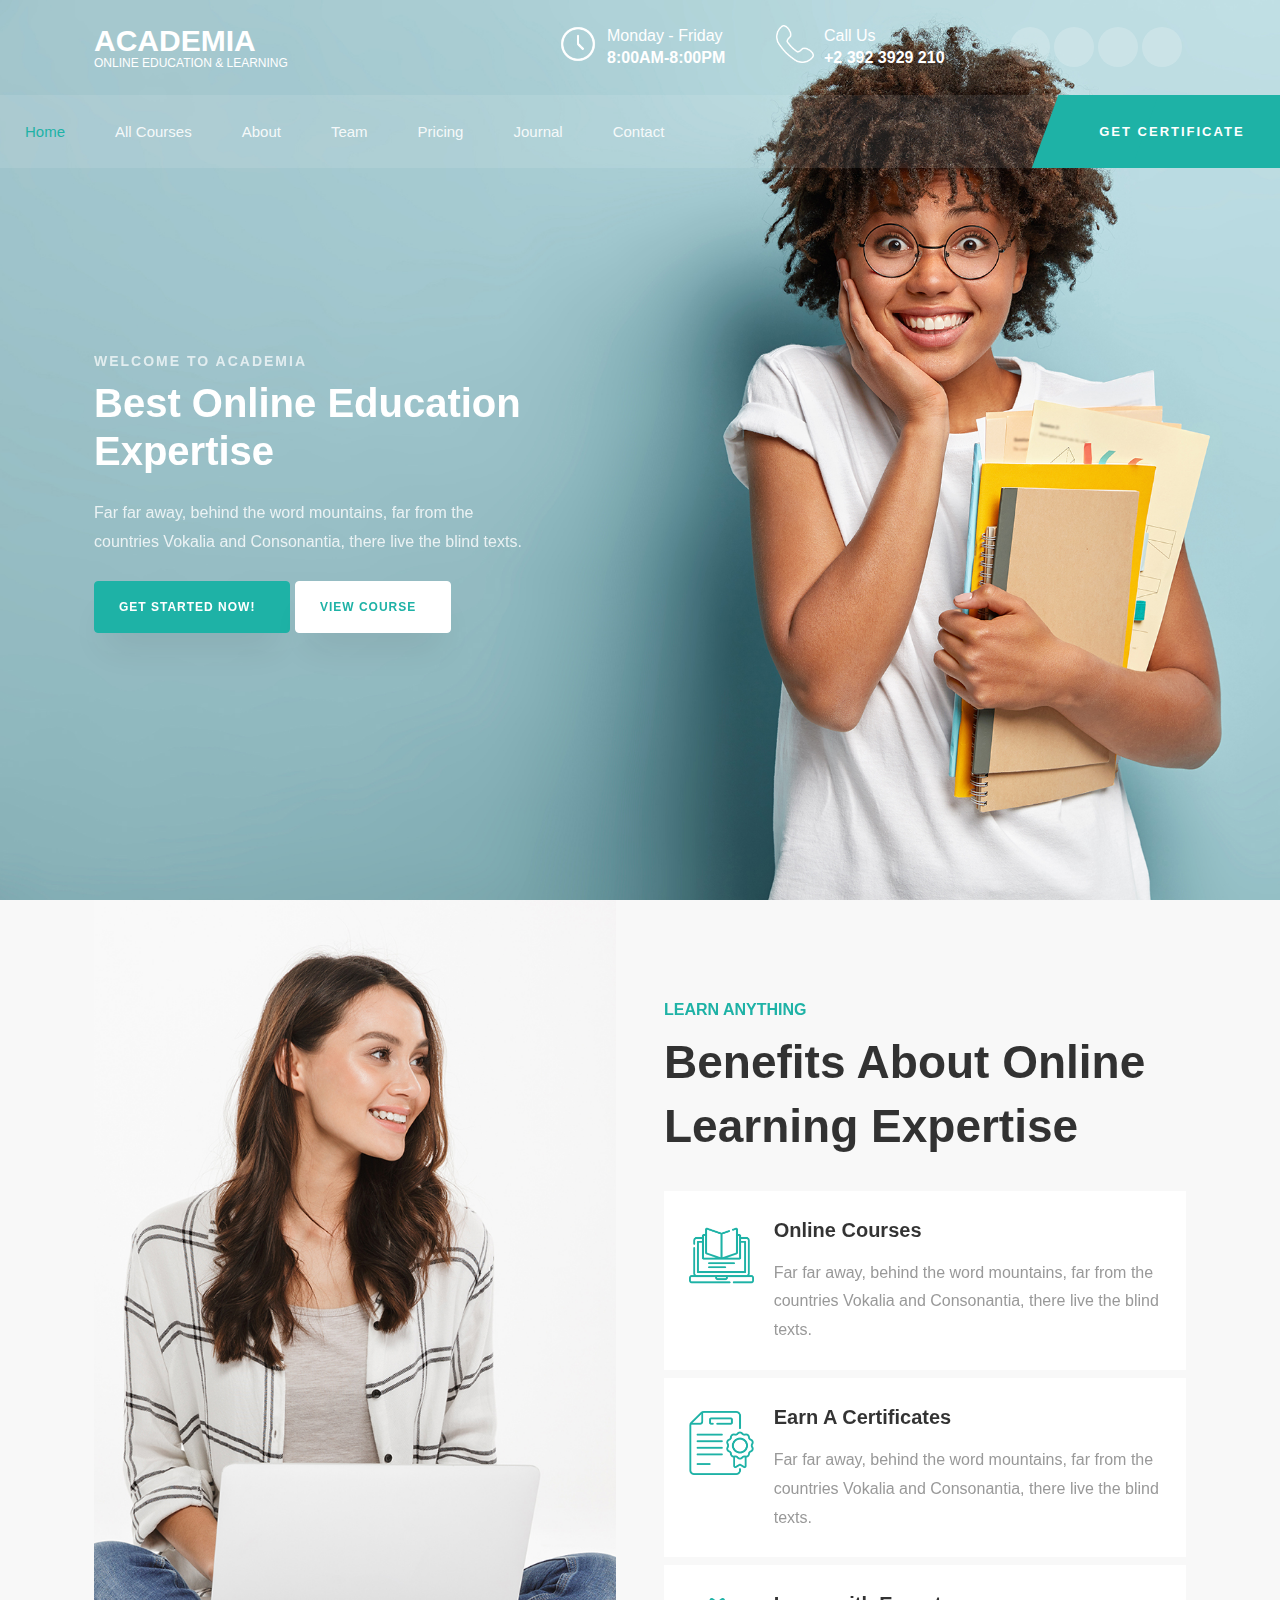
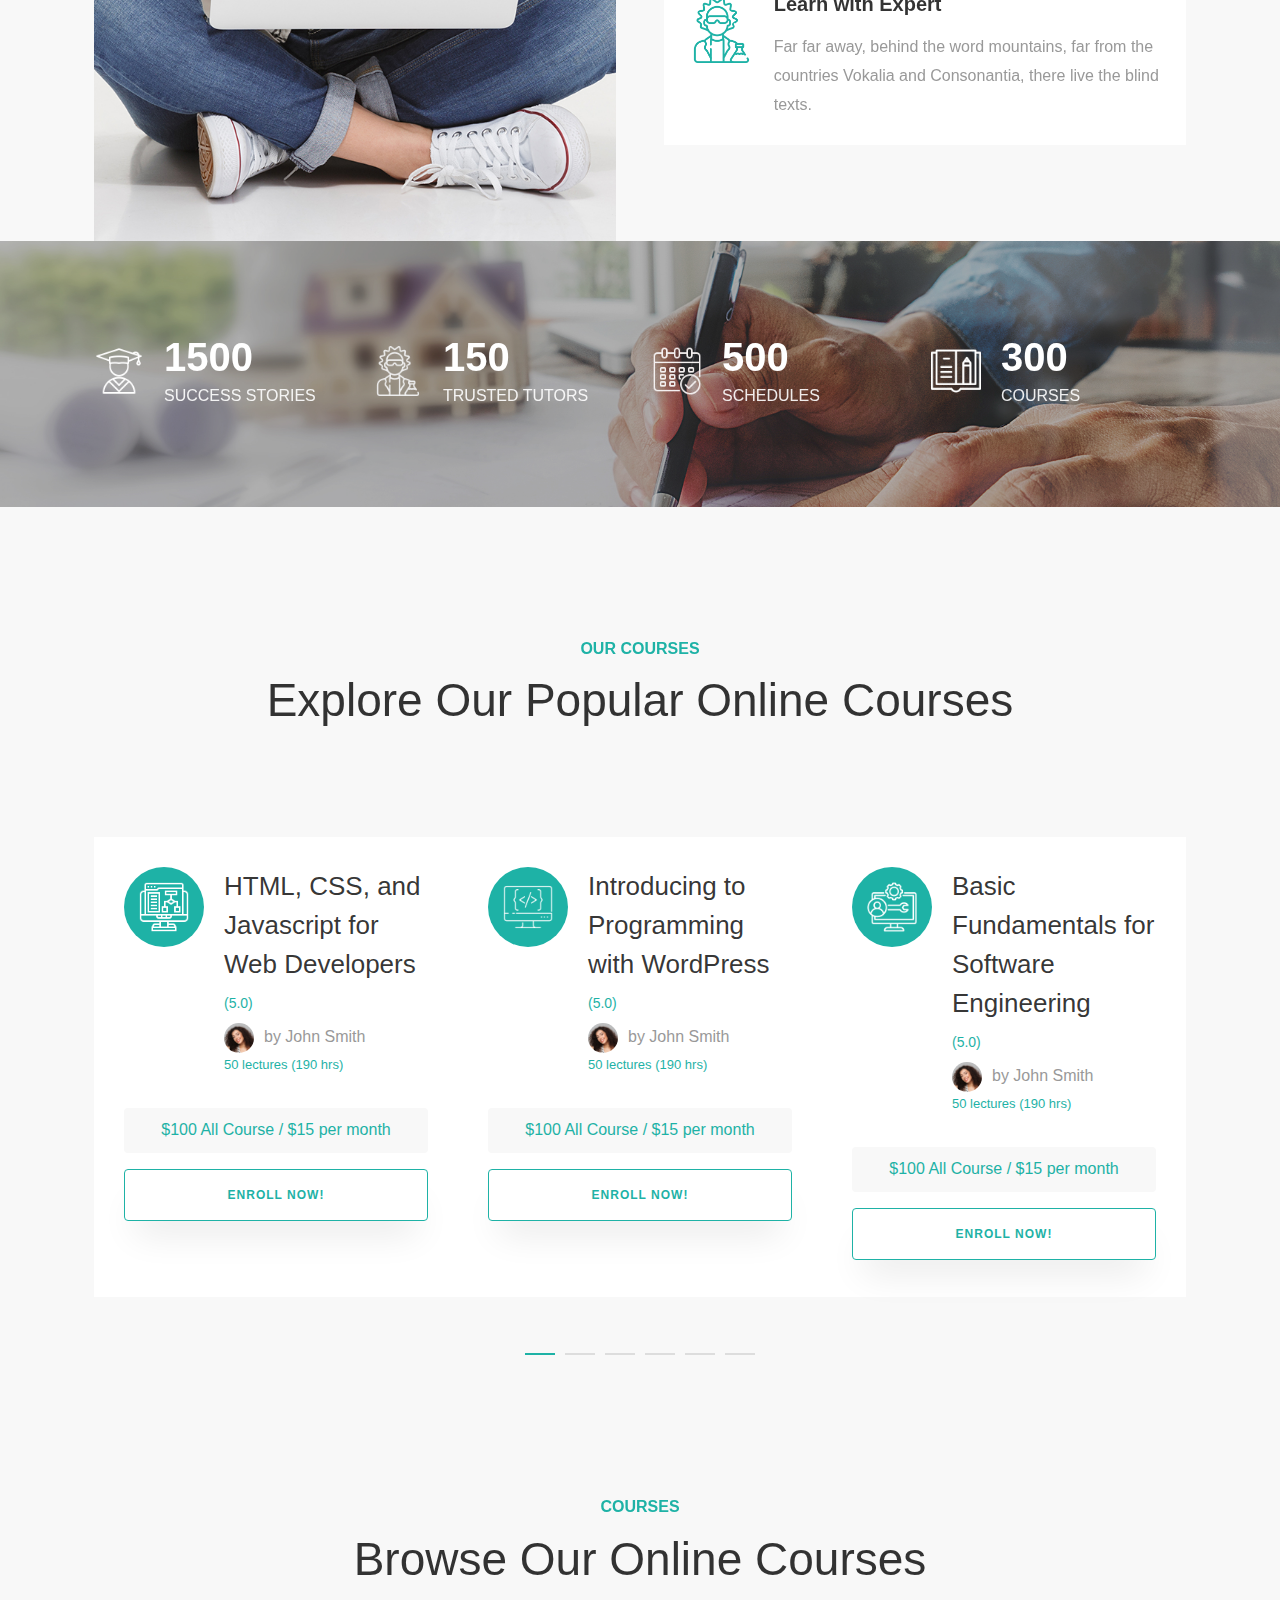
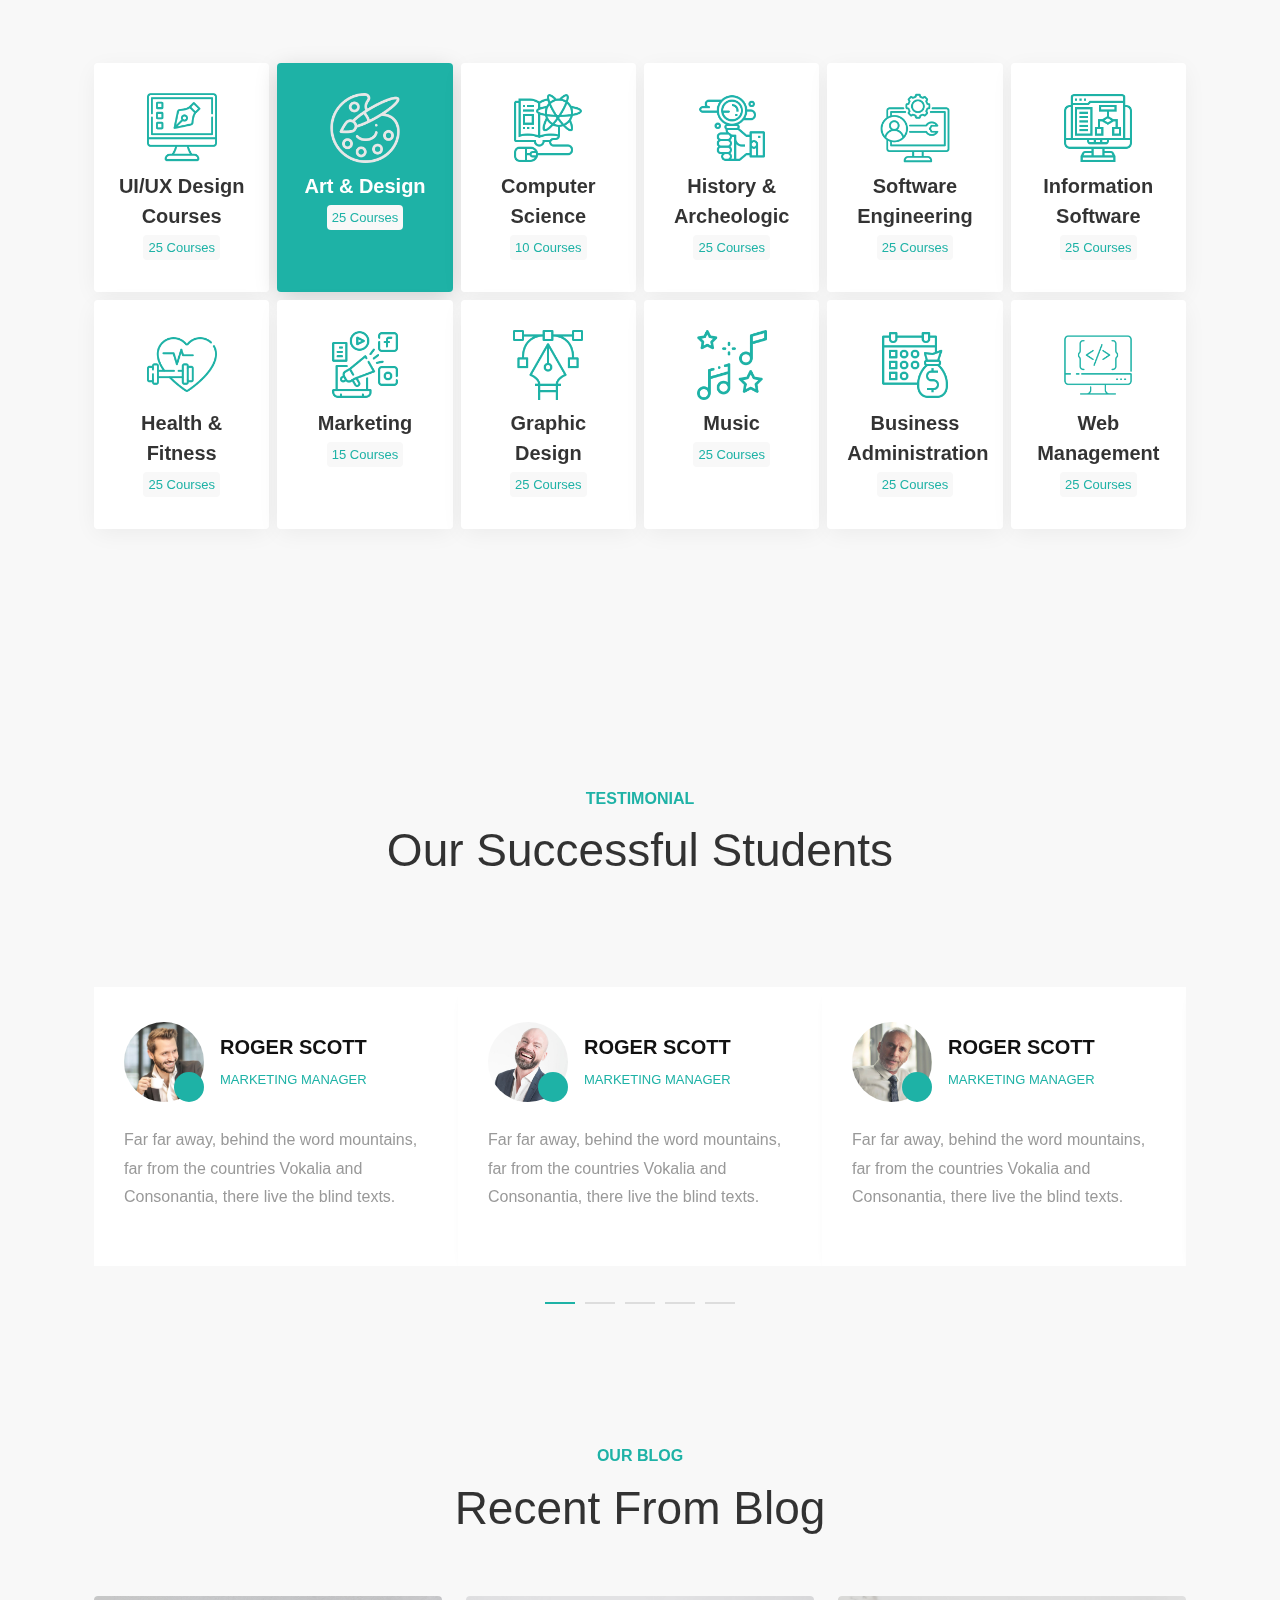
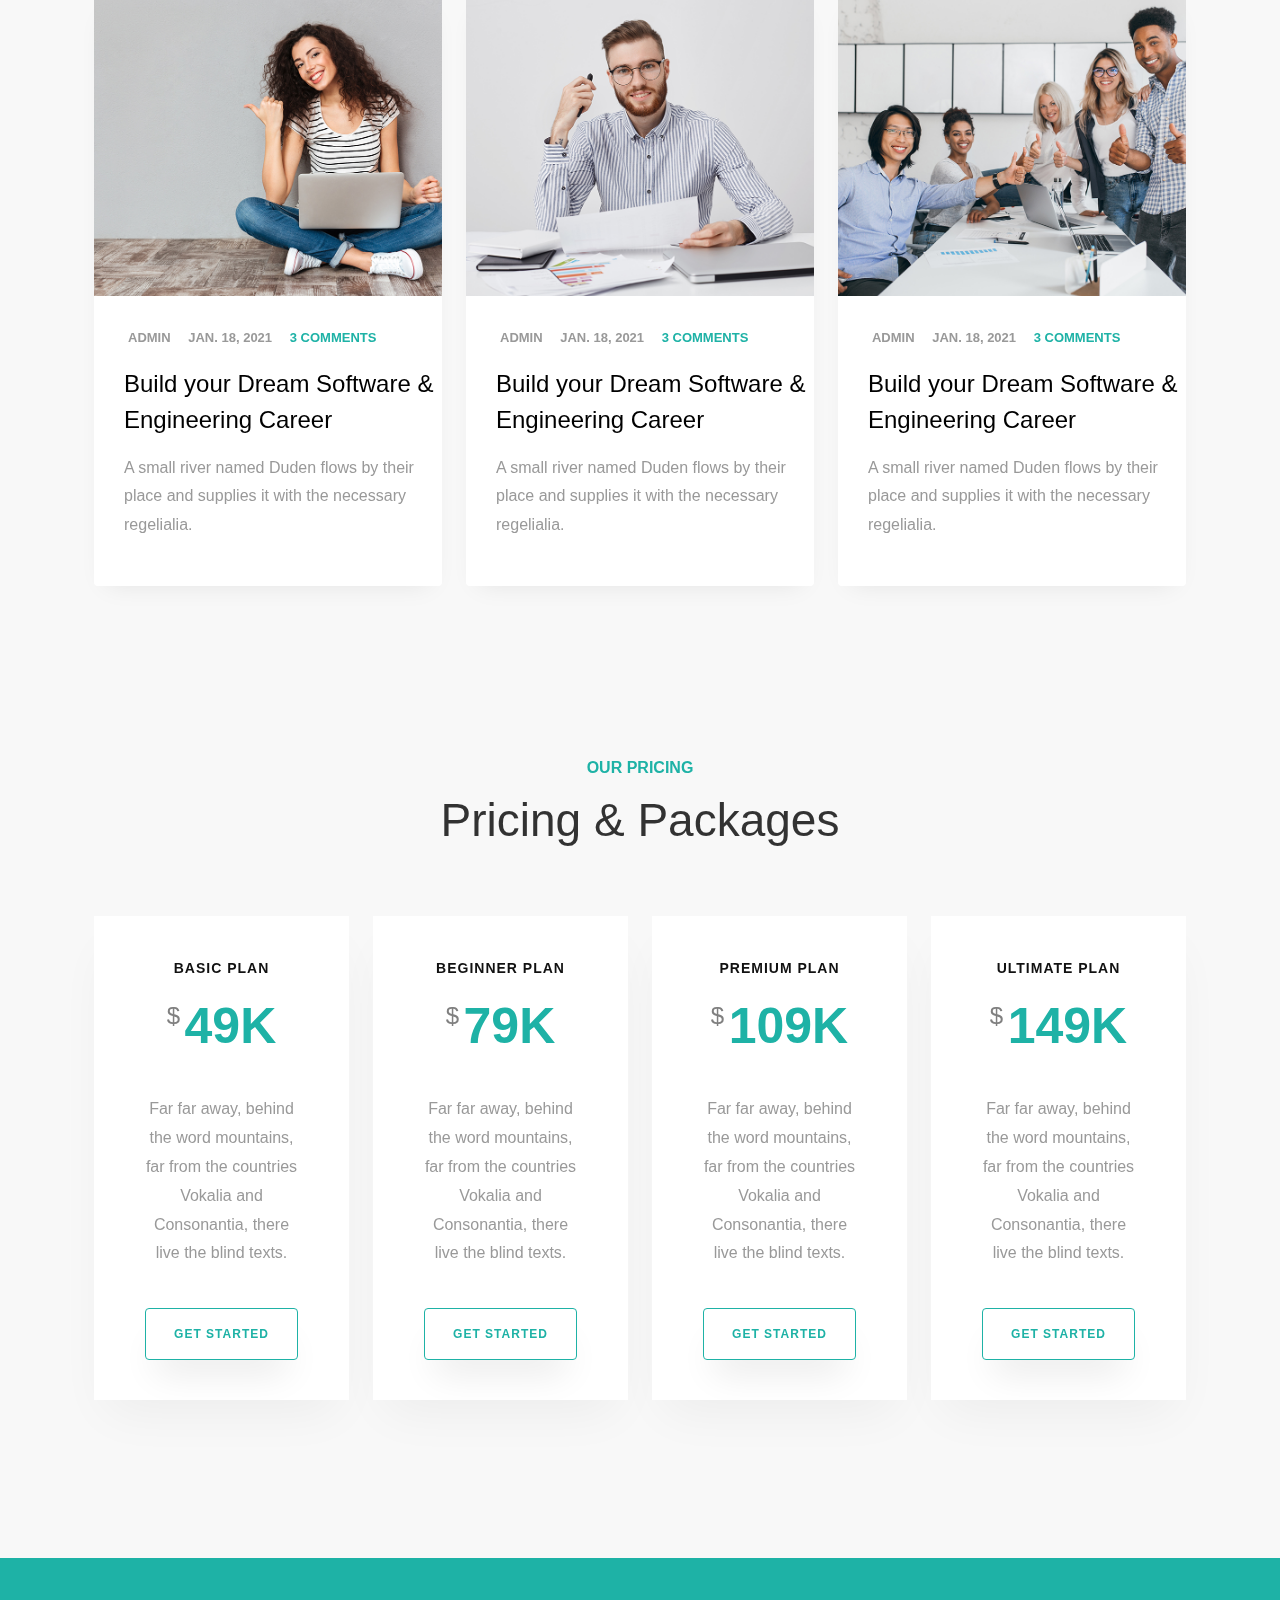
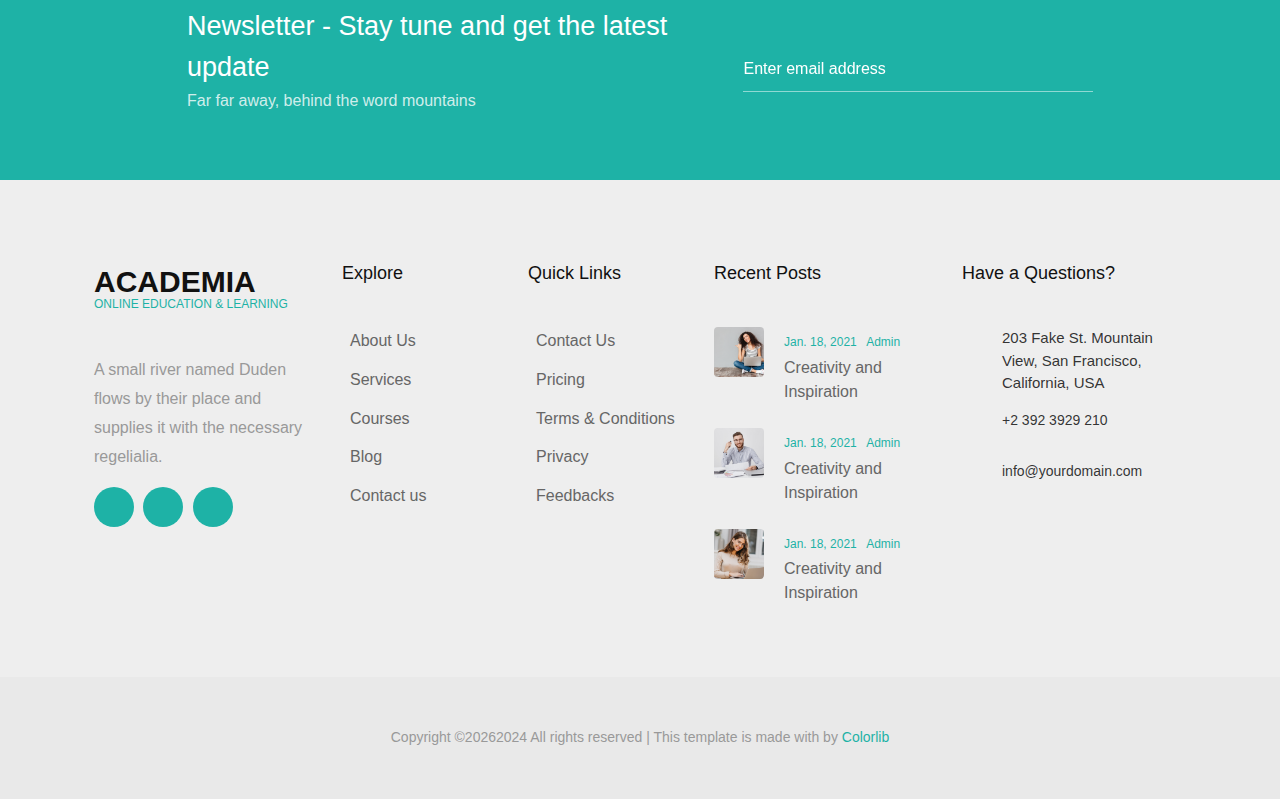
<file: index.html>
<!DOCTYPE html>
<html lang="en">
<head>
    <meta charset="UTF-8">
    <meta name="viewport" content="width=device-width, initial-scale=1">
    <meta http-equiv="X-UA-compatible" content="IE=edge">
    <meta name="description" content="Online Education & Learning">
    <meta name="keywords" content="Academia, Online Education, Learning">
    <meta name="author" content="Murad Hossain">
    <title>ACADEMIA | Online Education & Learning</title>
    <!-- tns link  -->
    <link rel="stylesheet" href="css/tns.css">
    <!-- bootstrap css link  -->
    <link rel="stylesheet" href="css/bootstrap.min.css">
    <!-- aos link  -->
    <link rel="stylesheet" href="css/aos.css">
    <!-- main css link below -->
    <link rel="stylesheet" href="style.css">
    <!-- font awesome cdn link below -->
    <link rel="stylesheet" href="https://cdnjs.cloudflare.com/ajax/libs/font-awesome/6.6.0/css/all.min.css" integrity="sha512-Kc323vGBEqzTmouAECnVceyQqyqdsSiqLQISBL29aUW4U/M7pSPA/gEUZQqv1cwx4OnYxTxve5UMg5GT6L4JJg==" crossorigin="anonymous" referrerpolicy="no-referrer">
</head>
<body>
    <header>
      <!-- topbar start  -->
      <div class="topbar">
        <div class="container bg-transparent">
          <div class="row">
            <div class="col-md col-xl-5 d-flex align-items-center">
              <a class="navbar-brand align-items-center topbar_style" href="index.html">Academia
                <span>Online Education &amp; Learning</span>
              </a>
            </div>
          <div class="col-md d-flex align-items-center">
            <div class="con d-flex">
              <div class="icon"><span class="flaticon-clock"><img src="images/icon/clock-time.png" alt="clock-time"></span></div>
              <div class="text">
                <span>Monday - Friday</span>
                <strong>8:00AM-8:00PM</strong>
              </div>
            </div>
          </div>
          <div class="col-md d-flex align-items-center">
            <div class="con d-flex">
              <div class="icon"><span class="flaticon-telephone"><img src="images/icon/telephone-call.png" alt="telephone-call"></span></div>
              <div class="text">
                <span>Call Us</span>
                <strong>+2 392 3929 210</strong>
              </div>
            </div>
          </div>
          <div class="col-md d-flex justify-content-end align-items-center">
            <div class="social-media">
              <p class="mb-0 d-flex">
                <a href="#" class="d-flex align-items-center justify-content-center"><span class="fa-brands fa-facebook-f"></span></a>
                <a href="#" class="d-flex align-items-center justify-content-center"><span class="fa-brands fa-twitter"></span></a>
                <a href="#" class="d-flex align-items-center justify-content-center"><span class="fa-brands fa-instagram"></span></a>
                <a href="#" class="d-flex align-items-center justify-content-center"><span class="fa-brands fa-dribbble"></span></a>
              </p>
            </div>
          </div>
        </div>
      </div>
    </div>
    <!-- topbar end  -->

    <!-- navbar start  -->
    <nav class="navbar navbar-expand-lg  acaol-navbar-light">
      <div class="container-xl">
        <!-- <a class="navbar-brand align-items-center" href="index.html">Academia</a> -->
        <a href="#" class="btn-custom order-lg-last">Get Certificate</a>
        <button class="navbar-toggler" type="button" data-bs-toggle="collapse" data-bs-target="#navbarSupportedContent" aria-controls="navbarSupportedContent" aria-expanded="false" aria-label="Toggle navigation">
          <span class="fa fa-bars"></span> Menu
        </button>
        <div class="collapse navbar-collapse" id="navbarSupportedContent">
          <ul class="navbar-nav me-auto mb-2 mb-lg-0">
            <li class="nav-item"><a class="nav-link active" href="index.html">Home</a></li>
            <li class="nav-item"><a class="nav-link" href="html/courses.html">All Courses</a></li>
            <li class="nav-item"><a class="nav-link" href="html/about.html">About</a></li>
            <li class="nav-item"><a class="nav-link" href="html/team.html">Team</a></li>
            <li class="nav-item"><a class="nav-link" href="html/pricing.html">Pricing</a></li>
            <li class="nav-item"><a class="nav-link" href="html/blog.html">Journal</a></li>
            <li class="nav-item"><a class="nav-link" href="html/contact.html">Contact</a></li>
          </ul>
        </div>
      </div>
    </nav>
    <!-- navbar end -->

    <!-- banner start -->
    <section class="banner-wrap" style="background-image: url('images/bg_1.jpg');">
      <div class="overlay"></div>
        <div class="container">
          <div class="row no-gutters slider-text align-items-center">
            <div class="col-lg-5">
              <div class="text mt-5 pt-5 aos-init aos-animate" data-aos="fade-up" data-aos-delay="300" data-aos-duration="1000">
                <span class="subheading">Welcome to Academia</span>
                <h1 class="mb-4">Best Online Education Expertise </h1>
                <p class="mb-4">Far far away, behind the word mountains, far from the countries Vokalia and Consonantia, there live the blind texts.</p>
                <p><a href="#" class="btn btn-primary p-4 py-3">Get Started Now! <span class="fa-sharp fa-solid fa-arrow-right"></span></a> <a href="#" class="btn btn-white p-4 py-3">View Course <span class="fa-sharp fa-solid fa-arrow-right"></span></a></p>
              </div>
            </div>
          </div>
        </div>
      </section>
      <!-- banner end  -->
    </header>

    <main>
      <section class="ftco-section ftco-no-pt ftco-no-pb">
        <div class="container-xl">
          <div class="row g-xl-5">
            <div class="col-md-6 d-flex align-items-stretch aos-init aos-animate" data-aos="fade-up" data-aos-delay="100" data-aos-duration="1000">
              <div class="img w-100" style="background-image: url(images/about.jpg);"></div>
            </div>
            
            <div class="col-md-6 heading-section d-flex align-items-center aos-init aos-animate" data-aos="fade-up" data-aos-delay="200" data-aos-duration="1000">
              <div class="mt-0 my-lg-5 py-5">
                <span class="subheading">Learn Anything</span>
                <h2 class="mb-2 fw-bold">Benefits About Online Learning Expertise</h2>
                  <div class="row mt-4 g-lg-2">
                  <div class="col-lg-12 d-flex align-items-stretch services-wrap">
                  <div class="services d-flex">
                    <div class="icon icon_style-1"><span class="flaticon-online-learning"><img src="images/icon/online-learning-color.png" alt="online-learning" class="h-50"></span></div>
                    <div class="text">
                      <h2 class="fw-bold">Online Courses</h2>
                      <p class="mb-0">Far far away, behind the word mountains, far from the countries Vokalia and Consonantia, there live the blind texts.</p>
                    </div>
                  </div>
                </div>
              <div class="col-lg-12 d-flex align-items-stretch services-wrap">

              <div class="services d-flex">
                <div class="icon icon_style-2"><span class="flaticon-certificate"><img src="images/icon/certificate-color.png" alt="certificate" class="h-50"></span></div>
                <div class="text">
                  <h2 class="fw-bold">Earn A Certificates</h2>
                  <p class="mb-0">Far far away, behind the word mountains, far from the countries Vokalia and Consonantia, there live the blind texts.</p>
                </div>
              </div>
            </div>
          <div class="col-lg-12 d-flex align-items-stretch services-wrap">

          <div class="services d-flex">
            <div class="icon icon_style-3"><span class="flaticon-scientist"><img src="images/icon/scientist-color.png" alt="scientist" class="h-50"></span></div>  
            <div class="text">
              <h2 class="fw-bold">Learn with Expert</h2>
              <p class="mb-0">Far far away, behind the word mountains, far from the countries Vokalia and Consonantia, there live the blind texts.</p>
            </div>
          </div>
        </div>
      </div>
      </div>
      </div>
      </div>
      </div>
    </section>

    <section class="ftco-section-counter img" style="background-image: url(images/bg_3.jpg);">
      <div class="overlay"></div>
        <div class="container">
          <div class="row section-counter counter-wrapper viewed">
            <div class="col-sm-6 col-md-6 col-lg-3 d-flex align-items-stretch">
              <div class="counter-wrap-2 counter d-flex aos-init aos-animate" data-aos="fade-up" data-aos-delay="100" data-aos-duration="1000">
                <div class="icon">
                  <span class="flaticon-graduation"><img src="images/icon/graduated.png" alt="graduated" class="counter_img"></span>
                    </div>
                    <div class="text">
                      <h2 class="number"><span class="countup count" data-target="3000">0</span></h2>
                      <span class="caption">Success Stories</span>
                    </div>
                  </div>
                </div>
                <div class="col-sm-6 col-md-6 col-lg-3 d-flex align-items-stretch">
                  <div class="counter-wrap-2 counter d-flex aos-init aos-animate" data-aos="fade-up" data-aos-delay="200" data-aos-duration="1000">
                    <div class="icon">
                      <span class="flaticon-scientist"><img src="images/icon/scientist.png" alt="scientist" class="counter_img"></span>
                    </div>
                    <div class="text">
                      <h2 class="number"><span class="countup count" data-target="320">0</span></h2>
                      <span class="caption">Trusted Tutors</span>
                    </div>
                  </div>
                </div>
                <div class="col-sm-6 col-md-6 col-lg-3 d-flex align-items-stretch">
                  <div class="counter-wrap-2 counter d-flex aos-init aos-animate" data-aos="fade-up" data-aos-delay="300" data-aos-duration="1000">
                    <div class="icon">
                      <span class="flaticon-calendar"><img src="images/icon/calender-check.png" alt="calendar" class="counter_img"></span>
                    </div>
                    <div class="text">
                      <h2 class="number"><span class="countup count" data-target="1000">0</span></h2>
                      <span class="caption">Schedules</span>
                    </div>
                  </div>
                </div>
                <div class="col-sm-6 col-md-6 col-lg-3 d-flex align-items-stretch">
                  <div class="counter-wrap-2 counter d-flex aos-init aos-animate" data-aos="fade-up" data-aos-delay="400" data-aos-duration="1000">
                    <div class="icon">
                      <span class="flaticon-learning"><img src="images/icon/book.png" alt="coding-language" class="counter_img"></span>
                    </div>
                    <div class="text">
                      <h2 class="number"><span class="countup count" data-target="587">0</span></h2>
                      <span class="caption">Courses</span>
                    </div>
                  </div>
                </div>
              </div>
            </div>
          </section>

          <section class="ftco-section courses-section ftco-no-pb">
            <div class="container">
              <div class="row justify-content-center pb-4">
                <div class="col-md-10 text-center heading-section aos-init aos-animate" data-aos="fade-up">
                  <span class="subheading">Our Courses</span>
                  <h2 class="mb-5">Explore Our Popular Online Courses</h2>
                </div>
              </div>

              <div class="carousel-slider d-flex">
                <div class="courses">
                  <div class="d-flex">
                    <div class="icon"><span class="flaticon-algorithm"><img src="images/icon/algorithm.png" alt=""></span></div>
                    <div class="text">
                      <h2>HTML, CSS, and Javascript for Web Developers</h2>
                      <p class="rate">
                        <span class="fa-solid fa-star"></span>
                        <span class="fa-solid fa-star"></span>
                        <span class="fa-solid fa-star"></span>
                        <span class="fa-solid fa-star"></span>
                        <span class="fa-solid fa-star"></span>
                        <span>(5.0)</span>
                      </p>
                      <div class="author-wrap d-flex align-items-center">
                        <div class="img" style="background-image: url(images/author-1.jpg);"></div>
                        <span class="author">by John Smith</span>
                      </div>
                      <p class="lec"><a href="#">50 lectures (190 hrs)</a></p>
                    </div>
                  </div>
                  <div class="text-center bg-light rounded py-2 my-3">
                    <p class="course-price mb-0"><span>$100 All Course</span> / <span>$15 per month</span></p>
                  </div>
                  <div class="text-center">
                    <a href="#" class="btn d-block btn-primary btn-outline-primary py-3">Enroll Now!</a>
                  </div>
                </div>

                <div class="courses">
                  <div class="d-flex">
                    <div class="icon"><span class="flaticon-coding"><img src="images/icon/coding.png" alt=""></span></div>
                    <div class="text">
                      <h2>Introducing to Programming with WordPress </h2>
                      <p class="rate">
                        <span class="fa-solid fa-star"></span>
                        <span class="fa-solid fa-star"></span>
                        <span class="fa-solid fa-star"></span>
                        <span class="fa-solid fa-star"></span>
                        <span class="fa-solid fa-star"></span>
                        <span>(5.0)</span>
                      </p>
                      <div class="author-wrap d-flex align-items-center">
                        <div class="img" style="background-image: url(images/author-1.jpg);"></div>
                        <span class="author">by John Smith</span>
                      </div>
                      <p class="lec"><a href="#">50 lectures (190 hrs)</a></p>
                    </div>
                  </div>
                  <div class="text-center bg-light rounded py-2 my-3">
                    <p class="course-price mb-0"><span>$100 All Course</span> / <span>$15 per month</span></p>
                  </div>
                  <div class="text-center">
                    <a href="#" class="btn d-block btn-primary btn-outline-primary py-3">Enroll Now!</a>
                  </div>
                </div>

                      <div class="courses">
                        <div class="d-flex">
                          <div class="icon"><span class="flaticon-engineer"><img src="images/icon/software-engineer.png" alt=""></span></div>
                          <div class="text">
                            <h2>Basic Fundamentals for Software Engineering</h2>
                            <p class="rate">
                              <span class="fa-solid fa-star"></span>
                              <span class="fa-solid fa-star"></span>
                              <span class="fa-solid fa-star"></span>
                              <span class="fa-solid fa-star"></span>
                              <span class="fa-solid fa-star"></span>
                              <span>(5.0)</span>
                            </p>
                            <div class="author-wrap d-flex align-items-center">
                              <div class="img" style="background-image: url(images/author-1.jpg);"></div>
                              <span class="author">by John Smith</span>
                            </div>
                            <p class="lec"><a href="#">50 lectures (190 hrs)</a></p>
                          </div>
                        </div>
                        <div class="text-center bg-light rounded py-2 my-3">
                          <p class="course-price mb-0"><span>$100 All Course</span> / <span>$15 per month</span></p>
                        </div>
                        <div class="text-center">
                          <a href="#" class="btn d-block btn-primary btn-outline-primary py-3">Enroll Now!</a>
                        </div>
                      </div>
                    
                      <div class="courses">
                        <div class="d-flex">
                          <div class="icon"><span class="flaticon-design"><img src="images/icon/design.png" alt=""></span></div>
                          <div class="text">
                            <h2>Enhancing Adobe Photoshop CC 2020 Skills</h2>
                            <p class="rate">
                              <span class="fa-solid fa-star"></span>
                              <span class="fa-solid fa-star"></span>
                              <span class="fa-solid fa-star"></span>
                              <span class="fa-solid fa-star"></span>
                              <span class="fa-solid fa-star"></span>
                              <span>(5.0)</span>
                            </p>
                            <div class="author-wrap d-flex align-items-center">
                              <div class="img" style="background-image: url(images/author-1.jpg);"></div>
                              <span class="author">by John Smith</span>
                            </div>
                            <p class="lec"><a href="#">50 lectures (190 hrs)</a></p>
                          </div>
                        </div>
                        <div class="text-center bg-light rounded py-2 my-3">
                          <p class="course-price mb-0"><span>$100 All Course</span> / <span>$15 per month</span></p>
                        </div>
                        <div class="text-center">
                          <a href="#" class="btn d-block btn-primary btn-outline-primary py-3">Enroll Now!</a>
                        </div>
                      </div>
                    
                      <div class="courses">
                        <div class="d-flex">
                          <div class="icon"><span class="flaticon-algorithm"><img src="images/icon/algorithm.png" alt=""></span></div>
                          <div class="text">
                            <h2>HTML, CSS, and Javascript for Web Developers</h2>
                            <p class="rate">
                              <span class="fa-solid fa-star"></span>
                              <span class="fa-solid fa-star"></span>
                              <span class="fa-solid fa-star"></span>
                              <span class="fa-solid fa-star"></span>
                              <span class="fa-solid fa-star"></span>
                              <span>(5.0)</span>
                            </p>
                            <div class="author-wrap d-flex align-items-center">
                              <div class="img" style="background-image: url(images/author-1.jpg);"></div>
                              <span class="author">by John Smith</span>
                            </div>
                            <p class="lec"><a href="#">50 lectures (190 hrs)</a></p>
                          </div>
                        </div>
                        <div class="text-center bg-light rounded py-2 my-3">
                          <p class="course-price mb-0"><span>$100 All Course</span> / <span>$15 per month</span></p>
                        </div>
                        <div class="text-center">
                          <a href="#" class="btn d-block btn-primary btn-outline-primary py-3">Enroll Now!</a>
                        </div>
                      </div>
                    
                      <div class="courses">
                        <div class="d-flex">
                          <div class="icon">
                            <span class="flaticon-coding"><img src="images/icon/coding-language.png" alt=""></span>
                          </div>
                          <div class="text">
                            <h2>Introducing to Programming with WordPress </h2>
                            <p class="rate">
                              <span class="fa-solid fa-star"></span>
                              <span class="fa-solid fa-star"></span>
                              <span class="fa-solid fa-star"></span>
                              <span class="fa-solid fa-star"></span>
                              <span class="fa-solid fa-star"></span>
                              <span>(5.0)</span>
                            </p>
                            <div class="author-wrap d-flex align-items-center">
                              <div class="img" style="background-image: url(images/author-1.jpg);"></div>
                              <span class="author">by John Smith</span>
                            </div>
                            <p class="lec"><a href="#">50 lectures (190 hrs)</a></p>
                          </div>
                        </div>
                        <div class="text-center bg-light rounded py-2 my-3">
                          <p class="course-price mb-0"><span>$100 All Course</span> / <span>$15 per month</span></p>
                        </div>
                        <div class="text-center">
                          <a href="#" class="btn d-block btn-primary btn-outline-primary py-3">Enroll Now!</a>
                        </div>
                      </div>
                    
                      <div class="courses">
                        <div class="d-flex">
                          <div class="icon"><span class="flaticon-engineer"><img src="images/icon/software-engineer.png" alt=""></span></div>
                          <div class="text">
                            <h2>Basic Fundamentals for Software Engineering</h2>
                            <p class="rate">
                              <span class="fa-solid fa-star"></span>
                              <span class="fa-solid fa-star"></span>
                              <span class="fa-solid fa-star"></span>
                              <span class="fa-solid fa-star"></span>
                              <span class="fa-solid fa-star"></span>
                              <span>(5.0)</span>
                            </p>
                            <div class="author-wrap d-flex align-items-center">
                              <div class="img" style="background-image: url(images/author-1.jpg);"></div>
                              <span class="author">by John Smith</span>
                            </div>
                            <p class="lec"><a href="#">50 lectures (190 hrs)</a></p>
                          </div>
                        </div>
                        <div class="text-center bg-light rounded py-2 my-3">
                          <p class="course-price mb-0"><span>$100 All Course</span> / <span>$15 per month</span></p>
                        </div>
                        <div class="text-center">
                          <a href="#" class="btn d-block btn-primary btn-outline-primary py-3">Enroll Now!</a>
                        </div>
                      </div>
                    
                      <div class="courses">
                        <div class="d-flex">
                          <div class="icon"><span class="flaticon-design"><img src="images/icon/design.png" alt=""></span></div>
                          <div class="text">
                            <h2>Enhancing Adobe Photoshop CC 2020 Skills</h2>
                            <p class="rate">
                              <span class="fa-solid fa-star"></span>
                              <span class="fa-solid fa-star"></span>
                              <span class="fa-solid fa-star"></span>
                              <span class="fa-solid fa-star"></span>
                              <span class="fa-solid fa-star"></span>
                              <span>(5.0)</span>
                            </p>
                            <div class="author-wrap d-flex align-items-center">
                              <div class="img" style="background-image: url(images/author-1.jpg);"></div>
                              <span class="author">by John Smith</span>
                            </div>
                            <p class="lec"><a href="#">50 lectures (190 hrs)</a></p>
                          </div>
                        </div>
                        <div class="text-center bg-light rounded py-2 my-3">
                          <p class="course-price mb-0"><span>$100 All Course</span> / <span>$15 per month</span></p>
                        </div>
                        <div class="text-center">
                          <a href="#" class="btn d-block btn-primary btn-outline-primary py-3">Enroll Now!</a>
                        </div>
                      </div>
                    
                      <div class="courses">
                        <div class="d-flex">
                          <div class="icon"><span class="flaticon-algorithm"><img src="images/icon/algorithm.png" alt=""></span></div>
                          <div class="text">
                            <h2>HTML, CSS, and Javascript for Web Developers</h2>
                            <p class="rate">
                              <span class="fa-solid fa-star"></span>
                              <span class="fa-solid fa-star"></span>
                              <span class="fa-solid fa-star"></span>
                              <span class="fa-solid fa-star"></span>
                              <span class="fa-solid fa-star"></span>
                              <span>(5.0)</span>
                            </p>
                            <div class="author-wrap d-flex align-items-center">
                              <div class="img" style="background-image: url(images/author-1.jpg);"></div>
                              <span class="author">by John Smith</span>
                            </div>
                            <p class="lec"><a href="#">50 lectures (190 hrs)</a></p>
                          </div>
                        </div>
                        <div class="text-center bg-light rounded py-2 my-3">
                          <p class="course-price mb-0"><span>$100 All Course</span> / <span>$15 per month</span></p>
                        </div>
                        <div class="text-center">
                          <a href="#" class="btn d-block btn-primary btn-outline-primary py-3">Enroll Now!</a>
                        </div>
                      </div>
                    
                      <div class="courses">
                        <div class="d-flex">
                          <div class="icon"><span class="flaticon-coding"><img src="images/icon/coding-language.png" alt=""></span></div>
                          <div class="text">
                            <h2>Introducing to Programming with WordPress </h2>
                            <p class="rate">
                              <span class="fa-solid fa-star"></span>
                              <span class="fa-solid fa-star"></span>
                              <span class="fa-solid fa-star"></span>
                              <span class="fa-solid fa-star"></span>
                              <span class="fa-solid fa-star"></span>
                              <span>(5.0)</span>
                            </p>
                            <div class="author-wrap d-flex align-items-center">
                              <div class="img" style="background-image: url(images/author-1.jpg);"></div>
                              <span class="author">by John Smith</span>
                            </div>
                            <p class="lec"><a href="#">50 lectures (190 hrs)</a></p>
                          </div>
                        </div>
                        <div class="text-center bg-light rounded py-2 my-3">
                          <p class="course-price mb-0"><span>$100 All Course</span> / <span>$15 per month</span></p>
                        </div>
                        <div class="text-center">
                          <a href="#" class="btn d-block btn-primary btn-outline-primary py-3">Enroll Now!</a>
                        </div>
                      </div>
                    
                      <div class="courses">
                        <div class="d-flex">
                          <div class="icon"><span class="flaticon-engineer"><img src="images/icon/software-engineer.png" alt=""></span></div>
                          <div class="text">
                            <h2>Basic Fundamentals for Software Engineering</h2>
                            <p class="rate">
                              <span class="fa-solid fa-star"></span>
                              <span class="fa-solid fa-star"></span>
                              <span class="fa-solid fa-star"></span>
                              <span class="fa-solid fa-star"></span>
                              <span class="fa-solid fa-star"></span>
                              <span>(5.0)</span>
                            </p>
                            <div class="author-wrap d-flex align-items-center">
                              <div class="img" style="background-image: url(images/author-1.jpg);"></div>
                              <span class="author">by John Smith</span>
                            </div>
                            <p class="lec"><a href="#">50 lectures (190 hrs)</a></p>
                          </div>
                        </div>
                        <div class="text-center bg-light rounded py-2 my-3">
                          <p class="course-price mb-0"><span>$100 All Course</span> / <span>$15 per month</span></p>
                        </div>
                        <div class="text-center">
                          <a href="#" class="btn d-block btn-primary btn-outline-primary py-3">Enroll Now!</a>
                        </div>
                      </div>
                    
                      <div class="courses">
                        <div class="d-flex">
                          <div class="icon"><span class="flaticon-design"><img src="images/icon/design.png" alt=""></span></div>
                          <div class="text">
                            <h2>Enhancing Adobe Photoshop CC 2020 Skills</h2>
                            <p class="rate">
                              <span class="fa-solid fa-star"></span>
                              <span class="fa-solid fa-star"></span>
                              <span class="fa-solid fa-star"></span>
                              <span class="fa-solid fa-star"></span>
                              <span class="fa-solid fa-star"></span>
                              <span>(5.0)</span>
                            </p>
                            <div class="author-wrap d-flex align-items-center">
                              <div class="img" style="background-image: url(images/author-1.jpg);"></div>
                              <span class="author">by John Smith</span>
                            </div>
                            <p class="lec"><a href="#">50 lectures (190 hrs)</a></p>
                          </div>
                        </div>
                        <div class="text-center bg-light rounded py-2 my-3">
                          <p class="course-price mb-0"><span>$100 All Course</span> / <span>$15 per month</span></p>
                        </div>
                        <div class="text-center">
                          <a href="#" class="btn d-block btn-primary btn-outline-primary py-3">Enroll Now!</a>
                        </div>
                      </div>
                    
                      <div class="courses">
                        <div class="d-flex">
                          <div class="icon"><span class="flaticon-algorithm"><img src="images/icon/algorithm.png" alt=""></span></div>
                          <div class="text">
                            <h2>HTML, CSS, and Javascript for Web Developers</h2>
                            <p class="rate">
                              <span class="fa-solid fa-star"></span>
                              <span class="fa-solid fa-star"></span>
                              <span class="fa-solid fa-star"></span>
                              <span class="fa-solid fa-star"></span>
                              <span class="fa-solid fa-star"></span>
                              <span>(5.0)</span>
                            </p>
                            <div class="author-wrap d-flex align-items-center">
                              <div class="img" style="background-image: url(images/author-1.jpg);"></div>
                              <span class="author">by John Smith</span>
                            </div>
                            <p class="lec"><a href="#">50 lectures (190 hrs)</a></p>
                          </div>
                        </div>
                        <div class="text-center bg-light rounded py-2 my-3">
                          <p class="course-price mb-0"><span>$100 All Course</span> / <span>$15 per month</span></p>
                        </div>
                        <div class="text-center">
                          <a href="#" class="btn d-block btn-primary btn-outline-primary py-3">Enroll Now!</a>
                        </div>
                      </div>
                    
                      <div class="courses">
                        <div class="d-flex">
                          <div class="icon"><span class="flaticon-coding"><img src="images/icon/coding.png" alt=""></span></div>
                          <div class="text">
                            <h2>Introducing to Programming with WordPress </h2>
                            <p class="rate">
                              <span class="fa-solid fa-star"></span>
                              <span class="fa-solid fa-star"></span>
                              <span class="fa-solid fa-star"></span>
                              <span class="fa-solid fa-star"></span>
                              <span class="fa-solid fa-star"></span>
                              <span>(5.0)</span>
                            </p>
                            <div class="author-wrap d-flex align-items-center">
                              <div class="img" style="background-image: url(images/author-1.jpg);"></div>
                              <span class="author">by John Smith</span>
                            </div>
                            <p class="lec"><a href="#">50 lectures (190 hrs)</a></p>
                          </div>
                        </div>
                        <div class="text-center bg-light rounded py-2 my-3">
                          <p class="course-price mb-0"><span>$100 All Course</span> / <span>$15 per month</span></p>
                        </div>
                        <div class="text-center">
                          <a href="#" class="btn d-block btn-primary btn-outline-primary py-3">Enroll Now!</a>
                        </div>
                      </div>
                      
                      <div class="courses">
                        <div class="d-flex">
                          <div class="icon"><span class="flaticon-engineer"><img src="images/icon/software-engineer.png" alt=""></span></div>
                          <div class="text">
                            <h2>Basic Fundamentals for Software Engineering</h2>
                            <p class="rate">
                              <span class="fa-solid fa-star"></span>
                              <span class="fa-solid fa-star"></span>
                              <span class="fa-solid fa-star"></span>
                              <span class="fa-solid fa-star"></span>
                              <span class="fa-solid fa-star"></span>
                              <span>(5.0)</span>
                            </p>
                            <div class="author-wrap d-flex align-items-center">
                              <div class="img" style="background-image: url(images/author-1.jpg);"></div>
                              <span class="author">by John Smith</span>
                            </div>
                            <p class="lec"><a href="#">50 lectures (190 hrs)</a></p>
                          </div>
                        </div>
                        <div class="text-center bg-light rounded py-2 my-3">
                          <p class="course-price mb-0"><span>$100 All Course</span> / <span>$15 per month</span></p>
                        </div>
                        <div class="text-center">
                          <a href="#" class="btn d-block btn-primary btn-outline-primary py-3">Enroll Now!</a>
                        </div>
                      </div>
                      
                      <div class="courses">
                        <div class="d-flex">
                          <div class="icon"><span class="flaticon-design"><img src="images/icon/design.png" alt=""></span></div>
                          <div class="text">
                            <h2>Enhancing Adobe Photoshop CC 2020 Skills</h2>
                            <p class="rate">
                              <span class="fa-solid fa-star"></span>
                              <span class="fa-solid fa-star"></span>
                              <span class="fa-solid fa-star"></span>
                              <span class="fa-solid fa-star"></span>
                              <span class="fa-solid fa-star"></span>
                              <span>(5.0)</span>
                            </p>
                            <div class="author-wrap d-flex align-items-center">
                              <div class="img" style="background-image: url(images/author-1.jpg);"></div>
                              <span class="author">by John Smith</span>
                            </div>
                            <p class="lec"><a href="#">50 lectures (190 hrs)</a></p>
                          </div>
                        </div>
                        <div class="text-center bg-light rounded py-2 my-3">
                          <p class="course-price mb-0"><span>$100 All Course</span> / <span>$15 per month</span></p>
                        </div>
                        <div class="text-center">
                          <a href="#" class="btn d-block btn-primary btn-outline-primary py-3">Enroll Now!</a>
                        </div>
                      </div>
                    </div>
                  </div>
                </section>

          <section class="ftco-section">
            <div class="container-xl">
              <div class="row justify-content-center">
                <div class="col-md-8 heading-section text-center mb-5 aos-init aos-animate" data-aos="fade-up" data-aos-duration="1000">
                  <span class="subheading">Courses</span>
                  <h2 class="mb-4">Browse Our Online Courses</h2>
                </div>
              </div>
              <div class="row g-lg-2 justify-content-center">
                <div class="col-md-3 col-xl-2 text-center d-flex align-items-stretch aos-init aos-animate" data-aos="fade-up" data-aos-delay="100" data-aos-duration="1000">
                  <a href="#" class="services-2">
                    <div class="icon"><span class="flaticon-design"><img src="images/icon/design-color.png" alt="design-color" class="service-2_1"></span></div>
                    <div class="text">
                      <h2>UI/UX Design Courses</h2>
                      <span>25 Courses</span>
                    </div>
                  </a>
                </div>
                <div class="col-md-3 col-xl-2 text-center d-flex align-items-stretch aos-init aos-animate" data-aos="fade-up" data-aos-delay="200" data-aos-duration="1000">
                  <a href="#" class="services-2 active">
                    <div class="icon"><span class="flaticon-paint-palette"><img src="images/icon/paint-palette.png" alt="paint-palette"></span></div>
                    <div class="text">
                      <h2>Art &amp; Design</h2>
                      <span>25 Courses</span>
                    </div>
                  </a>
                </div>
                <div class="col-md-3 col-xl-2 text-center d-flex align-items-stretch aos-init aos-animate" data-aos="fade-up" data-aos-delay="300" data-aos-duration="1000">
                  <a href="#" class="services-2">
                    <div class="icon"><span class="flaticon-computer-science"><img src="images/icon/computer-science-color.png" alt="computer-science-color" class="service-2_2"></span></div>
                    <div class="text">
                      <h2>Computer Science</h2>
                      <span>10 Courses</span>
                    </div>
                  </a>
                </div>
                <div class="col-md-3 col-xl-2 text-center d-flex align-items-stretch aos-init aos-animate" data-aos="fade-up" data-aos-delay="400" data-aos-duration="1000">
                  <a href="#" class="services-2">
                    <div class="icon"><span class="flaticon-magnifying-glass"><img src="images/icon/magnifying-glass-color.png" alt="magnifying-glass-color" class="service-2_3"></span></div>
                    <div class="text">
                      <h2>History &amp; Archeologic</h2>
                      <span>25 Courses</span>
                    </div>
                  </a>
                </div>
                <div class="col-md-3 col-xl-2 text-center d-flex align-items-stretch aos-init aos-animate" data-aos="fade-up" data-aos-delay="400" data-aos-duration="1000">
                  <a href="#" class="services-2">
                    <div class="icon"><span class="flaticon-engineer"><img src="images/icon/software-engineer-color.png" alt="software-engineer" class="service-2_4"></span></div>
                    <div class="text">
                      <h2>Software Engineering</h2>
                      <span>25 Courses</span>
                    </div>
                  </a>
                </div>
                <div class="col-md-3 col-xl-2 text-center d-flex align-items-stretch aos-init aos-animate" data-aos="fade-up" data-aos-delay="400" data-aos-duration="1000">
                  <a href="#" class="services-2">
                    <div class="icon"><span class="flaticon-algorithm"><img src="images/icon/algorithm-color.png" alt="algorithm-color" class="service-2_5"></span></div>
                    <div class="text">
                      <h2>Information Software</h2>
                      <span>25 Courses</span>
                    </div>
                  </a>
                </div>
                <div class="col-md-3 col-xl-2 text-center d-flex align-items-stretch aos-init aos-animate" data-aos="fade-up" data-aos-delay="100" data-aos-duration="1000">
                  <a href="#" class="services-2">
                    <div class="icon"><span class="flaticon-dumbbell"><img src="images/icon/dumbbell-color.png" alt="dumbbell-color" class="service-2_6"></span></div>
                    <div class="text">
                      <h2>Health &amp; Fitness</h2>
                      <span>25 Courses</span>
                    </div>
                  </a>
                </div>
                <div class="col-md-3 col-xl-2 text-center d-flex align-items-stretch aos-init aos-animate" data-aos="fade-up" data-aos-delay="200" data-aos-duration="1000">
                  <a href="#" class="services-2">
                    <div class="icon"><span class="flaticon-bullhorn"><img src="images/icon/bullhorn-color.png" alt="bullhorn-color" class="service-2_7"></span></div>
                    <div class="text">
                      <h2>Marketing</h2>
                      <span>15 Courses</span>
                    </div>
                  </a>
                </div>
                <div class="col-md-3 col-xl-2 text-center d-flex align-items-stretch aos-init aos-animate" data-aos="fade-up" data-aos-delay="300" data-aos-duration="1000">
                  <a href="#" class="services-2">
                    <div class="icon"><span class="flaticon-vector"><img src="images/icon/vector-art-color.png" alt="vector-art-color" class="service-2_8"></span></div>
                    <div class="text">
                      <h2>Graphic Design</h2>
                      <span>25 Courses</span>
                    </div>
                  </a>
                </div>
                <div class="col-md-3 col-xl-2 text-center d-flex align-items-stretch aos-init aos-animate" data-aos="fade-up" data-aos-delay="400" data-aos-duration="1000">
                  <a href="#" class="services-2">
                    <div class="icon"><span class="flaticon-musical-notes"><img src="images/icon/musical-notes-color.png" alt="musical-notes-color" class="service-2_9"></span></div>
                    <div class="text">
                      <h2>Music</h2>
                      <span>25 Courses</span>
                    </div>
                  </a>
                </div>
                <div class="col-md-3 col-xl-2 text-center d-flex align-items-stretch aos-init aos-animate" data-aos="fade-up" data-aos-delay="400" data-aos-duration="1000">
                  <a href="#" class="services-2">
                    <div class="icon"><span class="flaticon-calendar-1"><img src="images/icon/calendar-color.png" alt="calendar-color" class="service-2_10"></span></div>
                    <div class="text">
                      <h2>Business Administration</h2>
                      <span>25 Courses</span>
                    </div>
                  </a>
                </div>
                <div class="col-md-3 col-xl-2 text-center d-flex align-items-stretch aos-init aos-animate" data-aos="fade-up" data-aos-delay="400" data-aos-duration="1000">
                  <a href="#" class="services-2">
                    <div class="icon"><span class="flaticon-coding"><img src="images/icon/coding-color.png" alt="coding-color" class="service-2_11"></span></div>
                    <div class="text">
                      <h2>Web Management</h2>
                      <span>25 Courses</span>
                    </div>
                  </a>
                </div>
              </div>
            </div>
          </section>

          <section class="ftco-section testimony-section bg-light">
            <div class="container-xl">
              <div class="row justify-content-center pb-4">
                <div class="col-md-7 text-center heading-section aos-init aos-animate" data-aos="fade-up" data-aos-duration="1000">
                  <span class="subheading">Testimonial</span>
                  <h2 class="mb-5">Our Successful Students</h2>
                </div>
              </div>
              
              <div class="row">
                <div class="col-md-12 aos-init aos-animate" data-aos="fade-up" data-aos-duration="1000" data-aos-delay="100">
                  <div class="carousels-slider d-flex">
                    <div class="testimony-wrap">
                      <div class="text">
                        <div class="d-flex align-items-center mb-4">
                          <div class="user-img" style="background-image: url(images/person_1.jpg)">
                            <div class="icon d-flex align-items-center justify-content-center"><span class="fa fa-quote-left"></span></div>
                            </div>
                            <div class="ps-3 tx">
                              <p class="name">Roger Scott</p>
                              <span class="position">Marketing Manager</span>
                            </div>
                          </div>
                          <p class="mb-4 msg">Far far away, behind the word mountains, far from the countries Vokalia and Consonantia, there live the blind texts.</p>
                        </div>
                      </div>

                      <div class="testimony-wrap">
                        <div class="text">
                          <div class="d-flex align-items-center mb-4">
                            <div class="user-img" style="background-image: url(images/person_2.jpg)">
                              <div class="icon d-flex align-items-center justify-content-center"><span class="fa fa-quote-left"></span></div>
                              </div>
                              <div class="ps-3 tx">
                                <p class="name">Roger Scott</p>
                                <span class="position">Marketing Manager</span>
                              </div>
                            </div>
                            <p class="mb-4 msg">Far far away, behind the word mountains, far from the countries Vokalia and Consonantia, there live the blind texts.</p>
                          </div>
                        </div>

                          <div class="testimony-wrap">
                            <div class="text">
                              <div class="d-flex align-items-center mb-4">
                                <div class="user-img" style="background-image: url(images/person_3.jpg)">
                                  <div class="icon d-flex align-items-center justify-content-center"><span class="fa fa-quote-left"></span></div>
                                  </div>
                                  <div class="ps-3 tx">
                                    <p class="name">Roger Scott</p>
                                    <span class="position">Marketing Manager</span>
                                  </div>
                                </div>
                                <p class="mb-4 msg">Far far away, behind the word mountains, far from the countries Vokalia and Consonantia, there live the blind texts.</p>
                              </div>
                            </div>
                          
                            <div class="testimony-wrap">
                              <div class="text">
                                <div class="d-flex align-items-center mb-4">
                                  <div class="user-img" style="background-image: url(images/person_1.jpg)">
                                    <div class="icon d-flex align-items-center justify-content-center"><span class="fa fa-quote-left"></span></div>
                                    </div>
                                    <div class="ps-3 tx">
                                      <p class="name">Roger Scott</p>
                                      <span class="position">Marketing Manager</span>
                                    </div>
                                  </div>
                                  <p class="mb-4 msg">Far far away, behind the word mountains, far from the countries Vokalia and Consonantia, there live the blind texts.</p>
                                </div>
                              </div>
                            
                              <div class="testimony-wrap">
                                <div class="text">
                                  <div class="d-flex align-items-center mb-4">
                                    <div class="user-img" style="background-image: url(images/person_2.jpg)">
                                      <div class="icon d-flex align-items-center justify-content-center"><span class="fa fa-quote-left"></span></div>
                                      </div>
                                      <div class="ps-3 tx">
                                        <p class="name">Roger Scott</p>
                                        <span class="position">Marketing Manager</span>
                                      </div>
                                    </div>
                                    <p class="mb-4 msg">Far far away, behind the word mountains, far from the countries Vokalia and Consonantia, there live the blind texts.</p>
                                  </div>
                                </div>
                              
                      <div class="testimony-wrap">
                        <div class="text">
                          <div class="d-flex align-items-center mb-4">
                            <div class="user-img" style="background-image: url(images/person_1.jpg)">
                              <div class="icon d-flex align-items-center justify-content-center"><span class="fa fa-quote-left"></span></div>
                              </div>
                              <div class="ps-3 tx">
                                <p class="name">Roger Scott</p>
                                <span class="position">Marketing Manager</span>
                              </div>
                            </div>
                            <p class="mb-4 msg">Far far away, behind the word mountains, far from the countries Vokalia and Consonantia, there live the blind texts.</p>
                          </div>
                        </div>
                      
                        <div class="testimony-wrap">
                          <div class="text">
                            <div class="d-flex align-items-center mb-4">
                              <div class="user-img" style="background-image: url(images/person_2.jpg)">
                                <div class="icon d-flex align-items-center justify-content-center"><span class="fa fa-quote-left"></span></div>
                                </div>
                                <div class="ps-3 tx">
                                  <p class="name">Roger Scott</p>
                                  <span class="position">Marketing Manager</span>
                                </div>
                              </div>
                              <p class="mb-4 msg">Far far away, behind the word mountains, far from the countries Vokalia and Consonantia, there live the blind texts.</p>
                            </div>
                          </div>
                        
                          <div class="testimony-wrap">
                            <div class="text">
                              <div class="d-flex align-items-center mb-4">
                                <div class="user-img" style="background-image: url(images/person_3.jpg)">
                                  <div class="icon d-flex align-items-center justify-content-center"><span class="fa fa-quote-left"></span></div>
                                  </div>
                                  <div class="ps-3 tx">
                                    <p class="name">Roger Scott</p>
                                    <span class="position">Marketing Manager</span>
                                  </div>
                                </div>
                                <p class="mb-4 msg">Far far away, behind the word mountains, far from the countries Vokalia and Consonantia, there live the blind texts.</p>
                              </div>
                            </div>
                          
                            <div class="testimony-wrap">
                              <div class="text">
                                <div class="d-flex align-items-center mb-4">
                                  <div class="user-img" style="background-image: url(images/person_1.jpg)">
                                    <div class="icon d-flex align-items-center justify-content-center"><span class="fa fa-quote-left"></span></div>
                                    </div>
                                    <div class="ps-3 tx">
                                      <p class="name">Roger Scott</p>
                                      <span class="position">Marketing Manager</span>
                                    </div>
                                  </div>
                                  <p class="mb-4 msg">Far far away, behind the word mountains, far from the countries Vokalia and Consonantia, there live the blind texts.</p>
                                </div>
                              </div>
                            
                              <div class="testimony-wrap">
                                <div class="text">
                                  <div class="d-flex align-items-center mb-4">
                                    <div class="user-img" style="background-image: url(images/person_2.jpg)">
                                      <div class="icon d-flex align-items-center justify-content-center"><span class="fa fa-quote-left"></span></div>
                                      </div>
                                      <div class="ps-3 tx">
                                        <p class="name">Roger Scott</p>
                                        <span class="position">Marketing Manager</span>
                                      </div>
                                    </div>
                                    <p class="mb-4 msg">Far far away, behind the word mountains, far from the countries Vokalia and Consonantia, there live the blind texts.</p>
                                  </div>
                                </div>
                              
                      <div class="testimony-wrap">
                        <div class="text">
                          <div class="d-flex align-items-center mb-4">
                            <div class="user-img" style="background-image: url(images/person_1.jpg)">
                              <div class="icon d-flex align-items-center justify-content-center"><span class="fa fa-quote-left"></span></div>
                              </div>
                              <div class="ps-3 tx">
                                <p class="name">Roger Scott</p>
                                <span class="position">Marketing Manager</span>
                              </div>
                            </div>
                            <p class="mb-4 msg">Far far away, behind the word mountains, far from the countries Vokalia and Consonantia, there live the blind texts.</p>
                          </div>
                        </div>
                      
                        <div class="testimony-wrap">
                          <div class="text">
                            <div class="d-flex align-items-center mb-4">
                              <div class="user-img" style="background-image: url(images/person_2.jpg)">
                                <div class="icon d-flex align-items-center justify-content-center"><span class="fa fa-quote-left"></span></div>
                                </div>
                                <div class="ps-3 tx">
                                  <p class="name">Roger Scott</p>
                                  <span class="position">Marketing Manager</span>
                                </div>
                              </div>
                              <p class="mb-4 msg">Far far away, behind the word mountains, far from the countries Vokalia and Consonantia, there live the blind texts.</p>
                            </div>
                          </div>
                        
                          <div class="testimony-wrap">
                            <div class="text">
                              <div class="d-flex align-items-center mb-4">
                                <div class="user-img" style="background-image: url(images/person_3.jpg)">
                                  <div class="icon d-flex align-items-center justify-content-center"><span class="fa fa-quote-left"></span></div>
                                  </div>
                                  <div class="ps-3 tx">
                                    <p class="name">Roger Scott</p>
                                    <span class="position">Marketing Manager</span>
                                  </div>
                                </div>
                                <p class="mb-4 msg">Far far away, behind the word mountains, far from the countries Vokalia and Consonantia, there live the blind texts.</p>
                              </div>
                            </div>
                          
                            <div class="testimony-wrap">
                              <div class="text">
                                <div class="d-flex align-items-center mb-4">
                                  <div class="user-img" style="background-image: url(images/person_1.jpg)">
                                    <div class="icon d-flex align-items-center justify-content-center"><span class="fa fa-quote-left"></span></div>
                                    </div>
                                    <div class="ps-3 tx">
                                      <p class="name">Roger Scott</p>
                                      <span class="position">Marketing Manager</span>
                                    </div>
                                  </div>
                                  <p class="mb-4 msg">Far far away, behind the word mountains, far from the countries Vokalia and Consonantia, there live the blind texts.</p>
                                </div>
                              </div>
                            
                              <div class="testimony-wrap">
                                <div class="text">
                                  <div class="d-flex align-items-center mb-4">
                                    <div class="user-img" style="background-image: url(images/person_2.jpg)">
                                      <div class="icon d-flex align-items-center justify-content-center"><span class="fa fa-quote-left"></span></div>
                                      </div>
                                      <div class="ps-3 tx">
                                        <p class="name">Roger Scott</p>
                                        <span class="position">Marketing Manager</span>
                                      </div>
                                    </div>
                                    <p class="mb-4 msg">Far far away, behind the word mountains, far from the countries Vokalia and Consonantia, there live the blind texts.</p>
                                  </div>
                                </div>

                            </div>
                          </div>
                        </div>
                      </div>
                    </section>

                    <section class="ftco-section bg-light ftco-no-pt">
                      <div class="container-xl">
                        <div class="row justify-content-center mb-5">
                          <div class="col-md-7 heading-section text-center aos-init aos-animate" data-aos="fade-up" data-aos-duration="1000">
                            <span class="subheading">Our Blog</span>
                            <h2>Recent From Blog</h2>
                          </div>
                        </div>
                        <div class="row justify-content-center">
                          <div class="col-md-6 col-lg-4 d-flex">
                            <div class="blog-entry justify-content-end aos-init aos-animate" data-aos="fade-up" data-aos-duration="1000" data-aos-delay="100">
                              <a href="html/blog-single.html" class="block-20 img" style="background-image: url('images/image_1.jpg');">
                              </a>
                              <div class="text">
                                <p class="meta"><span><i class="fa fa-user me-1"></i>Admin</span> <span><i class="fa fa-calendar me-1"></i>Jan. 18, 2021</span> <span><a href="#"><i class="fa fa-comment me-1"></i> 3 Comments</a></span></p>
                                <h3 class="heading mb-3"><a href="#">Build your Dream Software &amp; Engineering Career</a></h3>
                                <p>A small river named Duden flows by their place and supplies it with the necessary regelialia.</p>
                              </div>
                            </div>
                          </div>
                          <div class="col-md-6 col-lg-4 d-flex">
                            <div class="blog-entry justify-content-end aos-init aos-animate" data-aos="fade-up" data-aos-duration="1000" data-aos-delay="100">
                              <a href="html/blog-single.html" class="block-20 img" style="background-image: url('images/image_2.jpg');">
                              </a>
                              <div class="text">
                                <p class="meta"><span><i class="fa fa-user me-1"></i>Admin</span> <span><i class="fa fa-calendar me-1"></i>Jan. 18, 2021</span> <span><a href="#"><i class="fa fa-comment me-1"></i> 3 Comments</a></span></p>
                                <h3 class="heading mb-3"><a href="#">Build your Dream Software &amp; Engineering Career</a></h3>
                                <p>A small river named Duden flows by their place and supplies it with the necessary regelialia.</p>
                              </div>
                            </div>
                          </div>
                          <div class="col-md-6 col-lg-4 d-flex">
                            <div class="blog-entry justify-content-end aos-init aos-animate" data-aos="fade-up" data-aos-duration="1000" data-aos-delay="100">
                              <a href="html/blog-single.html" class="block-20 img" style="background-image: url('images/image_3.jpg');">
                              </a>
                              <div class="text">
                                <p class="meta"><span><i class="fa fa-user me-1"></i>Admin</span> <span><i class="fa fa-calendar me-1"></i>Jan. 18, 2021</span> <span><a href="#"><i class="fa fa-comment me-1"></i> 3 Comments</a></span></p>
                                <h3 class="heading mb-3"><a href="#">Build your Dream Software &amp; Engineering Career</a></h3>
                                <p>A small river named Duden flows by their place and supplies it with the necessary regelialia.</p>
                              </div>
                            </div>
                          </div>
                        </div>
                      </div>
                    </section>

                    <section class="ftco-section ftco-no-pt">
                      <div class="container">
                        <div class="row justify-content-center pb-5">
                          <div class="col-md-7 text-center heading-section aos-init aos-animate" data-aos="fade-up" data-aos-duration="1000">
                            <span class="subheading">Our Pricing</span>
                            <h2 class="mb-3">Pricing &amp; <span>Packages</span></h2>
                          </div>
                        </div>
                        <div class="row">
                          <div class="col-md-6 col-lg-3 aos-init aos-animate" data-aos="fade-up" data-aos-duration="1000" data-aos-delay="100">
                            <div class="block-7">
                              <div class="text-center">
                                <span class="excerpt d-block">Basic Plan</span>
                                <span class="price"><sup>$</sup> <span class="number">49K</span></span>
                                
                                <div class="p-4 px-lg-5">
                                  <p>Far far away, behind the word mountains, far from the countries Vokalia and Consonantia, there live the blind texts.</p>
                                </div>
      
                                <a href="#" class="btn btn-primary btn-outline-primary d-block px-2 py-3">Get Started</a>
                              </div>
                            </div>
                          </div>
                          <div class="col-md-6 col-lg-3 aos-init aos-animate" data-aos="fade-up" data-aos-duration="1000" data-aos-delay="200">
                            <div class="block-7">
                              <div class="text-center">
                                <span class="excerpt d-block">Beginner Plan</span>
                                <span class="price"><sup>$</sup> <span class="number">79K</span></span>
                                
                                <div class="p-4 px-lg-5">
                                  <p>Far far away, behind the word mountains, far from the countries Vokalia and Consonantia, there live the blind texts.</p>
                                </div>
      
                                <a href="#" class="btn btn-primary btn-outline-primary d-block px-2 py-3">Get Started</a>
                              </div>
                            </div>
                          </div>
                          <div class="col-md-6 col-lg-3 aos-init aos-animate" data-aos="fade-up" data-aos-duration="1000" data-aos-delay="300">
                            <div class="block-7">
                              <div class="text-center">
                                <span class="excerpt d-block">Premium Plan</span>
                                <span class="price"><sup>$</sup> <span class="number">109K</span></span>
                                
                                <div class="p-4 px-lg-5">
                                  <p>Far far away, behind the word mountains, far from the countries Vokalia and Consonantia, there live the blind texts.</p>
                                </div>
      
                                <a href="#" class="btn btn-primary btn-outline-primary d-block px-2 py-3">Get Started</a>
                              </div>
                            </div>
                          </div>
                          <div class="col-md-6 col-lg-3 aos-init aos-animate" data-aos="fade-up" data-aos-duration="1000" data-aos-delay="400">
                            <div class="block-7">
                              <div class="text-center">
                                <span class="excerpt d-block">Ultimate Plan</span>
                                <span class="price"><sup>$</sup> <span class="number">149K</span></span>
                                
                                <div class="p-4 px-lg-5">
                                  <p>Far far away, behind the word mountains, far from the countries Vokalia and Consonantia, there live the blind texts.</p>
                                </div>
      
                                <a href="#" class="btn btn-primary btn-outline-primary d-block px-2 py-3">Get Started</a>
                              </div>
                            </div>
                          </div>
                        </div>
                      </div>
                    </section>

      <section class="ftco-intro py-5 bg-primary">
        <div class="container">
          <div class="row d-flex justify-content-center">
            <div class="col-lg-10">
              <div class="row g-lg-5">
                <div class="col-md-7 text-lg-right">
                  <h2 class="mb-0">Newsletter - Stay tune and get the latest update</h2>
                  <p>Far far away, behind the word mountains</p>
                </div>
                <div class="col-md-5 border-left d-flex align-items-center">
                  <form action="#" class="subscribe-form">
                    <div class="form-group d-flex align-items-center">
                      <input type="text" class="form-control" placeholder="Enter email address">
                      <a href="#" class="btn-icon"><span class="fa fa-paper-plane"></span></a>
                    </div>
                  </form>
                </div>
              </div>
            </div>
          </div>
        </div>
      </section>
    </main>

    <footer class="ftco-footer">
      <div class="container-xl">
        <div class="row mb-5 justify-content-between">
          <div class="col-md-6 col-lg">
            <div class="ftco-footer-widget mb-4">
              <h2 class="ftco-heading-2 logo d-flex">
                <a class="navbar-brand align-items-center" href="index.html">Academia<span>Online Education &amp; Learning</span>
                </a>
              </h2>
              <p>A small river named Duden flows by their place and supplies it with the necessary regelialia.</p>
              <ul class="ftco-footer-social list-unstyled mt-2">
                <li><a href="#"><span class="fa-brands fa-twitter"></span></a></li>
                <li><a href="#"><span class="fa-brands fa-facebook-f"></span></a></li>
                <li><a href="#"><span class="fa-brands fa-instagram"></span></a></li>
              </ul>
            </div>
          </div>
                        
          <div class="col-md-6 col-lg-2">
            <div class="ftco-footer-widget mb-4">
              <h2 class="ftco-heading-2">Explore</h2>
                <ul class="list-unstyled">
                  <li><a href="#"><span class="ion ion-ios-arrow-round-forward me-2"><i class="fa-sharp fa-solid fa-arrow-right"></i></span>About Us</a></li>
                  <li><a href="#"><span class="ion ion-ios-arrow-round-forward me-2"><i class="fa-sharp fa-solid fa-arrow-right"></i></span>Services</a></li>
                  <li><a href="#"><span class="ion ion-ios-arrow-round-forward me-2"><i class="fa-sharp fa-solid fa-arrow-right"></i></span>Courses</a></li>
                  <li><a href="#"><span class="ion ion-ios-arrow-round-forward me-2"><i class="fa-sharp fa-solid fa-arrow-right"></i></span>Blog</a></li>
                  <li><a href="#"><span class="ion ion-ios-arrow-round-forward me-2"><i class="fa-sharp fa-solid fa-arrow-right"></i></span>Contact us</a></li>
                </ul>
              </div>
            </div>

            <div class="col-md-6 col-lg-2">
              <div class="ftco-footer-widget mb-4">
                <h2 class="ftco-heading-2">Quick Links</h2>
                  <ul class="list-unstyled">
                    <li><a href="#"><span class="ion ion-ios-arrow-round-forward me-2"><i class="fa-sharp fa-solid fa-arrow-right"></i></span>Contact Us</a></li>
                    <li><a href="#"><span class="ion ion-ios-arrow-round-forward me-2"><i class="fa-sharp fa-solid fa-arrow-right"></i></span>Pricing</a></li>
                    <li><a href="#"><span class="ion ion-ios-arrow-round-forward me-2"><i class="fa-sharp fa-solid fa-arrow-right"></i></span>Terms &amp; Conditions</a></li>
                    <li><a href="#"><span class="ion ion-ios-arrow-round-forward me-2"><i class="fa-sharp fa-solid fa-arrow-right"></i></span>Privacy</a></li>
                    <li><a href="#"><span class="ion ion-ios-arrow-round-forward me-2"><i class="fa-sharp fa-solid fa-arrow-right"></i></span>Feedbacks</a></li>
                  </ul>
                </div>
              </div>

              <div class="col-md-6 col-lg">
                <div class="ftco-footer-widget mb-4">
                  <h2 class="ftco-heading-2">Recent Posts</h2>
                    <div class="block-21 mb-4 d-flex">
                      <a class="blog-img img rounded" style="background-image: url(images/image_1.jpg);"></a>
                    <div class="text">
                      <div class="meta">
                        <div><a href="#"><span class="fa fa-calendar"></span> Jan. 18, 2021</a></div>
                        <div><a href="#"><span class="fa fa-user"></span> Admin</a></div>
                      </div>
                      <h3 class="heading"><a href="#">Creativity and Inspiration</a></h3>
                    </div>
                  </div>
                  <div class="block-21 mb-4 d-flex">
                    <a class="blog-img img rounded" style="background-image: url(images/image_2.jpg);"></a>
                    <div class="text">
                      <div class="meta">
                        <div><a href="#"><span class="fa fa-calendar"></span> Jan. 18, 2021</a></div>
                        <div><a href="#"><span class="fa fa-user"></span> Admin</a></div>
                      </div>
                      <h3 class="heading"><a href="#">Creativity and Inspiration</a></h3>
                    </div>
                  </div>
                  <div class="block-21 mb-4 d-flex">
                    <a class="blog-img img rounded" style="background-image: url(images/image_4.jpg);"></a>
                    <div class="text">
                      <div class="meta">
                        <div><a href="#"><span class="fa fa-calendar"></span> Jan. 18, 2021</a></div>
                        <div><a href="#"><span class="fa fa-user"></span> Admin</a></div>
                      </div>
                      <h3 class="heading"><a href="#">Creativity and Inspiration</a></h3>
                    </div>
                  </div>
                </div>
              </div>
              <div class="col-md-6 col-lg">
                <div class="ftco-footer-widget mb-4">
                  <h2 class="ftco-heading-2">Have a Questions?</h2>
                    <div class="block-23 mb-3">
                      <ul>
                        <li><span class="icon fa fa-map marker"></span><span class="text">203 Fake St. Mountain View, San Francisco, California, USA</span></li>
                        <li><a href="#"><span class="icon fa fa-phone"></span><span class="text">+2 392 3929 210</span></a></li>
                        <li><a href="#"><span class="icon fa fa-paper-plane"></span><span class="text">info@yourdomain.com</span></a></li>
                      </ul>
                    </div>
                  </div>
                </div>
              </div>
            </div>
            
            <div class="container-fluid px-0 py-5 bg-darken">
              <div class="container-xl">
                <div class="row">
                  <div class="col-md-12 text-center">
                    <p class="mb-0" style="font-size: 14px;">Copyright &copy;<script>document.write(new Date().getFullYear());</script>2024 All rights reserved | This template is made with <i class="fa fa-heart color-danger" aria-hidden="true"></i> by <a href="https://colorlib.com" target="_blank" rel="nofollow noopener">Colorlib</a></p>
                  </div>
                </div>
              </div>
            </div>
          </footer>
    <!-- aos javascript link  -->
    <script src="js/aos.js"></script>
    <!-- tns javascript link  -->
    <script src="js/tns.js"></script>
    <!-- bootstrap javascript link  -->
    <script src="js/bootstrap.bundle.min.js"></script>
    <!-- main javascript link  -->
    <script src="script.js"></script>
</body>
</html>
</file>
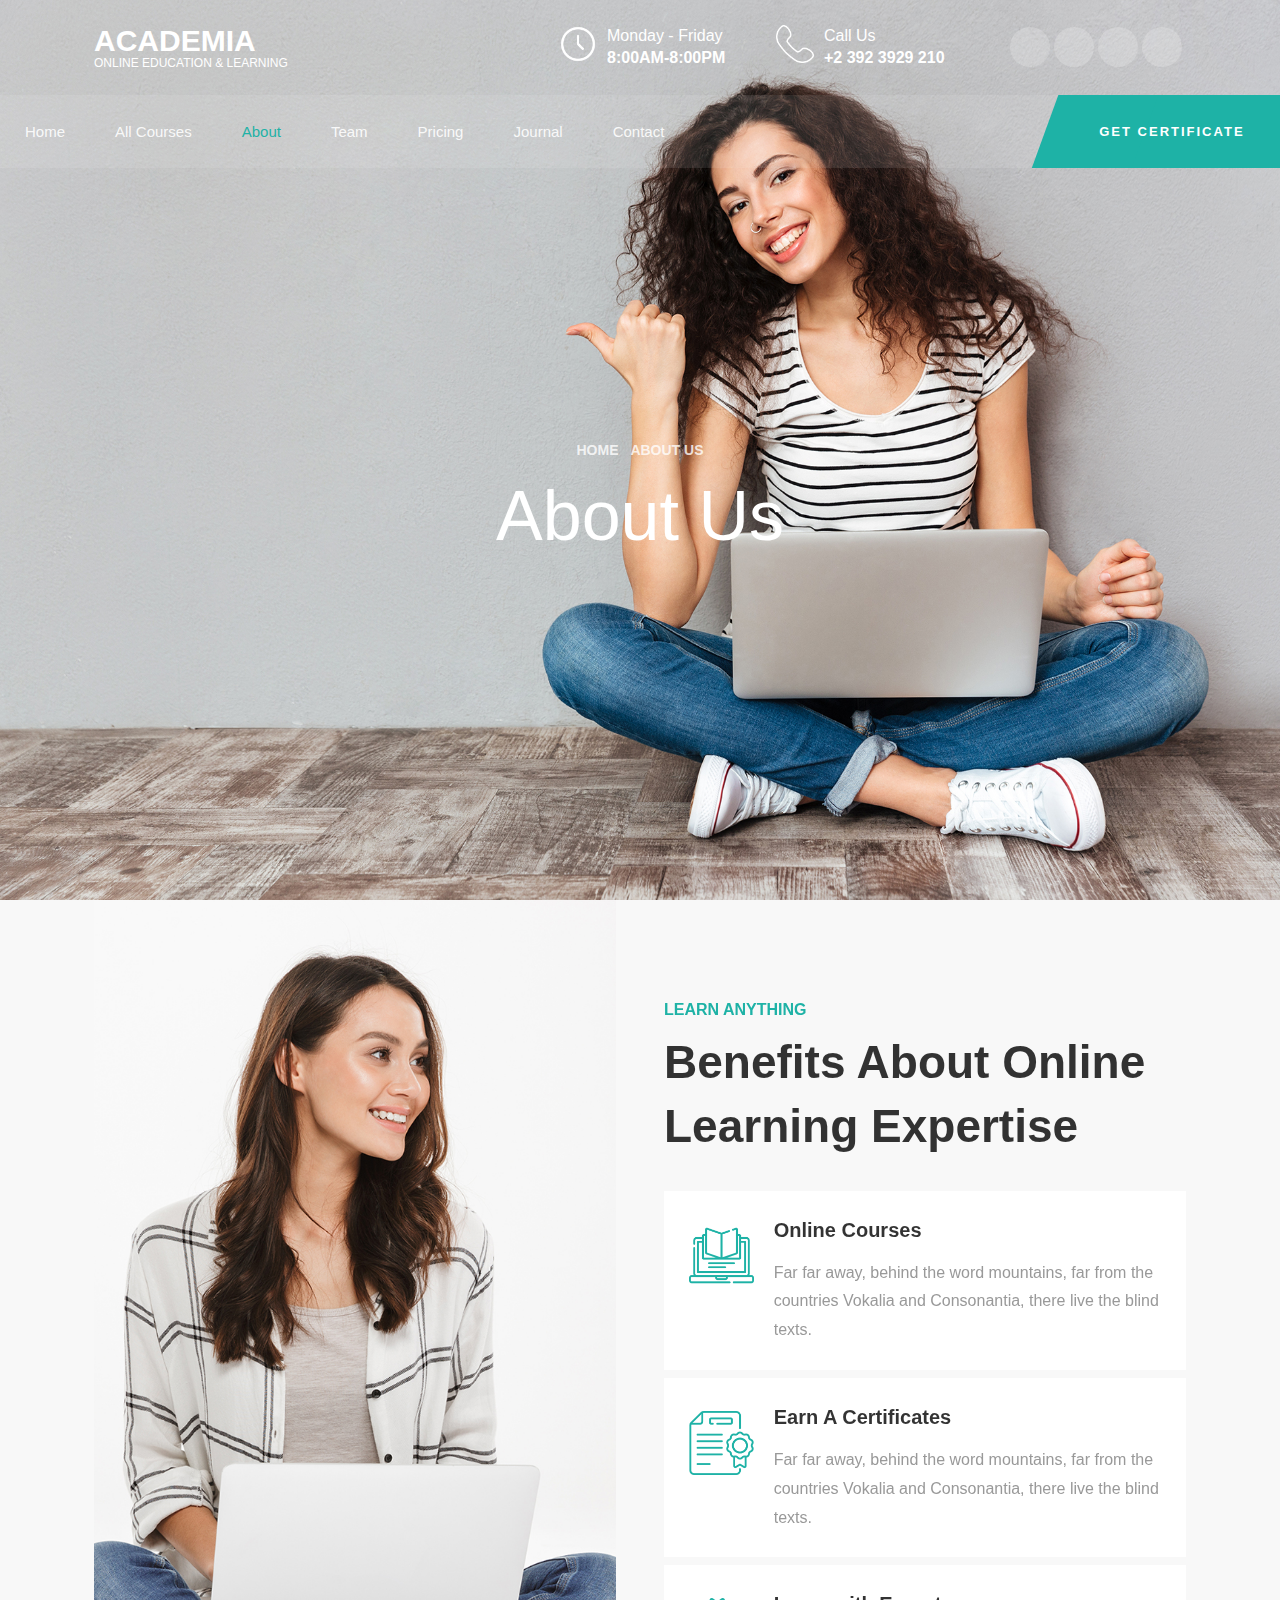
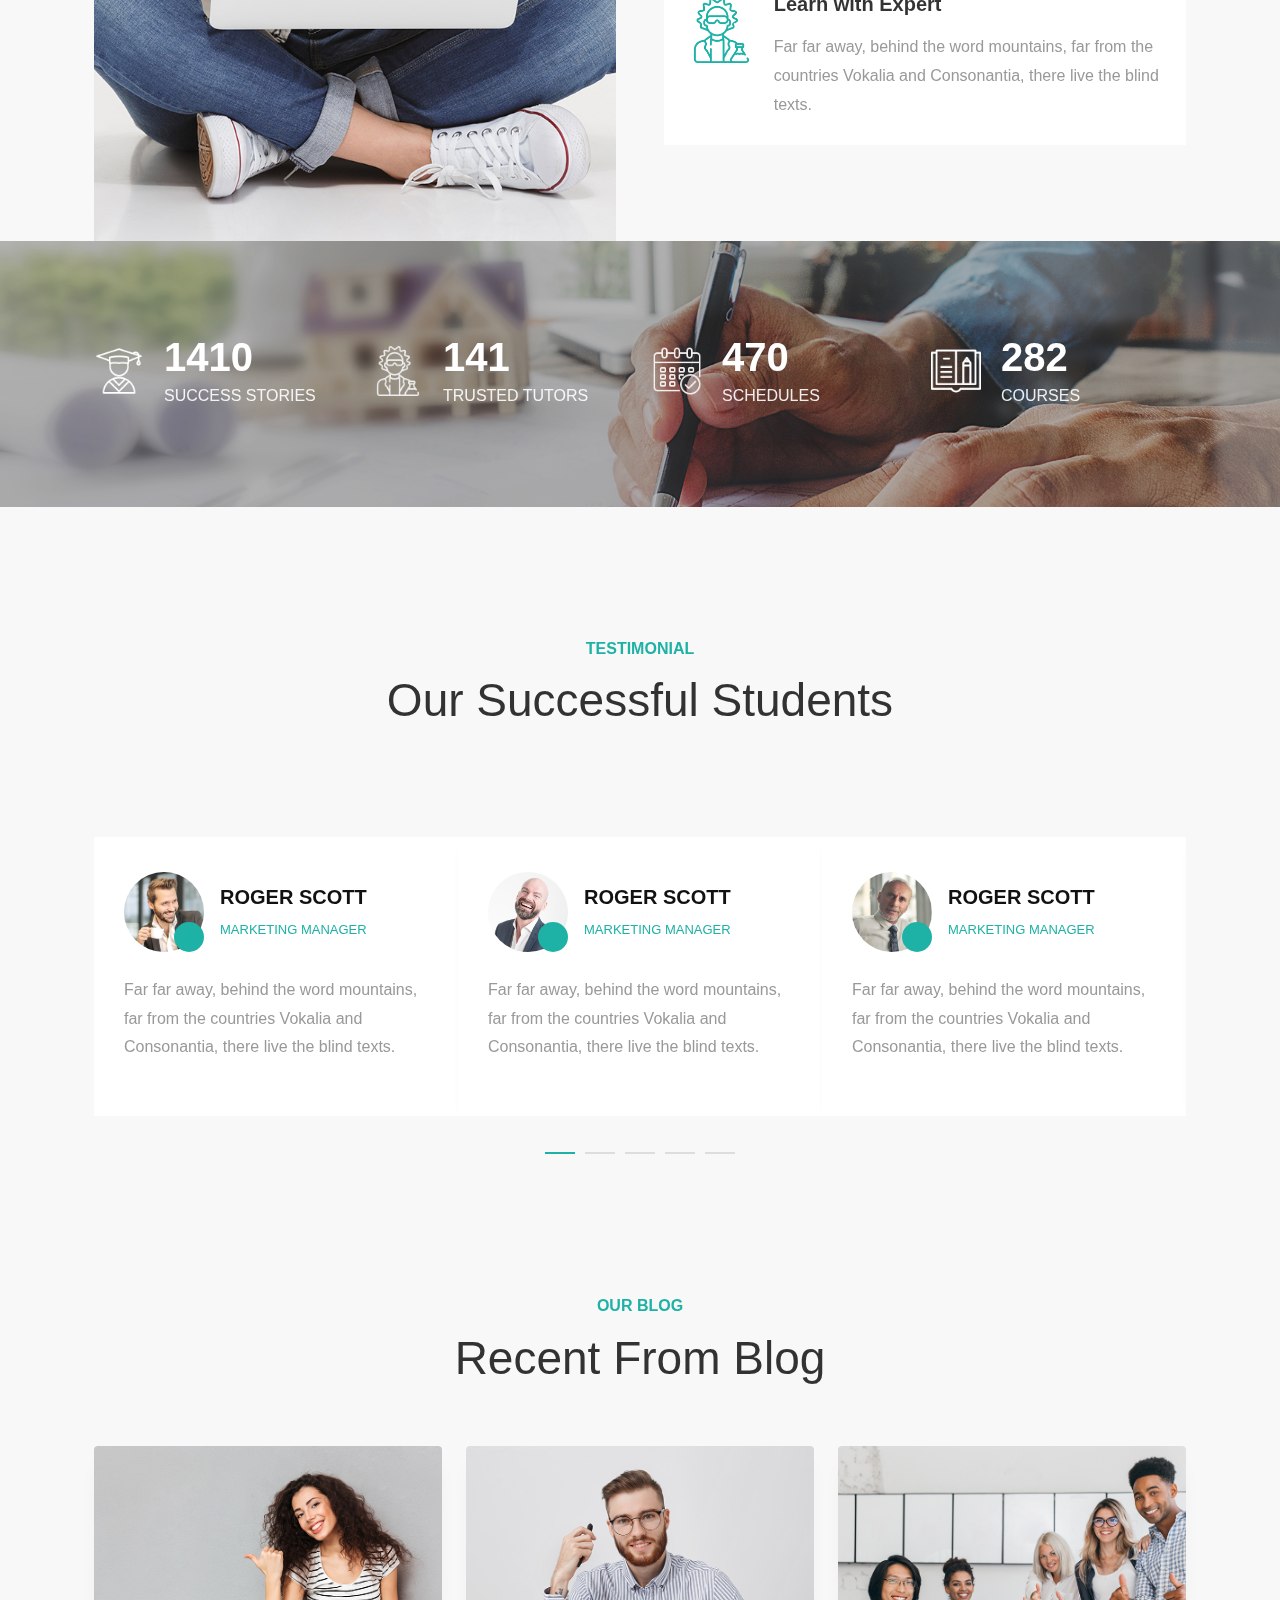
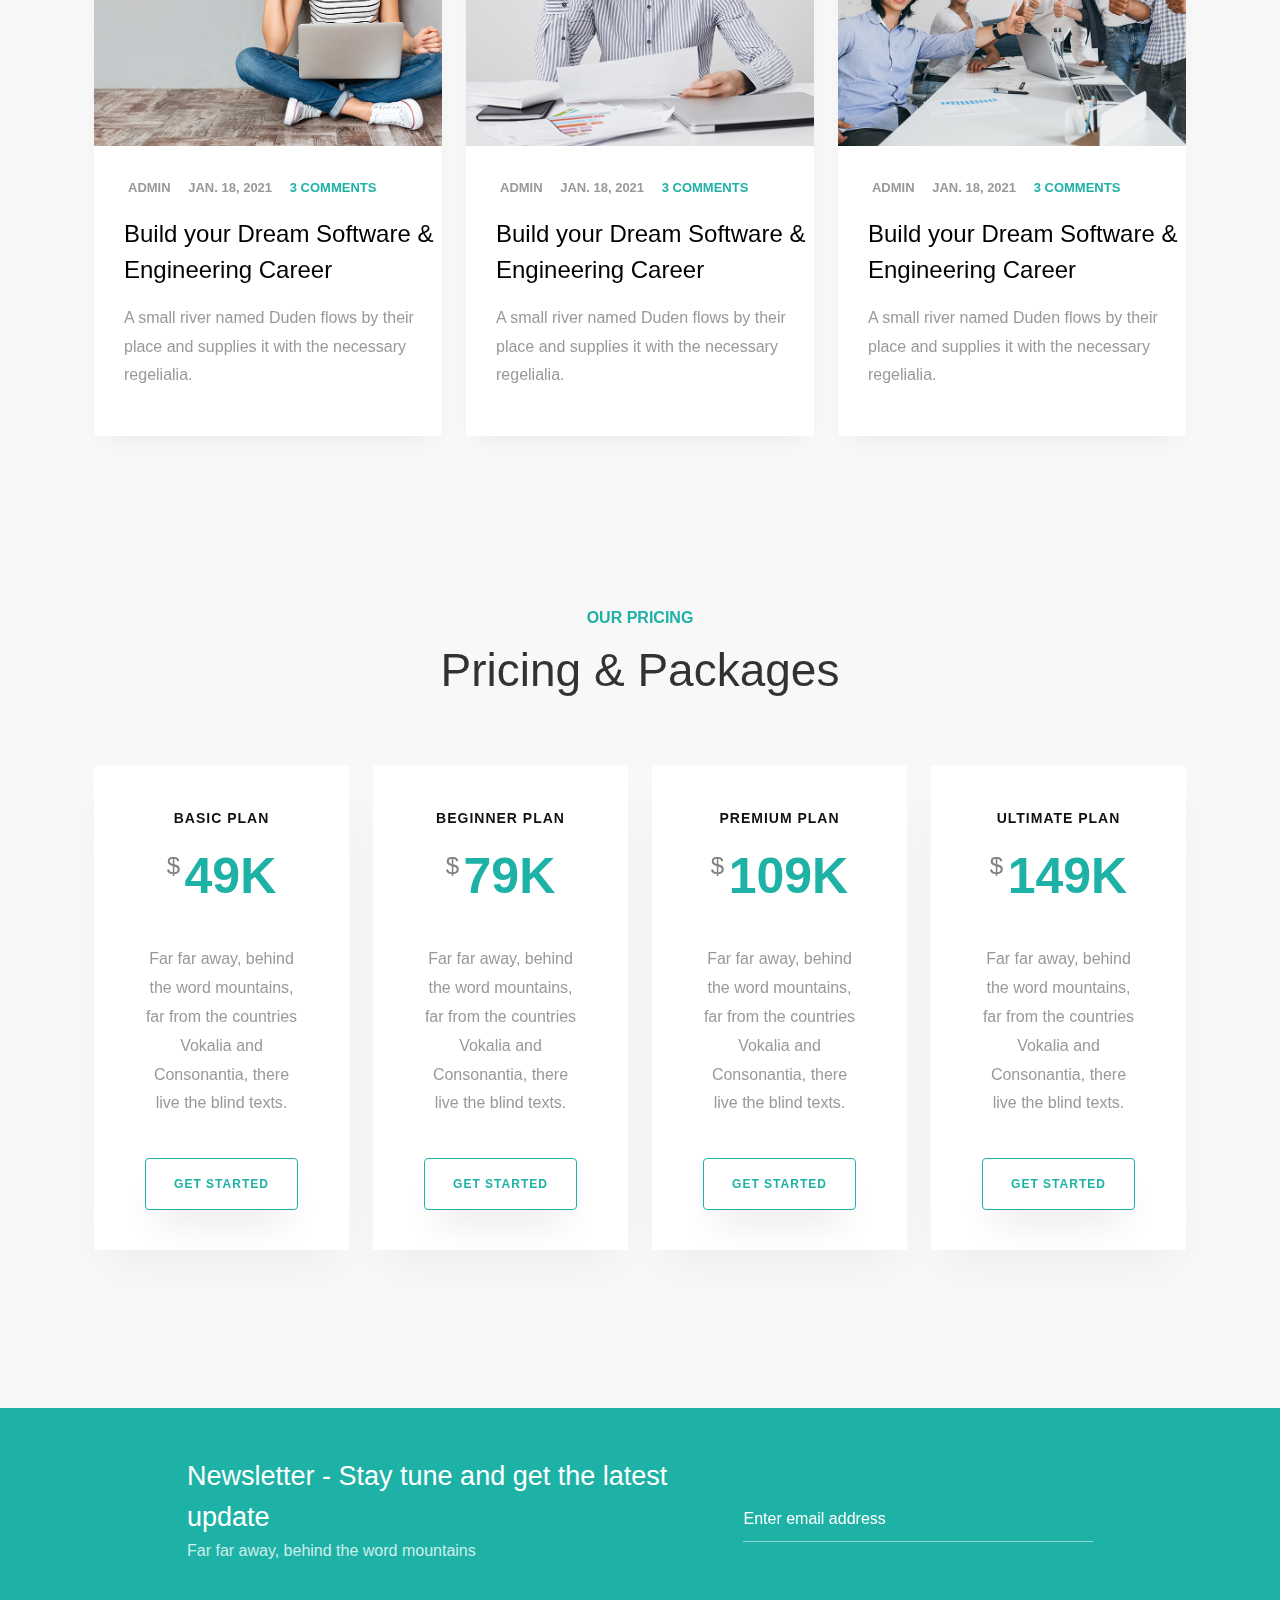
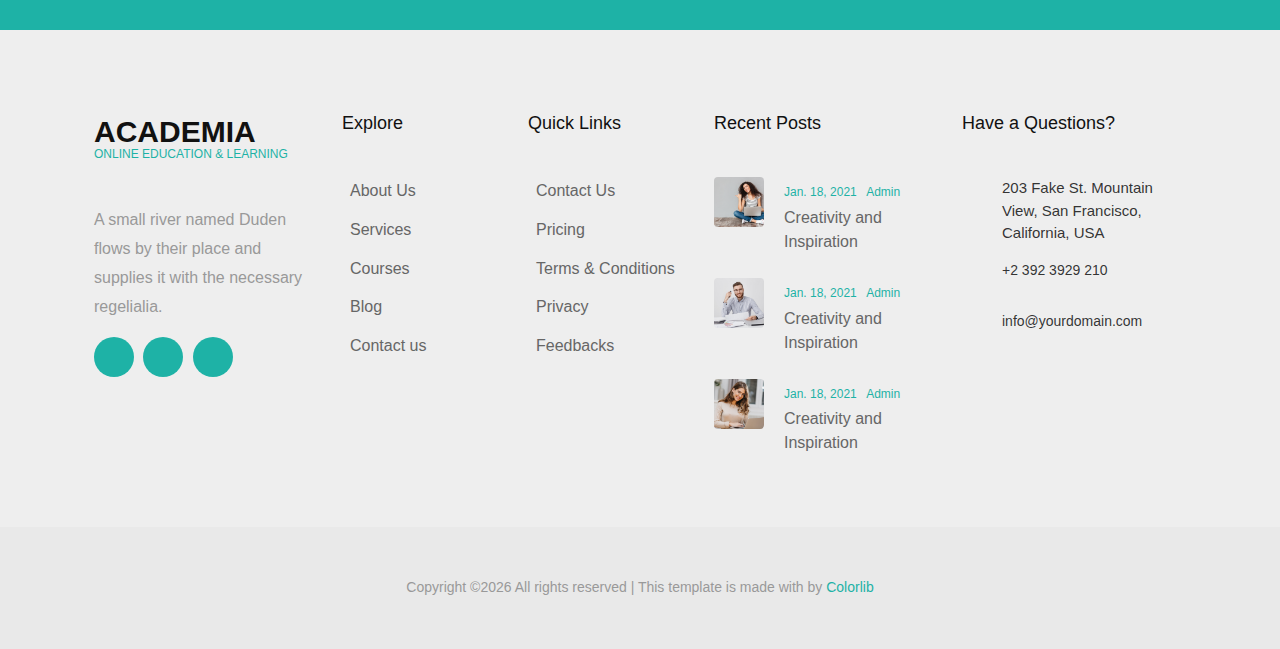
<file: html/about.html>
<!DOCTYPE html>
<html lang="en">
<head>
    <meta charset="UTF-8">
    <meta name="viewport" content="width=device-width, initial-scale=1">
    <meta http-equiv="X-UA-compatible" content="IE=edge">
    <meta name="description" content="Online Education & Learning">
    <meta name="keywords" content="Academia, Online Education, Learning">
    <meta name="author" content="Murad Hossain">
    <title>ACADEMIA | Online Education & Learning</title>
    <!-- tns link  -->
    <link rel="stylesheet" href="../css/tns.css">
    <!-- bootstrap css link  -->
    <link rel="stylesheet" href="../css/bootstrap.min.css">
    <!-- aos link  -->
    <link rel="stylesheet" href="../css/aos.css">
    <!-- main css link below -->
    <link rel="stylesheet" href="../style.css">
    <!-- font awesome cdn link below -->
    <link rel="stylesheet" href="https://cdnjs.cloudflare.com/ajax/libs/font-awesome/6.6.0/css/all.min.css" integrity="sha512-Kc323vGBEqzTmouAECnVceyQqyqdsSiqLQISBL29aUW4U/M7pSPA/gEUZQqv1cwx4OnYxTxve5UMg5GT6L4JJg==" crossorigin="anonymous" referrerpolicy="no-referrer">
</head>
<body>
    <header>
      <!-- topbar start  -->
      <div class="topbar">
        <div class="container bg-transparent">
          <div class="row">
            <div class="col-md col-xl-5 d-flex align-items-center">
              <a class="navbar-brand align-items-center topbar_style" href="../index.html">Academia
                <span>Online Education &amp; Learning</span>
              </a>
            </div>
          <div class="col-md d-flex align-items-center">
            <div class="con d-flex">
              <div class="icon"><span class="flaticon-clock"><img src="../images/icon/clock-time.png" alt="clock-time"></span></div>
              <div class="text">
                <span>Monday - Friday</span>
                <strong>8:00AM-8:00PM</strong>
              </div>
            </div>
          </div>
          <div class="col-md d-flex align-items-center">
            <div class="con d-flex">
              <div class="icon"><span class="flaticon-telephone"><img src="../images/icon/telephone-call.png" alt="telephone-call"></span></div>
              <div class="text">
                <span>Call Us</span>
                <strong>+2 392 3929 210</strong>
              </div>
            </div>
          </div>
          <div class="col-md d-flex justify-content-end align-items-center">
            <div class="social-media">
              <p class="mb-0 d-flex">
                <a href="#" class="d-flex align-items-center justify-content-center"><span class="fa-brands fa-facebook-f"></span></a>
                <a href="#" class="d-flex align-items-center justify-content-center"><span class="fa-brands fa-twitter"></span></a>
                <a href="#" class="d-flex align-items-center justify-content-center"><span class="fa-brands fa-instagram"></span></a>
                <a href="#" class="d-flex align-items-center justify-content-center"><span class="fa-brands fa-dribbble"></span></a>
              </p>
            </div>
          </div>
        </div>
      </div>
    </div>
    <!-- topbar end  -->

    <!-- navbar start  -->
    <nav class="navbar navbar-expand-lg  acaol-navbar-light">
      <div class="container-xl">
        <!-- <a class="navbar-brand align-items-center" href="index.html">Academia</a> -->
        <a href="#" class="btn-custom order-lg-last">Get Certificate</a>
        <button class="navbar-toggler" type="button" data-bs-toggle="collapse" data-bs-target="#navbarSupportedContent" aria-controls="navbarSupportedContent" aria-expanded="false" aria-label="Toggle navigation">
          <span class="fa fa-bars"></span> Menu
        </button>
        <div class="collapse navbar-collapse" id="navbarSupportedContent">
          <ul class="navbar-nav me-auto mb-2 mb-lg-0">
            <li class="nav-item"><a class="nav-link" href="../index.html">Home</a></li>
            <li class="nav-item"><a class="nav-link" href="courses.html">All Courses</a></li>
            <li class="nav-item"><a class="nav-link active" href="about.html">About</a></li>
            <li class="nav-item"><a class="nav-link" href="team.html">Team</a></li>
            <li class="nav-item"><a class="nav-link" href="pricing.html">Pricing</a></li>
            <li class="nav-item"><a class="nav-link" href="blog.html">Journal</a></li>
            <li class="nav-item"><a class="nav-link" href="contact.html">Contact</a></li>
          </ul>
        </div>
      </div>
    </nav>
    <!-- navbar end -->

    <!-- banner start -->
    <section class="banner-wrap" style="background-image: url('../images/bg_2.jpg');">
        <div class="overlay"></div>
            <div class="container">
              <div class="row no-gutters slider-text align-items-center justify-content-center">
                <div class="col-md-9 pt-5 mt-5 text-center">
                  <p class="breadcrumbs"><span class="me-2"><a href="../index.html">HOME <i class="fa fa-chevron-right"></i></a></span> <span>ABOUT US <i class="fa fa-chevron-right"></i></span></p>
                  <h1 class="mb-0 bread">About Us</h1>
                </div>
              </div>
            </div>
          </section>
      <!-- banner end  -->
    </header>

    <main>
      <section class="ftco-section ftco-no-pt ftco-no-pb">
        <div class="container-xl">
          <div class="row g-xl-5">
            <div class="col-md-6 d-flex align-items-stretch aos-init aos-animate" data-aos="fade-up" data-aos-delay="100" data-aos-duration="1000">
              <div class="img w-100" style="background-image: url(../images/about.jpg);"></div>
            </div>
            
            <div class="col-md-6 heading-section d-flex align-items-center aos-init aos-animate" data-aos="fade-up" data-aos-delay="200" data-aos-duration="1000">
              <div class="mt-0 my-lg-5 py-5">
                <span class="subheading">Learn Anything</span>
                <h2 class="mb-2 fw-bold">Benefits About Online Learning Expertise</h2>
                  <div class="row mt-4 g-lg-2">
                  <div class="col-lg-12 d-flex align-items-stretch services-wrap">
                  <div class="services d-flex">
                    <div class="icon icon_style-1"><span class="flaticon-online-learning"><img src="../images/icon/online-learning-color.png" alt="online-learning" class="h-50"></span></div>
                    <div class="text">
                      <h2 class="fw-bold">Online Courses</h2>
                      <p class="mb-0">Far far away, behind the word mountains, far from the countries Vokalia and Consonantia, there live the blind texts.</p>
                    </div>
                  </div>
                </div>
              <div class="col-lg-12 d-flex align-items-stretch services-wrap">

              <div class="services d-flex">
                <div class="icon icon_style-2"><span class="flaticon-certificate"><img src="../images/icon/certificate-color.png" alt="certificate" class="h-50"></span></div>
                <div class="text">
                  <h2 class="fw-bold">Earn A Certificates</h2>
                  <p class="mb-0">Far far away, behind the word mountains, far from the countries Vokalia and Consonantia, there live the blind texts.</p>
                </div>
              </div>
            </div>
          <div class="col-lg-12 d-flex align-items-stretch services-wrap">

          <div class="services d-flex">
            <div class="icon icon_style-3"><span class="flaticon-scientist"><img src="../images/icon/scientist-color.png" alt="scientist" class="h-50"></span></div>  
            <div class="text">
              <h2 class="fw-bold">Learn with Expert</h2>
              <p class="mb-0">Far far away, behind the word mountains, far from the countries Vokalia and Consonantia, there live the blind texts.</p>
            </div>
          </div>
        </div>
      </div>
      </div>
      </div>
      </div>
      </div>
    </section>

    <section class="ftco-section-counter img" style="background-image: url(../images/bg_3.jpg);">
      <div class="overlay"></div>
        <div class="container">
          <div class="row section-counter counter-wrapper viewed">
            <div class="col-sm-6 col-md-6 col-lg-3 d-flex align-items-stretch">
              <div class="counter-wrap-2 counter d-flex aos-init aos-animate" data-aos="fade-up" data-aos-delay="100" data-aos-duration="1000">
                <div class="icon">
                  <span class="flaticon-graduation"><img src="../images/icon/graduated.png" alt="graduated" class="counter_img"></span>
                    </div>
                    <div class="text">
                      <h2 class="number"><span class="countup count" data-target="3000">0</span></h2>
                      <span class="caption">Success Stories</span>
                    </div>
                  </div>
                </div>
                <div class="col-sm-6 col-md-6 col-lg-3 d-flex align-items-stretch">
                  <div class="counter-wrap-2 counter d-flex aos-init aos-animate" data-aos="fade-up" data-aos-delay="200" data-aos-duration="1000">
                    <div class="icon">
                      <span class="flaticon-scientist"><img src="../images/icon/scientist.png" alt="scientist" class="counter_img"></span>
                    </div>
                    <div class="text">
                      <h2 class="number"><span class="countup count" data-target="320">0</span></h2>
                      <span class="caption">Trusted Tutors</span>
                    </div>
                  </div>
                </div>
                <div class="col-sm-6 col-md-6 col-lg-3 d-flex align-items-stretch">
                  <div class="counter-wrap-2 counter d-flex aos-init aos-animate" data-aos="fade-up" data-aos-delay="300" data-aos-duration="1000">
                    <div class="icon">
                      <span class="flaticon-calendar"><img src="../images/icon/calender-check.png" alt="calendar" class="counter_img"></span>
                    </div>
                    <div class="text">
                      <h2 class="number"><span class="countup count" data-target="1000">0</span></h2>
                      <span class="caption">Schedules</span>
                    </div>
                  </div>
                </div>
                <div class="col-sm-6 col-md-6 col-lg-3 d-flex align-items-stretch">
                  <div class="counter-wrap-2 counter d-flex aos-init aos-animate" data-aos="fade-up" data-aos-delay="400" data-aos-duration="1000">
                    <div class="icon">
                      <span class="flaticon-learning"><img src="../images/icon/book.png" alt="coding-language" class="counter_img"></span>
                    </div>
                    <div class="text">
                      <h2 class="number"><span class="countup count" data-target="587">0</span></h2>
                      <span class="caption">Courses</span>
                    </div>
                  </div>
                </div>
              </div>
            </div>
          </section>

          <section class="ftco-section testimony-section bg-light">
            <div class="container-xl">
              <div class="row justify-content-center pb-4">
                <div class="col-md-7 text-center heading-section aos-init aos-animate" data-aos="fade-up" data-aos-duration="1000">
                  <span class="subheading">Testimonial</span>
                  <h2 class="mb-5">Our Successful Students</h2>
                </div>
              </div>
              
              <div class="row">
                <div class="col-md-12 aos-init aos-animate" data-aos="fade-up" data-aos-duration="1000" data-aos-delay="100">
                  <div class="carousel-slider d-flex">
                    <div class="testimony-wrap">
                      <div class="text">
                        <div class="d-flex align-items-center mb-4">
                          <div class="user-img" style="background-image: url(../images/person_1.jpg)">
                            <div class="icon d-flex align-items-center justify-content-center"><span class="fa fa-quote-left"></span></div>
                            </div>
                            <div class="ps-3 tx">
                              <p class="name">Roger Scott</p>
                              <span class="position">Marketing Manager</span>
                            </div>
                          </div>
                          <p class="mb-4 msg">Far far away, behind the word mountains, far from the countries Vokalia and Consonantia, there live the blind texts.</p>
                        </div>
                      </div>

                      <div class="testimony-wrap">
                        <div class="text">
                          <div class="d-flex align-items-center mb-4">
                            <div class="user-img" style="background-image: url(../images/person_2.jpg)">
                              <div class="icon d-flex align-items-center justify-content-center"><span class="fa fa-quote-left"></span></div>
                              </div>
                              <div class="ps-3 tx">
                                <p class="name">Roger Scott</p>
                                <span class="position">Marketing Manager</span>
                              </div>
                            </div>
                            <p class="mb-4 msg">Far far away, behind the word mountains, far from the countries Vokalia and Consonantia, there live the blind texts.</p>
                          </div>
                        </div>

                          <div class="testimony-wrap">
                            <div class="text">
                              <div class="d-flex align-items-center mb-4">
                                <div class="user-img" style="background-image: url(../images/person_3.jpg)">
                                  <div class="icon d-flex align-items-center justify-content-center"><span class="fa fa-quote-left"></span></div>
                                  </div>
                                  <div class="ps-3 tx">
                                    <p class="name">Roger Scott</p>
                                    <span class="position">Marketing Manager</span>
                                  </div>
                                </div>
                                <p class="mb-4 msg">Far far away, behind the word mountains, far from the countries Vokalia and Consonantia, there live the blind texts.</p>
                              </div>
                            </div>
                          
                            <div class="testimony-wrap">
                              <div class="text">
                                <div class="d-flex align-items-center mb-4">
                                  <div class="user-img" style="background-image: url(../images/person_1.jpg)">
                                    <div class="icon d-flex align-items-center justify-content-center"><span class="fa fa-quote-left"></span></div>
                                    </div>
                                    <div class="ps-3 tx">
                                      <p class="name">Roger Scott</p>
                                      <span class="position">Marketing Manager</span>
                                    </div>
                                  </div>
                                  <p class="mb-4 msg">Far far away, behind the word mountains, far from the countries Vokalia and Consonantia, there live the blind texts.</p>
                                </div>
                              </div>
                            
                              <div class="testimony-wrap">
                                <div class="text">
                                  <div class="d-flex align-items-center mb-4">
                                    <div class="user-img" style="background-image: url(../images/person_2.jpg)">
                                      <div class="icon d-flex align-items-center justify-content-center"><span class="fa fa-quote-left"></span></div>
                                      </div>
                                      <div class="ps-3 tx">
                                        <p class="name">Roger Scott</p>
                                        <span class="position">Marketing Manager</span>
                                      </div>
                                    </div>
                                    <p class="mb-4 msg">Far far away, behind the word mountains, far from the countries Vokalia and Consonantia, there live the blind texts.</p>
                                  </div>
                                </div>
                              
                      <div class="testimony-wrap">
                        <div class="text">
                          <div class="d-flex align-items-center mb-4">
                            <div class="user-img" style="background-image: url(../images/person_1.jpg)">
                              <div class="icon d-flex align-items-center justify-content-center"><span class="fa fa-quote-left"></span></div>
                              </div>
                              <div class="ps-3 tx">
                                <p class="name">Roger Scott</p>
                                <span class="position">Marketing Manager</span>
                              </div>
                            </div>
                            <p class="mb-4 msg">Far far away, behind the word mountains, far from the countries Vokalia and Consonantia, there live the blind texts.</p>
                          </div>
                        </div>
                      
                        <div class="testimony-wrap">
                          <div class="text">
                            <div class="d-flex align-items-center mb-4">
                              <div class="user-img" style="background-image: url(../images/person_2.jpg)">
                                <div class="icon d-flex align-items-center justify-content-center"><span class="fa fa-quote-left"></span></div>
                                </div>
                                <div class="ps-3 tx">
                                  <p class="name">Roger Scott</p>
                                  <span class="position">Marketing Manager</span>
                                </div>
                              </div>
                              <p class="mb-4 msg">Far far away, behind the word mountains, far from the countries Vokalia and Consonantia, there live the blind texts.</p>
                            </div>
                          </div>
                        
                          <div class="testimony-wrap">
                            <div class="text">
                              <div class="d-flex align-items-center mb-4">
                                <div class="user-img" style="background-image: url(../images/person_3.jpg)">
                                  <div class="icon d-flex align-items-center justify-content-center"><span class="fa fa-quote-left"></span></div>
                                  </div>
                                  <div class="ps-3 tx">
                                    <p class="name">Roger Scott</p>
                                    <span class="position">Marketing Manager</span>
                                  </div>
                                </div>
                                <p class="mb-4 msg">Far far away, behind the word mountains, far from the countries Vokalia and Consonantia, there live the blind texts.</p>
                              </div>
                            </div>
                          
                            <div class="testimony-wrap">
                              <div class="text">
                                <div class="d-flex align-items-center mb-4">
                                  <div class="user-img" style="background-image: url(../images/person_1.jpg)">
                                    <div class="icon d-flex align-items-center justify-content-center"><span class="fa fa-quote-left"></span></div>
                                    </div>
                                    <div class="ps-3 tx">
                                      <p class="name">Roger Scott</p>
                                      <span class="position">Marketing Manager</span>
                                    </div>
                                  </div>
                                  <p class="mb-4 msg">Far far away, behind the word mountains, far from the countries Vokalia and Consonantia, there live the blind texts.</p>
                                </div>
                              </div>
                            
                              <div class="testimony-wrap">
                                <div class="text">
                                  <div class="d-flex align-items-center mb-4">
                                    <div class="user-img" style="background-image: url(../images/person_2.jpg)">
                                      <div class="icon d-flex align-items-center justify-content-center"><span class="fa fa-quote-left"></span></div>
                                      </div>
                                      <div class="ps-3 tx">
                                        <p class="name">Roger Scott</p>
                                        <span class="position">Marketing Manager</span>
                                      </div>
                                    </div>
                                    <p class="mb-4 msg">Far far away, behind the word mountains, far from the countries Vokalia and Consonantia, there live the blind texts.</p>
                                  </div>
                                </div>
                              
                      <div class="testimony-wrap">
                        <div class="text">
                          <div class="d-flex align-items-center mb-4">
                            <div class="user-img" style="background-image: url(../images/person_1.jpg)">
                              <div class="icon d-flex align-items-center justify-content-center"><span class="fa fa-quote-left"></span></div>
                              </div>
                              <div class="ps-3 tx">
                                <p class="name">Roger Scott</p>
                                <span class="position">Marketing Manager</span>
                              </div>
                            </div>
                            <p class="mb-4 msg">Far far away, behind the word mountains, far from the countries Vokalia and Consonantia, there live the blind texts.</p>
                          </div>
                        </div>
                      
                        <div class="testimony-wrap">
                          <div class="text">
                            <div class="d-flex align-items-center mb-4">
                              <div class="user-img" style="background-image: url(../images/person_2.jpg)">
                                <div class="icon d-flex align-items-center justify-content-center"><span class="fa fa-quote-left"></span></div>
                                </div>
                                <div class="ps-3 tx">
                                  <p class="name">Roger Scott</p>
                                  <span class="position">Marketing Manager</span>
                                </div>
                              </div>
                              <p class="mb-4 msg">Far far away, behind the word mountains, far from the countries Vokalia and Consonantia, there live the blind texts.</p>
                            </div>
                          </div>
                        
                          <div class="testimony-wrap">
                            <div class="text">
                              <div class="d-flex align-items-center mb-4">
                                <div class="user-img" style="background-image: url(../images/person_3.jpg)">
                                  <div class="icon d-flex align-items-center justify-content-center"><span class="fa fa-quote-left"></span></div>
                                  </div>
                                  <div class="ps-3 tx">
                                    <p class="name">Roger Scott</p>
                                    <span class="position">Marketing Manager</span>
                                  </div>
                                </div>
                                <p class="mb-4 msg">Far far away, behind the word mountains, far from the countries Vokalia and Consonantia, there live the blind texts.</p>
                              </div>
                            </div>
                          
                            <div class="testimony-wrap">
                              <div class="text">
                                <div class="d-flex align-items-center mb-4">
                                  <div class="user-img" style="background-image: url(../images/person_1.jpg)">
                                    <div class="icon d-flex align-items-center justify-content-center"><span class="fa fa-quote-left"></span></div>
                                    </div>
                                    <div class="ps-3 tx">
                                      <p class="name">Roger Scott</p>
                                      <span class="position">Marketing Manager</span>
                                    </div>
                                  </div>
                                  <p class="mb-4 msg">Far far away, behind the word mountains, far from the countries Vokalia and Consonantia, there live the blind texts.</p>
                                </div>
                              </div>
                            
                              <div class="testimony-wrap">
                                <div class="text">
                                  <div class="d-flex align-items-center mb-4">
                                    <div class="user-img" style="background-image: url(../images/person_2.jpg)">
                                      <div class="icon d-flex align-items-center justify-content-center"><span class="fa fa-quote-left"></span></div>
                                      </div>
                                      <div class="ps-3 tx">
                                        <p class="name">Roger Scott</p>
                                        <span class="position">Marketing Manager</span>
                                      </div>
                                    </div>
                                    <p class="mb-4 msg">Far far away, behind the word mountains, far from the countries Vokalia and Consonantia, there live the blind texts.</p>
                                  </div>
                                </div>

                            </div>
                          </div>
                        </div>
                      </div>
                    </section>

                    <section class="ftco-section bg-light ftco-no-pt">
                      <div class="container-xl">
                        <div class="row justify-content-center mb-5">
                          <div class="col-md-7 heading-section text-center aos-init aos-animate" data-aos="fade-up" data-aos-duration="1000">
                            <span class="subheading">Our Blog</span>
                            <h2>Recent From Blog</h2>
                          </div>
                        </div>
                        <div class="row justify-content-center">
                          <div class="col-md-6 col-lg-4 d-flex">
                            <div class="blog-entry justify-content-end aos-init aos-animate" data-aos="fade-up" data-aos-duration="1000" data-aos-delay="100">
                              <a href="blog-single.html" class="block-20 img" style="background-image: url('../images/image_1.jpg');">
                              </a>
                              <div class="text">
                                <p class="meta"><span><i class="fa fa-user me-1"></i>Admin</span> <span><i class="fa fa-calendar me-1"></i>Jan. 18, 2021</span> <span><a href="#"><i class="fa fa-comment me-1"></i> 3 Comments</a></span></p>
                                <h3 class="heading mb-3"><a href="#">Build your Dream Software &amp; Engineering Career</a></h3>
                                <p>A small river named Duden flows by their place and supplies it with the necessary regelialia.</p>
                              </div>
                            </div>
                          </div>
                          <div class="col-md-6 col-lg-4 d-flex">
                            <div class="blog-entry justify-content-end aos-init aos-animate" data-aos="fade-up" data-aos-duration="1000" data-aos-delay="100">
                              <a href="blog-single.html" class="block-20 img" style="background-image: url('../images/image_2.jpg');">
                              </a>
                              <div class="text">
                                <p class="meta"><span><i class="fa fa-user me-1"></i>Admin</span> <span><i class="fa fa-calendar me-1"></i>Jan. 18, 2021</span> <span><a href="#"><i class="fa fa-comment me-1"></i> 3 Comments</a></span></p>
                                <h3 class="heading mb-3"><a href="#">Build your Dream Software &amp; Engineering Career</a></h3>
                                <p>A small river named Duden flows by their place and supplies it with the necessary regelialia.</p>
                              </div>
                            </div>
                          </div>
                          <div class="col-md-6 col-lg-4 d-flex">
                            <div class="blog-entry justify-content-end aos-init aos-animate" data-aos="fade-up" data-aos-duration="1000" data-aos-delay="100">
                              <a href="blog-single.html" class="block-20 img" style="background-image: url('../images/image_3.jpg');">
                              </a>
                              <div class="text">
                                <p class="meta"><span><i class="fa fa-user me-1"></i>Admin</span> <span><i class="fa fa-calendar me-1"></i>Jan. 18, 2021</span> <span><a href="#"><i class="fa fa-comment me-1"></i> 3 Comments</a></span></p>
                                <h3 class="heading mb-3"><a href="#">Build your Dream Software &amp; Engineering Career</a></h3>
                                <p>A small river named Duden flows by their place and supplies it with the necessary regelialia.</p>
                              </div>
                            </div>
                          </div>
                        </div>
                      </div>
                    </section>

                    <section class="ftco-section ftco-no-pt">
                      <div class="container">
                        <div class="row justify-content-center pb-5">
                          <div class="col-md-7 text-center heading-section aos-init aos-animate" data-aos="fade-up" data-aos-duration="1000">
                            <span class="subheading">Our Pricing</span>
                            <h2 class="mb-3">Pricing &amp; <span>Packages</span></h2>
                          </div>
                        </div>
                        <div class="row">
                          <div class="col-md-6 col-lg-3 aos-init aos-animate" data-aos="fade-up" data-aos-duration="1000" data-aos-delay="100">
                            <div class="block-7">
                              <div class="text-center">
                                <span class="excerpt d-block">Basic Plan</span>
                                <span class="price"><sup>$</sup> <span class="number">49K</span></span>
                                
                                <div class="p-4 px-lg-5">
                                  <p>Far far away, behind the word mountains, far from the countries Vokalia and Consonantia, there live the blind texts.</p>
                                </div>
      
                                <a href="#" class="btn btn-primary btn-outline-primary d-block px-2 py-3">Get Started</a>
                              </div>
                            </div>
                          </div>
                          <div class="col-md-6 col-lg-3 aos-init aos-animate" data-aos="fade-up" data-aos-duration="1000" data-aos-delay="200">
                            <div class="block-7">
                              <div class="text-center">
                                <span class="excerpt d-block">Beginner Plan</span>
                                <span class="price"><sup>$</sup> <span class="number">79K</span></span>
                                
                                <div class="p-4 px-lg-5">
                                  <p>Far far away, behind the word mountains, far from the countries Vokalia and Consonantia, there live the blind texts.</p>
                                </div>
      
                                <a href="#" class="btn btn-primary btn-outline-primary d-block px-2 py-3">Get Started</a>
                              </div>
                            </div>
                          </div>
                          <div class="col-md-6 col-lg-3 aos-init aos-animate" data-aos="fade-up" data-aos-duration="1000" data-aos-delay="300">
                            <div class="block-7">
                              <div class="text-center">
                                <span class="excerpt d-block">Premium Plan</span>
                                <span class="price"><sup>$</sup> <span class="number">109K</span></span>
                                
                                <div class="p-4 px-lg-5">
                                  <p>Far far away, behind the word mountains, far from the countries Vokalia and Consonantia, there live the blind texts.</p>
                                </div>
      
                                <a href="#" class="btn btn-primary btn-outline-primary d-block px-2 py-3">Get Started</a>
                              </div>
                            </div>
                          </div>
                          <div class="col-md-6 col-lg-3 aos-init aos-animate" data-aos="fade-up" data-aos-duration="1000" data-aos-delay="400">
                            <div class="block-7">
                              <div class="text-center">
                                <span class="excerpt d-block">Ultimate Plan</span>
                                <span class="price"><sup>$</sup> <span class="number">149K</span></span>
                                
                                <div class="p-4 px-lg-5">
                                  <p>Far far away, behind the word mountains, far from the countries Vokalia and Consonantia, there live the blind texts.</p>
                                </div>
      
                                <a href="#" class="btn btn-primary btn-outline-primary d-block px-2 py-3">Get Started</a>
                              </div>
                            </div>
                          </div>
                        </div>
                      </div>
                    </section>

      <section class="ftco-intro py-5 bg-primary">
        <div class="container">
          <div class="row d-flex justify-content-center">
            <div class="col-lg-10">
              <div class="row g-lg-5">
                <div class="col-md-7 text-lg-right">
                  <h2 class="mb-0">Newsletter - Stay tune and get the latest update</h2>
                  <p>Far far away, behind the word mountains</p>
                </div>
                <div class="col-md-5 border-left d-flex align-items-center">
                  <form action="#" class="subscribe-form">
                    <div class="form-group d-flex align-items-center">
                      <input type="text" class="form-control" placeholder="Enter email address">
                      <a href="#" class="btn-icon"><span class="fa fa-paper-plane"></span></a>
                    </div>
                  </form>
                </div>
              </div>
            </div>
          </div>
        </div>
      </section>
    </main>

    <footer class="ftco-footer">
      <div class="container-xl">
        <div class="row mb-5 justify-content-between">
          <div class="col-md-6 col-lg">
            <div class="ftco-footer-widget mb-4">
              <h2 class="ftco-heading-2 logo d-flex">
                <a class="navbar-brand align-items-center" href="../index.html">Academia<span>Online Education &amp; Learning</span>
                </a>
              </h2>
              <p>A small river named Duden flows by their place and supplies it with the necessary regelialia.</p>
              <ul class="ftco-footer-social list-unstyled mt-2">
                <li><a href="#"><span class="fa-brands fa-twitter"></span></a></li>
                <li><a href="#"><span class="fa-brands fa-facebook-f"></span></a></li>
                <li><a href="#"><span class="fa-brands fa-instagram"></span></a></li>
              </ul>
            </div>
          </div>
                        
          <div class="col-md-6 col-lg-2">
            <div class="ftco-footer-widget mb-4">
              <h2 class="ftco-heading-2">Explore</h2>
                <ul class="list-unstyled">
                  <li><a href="#"><span class="ion ion-ios-arrow-round-forward me-2"><i class="fa-sharp fa-solid fa-arrow-right"></i></span>About Us</a></li>
                  <li><a href="#"><span class="ion ion-ios-arrow-round-forward me-2"><i class="fa-sharp fa-solid fa-arrow-right"></i></span>Services</a></li>
                  <li><a href="#"><span class="ion ion-ios-arrow-round-forward me-2"><i class="fa-sharp fa-solid fa-arrow-right"></i></span>Courses</a></li>
                  <li><a href="#"><span class="ion ion-ios-arrow-round-forward me-2"><i class="fa-sharp fa-solid fa-arrow-right"></i></span>Blog</a></li>
                  <li><a href="#"><span class="ion ion-ios-arrow-round-forward me-2"><i class="fa-sharp fa-solid fa-arrow-right"></i></span>Contact us</a></li>
                </ul>
              </div>
            </div>

            <div class="col-md-6 col-lg-2">
              <div class="ftco-footer-widget mb-4">
                <h2 class="ftco-heading-2">Quick Links</h2>
                  <ul class="list-unstyled">
                    <li><a href="#"><span class="ion ion-ios-arrow-round-forward me-2"><i class="fa-sharp fa-solid fa-arrow-right"></i></span>Contact Us</a></li>
                    <li><a href="#"><span class="ion ion-ios-arrow-round-forward me-2"><i class="fa-sharp fa-solid fa-arrow-right"></i></span>Pricing</a></li>
                    <li><a href="#"><span class="ion ion-ios-arrow-round-forward me-2"><i class="fa-sharp fa-solid fa-arrow-right"></i></span>Terms &amp; Conditions</a></li>
                    <li><a href="#"><span class="ion ion-ios-arrow-round-forward me-2"><i class="fa-sharp fa-solid fa-arrow-right"></i></span>Privacy</a></li>
                    <li><a href="#"><span class="ion ion-ios-arrow-round-forward me-2"><i class="fa-sharp fa-solid fa-arrow-right"></i></span>Feedbacks</a></li>
                  </ul>
                </div>
              </div>

              <div class="col-md-6 col-lg">
                <div class="ftco-footer-widget mb-4">
                  <h2 class="ftco-heading-2">Recent Posts</h2>
                    <div class="block-21 mb-4 d-flex">
                      <a class="blog-img img rounded" style="background-image: url(../images/image_1.jpg);"></a>
                    <div class="text">
                      <div class="meta">
                        <div><a href="#"><span class="fa fa-calendar"></span> Jan. 18, 2021</a></div>
                        <div><a href="#"><span class="fa fa-user"></span> Admin</a></div>
                      </div>
                      <h3 class="heading"><a href="#">Creativity and Inspiration</a></h3>
                    </div>
                  </div>
                  <div class="block-21 mb-4 d-flex">
                    <a class="blog-img img rounded" style="background-image: url(../images/image_2.jpg);"></a>
                    <div class="text">
                      <div class="meta">
                        <div><a href="#"><span class="fa fa-calendar"></span> Jan. 18, 2021</a></div>
                        <div><a href="#"><span class="fa fa-user"></span> Admin</a></div>
                      </div>
                      <h3 class="heading"><a href="#">Creativity and Inspiration</a></h3>
                    </div>
                  </div>
                  <div class="block-21 mb-4 d-flex">
                    <a class="blog-img img rounded" style="background-image: url(../images/image_4.jpg);"></a>
                    <div class="text">
                      <div class="meta">
                        <div><a href="#"><span class="fa fa-calendar"></span> Jan. 18, 2021</a></div>
                        <div><a href="#"><span class="fa fa-user"></span> Admin</a></div>
                      </div>
                      <h3 class="heading"><a href="#">Creativity and Inspiration</a></h3>
                    </div>
                  </div>
                </div>
              </div>
              <div class="col-md-6 col-lg">
                <div class="ftco-footer-widget mb-4">
                  <h2 class="ftco-heading-2">Have a Questions?</h2>
                    <div class="block-23 mb-3">
                      <ul>
                        <li><span class="icon fa fa-map marker"></span><span class="text">203 Fake St. Mountain View, San Francisco, California, USA</span></li>
                        <li><a href="#"><span class="icon fa fa-phone"></span><span class="text">+2 392 3929 210</span></a></li>
                        <li><a href="#"><span class="icon fa fa-paper-plane"></span><span class="text">info@yourdomain.com</span></a></li>
                      </ul>
                    </div>
                  </div>
                </div>
              </div>
            </div>
            
            <div class="container-fluid px-0 py-5 bg-darken">
              <div class="container-xl">
                <div class="row">
                  <div class="col-md-12 text-center">
                    <p class="mb-0" style="font-size: 14px;">Copyright &copy;<script>document.write(new Date().getFullYear());</script> All rights reserved | This template is made with <i class="fa fa-heart color-danger" aria-hidden="true"></i> by <a href="https://colorlib.com" target="_blank" rel="nofollow noopener">Colorlib</a></p>
                  </div>
                </div>
              </div>
            </div>
          </footer>
    <!-- aos javascript link  -->
    <script src="../js/aos.js"></script>
    <!-- tns javascript link  -->
    <script src="../js/tns.js"></script>
    <!-- bootstrap javascript link  -->
    <script src="../js/bootstrap.bundle.min.js"></script>
    <!-- main javascript link  -->
    <script src="../script.js"></script>
</body>
</html>
</file>
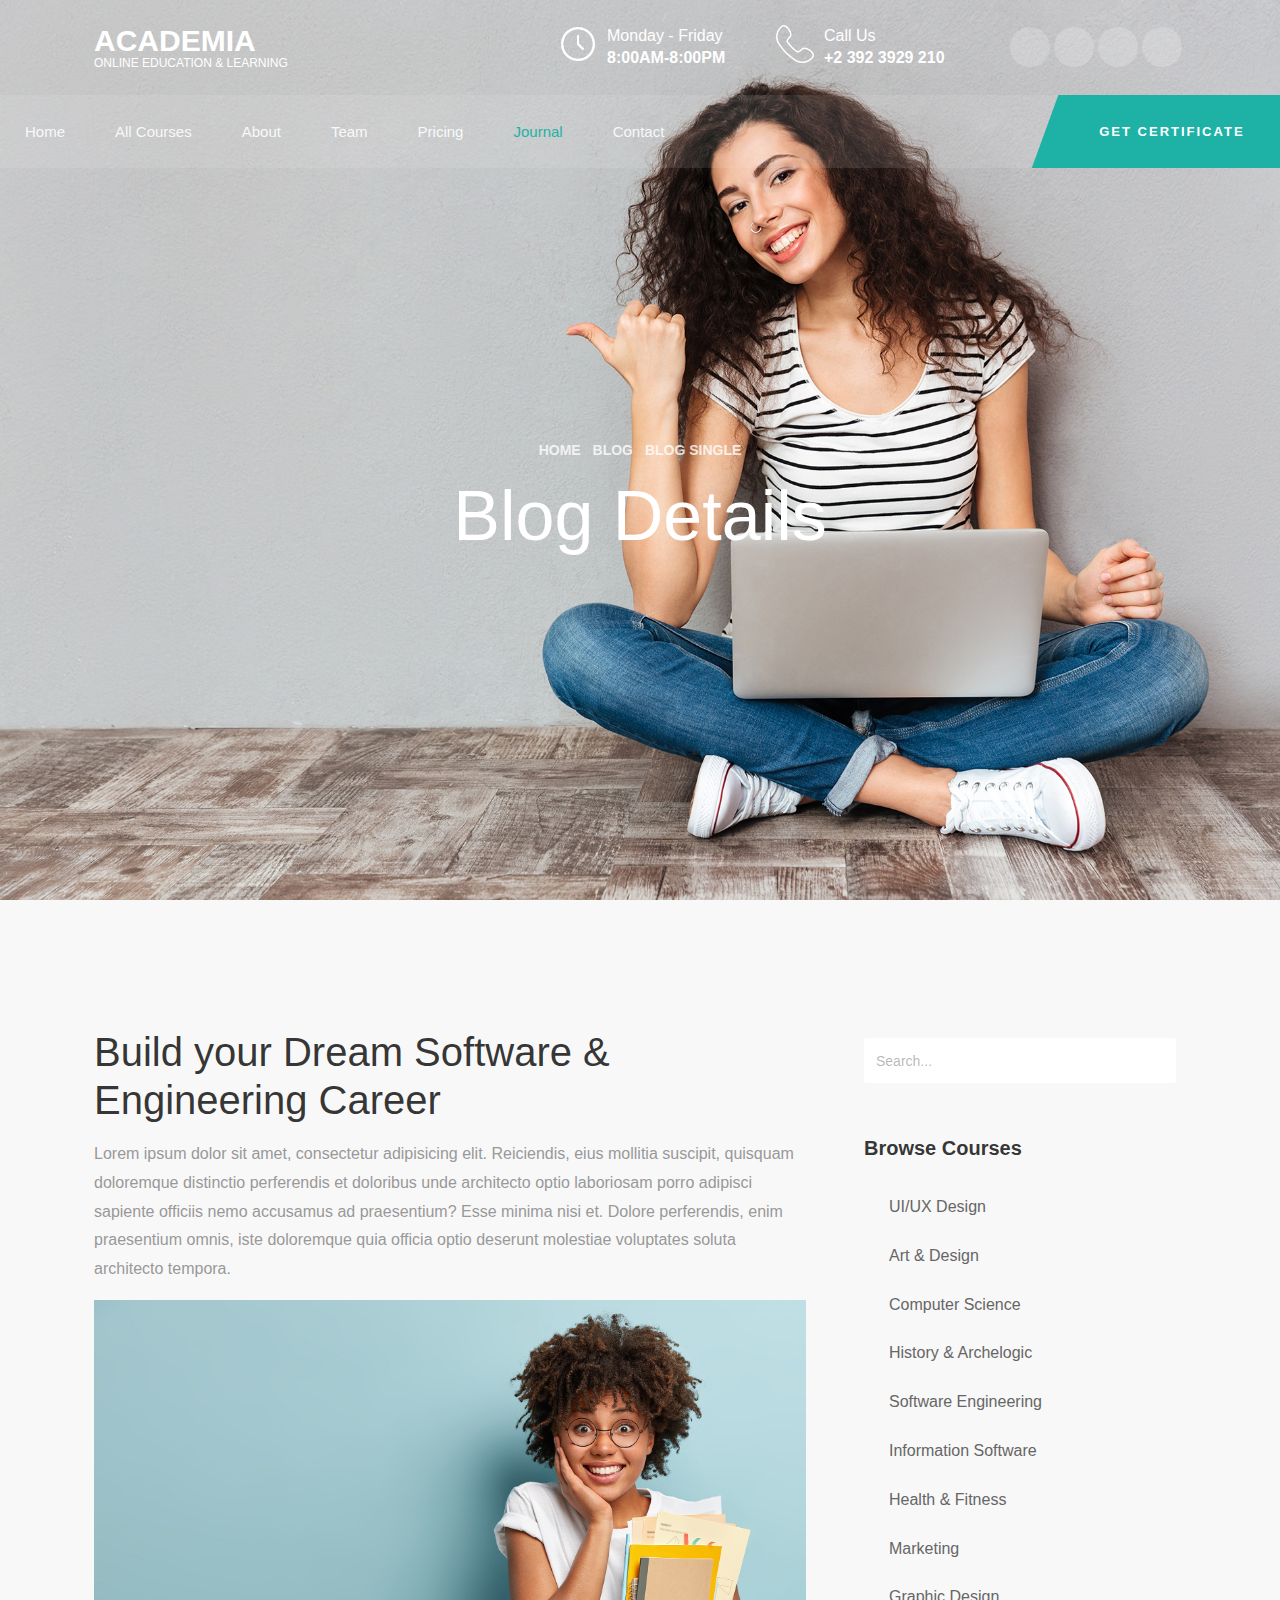
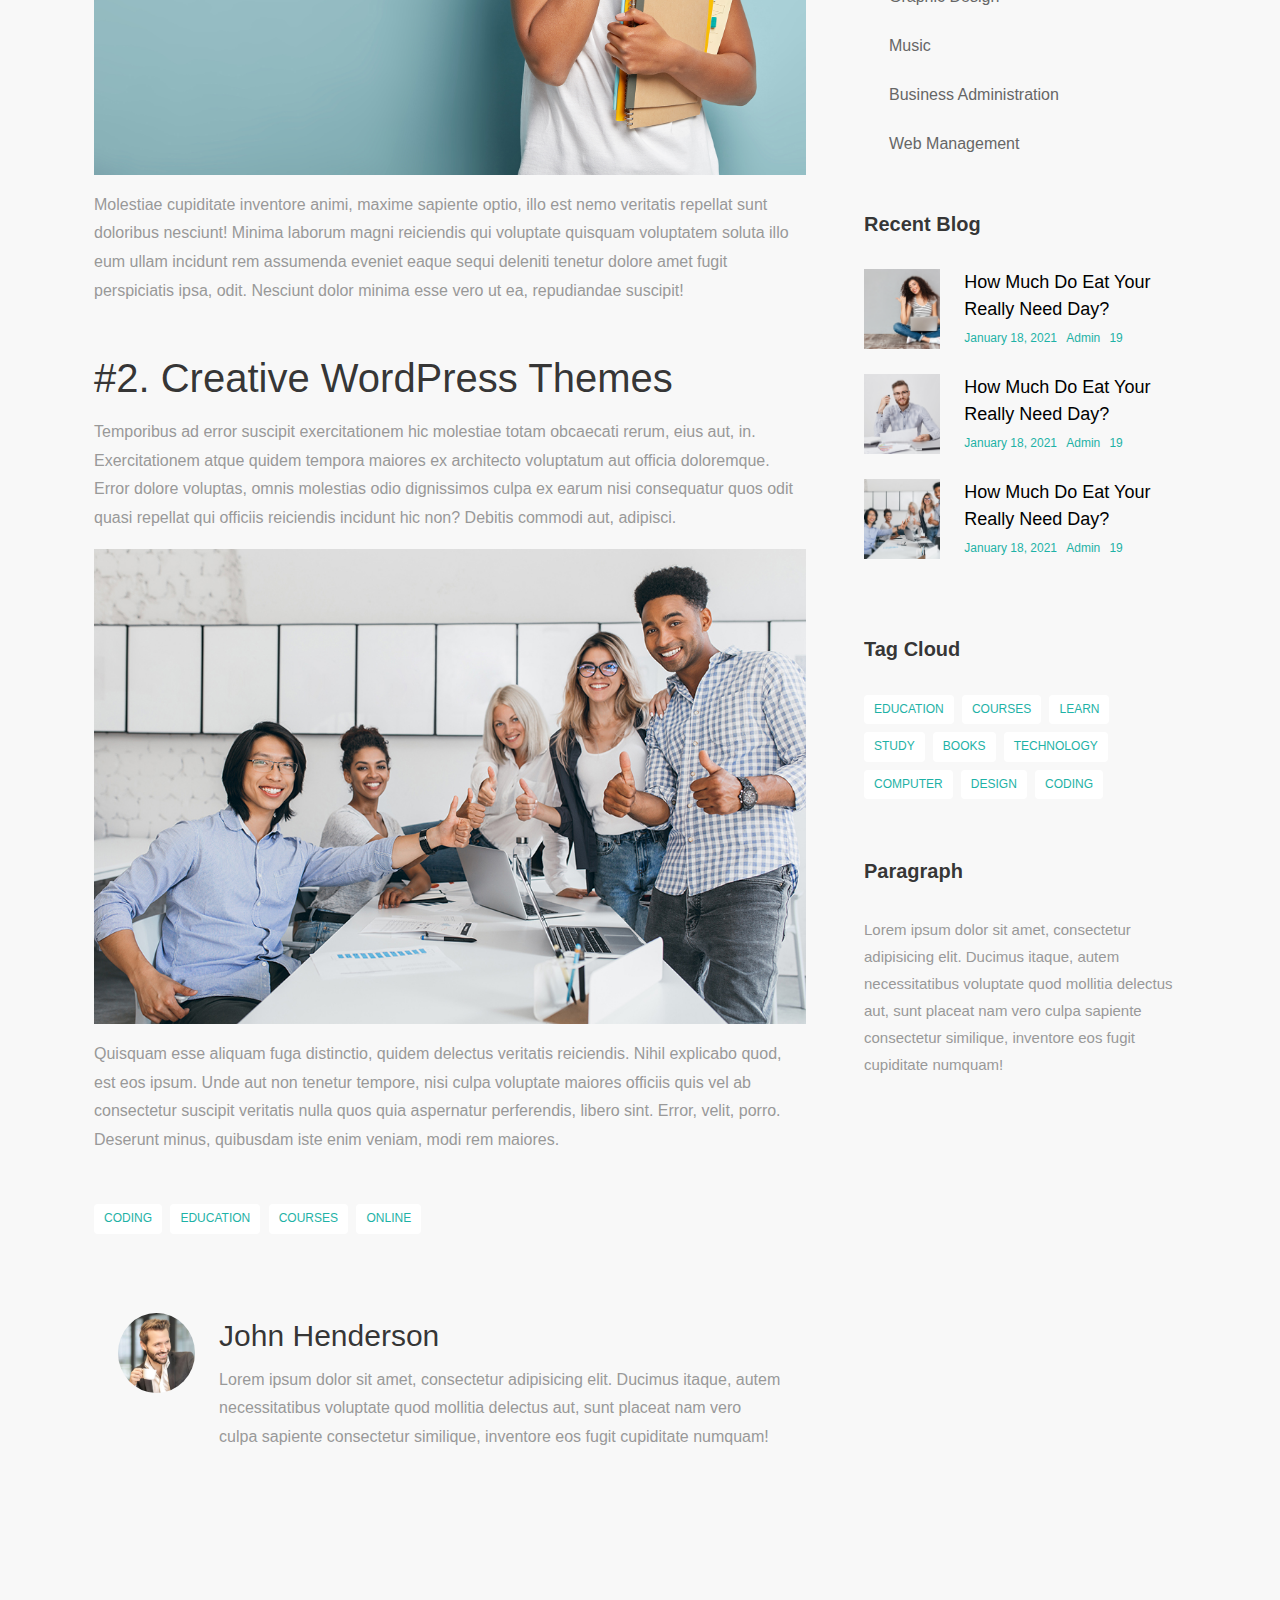
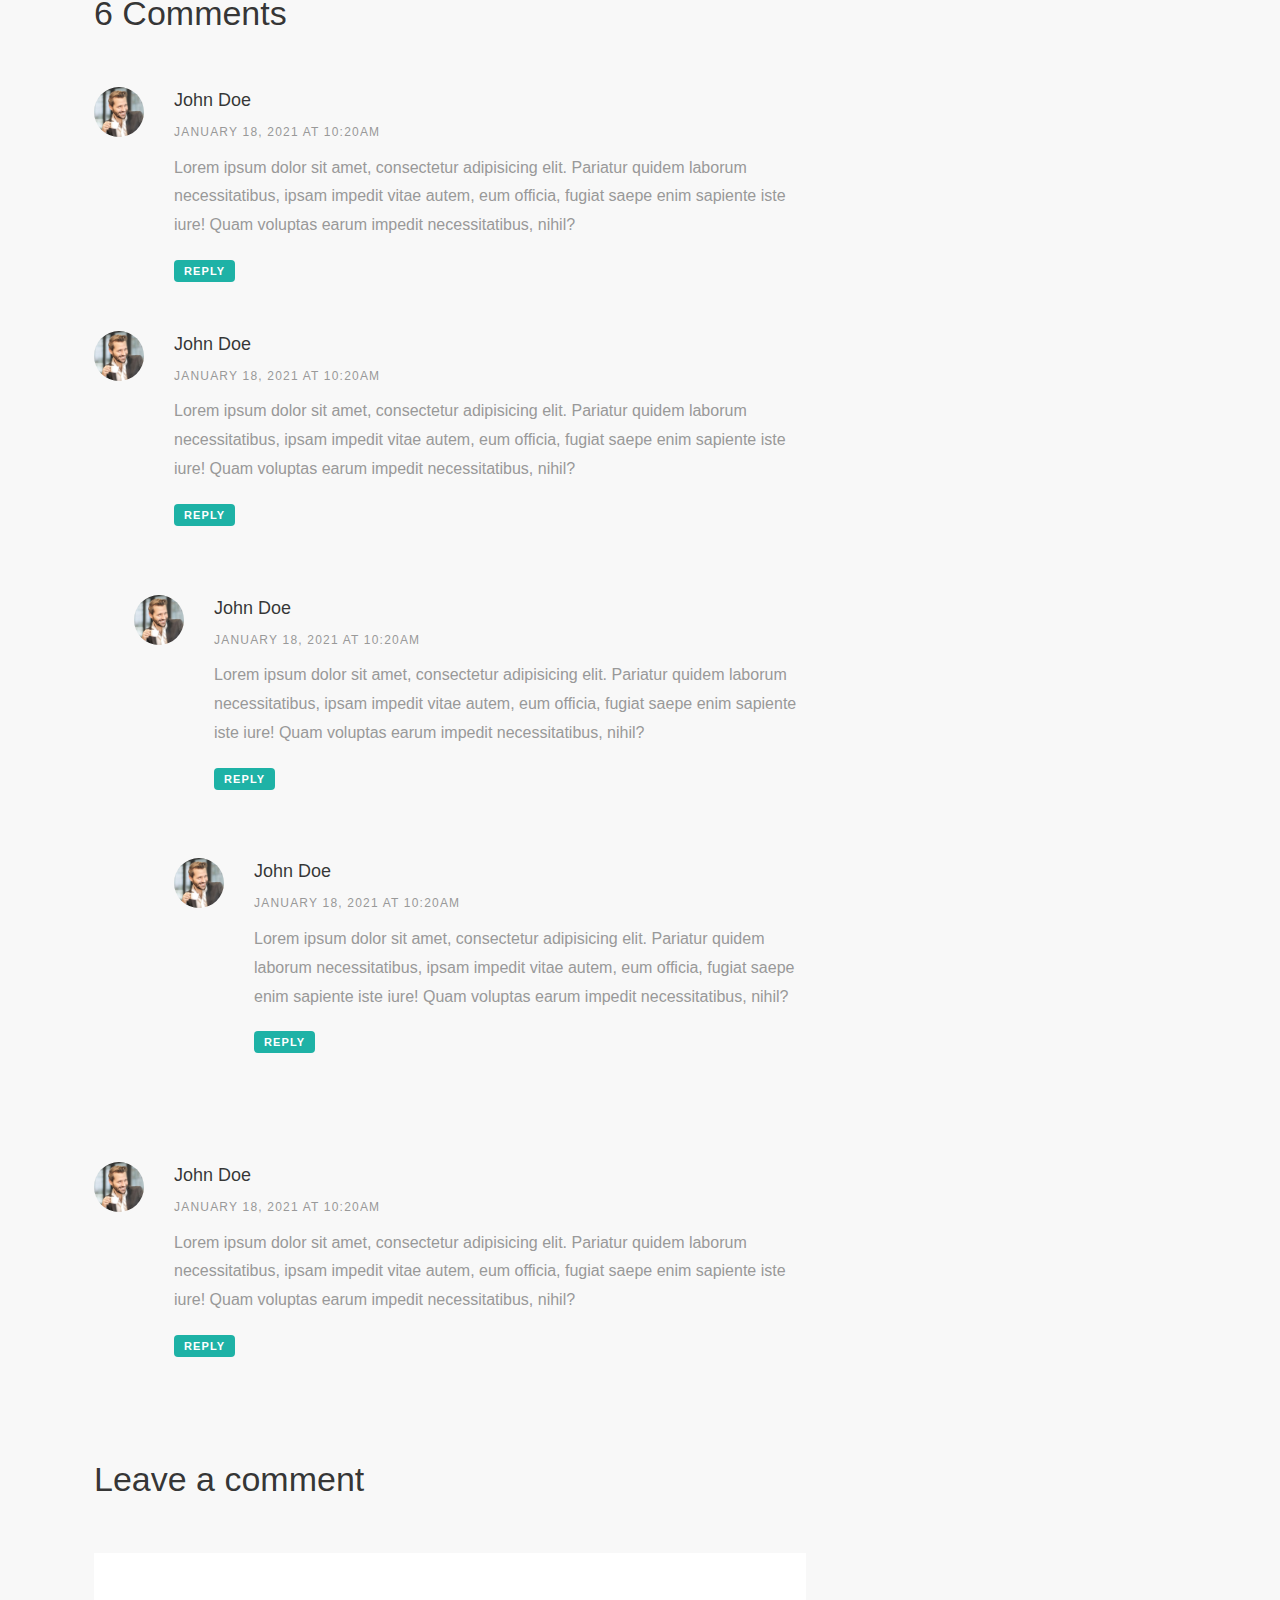
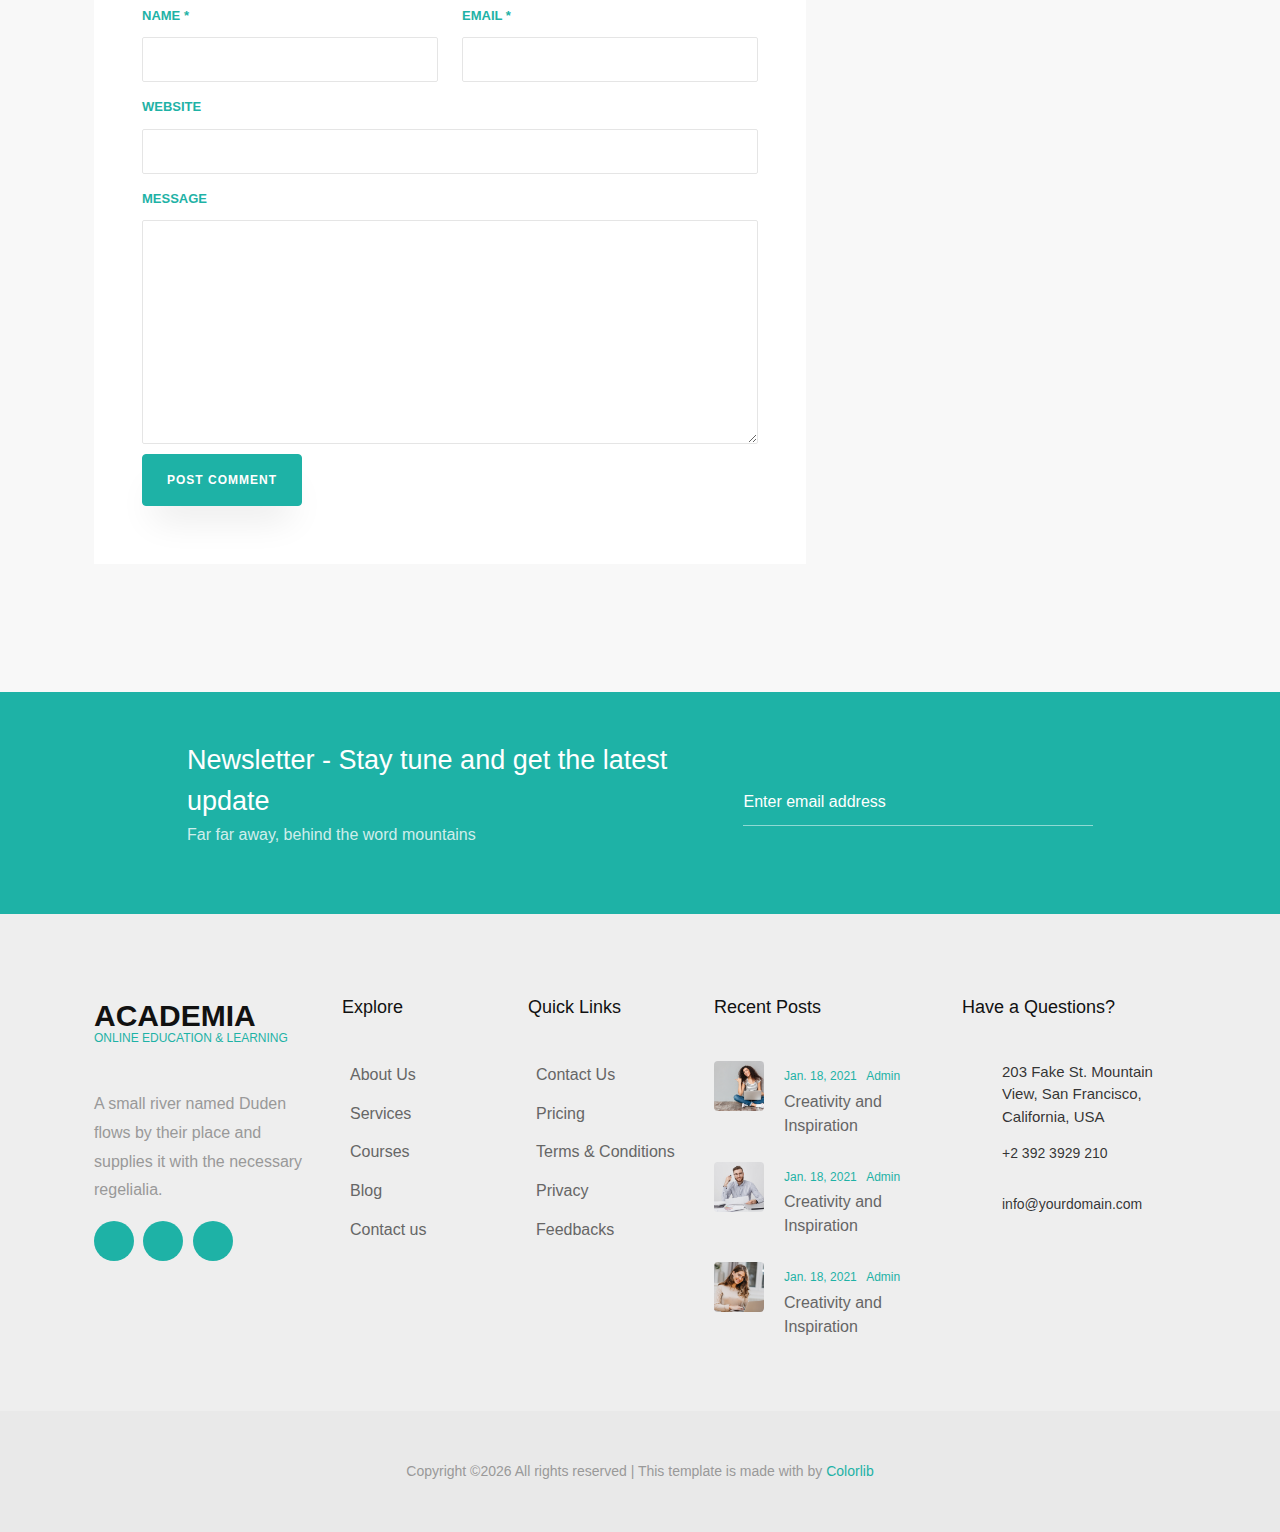
<file: html/blog-single.html>
<!DOCTYPE html>
<html lang="en">
<head>
    <meta charset="UTF-8">
    <meta name="viewport" content="width=device-width, initial-scale=1">
    <meta http-equiv="X-UA-compatible" content="IE=edge">
    <meta name="description" content="Online Education & Learning">
    <meta name="keywords" content="Academia, Online Education, Learning">
    <meta name="author" content="Murad Hossain">
    <title>ACADEMIA | Online Education & Learning</title>
    <!-- tns link  -->
    <link rel="stylesheet" href="../css/tns.css">
    <!-- bootstrap css link  -->
    <link rel="stylesheet" href="../css/bootstrap.min.css">
    <!-- aos link  -->
    <link rel="stylesheet" href="../css/aos.css">
    <!-- main css link below -->
    <link rel="stylesheet" href="../style.css">
    <!-- font awesome cdn link below -->
    <link rel="stylesheet" href="https://cdnjs.cloudflare.com/ajax/libs/font-awesome/6.6.0/css/all.min.css" integrity="sha512-Kc323vGBEqzTmouAECnVceyQqyqdsSiqLQISBL29aUW4U/M7pSPA/gEUZQqv1cwx4OnYxTxve5UMg5GT6L4JJg==" crossorigin="anonymous" referrerpolicy="no-referrer">
</head>
<body>
    <header>
      <!-- topbar start  -->
      <div class="topbar">
        <div class="container bg-transparent">
          <div class="row">
            <div class="col-md col-xl-5 d-flex align-items-center">
              <a class="navbar-brand align-items-center topbar_style" href="../index.html">Academia
                <span>Online Education &amp; Learning</span>
              </a>
            </div>
          <div class="col-md d-flex align-items-center">
            <div class="con d-flex">
              <div class="icon"><span class="flaticon-clock"><img src="../images/icon/clock-time.png" alt="clock-time"></span></div>
              <div class="text">
                <span>Monday - Friday</span>
                <strong>8:00AM-8:00PM</strong>
              </div>
            </div>
          </div>
          <div class="col-md d-flex align-items-center">
            <div class="con d-flex">
              <div class="icon"><span class="flaticon-telephone"><img src="../images/icon/telephone-call.png" alt="telephone-call"></span></div>
              <div class="text">
                <span>Call Us</span>
                <strong>+2 392 3929 210</strong>
              </div>
            </div>
          </div>
          <div class="col-md d-flex justify-content-end align-items-center">
            <div class="social-media">
              <p class="mb-0 d-flex">
                <a href="#" class="d-flex align-items-center justify-content-center"><span class="fa-brands fa-facebook-f"></span></a>
                <a href="#" class="d-flex align-items-center justify-content-center"><span class="fa-brands fa-twitter"></span></a>
                <a href="#" class="d-flex align-items-center justify-content-center"><span class="fa-brands fa-instagram"></span></a>
                <a href="#" class="d-flex align-items-center justify-content-center"><span class="fa-brands fa-dribbble"></span></a>
              </p>
            </div>
          </div>
        </div>
      </div>
    </div>
    <!-- topbar end  -->

    <!-- navbar start  -->
    <nav class="navbar navbar-expand-lg  acaol-navbar-light">
      <div class="container-xl">
        <!-- <a class="navbar-brand align-items-center" href="index.html">Academia</a> -->
        <a href="#" class="btn-custom order-lg-last">Get Certificate</a>
        <button class="navbar-toggler" type="button" data-bs-toggle="collapse" data-bs-target="#navbarSupportedContent" aria-controls="navbarSupportedContent" aria-expanded="false" aria-label="Toggle navigation">
          <span class="fa fa-bars"></span> Menu
        </button>
        <div class="collapse navbar-collapse" id="navbarSupportedContent">
          <ul class="navbar-nav me-auto mb-2 mb-lg-0">
            <li class="nav-item"><a class="nav-link" href="../index.html">Home</a></li>
            <li class="nav-item"><a class="nav-link" href="courses.html">All Courses</a></li>
            <li class="nav-item"><a class="nav-link" href="about.html">About</a></li>
            <li class="nav-item"><a class="nav-link" href="team.html">Team</a></li>
            <li class="nav-item"><a class="nav-link" href="pricing.html">Pricing</a></li>
            <li class="nav-item"><a class="nav-link active" href="blog.html">Journal</a></li>
            <li class="nav-item"><a class="nav-link" href="contact.html">Contact</a></li>
          </ul>
        </div>
      </div>
    </nav>
    <!-- navbar end -->

    <!-- banner start -->
    <section class="banner-wrap" style="background-image: url('../images/bg_2.jpg');">
      <div class="overlay"></div>
      <div class="container">
        <div class="row no-gutters slider-text align-items-center justify-content-center">
          <div class="col-md-9 pt-5 mt-5 text-center">
            <p class="breadcrumbs"><span class="me-2"><a href="../index.html">Home <i class="fa fa-chevron-right"></i></a></span> <span class="me-2"><a href="/html/blog.html">Blog <i class="fa fa-chevron-right"></i></a></span> <span>Blog Single <i class="fa fa-chevron-right"></i></span></p>
            <h1 class="mb-0 bread">Blog Details</h1>
          </div>
        </div>
      </div>
    </section>
      <!-- banner end  -->
    </header>

    <main>
      <section class="ftco-section">
        <div class="container">
          <div class="row g-lg-5">
            <div class="col-lg-8 blog-single">
              <h2 class="mb-3">Build your Dream Software &amp; Engineering Career</h2>
              <p>Lorem ipsum dolor sit amet, consectetur adipisicing elit. Reiciendis, eius mollitia suscipit, quisquam doloremque distinctio perferendis et doloribus unde architecto optio laboriosam porro adipisci sapiente officiis nemo accusamus ad praesentium? Esse minima nisi et. Dolore perferendis, enim praesentium omnis, iste doloremque quia officia optio deserunt molestiae voluptates soluta architecto tempora.</p>
              <p>
                <img src="../images/bg_1.jpg" alt="" class="img-fluid">
              </p>
              <p>Molestiae cupiditate inventore animi, maxime sapiente optio, illo est nemo veritatis repellat sunt doloribus nesciunt! Minima laborum magni reiciendis qui voluptate quisquam voluptatem soluta illo eum ullam incidunt rem assumenda eveniet eaque sequi deleniti tenetur dolore amet fugit perspiciatis ipsa, odit. Nesciunt dolor minima esse vero ut ea, repudiandae suscipit!</p>
              <h2 class="mb-3 mt-5">#2. Creative WordPress Themes</h2>
              <p>Temporibus ad error suscipit exercitationem hic molestiae totam obcaecati rerum, eius aut, in. Exercitationem atque quidem tempora maiores ex architecto voluptatum aut officia doloremque. Error dolore voluptas, omnis molestias odio dignissimos culpa ex earum nisi consequatur quos odit quasi repellat qui officiis reiciendis incidunt hic non? Debitis commodi aut, adipisci.</p>
              <p>
                <img src="../images/image_3.jpg" alt="" class="img-fluid">
              </p>
              <p>Quisquam esse aliquam fuga distinctio, quidem delectus veritatis reiciendis. Nihil explicabo quod, est eos ipsum. Unde aut non tenetur tempore, nisi culpa voluptate maiores officiis quis vel ab consectetur suscipit veritatis nulla quos quia aspernatur perferendis, libero sint. Error, velit, porro. Deserunt minus, quibusdam iste enim veniam, modi rem maiores.</p>
              <div class="tag-widget post-tag-container mb-5 mt-5">
                <div class="tagcloud">
                  <a href="#" class="tag-cloud-link">coding</a>
                  <a href="#" class="tag-cloud-link">education</a>
                  <a href="#" class="tag-cloud-link">courses</a>
                  <a href="#" class="tag-cloud-link">online</a>
                </div>
              </div>
              
              <div class="about-author d-flex p-4 bg-light rounded">
                <div class="bio me-md-4 img" style="background-image: url(../images/person_1.jpg);"></div>
                <div class="desc">
                  <h3>John Henderson</h3>
                  <p>Lorem ipsum dolor sit amet, consectetur adipisicing elit. Ducimus itaque, autem necessitatibus voluptate quod mollitia delectus aut, sunt placeat nam vero culpa sapiente consectetur similique, inventore eos fugit cupiditate numquam!</p>
                </div>
              </div>
  
  
              <div class="pt-5 mt-5">
                <h3 class="mb-5" style="font-size: 34px;">6 Comments</h3>
                <ul class="comment-list">
                  <li class="comment">
                    <div class="vcard bio">
                      <img src="../images/person_1.jpg" alt="Image placeholder">
                    </div>
                    <div class="comment-body">
                      <h3>John Doe</h3>
                      <div class="meta">January 18, 2021 at 10:20am</div>
                      <p>Lorem ipsum dolor sit amet, consectetur adipisicing elit. Pariatur quidem laborum necessitatibus, ipsam impedit vitae autem, eum officia, fugiat saepe enim sapiente iste iure! Quam voluptas earum impedit necessitatibus, nihil?</p>
                      <p><a href="#" class="reply">Reply</a></p>
                    </div>
                  </li>
  
                  <li class="comment">
                    <div class="vcard bio">
                      <img src="../images/person_1.jpg" alt="Image placeholder">
                    </div>
                    <div class="comment-body">
                      <h3>John Doe</h3>
                      <div class="meta">January 18, 2021 at 10:20am</div>
                      <p>Lorem ipsum dolor sit amet, consectetur adipisicing elit. Pariatur quidem laborum necessitatibus, ipsam impedit vitae autem, eum officia, fugiat saepe enim sapiente iste iure! Quam voluptas earum impedit necessitatibus, nihil?</p>
                      <p><a href="#" class="reply">Reply</a></p>
                    </div>
  
                    <ul class="children">
                      <li class="comment">
                        <div class="vcard bio">
                          <img src="../images/person_1.jpg" alt="Image placeholder">
                        </div>
                        <div class="comment-body">
                          <h3>John Doe</h3>
                          <div class="meta">January 18, 2021 at 10:20am</div>
                          <p>Lorem ipsum dolor sit amet, consectetur adipisicing elit. Pariatur quidem laborum necessitatibus, ipsam impedit vitae autem, eum officia, fugiat saepe enim sapiente iste iure! Quam voluptas earum impedit necessitatibus, nihil?</p>
                          <p><a href="#" class="reply">Reply</a></p>
                        </div>
  
  
                        <ul class="children">
                          <li class="comment">
                            <div class="vcard bio">
                              <img src="../images/person_1.jpg" alt="Image placeholder">
                            </div>
                            <div class="comment-body">
                              <h3>John Doe</h3>
                              <div class="meta">January 18, 2021 at 10:20am</div>
                              <p>Lorem ipsum dolor sit amet, consectetur adipisicing elit. Pariatur quidem laborum necessitatibus, ipsam impedit vitae autem, eum officia, fugiat saepe enim sapiente iste iure! Quam voluptas earum impedit necessitatibus, nihil?</p>
                              <p><a href="#" class="reply">Reply</a></p>
                            </div>
                          </li>
                        </ul>
                      </li>
                    </ul>
                  </li>
  
                  <li class="comment">
                    <div class="vcard bio">
                      <img src="../images/person_1.jpg" alt="Image placeholder">
                    </div>
                    <div class="comment-body">
                      <h3>John Doe</h3>
                      <div class="meta">January 18, 2021 at 10:20am</div>
                      <p>Lorem ipsum dolor sit amet, consectetur adipisicing elit. Pariatur quidem laborum necessitatibus, ipsam impedit vitae autem, eum officia, fugiat saepe enim sapiente iste iure! Quam voluptas earum impedit necessitatibus, nihil?</p>
                      <p><a href="#" class="reply">Reply</a></p>
                    </div>
                  </li>
                </ul>
                <!-- END comment-list -->
                
                <div class="comment-form-wrap pt-5">
                  <h3 class="mb-5" style="font-size: 34px;">Leave a comment</h3>
                  <form action="#" class="p-4 p-lg-5 comment-form">
                    <div class="row">
                      <div class="col-md-6">
                        <div class="form-group">
                          <label for="name">Name *</label>
                          <input type="text" class="form-control" id="name">
                        </div>
                      </div>
                      <div class="col-md-6">
                        <div class="form-group">
                          <label for="email">Email *</label>
                          <input type="email" class="form-control" id="email">
                        </div>
                      </div>
                      <div class="col-md-12">
                        <div class="form-group">
                          <label for="website">Website</label>
                          <input type="url" class="form-control" id="website">
                        </div>
                      </div>
                      <div class="col-md-12">
                        <div class="form-group">
                          <label for="message">Message</label>
                          <textarea id="message" cols="30" rows="10" class="form-control"></textarea>
                        </div>
                      </div>
                      <div class="col-md-12">
                        <div class="form-group">
                          <input type="submit" value="Post Comment" class="btn py-3 px-4 btn-primary">
                        </div>
                      </div>
                    </div>
  
                  </form>
                </div>
              </div>
  
            </div> <!-- .col-md-8 -->
            <div class="col-lg-4 sidebar pl-md-4">
              <div class="sidebar-box bg-light rounded">
                <form action="#" class="search-form">
                  <div class="form-group">
                    <span class="icon fa fa-search"></span>
                    <input type="text" class="form-control" placeholder="Search...">
                  </div>
                </form>
              </div>
              <div class="sidebar-box">
                <h3>Browse Courses</h3>
                <ul class="categories me-md-4">
                  <li><a href="#"><span class="fa-solid fa-circle-check"></span>UI/UX Design</a></li>
                  <li><a href="#"><span class="fa-solid fa-circle-check"></span>Art &amp; Design</a></li>
                  <li><a href="#"><span class="fa-solid fa-circle-check"></span>Computer Science</a></li>
                  <li><a href="#"><span class="fa-solid fa-circle-check"></span>History &amp; Archelogic</a></li>
                  <li><a href="#"><span class="fa-solid fa-circle-check"></span>Software Engineering</a></li>
                  <li><a href="#"><span class="fa-solid fa-circle-check"></span>Information Software</a></li>
                  <li><a href="#"><span class="fa-solid fa-circle-check"></span>Health &amp; Fitness</a></li>
                  <li><a href="#"><span class="fa-solid fa-circle-check"></span>Marketing</a></li>
                  <li><a href="#"><span class="fa-solid fa-circle-check"></span>Graphic Design</a></li>
                  <li><a href="#"><span class="fa-solid fa-circle-check"></span>Music</a></li>
                  <li><a href="#"><span class="fa-solid fa-circle-check"></span>Business Administration</a></li>
                  <li><a href="#"><span class="fa-solid fa-circle-check"></span>Web Management</a></li>
                </ul>
              </div>
  
              <div class="sidebar-box">
                <h3>Recent Blog</h3>
                <div class="block-21 mb-4 d-flex">
                  <a class="blog-img me-4" style="background-image: url(../images/image_1.jpg);"></a>
                  <div class="text">
                    <h3 class="heading"><a href="#">How Much Do Eat Your Really Need Day?</a></h3>
                    <div class="meta">
                      <div><a href="#"><span class="fa fa-calendar"></span> January 18, 2021</a></div>
                      <div><a href="#"><span class="fa fa-user"></span> Admin</a></div>
                      <div><a href="#"><span class="fa fa-comment"></span> 19</a></div>
                    </div>
                  </div>
                </div>
                <div class="block-21 mb-4 d-flex">
                  <a class="blog-img me-4" style="background-image: url(../images/image_2.jpg);"></a>
                  <div class="text">
                    <h3 class="heading"><a href="#">How Much Do Eat Your Really Need Day?</a></h3>
                    <div class="meta">
                      <div><a href="#"><span class="fa fa-calendar"></span> January 18, 2021</a></div>
                      <div><a href="#"><span class="fa fa-user"></span> Admin</a></div>
                      <div><a href="#"><span class="fa fa-comment"></span> 19</a></div>
                    </div>
                  </div>
                </div>
                <div class="block-21 mb-4 d-flex">
                  <a class="blog-img me-4" style="background-image: url(../images/image_3.jpg);"></a>
                  <div class="text">
                    <h3 class="heading"><a href="#">How Much Do Eat Your Really Need Day?</a></h3>
                    <div class="meta">
                      <div><a href="#"><span class="fa fa-calendar"></span> January 18, 2021</a></div>
                      <div><a href="#"><span class="fa fa-user"></span> Admin</a></div>
                      <div><a href="#"><span class="fa fa-comment"></span> 19</a></div>
                    </div>
                  </div>
                </div>
              </div>
  
              <div class="sidebar-box">
                <h3>Tag Cloud</h3>
                <div class="tagcloud">
                  <a href="#" class="tag-cloud-link">education</a>
                  <a href="#" class="tag-cloud-link">courses</a>
                  <a href="#" class="tag-cloud-link">learn</a>
                  <a href="#" class="tag-cloud-link">study</a>
                  <a href="#" class="tag-cloud-link">books</a>
                  <a href="#" class="tag-cloud-link">technology</a>
                  <a href="#" class="tag-cloud-link">computer</a>
                  <a href="#" class="tag-cloud-link">design</a>
                  <a href="#" class="tag-cloud-link">coding</a>
                </div>
              </div>
  
              <div class="sidebar-box">
                <h3>Paragraph</h3>
                <p>Lorem ipsum dolor sit amet, consectetur adipisicing elit. Ducimus itaque, autem necessitatibus voluptate quod mollitia delectus aut, sunt placeat nam vero culpa sapiente consectetur similique, inventore eos fugit cupiditate numquam!</p>
              </div>
            </div>
  
          </div>
        </div>
      </section>

      <section class="ftco-intro py-5 bg-primary">
        <div class="container">
          <div class="row d-flex justify-content-center">
            <div class="col-lg-10">
              <div class="row g-lg-5">
                <div class="col-md-7 text-lg-right">
                  <h2 class="mb-0">Newsletter - Stay tune and get the latest update</h2>
                  <p>Far far away, behind the word mountains</p>
                </div>
                <div class="col-md-5 border-left d-flex align-items-center">
                  <form action="#" class="subscribe-form">
                    <div class="form-group d-flex align-items-center">
                      <input type="text" class="form-control" placeholder="Enter email address">
                      <a href="#" class="btn-icon"><span class="fa fa-paper-plane"></span></a>
                    </div>
                  </form>
                </div>
              </div>
            </div>
          </div>
        </div>
      </section>
    </main>

    <footer class="ftco-footer">
      <div class="container-xl">
        <div class="row mb-5 justify-content-between">
          <div class="col-md-6 col-lg">
            <div class="ftco-footer-widget mb-4">
              <h2 class="ftco-heading-2 logo d-flex">
                <a class="navbar-brand align-items-center" href="../index.html">Academia<span>Online Education &amp; Learning</span>
                </a>
              </h2>
              <p>A small river named Duden flows by their place and supplies it with the necessary regelialia.</p>
              <ul class="ftco-footer-social list-unstyled mt-2">
                <li><a href="#"><span class="fa-brands fa-twitter"></span></a></li>
                <li><a href="#"><span class="fa-brands fa-facebook-f"></span></a></li>
                <li><a href="#"><span class="fa-brands fa-instagram"></span></a></li>
              </ul>
            </div>
          </div>
                        
          <div class="col-md-6 col-lg-2">
            <div class="ftco-footer-widget mb-4">
              <h2 class="ftco-heading-2">Explore</h2>
                <ul class="list-unstyled">
                  <li><a href="#"><span class="ion ion-ios-arrow-round-forward me-2"><i class="fa-sharp fa-solid fa-arrow-right"></i></span>About Us</a></li>
                  <li><a href="#"><span class="ion ion-ios-arrow-round-forward me-2"><i class="fa-sharp fa-solid fa-arrow-right"></i></span>Services</a></li>
                  <li><a href="#"><span class="ion ion-ios-arrow-round-forward me-2"><i class="fa-sharp fa-solid fa-arrow-right"></i></span>Courses</a></li>
                  <li><a href="#"><span class="ion ion-ios-arrow-round-forward me-2"><i class="fa-sharp fa-solid fa-arrow-right"></i></span>Blog</a></li>
                  <li><a href="#"><span class="ion ion-ios-arrow-round-forward me-2"><i class="fa-sharp fa-solid fa-arrow-right"></i></span>Contact us</a></li>
                </ul>
              </div>
            </div>

            <div class="col-md-6 col-lg-2">
              <div class="ftco-footer-widget mb-4">
                <h2 class="ftco-heading-2">Quick Links</h2>
                  <ul class="list-unstyled">
                    <li><a href="#"><span class="ion ion-ios-arrow-round-forward me-2"><i class="fa-sharp fa-solid fa-arrow-right"></i></span>Contact Us</a></li>
                    <li><a href="#"><span class="ion ion-ios-arrow-round-forward me-2"><i class="fa-sharp fa-solid fa-arrow-right"></i></span>Pricing</a></li>
                    <li><a href="#"><span class="ion ion-ios-arrow-round-forward me-2"><i class="fa-sharp fa-solid fa-arrow-right"></i></span>Terms &amp; Conditions</a></li>
                    <li><a href="#"><span class="ion ion-ios-arrow-round-forward me-2"><i class="fa-sharp fa-solid fa-arrow-right"></i></span>Privacy</a></li>
                    <li><a href="#"><span class="ion ion-ios-arrow-round-forward me-2"><i class="fa-sharp fa-solid fa-arrow-right"></i></span>Feedbacks</a></li>
                  </ul>
                </div>
              </div>

              <div class="col-md-6 col-lg">
                <div class="ftco-footer-widget mb-4">
                  <h2 class="ftco-heading-2">Recent Posts</h2>
                    <div class="block-21 mb-4 d-flex">
                      <a class="blog-img img rounded" style="background-image: url(../images/image_1.jpg);"></a>
                    <div class="text">
                      <div class="meta">
                        <div><a href="#"><span class="fa fa-calendar"></span> Jan. 18, 2021</a></div>
                        <div><a href="#"><span class="fa fa-user"></span> Admin</a></div>
                      </div>
                      <h3 class="heading"><a href="#">Creativity and Inspiration</a></h3>
                    </div>
                  </div>
                  <div class="block-21 mb-4 d-flex">
                    <a class="blog-img img rounded" style="background-image: url(../images/image_2.jpg);"></a>
                    <div class="text">
                      <div class="meta">
                        <div><a href="#"><span class="fa fa-calendar"></span> Jan. 18, 2021</a></div>
                        <div><a href="#"><span class="fa fa-user"></span> Admin</a></div>
                      </div>
                      <h3 class="heading"><a href="#">Creativity and Inspiration</a></h3>
                    </div>
                  </div>
                  <div class="block-21 mb-4 d-flex">
                    <a class="blog-img img rounded" style="background-image: url(../images/image_4.jpg);"></a>
                    <div class="text">
                      <div class="meta">
                        <div><a href="#"><span class="fa fa-calendar"></span> Jan. 18, 2021</a></div>
                        <div><a href="#"><span class="fa fa-user"></span> Admin</a></div>
                      </div>
                      <h3 class="heading"><a href="#">Creativity and Inspiration</a></h3>
                    </div>
                  </div>
                </div>
              </div>
              <div class="col-md-6 col-lg">
                <div class="ftco-footer-widget mb-4">
                  <h2 class="ftco-heading-2">Have a Questions?</h2>
                    <div class="block-23 mb-3">
                      <ul>
                        <li><span class="icon fa fa-map marker"></span><span class="text">203 Fake St. Mountain View, San Francisco, California, USA</span></li>
                        <li><a href="#"><span class="icon fa fa-phone"></span><span class="text">+2 392 3929 210</span></a></li>
                        <li><a href="#"><span class="icon fa fa-paper-plane"></span><span class="text">info@yourdomain.com</span></a></li>
                      </ul>
                    </div>
                  </div>
                </div>
              </div>
            </div>
            
            <div class="container-fluid px-0 py-5 bg-darken">
              <div class="container-xl">
                <div class="row">
                  <div class="col-md-12 text-center">
                    <p class="mb-0" style="font-size: 14px;">Copyright &copy;<script>document.write(new Date().getFullYear());</script> All rights reserved | This template is made with <i class="fa fa-heart color-danger" aria-hidden="true"></i> by <a href="https://colorlib.com" target="_blank" rel="nofollow noopener">Colorlib</a></p>
                  </div>
                </div>
              </div>
            </div>
          </footer>
    <!-- aos javascript link  -->
    <script src="../js/aos.js"></script>
    <!-- tns javascript link  -->
    <script src="../js/tns.js"></script>
    <!-- bootstrap javascript link  -->
    <script src="../js/bootstrap.bundle.min.js"></script>
    <!-- main javascript link  -->
    <script src="../script.js"></script>
</body>
</html>
</file>
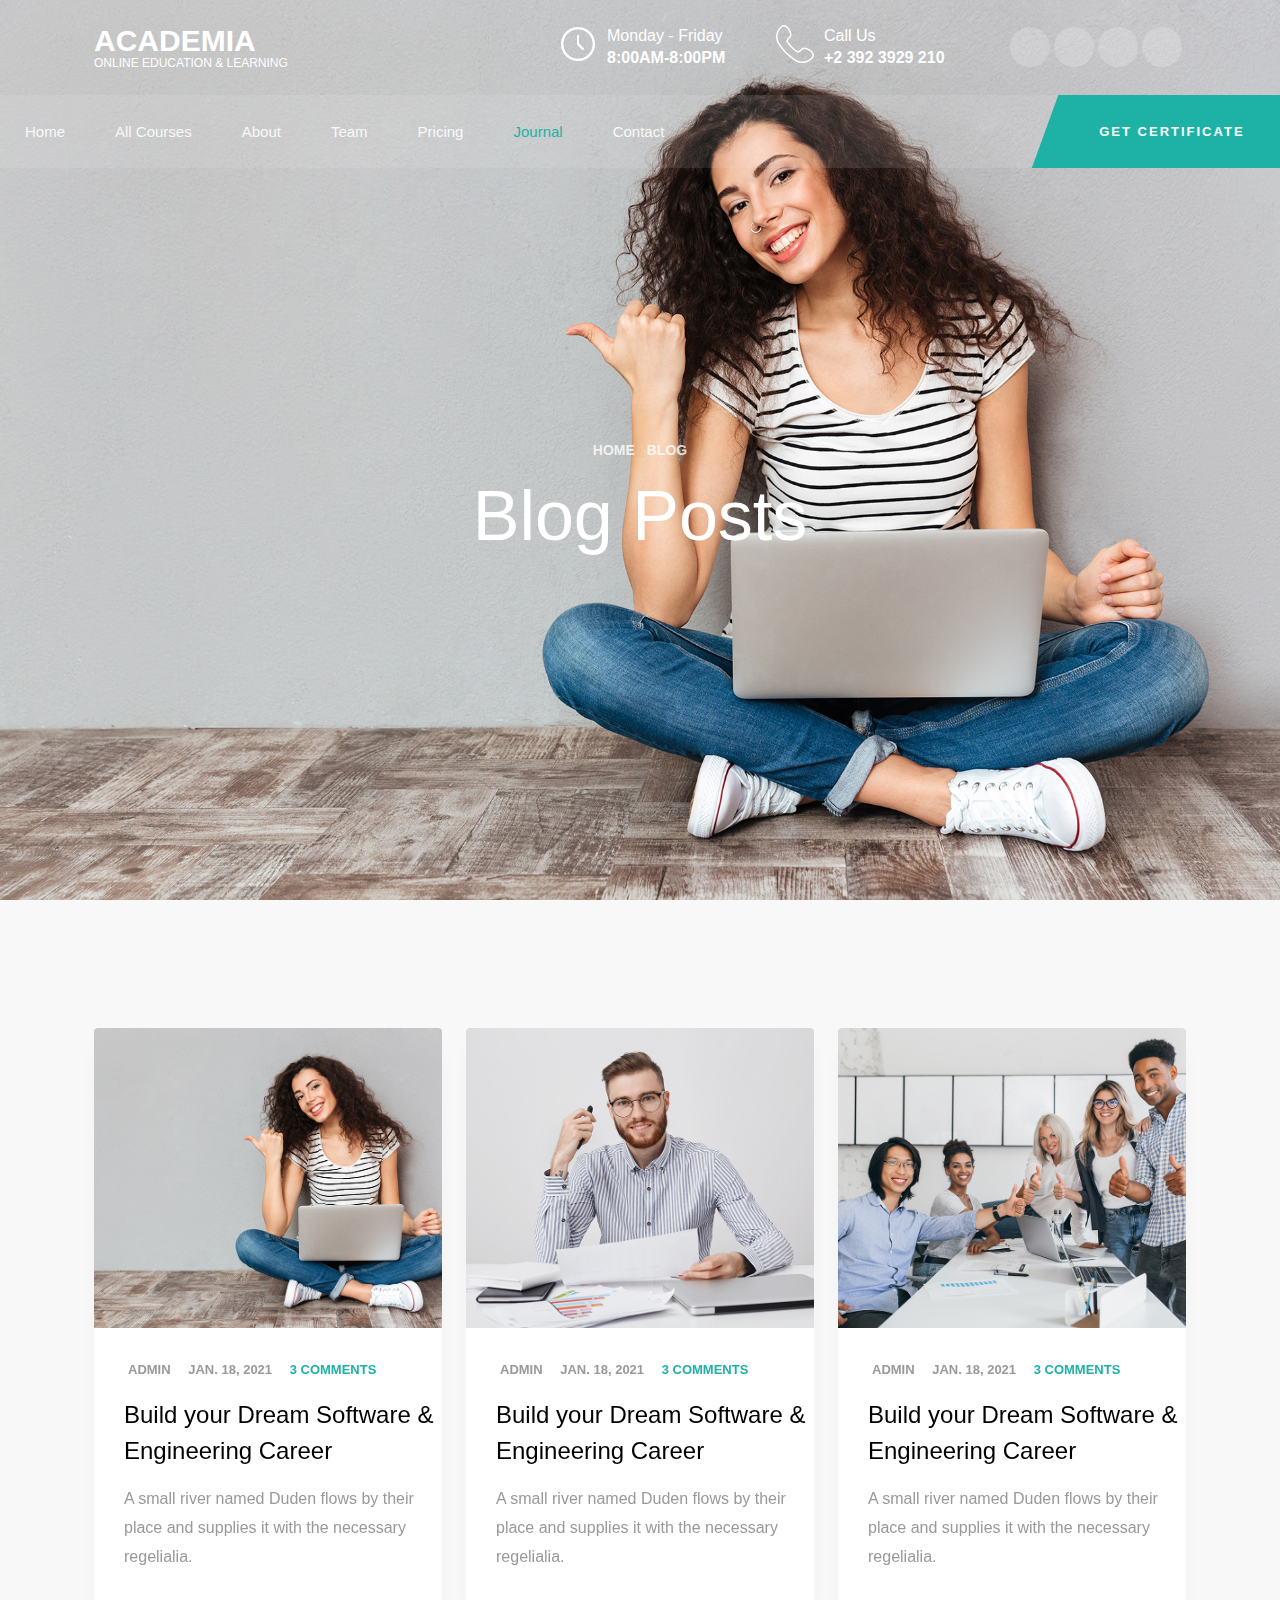
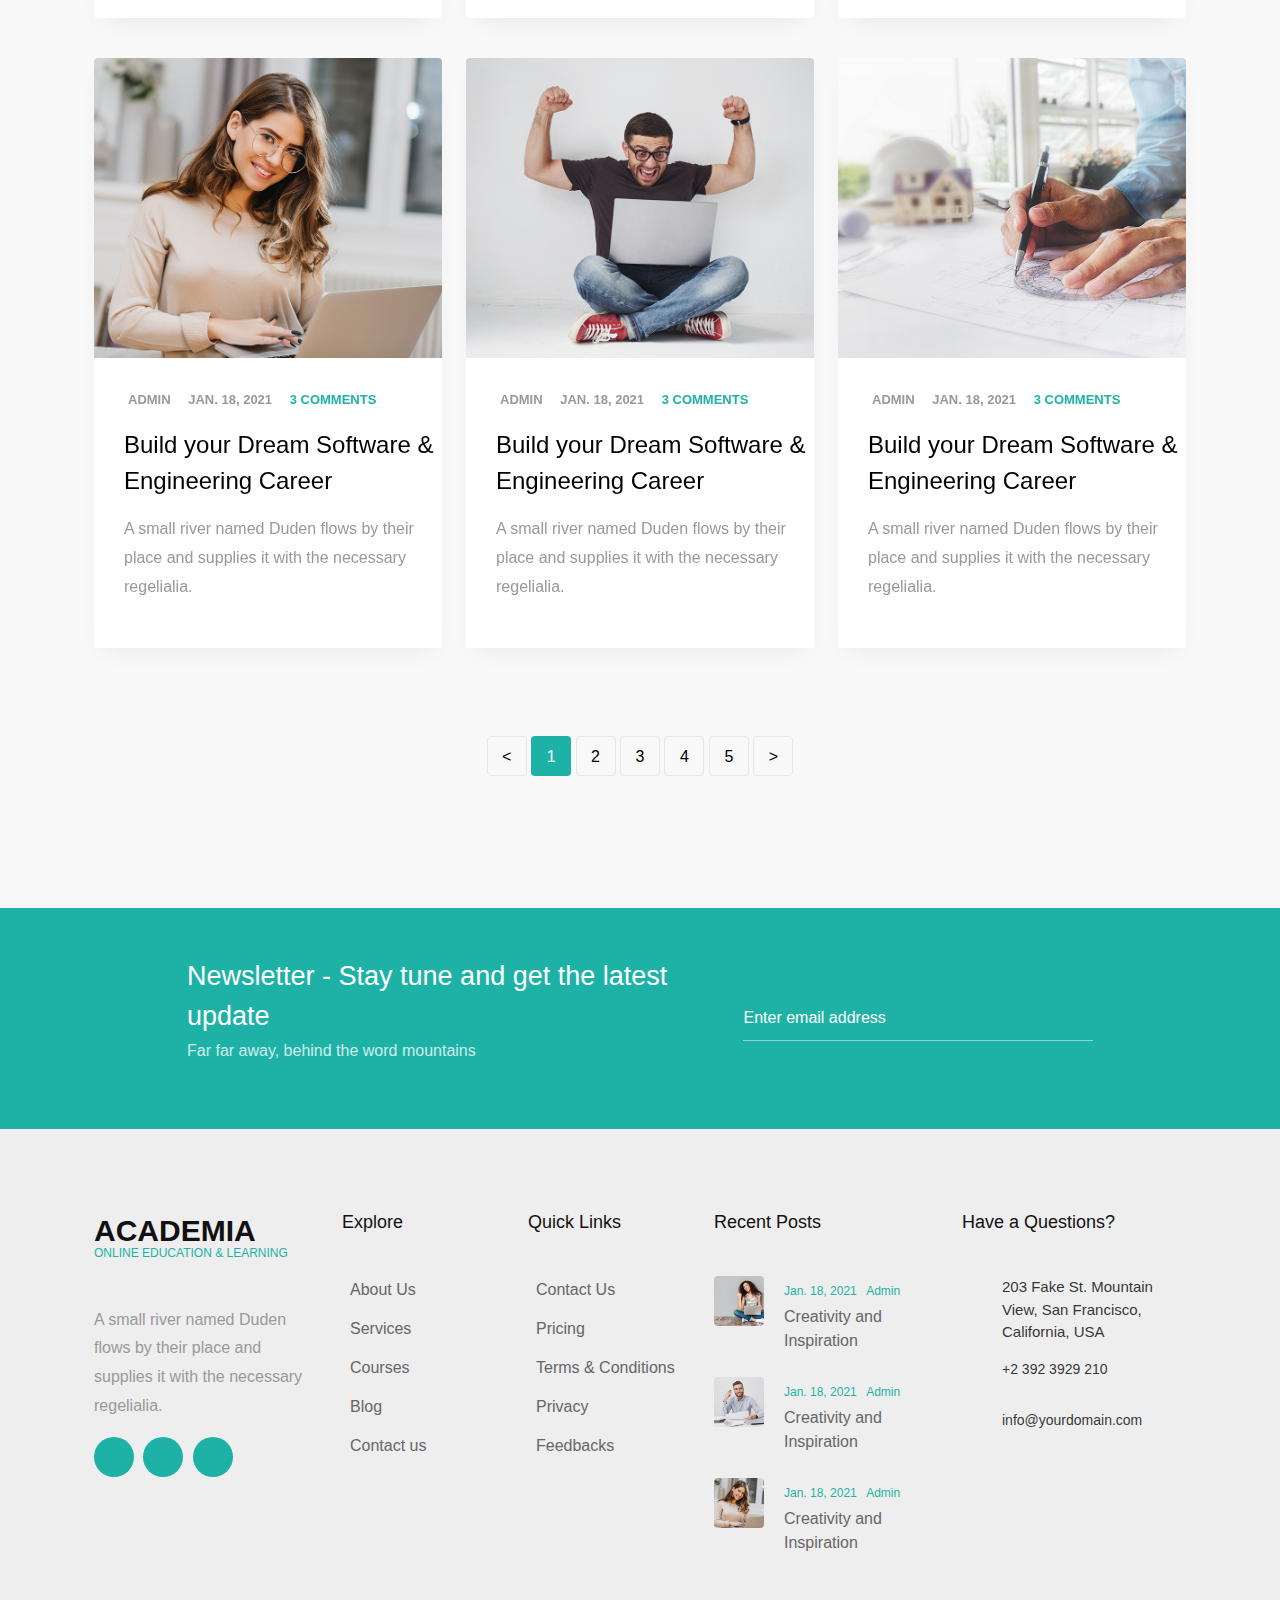
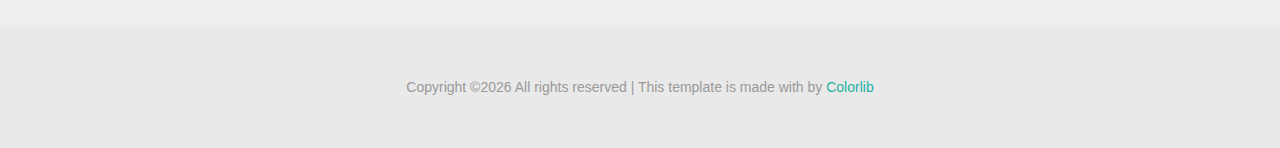
<file: html/blog.html>
<!DOCTYPE html>
<html lang="en">
<head>
    <meta charset="UTF-8">
    <meta name="viewport" content="width=device-width, initial-scale=1">
    <meta http-equiv="X-UA-compatible" content="IE=edge">
    <meta name="description" content="Online Education & Learning">
    <meta name="keywords" content="Academia, Online Education, Learning">
    <meta name="author" content="Murad Hossain">
    <title>ACADEMIA | Online Education & Learning</title>
    <!-- tns link  -->
    <link rel="stylesheet" href="../css/tns.css">
    <!-- bootstrap css link  -->
    <link rel="stylesheet" href="../css/bootstrap.min.css">
    <!-- aos link  -->
    <link rel="stylesheet" href="../css/aos.css">
    <!-- main css link below -->
    <link rel="stylesheet" href="../style.css">
    <!-- font awesome cdn link below -->
    <link rel="stylesheet" href="https://cdnjs.cloudflare.com/ajax/libs/font-awesome/6.6.0/css/all.min.css" integrity="sha512-Kc323vGBEqzTmouAECnVceyQqyqdsSiqLQISBL29aUW4U/M7pSPA/gEUZQqv1cwx4OnYxTxve5UMg5GT6L4JJg==" crossorigin="anonymous" referrerpolicy="no-referrer">
</head>
<body>
    <header>
      <!-- topbar start  -->
      <div class="topbar">
        <div class="container bg-transparent">
          <div class="row">
            <div class="col-md col-xl-5 d-flex align-items-center">
              <a class="navbar-brand align-items-center topbar_style" href="../index.html">Academia
                <span>Online Education &amp; Learning</span>
              </a>
            </div>
          <div class="col-md d-flex align-items-center">
            <div class="con d-flex">
              <div class="icon"><span class="flaticon-clock"><img src="../images/icon/clock-time.png" alt="clock-time"></span></div>
              <div class="text">
                <span>Monday - Friday</span>
                <strong>8:00AM-8:00PM</strong>
              </div>
            </div>
          </div>
          <div class="col-md d-flex align-items-center">
            <div class="con d-flex">
              <div class="icon"><span class="flaticon-telephone"><img src="../images/icon/telephone-call.png" alt="telephone-call"></span></div>
              <div class="text">
                <span>Call Us</span>
                <strong>+2 392 3929 210</strong>
              </div>
            </div>
          </div>
          <div class="col-md d-flex justify-content-end align-items-center">
            <div class="social-media">
              <p class="mb-0 d-flex">
                <a href="#" class="d-flex align-items-center justify-content-center"><span class="fa-brands fa-facebook-f"></span></a>
                <a href="#" class="d-flex align-items-center justify-content-center"><span class="fa-brands fa-twitter"></span></a>
                <a href="#" class="d-flex align-items-center justify-content-center"><span class="fa-brands fa-instagram"></span></a>
                <a href="#" class="d-flex align-items-center justify-content-center"><span class="fa-brands fa-dribbble"></span></a>
              </p>
            </div>
          </div>
        </div>
      </div>
    </div>
    <!-- topbar end  -->

    <!-- navbar start  -->
    <nav class="navbar navbar-expand-lg  acaol-navbar-light">
      <div class="container-xl">
        <!-- <a class="navbar-brand align-items-center" href="index.html">Academia</a> -->
        <a href="#" class="btn-custom order-lg-last">Get Certificate</a>
        <button class="navbar-toggler" type="button" data-bs-toggle="collapse" data-bs-target="#navbarSupportedContent" aria-controls="navbarSupportedContent" aria-expanded="false" aria-label="Toggle navigation">
          <span class="fa fa-bars"></span> Menu
        </button>
        <div class="collapse navbar-collapse" id="navbarSupportedContent">
          <ul class="navbar-nav me-auto mb-2 mb-lg-0">
            <li class="nav-item"><a class="nav-link" href="../index.html">Home</a></li>
            <li class="nav-item"><a class="nav-link" href="courses.html">All Courses</a></li>
            <li class="nav-item"><a class="nav-link" href="about.html">About</a></li>
            <li class="nav-item"><a class="nav-link" href="team.html">Team</a></li>
            <li class="nav-item"><a class="nav-link" href="pricing.html">Pricing</a></li>
            <li class="nav-item"><a class="nav-link active" href="blog.html">Journal</a></li>
            <li class="nav-item"><a class="nav-link" href="contact.html">Contact</a></li>
          </ul>
        </div>
      </div>
    </nav>
    <!-- navbar end -->

    <!-- banner start -->
    <section class="banner-wrap" style="background-image: url('../images/bg_2.jpg');">
      <div class="overlay"></div>
          <div class="container">
            <div class="row no-gutters slider-text align-items-center justify-content-center">
              <div class="col-md-9 pt-5 mt-5 text-center">
                <p class="breadcrumbs"><span class="me-2"><a href="../index.html">HOME <i class="fa fa-chevron-right"></i></a></span> <span>BLOG <i class="fa fa-chevron-right"></i></span></p>
                <h1 class="mb-0 bread">Blog Posts</h1>
              </div>
            </div>
          </div>
        </section>
      <!-- banner end  -->
    </header>

    <main>
      <section class="ftco-section">
        <div class="container-xl">
          <div class="row justify-content-center">
            <div class="col-md-6 col-lg-4 d-flex">
              <div class="blog-entry justify-content-end aos-init aos-animate" data-aos="flip-right" data-aos-duration="1000" data-aos-delay="100">
                <a href="blog-single.html" class="block-20 img" style="background-image: url('../images/image_1.jpg');">
                </a>
                <div class="text">
                  <p class="meta"><span><i class="fa fa-user me-1"></i>Admin</span> <span><i class="fa fa-calendar me-1"></i>Jan. 18, 2021</span> <span><a href="#"><i class="fa fa-comment me-1"></i> 3 Comments</a></span></p>
                  <h3 class="heading mb-3"><a href="#">Build your Dream Software &amp; Engineering Career</a></h3>
                  <p>A small river named Duden flows by their place and supplies it with the necessary regelialia.</p>
                </div>
              </div>
            </div>
            <div class="col-md-6 col-lg-4 d-flex">
              <div class="blog-entry justify-content-end aos-init aos-animate" data-aos="flip-right" data-aos-duration="1000" data-aos-delay="100">
                <a href="blog-single.html" class="block-20 img" style="background-image: url('../images/image_2.jpg');">
                </a>
                <div class="text">
                  <p class="meta"><span><i class="fa fa-user me-1"></i>Admin</span> <span><i class="fa fa-calendar me-1"></i>Jan. 18, 2021</span> <span><a href="#"><i class="fa fa-comment me-1"></i> 3 Comments</a></span></p>
                  <h3 class="heading mb-3"><a href="#">Build your Dream Software &amp; Engineering Career</a></h3>
                  <p>A small river named Duden flows by their place and supplies it with the necessary regelialia.</p>
                </div>
              </div>
            </div>
            <div class="col-md-6 col-lg-4 d-flex">
              <div class="blog-entry justify-content-end aos-init aos-animate" data-aos="flip-right" data-aos-duration="1000" data-aos-delay="100">
                <a href="blog-single.html" class="block-20 img" style="background-image: url('../images/image_3.jpg');">
                </a>
                <div class="text">
                  <p class="meta"><span><i class="fa fa-user me-1"></i>Admin</span> <span><i class="fa fa-calendar me-1"></i>Jan. 18, 2021</span> <span><a href="#"><i class="fa fa-comment me-1"></i> 3 Comments</a></span></p>
                  <h3 class="heading mb-3"><a href="#">Build your Dream Software &amp; Engineering Career</a></h3>
                  <p>A small river named Duden flows by their place and supplies it with the necessary regelialia.</p>
                </div>
              </div>
            </div>
  
            <div class="col-md-6 col-lg-4 d-flex">
              <div class="blog-entry justify-content-end aos-init aos-animate" data-aos="flip-right" data-aos-duration="1000" data-aos-delay="100">
                <a href="blog-single.html" class="block-20 img" style="background-image: url('../images/image_4.jpg');">
                </a>
                <div class="text">
                  <p class="meta"><span><i class="fa fa-user me-1"></i>Admin</span> <span><i class="fa fa-calendar me-1"></i>Jan. 18, 2021</span> <span><a href="#"><i class="fa fa-comment me-1"></i> 3 Comments</a></span></p>
                  <h3 class="heading mb-3"><a href="#">Build your Dream Software &amp; Engineering Career</a></h3>
                  <p>A small river named Duden flows by their place and supplies it with the necessary regelialia.</p>
                </div>
              </div>
            </div>
            <div class="col-md-6 col-lg-4 d-flex">
              <div class="blog-entry justify-content-end aos-init aos-animate" data-aos="flip-right" data-aos-duration="1000" data-aos-delay="100">
                <a href="blog-single.html" class="block-20 img" style="background-image: url('../images/image_5.jpg');">
                </a>
                <div class="text">
                  <p class="meta"><span><i class="fa fa-user me-1"></i>Admin</span> <span><i class="fa fa-calendar me-1"></i>Jan. 18, 2021</span> <span><a href="#"><i class="fa fa-comment me-1"></i> 3 Comments</a></span></p>
                  <h3 class="heading mb-3"><a href="#">Build your Dream Software &amp; Engineering Career</a></h3>
                  <p>A small river named Duden flows by their place and supplies it with the necessary regelialia.</p>
                </div>
              </div>
            </div>
            <div class="col-md-6 col-lg-4 d-flex">
              <div class="blog-entry justify-content-end aos-init aos-animate" data-aos="flip-right" data-aos-duration="1000" data-aos-delay="100">
                <a href="blog-single.html" class="block-20 img" style="background-image: url('../images/image_6.jpg');">
                </a>
                <div class="text">
                  <p class="meta"><span><i class="fa fa-user me-1"></i>Admin</span> <span><i class="fa fa-calendar me-1"></i>Jan. 18, 2021</span> <span><a href="#"><i class="fa fa-comment me-1"></i> 3 Comments</a></span></p>
                  <h3 class="heading mb-3"><a href="#">Build your Dream Software &amp; Engineering Career</a></h3>
                  <p>A small river named Duden flows by their place and supplies it with the necessary regelialia.</p>
                </div>
              </div>
            </div>
          </div>
          <div class="row mt-5">
            <div class="col text-center">
              <div class="block-27">
                <ul>
                  <li><a href="#">&lt;</a></li>
                  <li class="active"><span>1</span></li>
                  <li><a href="#">2</a></li>
                  <li><a href="#">3</a></li>
                  <li><a href="#">4</a></li>
                  <li><a href="#">5</a></li>
                  <li><a href="#">&gt;</a></li>
                </ul>
              </div>
            </div>
          </div>
        </div>
      </section>

      <section class="ftco-intro py-5 bg-primary">
        <div class="container">
          <div class="row d-flex justify-content-center">
            <div class="col-lg-10">
              <div class="row g-lg-5">
                <div class="col-md-7 text-lg-right">
                  <h2 class="mb-0">Newsletter - Stay tune and get the latest update</h2>
                  <p>Far far away, behind the word mountains</p>
                </div>
                <div class="col-md-5 border-left d-flex align-items-center">
                  <form action="#" class="subscribe-form">
                    <div class="form-group d-flex align-items-center">
                      <input type="text" class="form-control" placeholder="Enter email address">
                      <a href="#" class="btn-icon"><span class="fa fa-paper-plane"></span></a>
                    </div>
                  </form>
                </div>
              </div>
            </div>
          </div>
        </div>
      </section>
    </main>

    <footer class="ftco-footer">
      <div class="container-xl">
        <div class="row mb-5 justify-content-between">
          <div class="col-md-6 col-lg">
            <div class="ftco-footer-widget mb-4">
              <h2 class="ftco-heading-2 logo d-flex">
                <a class="navbar-brand align-items-center" href="../index.html">Academia<span>Online Education &amp; Learning</span>
                </a>
              </h2>
              <p>A small river named Duden flows by their place and supplies it with the necessary regelialia.</p>
              <ul class="ftco-footer-social list-unstyled mt-2">
                <li><a href="#"><span class="fa-brands fa-twitter"></span></a></li>
                <li><a href="#"><span class="fa-brands fa-facebook-f"></span></a></li>
                <li><a href="#"><span class="fa-brands fa-instagram"></span></a></li>
              </ul>
            </div>
          </div>
                        
          <div class="col-md-6 col-lg-2">
            <div class="ftco-footer-widget mb-4">
              <h2 class="ftco-heading-2">Explore</h2>
                <ul class="list-unstyled">
                  <li><a href="#"><span class="ion ion-ios-arrow-round-forward me-2"><i class="fa-sharp fa-solid fa-arrow-right"></i></span>About Us</a></li>
                  <li><a href="#"><span class="ion ion-ios-arrow-round-forward me-2"><i class="fa-sharp fa-solid fa-arrow-right"></i></span>Services</a></li>
                  <li><a href="#"><span class="ion ion-ios-arrow-round-forward me-2"><i class="fa-sharp fa-solid fa-arrow-right"></i></span>Courses</a></li>
                  <li><a href="#"><span class="ion ion-ios-arrow-round-forward me-2"><i class="fa-sharp fa-solid fa-arrow-right"></i></span>Blog</a></li>
                  <li><a href="#"><span class="ion ion-ios-arrow-round-forward me-2"><i class="fa-sharp fa-solid fa-arrow-right"></i></span>Contact us</a></li>
                </ul>
              </div>
            </div>

            <div class="col-md-6 col-lg-2">
              <div class="ftco-footer-widget mb-4">
                <h2 class="ftco-heading-2">Quick Links</h2>
                  <ul class="list-unstyled">
                    <li><a href="#"><span class="ion ion-ios-arrow-round-forward me-2"><i class="fa-sharp fa-solid fa-arrow-right"></i></span>Contact Us</a></li>
                    <li><a href="#"><span class="ion ion-ios-arrow-round-forward me-2"><i class="fa-sharp fa-solid fa-arrow-right"></i></span>Pricing</a></li>
                    <li><a href="#"><span class="ion ion-ios-arrow-round-forward me-2"><i class="fa-sharp fa-solid fa-arrow-right"></i></span>Terms &amp; Conditions</a></li>
                    <li><a href="#"><span class="ion ion-ios-arrow-round-forward me-2"><i class="fa-sharp fa-solid fa-arrow-right"></i></span>Privacy</a></li>
                    <li><a href="#"><span class="ion ion-ios-arrow-round-forward me-2"><i class="fa-sharp fa-solid fa-arrow-right"></i></span>Feedbacks</a></li>
                  </ul>
                </div>
              </div>

              <div class="col-md-6 col-lg">
                <div class="ftco-footer-widget mb-4">
                  <h2 class="ftco-heading-2">Recent Posts</h2>
                    <div class="block-21 mb-4 d-flex">
                      <a class="blog-img img rounded" style="background-image: url(../images/image_1.jpg);"></a>
                    <div class="text">
                      <div class="meta">
                        <div><a href="#"><span class="fa fa-calendar"></span> Jan. 18, 2021</a></div>
                        <div><a href="#"><span class="fa fa-user"></span> Admin</a></div>
                      </div>
                      <h3 class="heading"><a href="#">Creativity and Inspiration</a></h3>
                    </div>
                  </div>
                  <div class="block-21 mb-4 d-flex">
                    <a class="blog-img img rounded" style="background-image: url(../images/image_2.jpg);"></a>
                    <div class="text">
                      <div class="meta">
                        <div><a href="#"><span class="fa fa-calendar"></span> Jan. 18, 2021</a></div>
                        <div><a href="#"><span class="fa fa-user"></span> Admin</a></div>
                      </div>
                      <h3 class="heading"><a href="#">Creativity and Inspiration</a></h3>
                    </div>
                  </div>
                  <div class="block-21 mb-4 d-flex">
                    <a class="blog-img img rounded" style="background-image: url(../images/image_4.jpg);"></a>
                    <div class="text">
                      <div class="meta">
                        <div><a href="#"><span class="fa fa-calendar"></span> Jan. 18, 2021</a></div>
                        <div><a href="#"><span class="fa fa-user"></span> Admin</a></div>
                      </div>
                      <h3 class="heading"><a href="#">Creativity and Inspiration</a></h3>
                    </div>
                  </div>
                </div>
              </div>
              <div class="col-md-6 col-lg">
                <div class="ftco-footer-widget mb-4">
                  <h2 class="ftco-heading-2">Have a Questions?</h2>
                    <div class="block-23 mb-3">
                      <ul>
                        <li><span class="icon fa fa-map marker"></span><span class="text">203 Fake St. Mountain View, San Francisco, California, USA</span></li>
                        <li><a href="#"><span class="icon fa fa-phone"></span><span class="text">+2 392 3929 210</span></a></li>
                        <li><a href="#"><span class="icon fa fa-paper-plane"></span><span class="text">info@yourdomain.com</span></a></li>
                      </ul>
                    </div>
                  </div>
                </div>
              </div>
            </div>
            
            <div class="container-fluid px-0 py-5 bg-darken">
              <div class="container-xl">
                <div class="row">
                  <div class="col-md-12 text-center">
                    <p class="mb-0" style="font-size: 14px;">Copyright &copy;<script>document.write(new Date().getFullYear());</script> All rights reserved | This template is made with <i class="fa fa-heart color-danger" aria-hidden="true"></i> by <a href="https://colorlib.com" target="_blank" rel="nofollow noopener">Colorlib</a></p>
                  </div>
                </div>
              </div>
            </div>
          </footer>
    <!-- aos javascript link  -->
    <script src="../js/aos.js"></script>
    <!-- tns javascript link  -->
    <script src="../js/tns.js"></script>
    <!-- bootstrap javascript link  -->
    <script src="../js/bootstrap.bundle.min.js"></script>
    <!-- main javascript link  -->
    <script src="../script.js"></script>
</body>
</html>
</file>
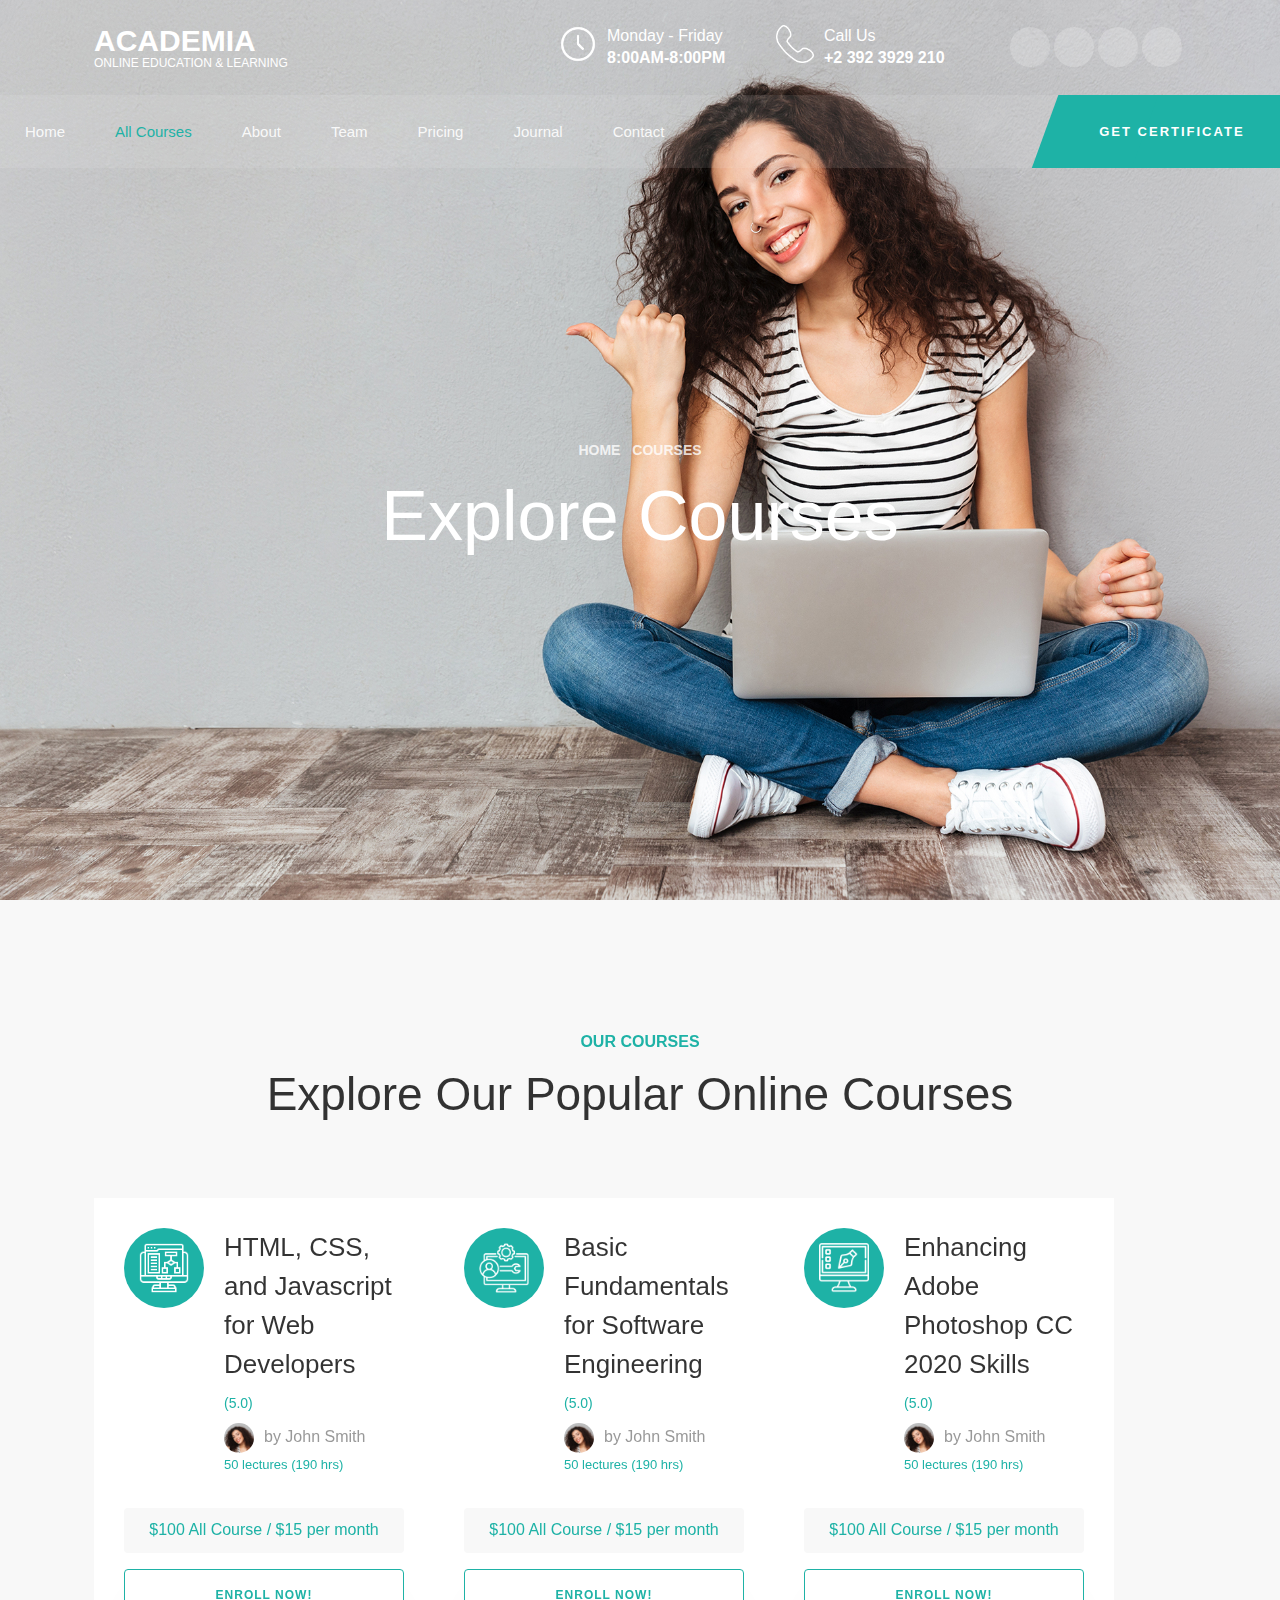
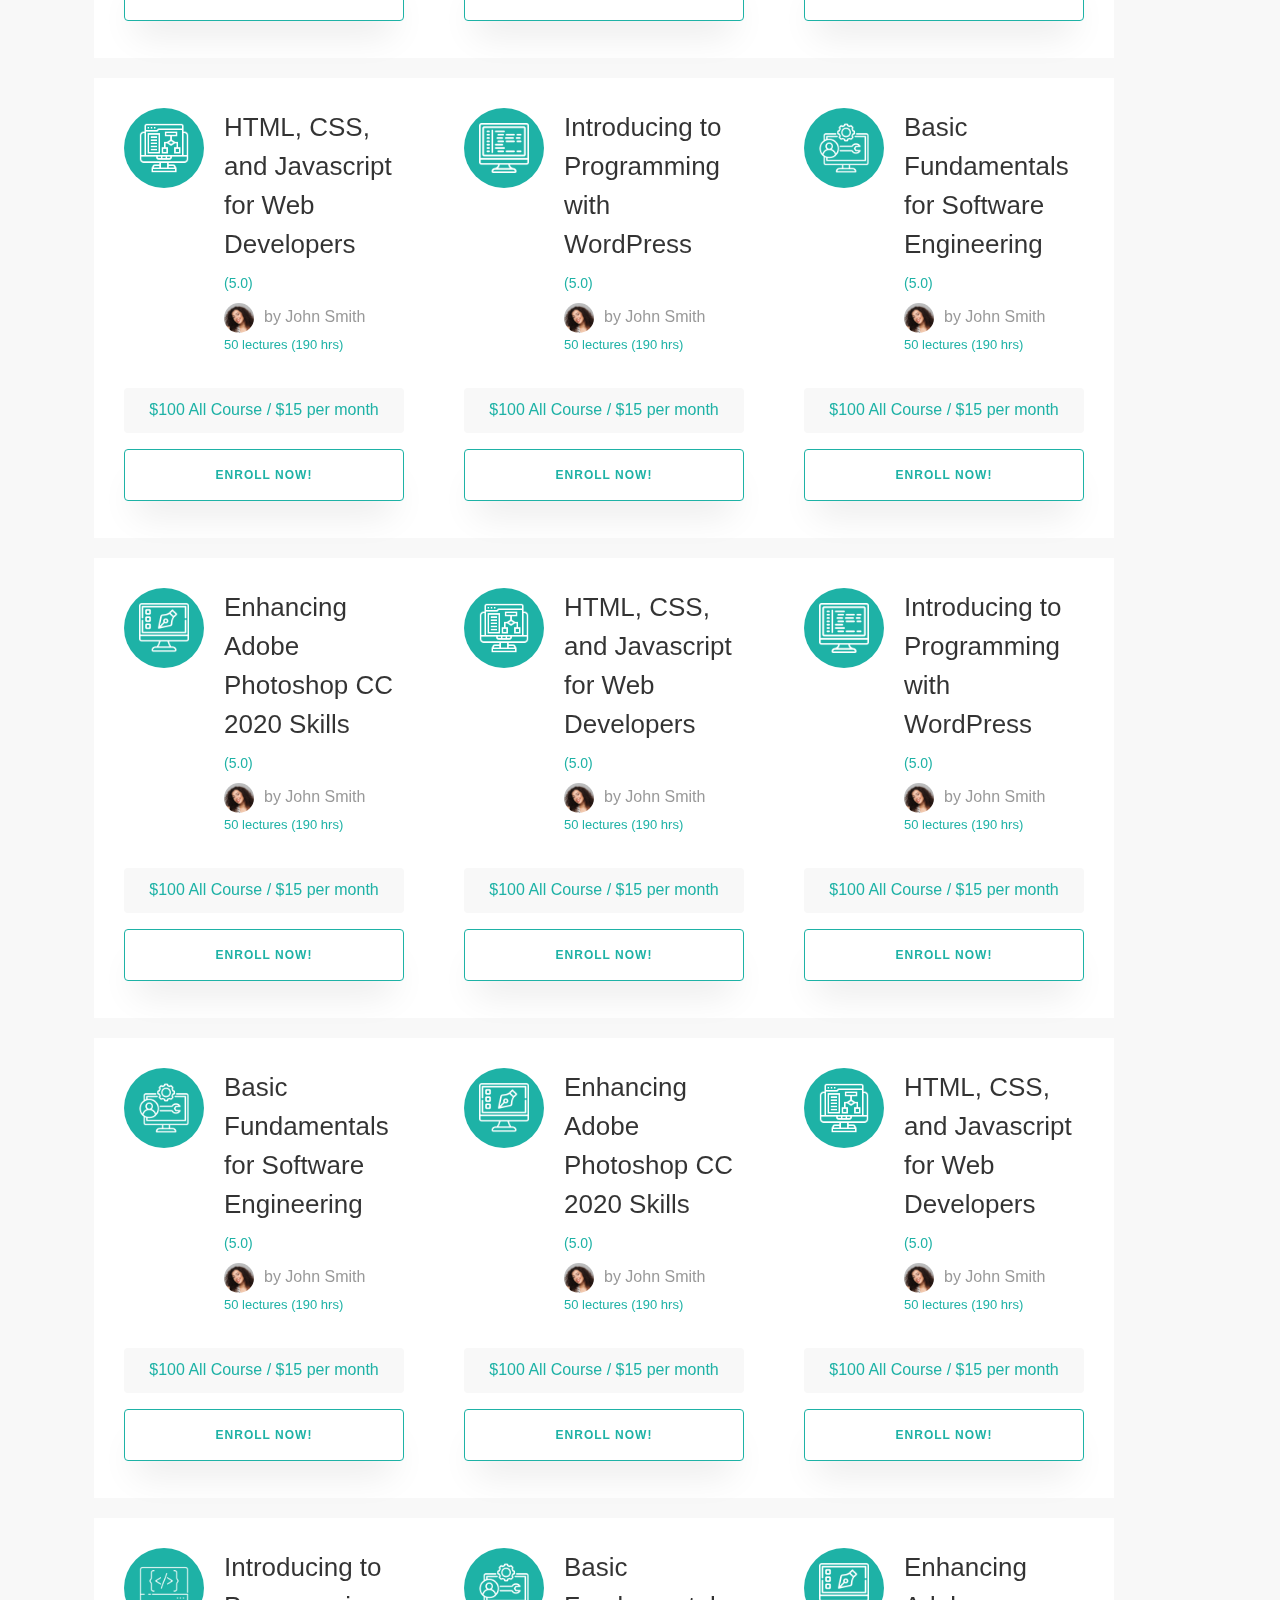
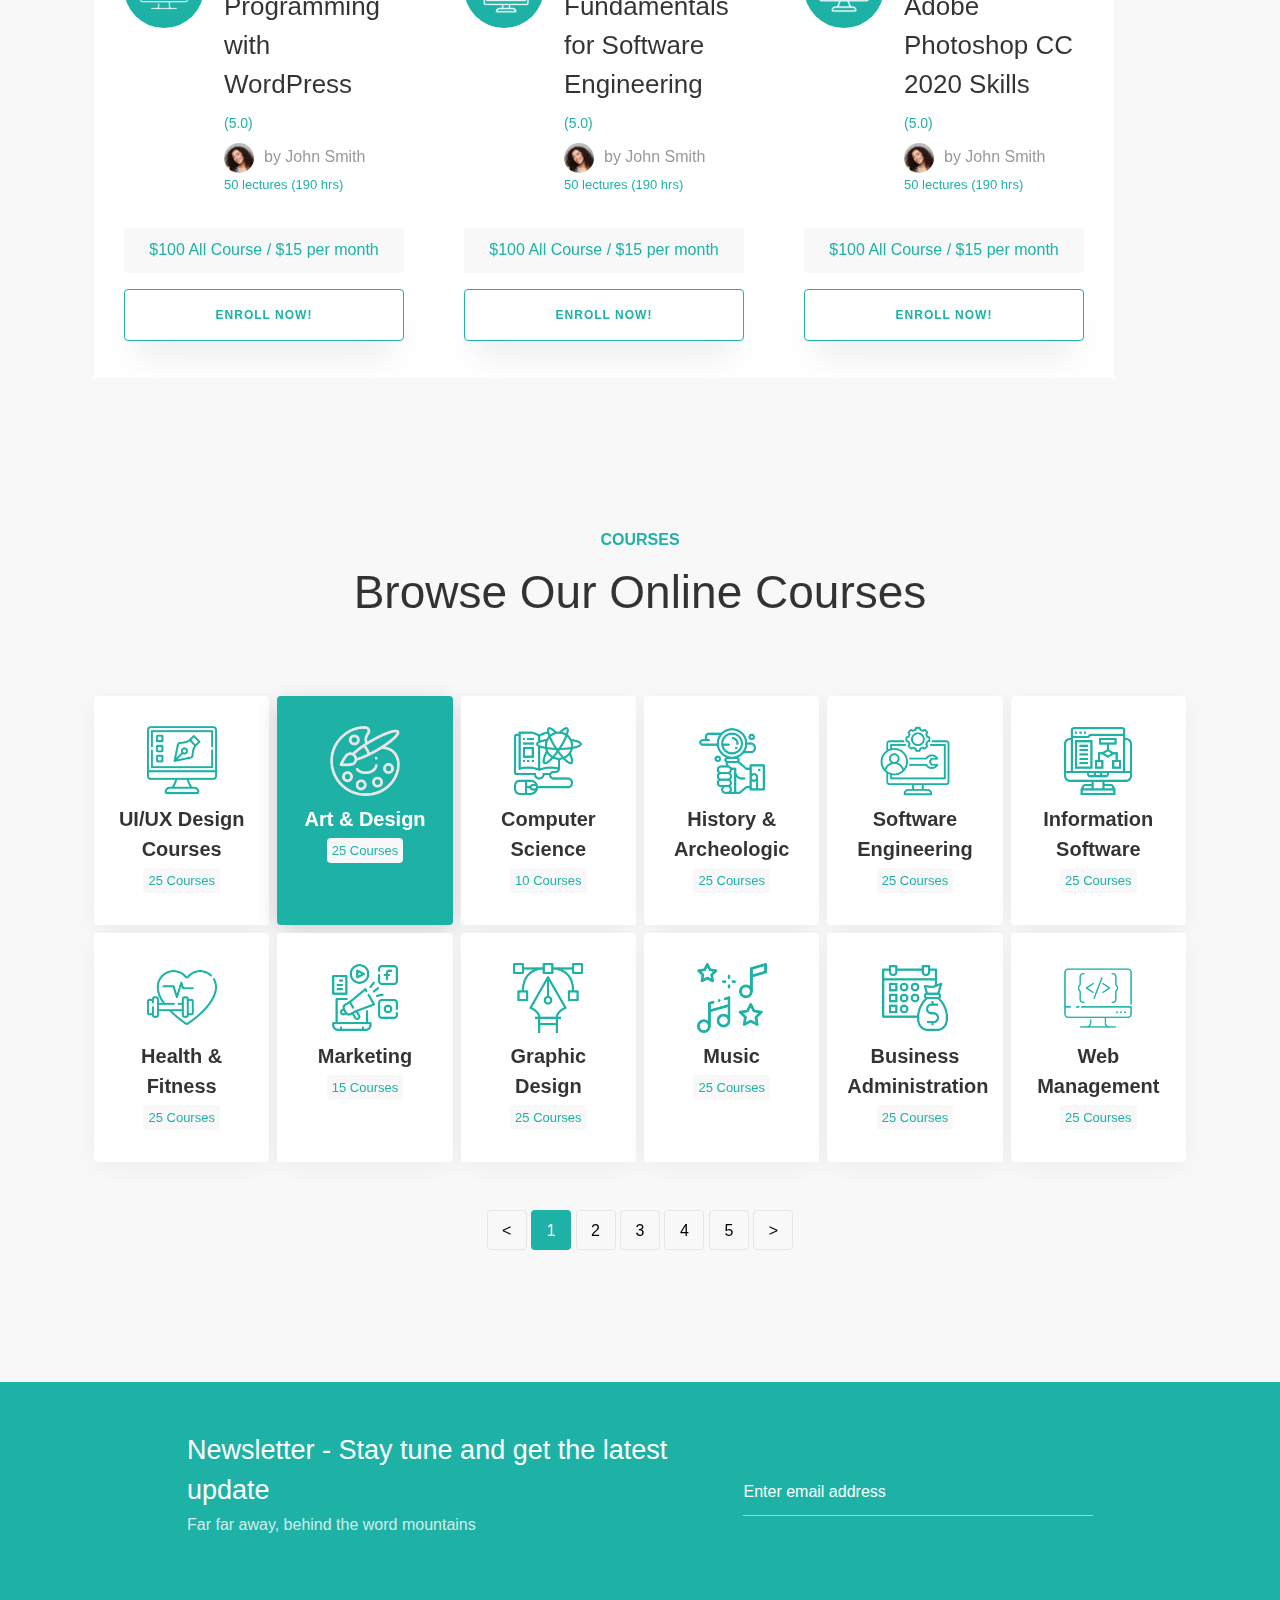
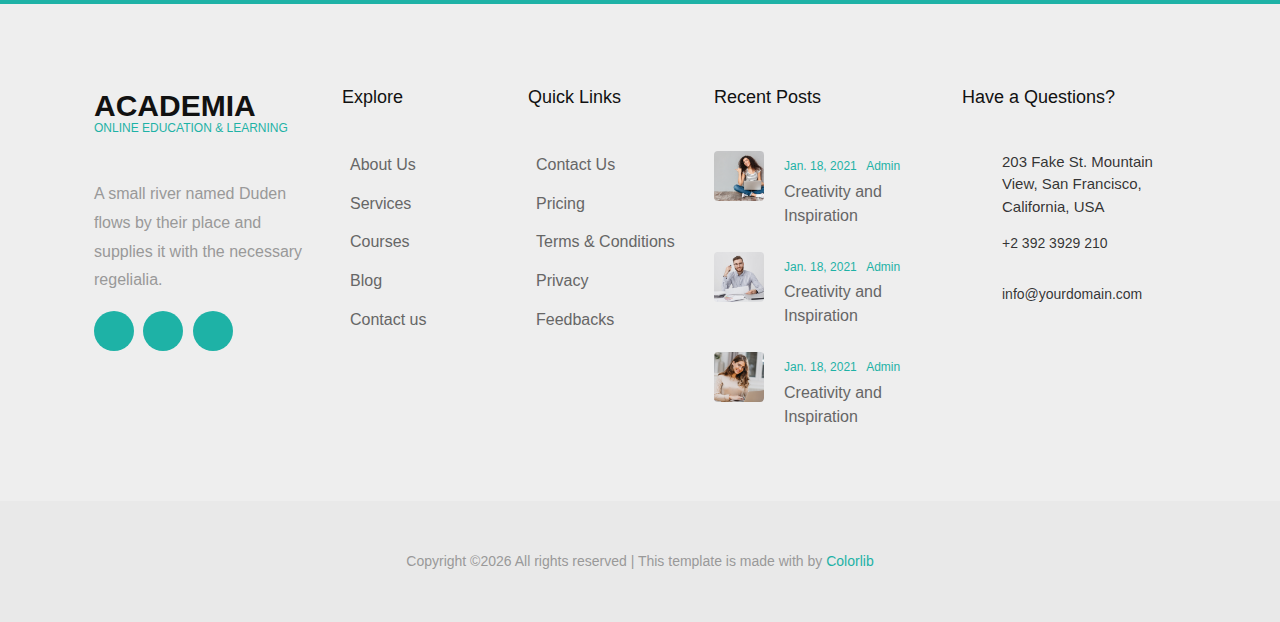
<file: html/courses.html>
<!DOCTYPE html>
<html lang="en">
<head>
    <meta charset="UTF-8">
    <meta name="viewport" content="width=device-width, initial-scale=1">
    <meta http-equiv="X-UA-compatible" content="IE=edge">
    <meta name="description" content="Online Education & Learning">
    <meta name="keywords" content="Academia, Online Education, Learning">
    <meta name="author" content="Murad Hossain">
    <title>ACADEMIA | Online Education & Learning</title>
    <!-- tns link  -->
    <link rel="stylesheet" href="../css/tns.css">
    <!-- bootstrap css link  -->
    <link rel="stylesheet" href="../css/bootstrap.min.css">
    <!-- aos link  -->
    <link rel="stylesheet" href="../css/aos.css">
    <!-- main css link below -->
    <link rel="stylesheet" href="../style.css">
    <!-- font awesome cdn link below -->
    <link rel="stylesheet" href="https://cdnjs.cloudflare.com/ajax/libs/font-awesome/6.6.0/css/all.min.css" integrity="sha512-Kc323vGBEqzTmouAECnVceyQqyqdsSiqLQISBL29aUW4U/M7pSPA/gEUZQqv1cwx4OnYxTxve5UMg5GT6L4JJg==" crossorigin="anonymous" referrerpolicy="no-referrer">
</head>
<body>
    <header>
      <!-- topbar start  -->
      <div class="topbar">
        <div class="container bg-transparent">
          <div class="row">
            <div class="col-md col-xl-5 d-flex align-items-center">
              <a class="navbar-brand align-items-center topbar_style" href="../index.html">Academia
                <span>Online Education &amp; Learning</span>
              </a>
            </div>
          <div class="col-md d-flex align-items-center">
            <div class="con d-flex">
              <div class="icon"><span class="flaticon-clock"><img src="../images/icon/clock-time.png" alt="clock-time"></span></div>
              <div class="text">
                <span>Monday - Friday</span>
                <strong>8:00AM-8:00PM</strong>
              </div>
            </div>
          </div>
          <div class="col-md d-flex align-items-center">
            <div class="con d-flex">
              <div class="icon"><span class="flaticon-telephone"><img src="../images/icon/telephone-call.png" alt="telephone-call"></span></div>
              <div class="text">
                <span>Call Us</span>
                <strong>+2 392 3929 210</strong>
              </div>
            </div>
          </div>
          <div class="col-md d-flex justify-content-end align-items-center">
            <div class="social-media">
              <p class="mb-0 d-flex">
                <a href="#" class="d-flex align-items-center justify-content-center"><span class="fa-brands fa-facebook-f"></span></a>
                <a href="#" class="d-flex align-items-center justify-content-center"><span class="fa-brands fa-twitter"></span></a>
                <a href="#" class="d-flex align-items-center justify-content-center"><span class="fa-brands fa-instagram"></span></a>
                <a href="#" class="d-flex align-items-center justify-content-center"><span class="fa-brands fa-dribbble"></span></a>
              </p>
            </div>
          </div>
        </div>
      </div>
    </div>
    <!-- topbar end  -->

    <!-- navbar start  -->
    <nav class="navbar navbar-expand-lg  acaol-navbar-light">
      <div class="container-xl">
        <!-- <a class="navbar-brand align-items-center" href="index.html">Academia</a> -->
        <a href="#" class="btn-custom order-lg-last">Get Certificate</a>
        <button class="navbar-toggler" type="button" data-bs-toggle="collapse" data-bs-target="#navbarSupportedContent" aria-controls="navbarSupportedContent" aria-expanded="false" aria-label="Toggle navigation">
          <span class="fa fa-bars"></span> Menu
        </button>
        <div class="collapse navbar-collapse" id="navbarSupportedContent">
          <ul class="navbar-nav me-auto mb-2 mb-lg-0">
            <li class="nav-item"><a class="nav-link" href="../index.html">Home</a></li>
            <li class="nav-item"><a class="nav-link active" href="courses.html">All Courses</a></li>
            <li class="nav-item"><a class="nav-link" href="about.html">About</a></li>
            <li class="nav-item"><a class="nav-link" href="team.html">Team</a></li>
            <li class="nav-item"><a class="nav-link" href="pricing.html">Pricing</a></li>
            <li class="nav-item"><a class="nav-link" href="blog.html">Journal</a></li>
            <li class="nav-item"><a class="nav-link" href="contact.html">Contact</a></li>
          </ul>
        </div>
      </div>
    </nav>
    <!-- navbar end -->

    <!-- banner start -->
    <section class="banner-wrap" style="background-image: url('../images/bg_2.jpg');">
      <div class="overlay"></div>
          <div class="container">
            <div class="row no-gutters slider-text align-items-center justify-content-center">
              <div class="col-md-9 pt-5 mt-5 text-center">
                <p class="breadcrumbs"><span class="me-2"><a href="../index.html">HOME <i class="fa fa-chevron-right"></i></a></span> <span>COURSES <i class="fa fa-chevron-right"></i></span></p>
                <h1 class="mb-0 bread">Explore Courses</h1>
              </div>
            </div>
          </div>
        </section>
      <!-- banner end  -->
    </header>
    <main>
          <section class="ftco-section courses-section ftco-no-pb">
            <div class="container">
              <div class="row justify-content-center pb-4">
                <div class="col-md-10 text-center heading-section aos-init aos-animate" data-aos="fade-up">
                  <span class="subheading">Our Courses</span>
                  <h2 class="mb-5">Explore Our Popular Online Courses</h2>
                </div>
              </div>

              <div class="d-flex flex-wrap">
                <div class="courses aos-init aos-animate" data-aos="flip-left" data-aos-delay="100" data-aos-duration="1000">
                  <div class="d-flex">
                    <div class="icon"><span class="flaticon-algorithm"><img src="../images/icon/algorithm.png" alt=""></span></div>
                    <div class="text">
                      <h2>HTML, CSS, and Javascript for Web Developers</h2>
                      <p class="rate">
                        <span class="fa-solid fa-star"></span>
                        <span class="fa-solid fa-star"></span>
                        <span class="fa-solid fa-star"></span>
                        <span class="fa-solid fa-star"></span>
                        <span class="fa-solid fa-star"></span>
                        <span>(5.0)</span>
                      </p>
                      <div class="author-wrap d-flex align-items-center">
                        <div class="img" style="background-image: url(../images/author-1.jpg);"></div>
                        <span class="author">by John Smith</span>
                      </div>
                      <p class="lec"><a href="#">50 lectures (190 hrs)</a></p>
                    </div>
                  </div>
                  <div class="text-center bg-light rounded py-2 my-3">
                    <p class="course-price mb-0"><span>$100 All Course</span> / <span>$15 per month</span></p>
                  </div>
                  <div class="text-center">
                    <a href="#" class="btn d-block btn-primary btn-outline-primary py-3">Enroll Now!</a>
                  </div>
                </div>

                      <div class="courses aos-init aos-animate" data-aos="flip-left" data-aos-delay="100" data-aos-duration="1000">
                        <div class="d-flex">
                          <div class="icon"><span class="flaticon-engineer"><img src="../images/icon/software-engineer.png" alt=""></span></div>
                          <div class="text">
                            <h2>Basic Fundamentals for Software Engineering</h2>
                            <p class="rate">
                              <span class="fa-solid fa-star"></span>
                              <span class="fa-solid fa-star"></span>
                              <span class="fa-solid fa-star"></span>
                              <span class="fa-solid fa-star"></span>
                              <span class="fa-solid fa-star"></span>
                              <span>(5.0)</span>
                            </p>
                            <div class="author-wrap d-flex align-items-center">
                              <div class="img" style="background-image: url(../images/author-1.jpg);"></div>
                              <span class="author">by John Smith</span>
                            </div>
                            <p class="lec"><a href="#">50 lectures (190 hrs)</a></p>
                          </div>
                        </div>
                        <div class="text-center bg-light rounded py-2 my-3">
                          <p class="course-price mb-0"><span>$100 All Course</span> / <span>$15 per month</span></p>
                        </div>
                        <div class="text-center">
                          <a href="#" class="btn d-block btn-primary btn-outline-primary py-3">Enroll Now!</a>
                        </div>
                      </div>
                    
                      <div class="courses aos-init aos-animate" data-aos="flip-left" data-aos-delay="100" data-aos-duration="1000">
                        <div class="d-flex">
                          <div class="icon"><span class="flaticon-design"><img src="../images/icon/design.png" alt=""></span></div>
                          <div class="text">
                            <h2>Enhancing Adobe Photoshop CC 2020 Skills</h2>
                            <p class="rate">
                              <span class="fa-solid fa-star"></span>
                              <span class="fa-solid fa-star"></span>
                              <span class="fa-solid fa-star"></span>
                              <span class="fa-solid fa-star"></span>
                              <span class="fa-solid fa-star"></span>
                              <span>(5.0)</span>
                            </p>
                            <div class="author-wrap d-flex align-items-center">
                              <div class="img" style="background-image: url(../images/author-1.jpg);"></div>
                              <span class="author">by John Smith</span>
                            </div>
                            <p class="lec"><a href="#">50 lectures (190 hrs)</a></p>
                          </div>
                        </div>
                        <div class="text-center bg-light rounded py-2 my-3">
                          <p class="course-price mb-0"><span>$100 All Course</span> / <span>$15 per month</span></p>
                        </div>
                        <div class="text-center">
                          <a href="#" class="btn d-block btn-primary btn-outline-primary py-3">Enroll Now!</a>
                        </div>
                      </div>
                    
                      <div class="courses aos-init aos-animate" data-aos="flip-left" data-aos-delay="100" data-aos-duration="1000">
                        <div class="d-flex">
                          <div class="icon"><span class="flaticon-algorithm"><img src="../images/icon/algorithm.png" alt=""></span></div>
                          <div class="text">
                            <h2>HTML, CSS, and Javascript for Web Developers</h2>
                            <p class="rate">
                              <span class="fa-solid fa-star"></span>
                              <span class="fa-solid fa-star"></span>
                              <span class="fa-solid fa-star"></span>
                              <span class="fa-solid fa-star"></span>
                              <span class="fa-solid fa-star"></span>
                              <span>(5.0)</span>
                            </p>
                            <div class="author-wrap d-flex align-items-center">
                              <div class="img" style="background-image: url(../images/author-1.jpg);"></div>
                              <span class="author">by John Smith</span>
                            </div>
                            <p class="lec"><a href="#">50 lectures (190 hrs)</a></p>
                          </div>
                        </div>
                        <div class="text-center bg-light rounded py-2 my-3">
                          <p class="course-price mb-0"><span>$100 All Course</span> / <span>$15 per month</span></p>
                        </div>
                        <div class="text-center">
                          <a href="#" class="btn d-block btn-primary btn-outline-primary py-3">Enroll Now!</a>
                        </div>
                      </div>
                    
                      <div class="courses aos-init aos-animate" data-aos="flip-left" data-aos-delay="100" data-aos-duration="1000">
                        <div class="d-flex">
                          <div class="icon">
                            <span class="flaticon-coding"><img src="../images/icon/coding-language.png" alt=""></span>
                          </div>
                          <div class="text">
                            <h2>Introducing to Programming with WordPress </h2>
                            <p class="rate">
                              <span class="fa-solid fa-star"></span>
                              <span class="fa-solid fa-star"></span>
                              <span class="fa-solid fa-star"></span>
                              <span class="fa-solid fa-star"></span>
                              <span class="fa-solid fa-star"></span>
                              <span>(5.0)</span>
                            </p>
                            <div class="author-wrap d-flex align-items-center">
                              <div class="img" style="background-image: url(../images/author-1.jpg);"></div>
                              <span class="author">by John Smith</span>
                            </div>
                            <p class="lec"><a href="#">50 lectures (190 hrs)</a></p>
                          </div>
                        </div>
                        <div class="text-center bg-light rounded py-2 my-3">
                          <p class="course-price mb-0"><span>$100 All Course</span> / <span>$15 per month</span></p>
                        </div>
                        <div class="text-center">
                          <a href="#" class="btn d-block btn-primary btn-outline-primary py-3">Enroll Now!</a>
                        </div>
                      </div>
                    
                      <div class="courses aos-init aos-animate" data-aos="flip-left" data-aos-delay="100" data-aos-duration="1000">
                        <div class="d-flex">
                          <div class="icon"><span class="flaticon-engineer"><img src="../images/icon/software-engineer.png" alt=""></span></div>
                          <div class="text">
                            <h2>Basic Fundamentals for Software Engineering</h2>
                            <p class="rate">
                              <span class="fa-solid fa-star"></span>
                              <span class="fa-solid fa-star"></span>
                              <span class="fa-solid fa-star"></span>
                              <span class="fa-solid fa-star"></span>
                              <span class="fa-solid fa-star"></span>
                              <span>(5.0)</span>
                            </p>
                            <div class="author-wrap d-flex align-items-center">
                              <div class="img" style="background-image: url(../images/author-1.jpg);"></div>
                              <span class="author">by John Smith</span>
                            </div>
                            <p class="lec"><a href="#">50 lectures (190 hrs)</a></p>
                          </div>
                        </div>
                        <div class="text-center bg-light rounded py-2 my-3">
                          <p class="course-price mb-0"><span>$100 All Course</span> / <span>$15 per month</span></p>
                        </div>
                        <div class="text-center">
                          <a href="#" class="btn d-block btn-primary btn-outline-primary py-3">Enroll Now!</a>
                        </div>
                      </div>
                    
                      <div class="courses aos-init aos-animate" data-aos="flip-left" data-aos-delay="100" data-aos-duration="1000">
                        <div class="d-flex">
                          <div class="icon"><span class="flaticon-design"><img src="../images/icon/design.png" alt=""></span></div>
                          <div class="text">
                            <h2>Enhancing Adobe Photoshop CC 2020 Skills</h2>
                            <p class="rate">
                              <span class="fa-solid fa-star"></span>
                              <span class="fa-solid fa-star"></span>
                              <span class="fa-solid fa-star"></span>
                              <span class="fa-solid fa-star"></span>
                              <span class="fa-solid fa-star"></span>
                              <span>(5.0)</span>
                            </p>
                            <div class="author-wrap d-flex align-items-center">
                              <div class="img" style="background-image: url(../images/author-1.jpg);"></div>
                              <span class="author">by John Smith</span>
                            </div>
                            <p class="lec"><a href="#">50 lectures (190 hrs)</a></p>
                          </div>
                        </div>
                        <div class="text-center bg-light rounded py-2 my-3">
                          <p class="course-price mb-0"><span>$100 All Course</span> / <span>$15 per month</span></p>
                        </div>
                        <div class="text-center">
                          <a href="#" class="btn d-block btn-primary btn-outline-primary py-3">Enroll Now!</a>
                        </div>
                      </div>
                    
                      <div class="courses aos-init aos-animate" data-aos="flip-left" data-aos-delay="100" data-aos-duration="1000">
                        <div class="d-flex">
                          <div class="icon"><span class="flaticon-algorithm"><img src="../images/icon/algorithm.png" alt=""></span></div>
                          <div class="text">
                            <h2>HTML, CSS, and Javascript for Web Developers</h2>
                            <p class="rate">
                              <span class="fa-solid fa-star"></span>
                              <span class="fa-solid fa-star"></span>
                              <span class="fa-solid fa-star"></span>
                              <span class="fa-solid fa-star"></span>
                              <span class="fa-solid fa-star"></span>
                              <span>(5.0)</span>
                            </p>
                            <div class="author-wrap d-flex align-items-center">
                              <div class="img" style="background-image: url(../images/author-1.jpg);"></div>
                              <span class="author">by John Smith</span>
                            </div>
                            <p class="lec"><a href="#">50 lectures (190 hrs)</a></p>
                          </div>
                        </div>
                        <div class="text-center bg-light rounded py-2 my-3">
                          <p class="course-price mb-0"><span>$100 All Course</span> / <span>$15 per month</span></p>
                        </div>
                        <div class="text-center">
                          <a href="#" class="btn d-block btn-primary btn-outline-primary py-3">Enroll Now!</a>
                        </div>
                      </div>
                    
                      <div class="courses aos-init aos-animate" data-aos="flip-left" data-aos-delay="100" data-aos-duration="1000">
                        <div class="d-flex">
                          <div class="icon"><span class="flaticon-coding"><img src="../images/icon/coding-language.png" alt=""></span></div>
                          <div class="text">
                            <h2>Introducing to Programming with WordPress </h2>
                            <p class="rate">
                              <span class="fa-solid fa-star"></span>
                              <span class="fa-solid fa-star"></span>
                              <span class="fa-solid fa-star"></span>
                              <span class="fa-solid fa-star"></span>
                              <span class="fa-solid fa-star"></span>
                              <span>(5.0)</span>
                            </p>
                            <div class="author-wrap d-flex align-items-center">
                              <div class="img" style="background-image: url(../images/author-1.jpg);"></div>
                              <span class="author">by John Smith</span>
                            </div>
                            <p class="lec"><a href="#">50 lectures (190 hrs)</a></p>
                          </div>
                        </div>
                        <div class="text-center bg-light rounded py-2 my-3">
                          <p class="course-price mb-0"><span>$100 All Course</span> / <span>$15 per month</span></p>
                        </div>
                        <div class="text-center">
                          <a href="#" class="btn d-block btn-primary btn-outline-primary py-3">Enroll Now!</a>
                        </div>
                      </div>
                    
                      <div class="courses aos-init aos-animate" data-aos="flip-left" data-aos-delay="100" data-aos-duration="1000">
                        <div class="d-flex">
                          <div class="icon"><span class="flaticon-engineer"><img src="../images/icon/software-engineer.png" alt=""></span></div>
                          <div class="text">
                            <h2>Basic Fundamentals for Software Engineering</h2>
                            <p class="rate">
                              <span class="fa-solid fa-star"></span>
                              <span class="fa-solid fa-star"></span>
                              <span class="fa-solid fa-star"></span>
                              <span class="fa-solid fa-star"></span>
                              <span class="fa-solid fa-star"></span>
                              <span>(5.0)</span>
                            </p>
                            <div class="author-wrap d-flex align-items-center">
                              <div class="img" style="background-image: url(../images/author-1.jpg);"></div>
                              <span class="author">by John Smith</span>
                            </div>
                            <p class="lec"><a href="#">50 lectures (190 hrs)</a></p>
                          </div>
                        </div>
                        <div class="text-center bg-light rounded py-2 my-3">
                          <p class="course-price mb-0"><span>$100 All Course</span> / <span>$15 per month</span></p>
                        </div>
                        <div class="text-center">
                          <a href="#" class="btn d-block btn-primary btn-outline-primary py-3">Enroll Now!</a>
                        </div>
                      </div>
                    
                      <div class="courses aos-init aos-animate" data-aos="flip-left" data-aos-delay="100" data-aos-duration="1000">
                        <div class="d-flex">
                          <div class="icon"><span class="flaticon-design"><img src="../images/icon/design.png" alt=""></span></div>
                          <div class="text">
                            <h2>Enhancing Adobe Photoshop CC 2020 Skills</h2>
                            <p class="rate">
                              <span class="fa-solid fa-star"></span>
                              <span class="fa-solid fa-star"></span>
                              <span class="fa-solid fa-star"></span>
                              <span class="fa-solid fa-star"></span>
                              <span class="fa-solid fa-star"></span>
                              <span>(5.0)</span>
                            </p>
                            <div class="author-wrap d-flex align-items-center">
                              <div class="img" style="background-image: url(../images/author-1.jpg);"></div>
                              <span class="author">by John Smith</span>
                            </div>
                            <p class="lec"><a href="#">50 lectures (190 hrs)</a></p>
                          </div>
                        </div>
                        <div class="text-center bg-light rounded py-2 my-3">
                          <p class="course-price mb-0"><span>$100 All Course</span> / <span>$15 per month</span></p>
                        </div>
                        <div class="text-center">
                          <a href="#" class="btn d-block btn-primary btn-outline-primary py-3">Enroll Now!</a>
                        </div>
                      </div>
                    
                      <div class="courses aos-init aos-animate" data-aos="flip-left" data-aos-delay="100" data-aos-duration="1000">
                        <div class="d-flex">
                          <div class="icon"><span class="flaticon-algorithm"><img src="../images/icon/algorithm.png" alt=""></span></div>
                          <div class="text">
                            <h2>HTML, CSS, and Javascript for Web Developers</h2>
                            <p class="rate">
                              <span class="fa-solid fa-star"></span>
                              <span class="fa-solid fa-star"></span>
                              <span class="fa-solid fa-star"></span>
                              <span class="fa-solid fa-star"></span>
                              <span class="fa-solid fa-star"></span>
                              <span>(5.0)</span>
                            </p>
                            <div class="author-wrap d-flex align-items-center">
                              <div class="img" style="background-image: url(../images/author-1.jpg);"></div>
                              <span class="author">by John Smith</span>
                            </div>
                            <p class="lec"><a href="#">50 lectures (190 hrs)</a></p>
                          </div>
                        </div>
                        <div class="text-center bg-light rounded py-2 my-3">
                          <p class="course-price mb-0"><span>$100 All Course</span> / <span>$15 per month</span></p>
                        </div>
                        <div class="text-center">
                          <a href="#" class="btn d-block btn-primary btn-outline-primary py-3">Enroll Now!</a>
                        </div>
                      </div>
                    
                      <div class="courses aos-init aos-animate" data-aos="flip-left" data-aos-delay="100" data-aos-duration="1000">
                        <div class="d-flex">
                          <div class="icon"><span class="flaticon-coding"><img src="../images/icon/coding.png" alt=""></span></div>
                          <div class="text">
                            <h2>Introducing to Programming with WordPress </h2>
                            <p class="rate">
                              <span class="fa-solid fa-star"></span>
                              <span class="fa-solid fa-star"></span>
                              <span class="fa-solid fa-star"></span>
                              <span class="fa-solid fa-star"></span>
                              <span class="fa-solid fa-star"></span>
                              <span>(5.0)</span>
                            </p>
                            <div class="author-wrap d-flex align-items-center">
                              <div class="img" style="background-image: url(../images/author-1.jpg);"></div>
                              <span class="author">by John Smith</span>
                            </div>
                            <p class="lec"><a href="#">50 lectures (190 hrs)</a></p>
                          </div>
                        </div>
                        <div class="text-center bg-light rounded py-2 my-3">
                          <p class="course-price mb-0"><span>$100 All Course</span> / <span>$15 per month</span></p>
                        </div>
                        <div class="text-center">
                          <a href="#" class="btn d-block btn-primary btn-outline-primary py-3">Enroll Now!</a>
                        </div>
                      </div>
                      
                      <div class="courses aos-init aos-animate" data-aos="flip-left" data-aos-delay="100" data-aos-duration="1000">
                        <div class="d-flex">
                          <div class="icon"><span class="flaticon-engineer"><img src="../images/icon/software-engineer.png" alt=""></span></div>
                          <div class="text">
                            <h2>Basic Fundamentals for Software Engineering</h2>
                            <p class="rate">
                              <span class="fa-solid fa-star"></span>
                              <span class="fa-solid fa-star"></span>
                              <span class="fa-solid fa-star"></span>
                              <span class="fa-solid fa-star"></span>
                              <span class="fa-solid fa-star"></span>
                              <span>(5.0)</span>
                            </p>
                            <div class="author-wrap d-flex align-items-center">
                              <div class="img" style="background-image: url(../images/author-1.jpg);"></div>
                              <span class="author">by John Smith</span>
                            </div>
                            <p class="lec"><a href="#">50 lectures (190 hrs)</a></p>
                          </div>
                        </div>
                        <div class="text-center bg-light rounded py-2 my-3">
                          <p class="course-price mb-0"><span>$100 All Course</span> / <span>$15 per month</span></p>
                        </div>
                        <div class="text-center">
                          <a href="#" class="btn d-block btn-primary btn-outline-primary py-3">Enroll Now!</a>
                        </div>
                      </div>
                      
                      <div class="courses aos-init aos-animate" data-aos="flip-left" data-aos-delay="100" data-aos-duration="1000">
                        <div class="d-flex">
                          <div class="icon"><span class="flaticon-design"><img src="../images/icon/design.png" alt=""></span></div>
                          <div class="text">
                            <h2>Enhancing Adobe Photoshop CC 2020 Skills</h2>
                            <p class="rate">
                              <span class="fa-solid fa-star"></span>
                              <span class="fa-solid fa-star"></span>
                              <span class="fa-solid fa-star"></span>
                              <span class="fa-solid fa-star"></span>
                              <span class="fa-solid fa-star"></span>
                              <span>(5.0)</span>
                            </p>
                            <div class="author-wrap d-flex align-items-center">
                              <div class="img" style="background-image: url(../images/author-1.jpg);"></div>
                              <span class="author">by John Smith</span>
                            </div>
                            <p class="lec"><a href="#">50 lectures (190 hrs)</a></p>
                          </div>
                        </div>
                        <div class="text-center bg-light rounded py-2 my-3">
                          <p class="course-price mb-0"><span>$100 All Course</span> / <span>$15 per month</span></p>
                        </div>
                        <div class="text-center">
                          <a href="#" class="btn d-block btn-primary btn-outline-primary py-3">Enroll Now!</a>
                        </div>
                      </div>
                    </div>
                  </div>
                </section>

          <section class="ftco-section">
            <div class="container-xl">
              <div class="row justify-content-center">
                <div class="col-md-8 heading-section text-center mb-5 aos-init aos-animate" data-aos="fade-up" data-aos-duration="1000">
                  <span class="subheading">Courses</span>
                  <h2 class="mb-4">Browse Our Online Courses</h2>
                </div>
              </div>
              <div class="row g-lg-2 justify-content-center">
                <div class="col-md-3 col-xl-2 text-center d-flex align-items-stretch aos-init aos-animate" data-aos="fade-up" data-aos-delay="100" data-aos-duration="1000">
                  <a href="#" class="services-2">
                    <div class="icon"><span class="flaticon-design"><img src="../images/icon/design-color.png" alt="design-color" class="service-2_1"></span></div>
                    <div class="text">
                      <h2>UI/UX Design Courses</h2>
                      <span>25 Courses</span>
                    </div>
                  </a>
                </div>
                <div class="col-md-3 col-xl-2 text-center d-flex align-items-stretch aos-init aos-animate" data-aos="fade-up" data-aos-delay="200" data-aos-duration="1000">
                  <a href="#" class="services-2 active">
                    <div class="icon"><span class="flaticon-paint-palette"><img src="../images/icon/paint-palette.png" alt="paint-palette"></span></div>
                    <div class="text">
                      <h2>Art &amp; Design</h2>
                      <span>25 Courses</span>
                    </div>
                  </a>
                </div>
                <div class="col-md-3 col-xl-2 text-center d-flex align-items-stretch aos-init aos-animate" data-aos="fade-up" data-aos-delay="300" data-aos-duration="1000">
                  <a href="#" class="services-2">
                    <div class="icon"><span class="flaticon-computer-science"><img src="../images/icon/computer-science-color.png" alt="computer-science-color" class="service-2_2"></span></div>
                    <div class="text">
                      <h2>Computer Science</h2>
                      <span>10 Courses</span>
                    </div>
                  </a>
                </div>
                <div class="col-md-3 col-xl-2 text-center d-flex align-items-stretch aos-init aos-animate" data-aos="fade-up" data-aos-delay="400" data-aos-duration="1000">
                  <a href="#" class="services-2">
                    <div class="icon"><span class="flaticon-magnifying-glass"><img src="../images/icon/magnifying-glass-color.png" alt="magnifying-glass-color" class="service-2_3"></span></div>
                    <div class="text">
                      <h2>History &amp; Archeologic</h2>
                      <span>25 Courses</span>
                    </div>
                  </a>
                </div>
                <div class="col-md-3 col-xl-2 text-center d-flex align-items-stretch aos-init aos-animate" data-aos="fade-up" data-aos-delay="400" data-aos-duration="1000">
                  <a href="#" class="services-2">
                    <div class="icon"><span class="flaticon-engineer"><img src="../images/icon/software-engineer-color.png" alt="software-engineer" class="service-2_4"></span></div>
                    <div class="text">
                      <h2>Software Engineering</h2>
                      <span>25 Courses</span>
                    </div>
                  </a>
                </div>
                <div class="col-md-3 col-xl-2 text-center d-flex align-items-stretch aos-init aos-animate" data-aos="fade-up" data-aos-delay="400" data-aos-duration="1000">
                  <a href="#" class="services-2">
                    <div class="icon"><span class="flaticon-algorithm"><img src="../images/icon/algorithm-color.png" alt="algorithm-color" class="service-2_5"></span></div>
                    <div class="text">
                      <h2>Information Software</h2>
                      <span>25 Courses</span>
                    </div>
                  </a>
                </div>
                <div class="col-md-3 col-xl-2 text-center d-flex align-items-stretch aos-init aos-animate" data-aos="fade-up" data-aos-delay="100" data-aos-duration="1000">
                  <a href="#" class="services-2">
                    <div class="icon"><span class="flaticon-dumbbell"><img src="../images/icon/dumbbell-color.png" alt="dumbbell-color" class="service-2_6"></span></div>
                    <div class="text">
                      <h2>Health &amp; Fitness</h2>
                      <span>25 Courses</span>
                    </div>
                  </a>
                </div>
                <div class="col-md-3 col-xl-2 text-center d-flex align-items-stretch aos-init aos-animate" data-aos="fade-up" data-aos-delay="200" data-aos-duration="1000">
                  <a href="#" class="services-2">
                    <div class="icon"><span class="flaticon-bullhorn"><img src="../images/icon/bullhorn-color.png" alt="bullhorn-color" class="service-2_7"></span></div>
                    <div class="text">
                      <h2>Marketing</h2>
                      <span>15 Courses</span>
                    </div>
                  </a>
                </div>
                <div class="col-md-3 col-xl-2 text-center d-flex align-items-stretch aos-init aos-animate" data-aos="fade-up" data-aos-delay="300" data-aos-duration="1000">
                  <a href="#" class="services-2">
                    <div class="icon"><span class="flaticon-vector"><img src="../images/icon/vector-art-color.png" alt="vector-art-color" class="service-2_8"></span></div>
                    <div class="text">
                      <h2>Graphic Design</h2>
                      <span>25 Courses</span>
                    </div>
                  </a>
                </div>
                <div class="col-md-3 col-xl-2 text-center d-flex align-items-stretch aos-init aos-animate" data-aos="fade-up" data-aos-delay="400" data-aos-duration="1000">
                  <a href="#" class="services-2">
                    <div class="icon"><span class="flaticon-musical-notes"><img src="../images/icon/musical-notes-color.png" alt="musical-notes-color" class="service-2_9"></span></div>
                    <div class="text">
                      <h2>Music</h2>
                      <span>25 Courses</span>
                    </div>
                  </a>
                </div>
                <div class="col-md-3 col-xl-2 text-center d-flex align-items-stretch aos-init aos-animate" data-aos="fade-up" data-aos-delay="400" data-aos-duration="1000">
                  <a href="#" class="services-2">
                    <div class="icon"><span class="flaticon-calendar-1"><img src="../images/icon/calendar-color.png" alt="calendar-color" class="service-2_10"></span></div>
                    <div class="text">
                      <h2>Business Administration</h2>
                      <span>25 Courses</span>
                    </div>
                  </a>
                </div>
                <div class="col-md-3 col-xl-2 text-center d-flex align-items-stretch aos-init aos-animate" data-aos="fade-up" data-aos-delay="400" data-aos-duration="1000">
                  <a href="#" class="services-2">
                    <div class="icon"><span class="flaticon-coding"><img src="../images/icon/coding-color.png" alt="coding-color" class="service-2_11"></span></div>
                    <div class="text">
                      <h2>Web Management</h2>
                      <span>25 Courses</span>
                    </div>
                  </a>
                </div>
              </div>

              <div class="row mt-5">
                <div class="col text-center">
                  <div class="block-27">
                    <ul>
                      <li><a href="#">&lt;</a></li>
                      <li class="active"><span>1</span></li>
                      <li><a href="#">2</a></li>
                      <li><a href="#">3</a></li>
                      <li><a href="#">4</a></li>
                      <li><a href="#">5</a></li>
                      <li><a href="#">&gt;</a></li>
                    </ul>
                  </div>
                </div>
              </div>
            </div>
          </section>

      <section class="ftco-intro py-5 bg-primary">
        <div class="container">
          <div class="row d-flex justify-content-center">
            <div class="col-lg-10">
              <div class="row g-lg-5">
                <div class="col-md-7 text-lg-right">
                  <h2 class="mb-0">Newsletter - Stay tune and get the latest update</h2>
                  <p>Far far away, behind the word mountains</p>
                </div>
                <div class="col-md-5 border-left d-flex align-items-center">
                  <form action="#" class="subscribe-form">
                    <div class="form-group d-flex align-items-center">
                      <input type="text" class="form-control" placeholder="Enter email address">
                      <a href="#" class="btn-icon"><span class="fa fa-paper-plane"></span></a>
                    </div>
                  </form>
                </div>
              </div>
            </div>
          </div>
        </div>
      </section>
    </main>

    <footer class="ftco-footer">
      <div class="container-xl">
        <div class="row mb-5 justify-content-between">
          <div class="col-md-6 col-lg">
            <div class="ftco-footer-widget mb-4">
              <h2 class="ftco-heading-2 logo d-flex">
                <a class="navbar-brand align-items-center" href="../index.html">Academia<span>Online Education &amp; Learning</span>
                </a>
              </h2>
              <p>A small river named Duden flows by their place and supplies it with the necessary regelialia.</p>
              <ul class="ftco-footer-social list-unstyled mt-2">
                <li><a href="#"><span class="fa-brands fa-twitter"></span></a></li>
                <li><a href="#"><span class="fa-brands fa-facebook-f"></span></a></li>
                <li><a href="#"><span class="fa-brands fa-instagram"></span></a></li>
              </ul>
            </div>
          </div>
                        
          <div class="col-md-6 col-lg-2">
            <div class="ftco-footer-widget mb-4">
              <h2 class="ftco-heading-2">Explore</h2>
                <ul class="list-unstyled">
                  <li><a href="#"><span class="ion ion-ios-arrow-round-forward me-2"><i class="fa-sharp fa-solid fa-arrow-right"></i></span>About Us</a></li>
                  <li><a href="#"><span class="ion ion-ios-arrow-round-forward me-2"><i class="fa-sharp fa-solid fa-arrow-right"></i></span>Services</a></li>
                  <li><a href="#"><span class="ion ion-ios-arrow-round-forward me-2"><i class="fa-sharp fa-solid fa-arrow-right"></i></span>Courses</a></li>
                  <li><a href="#"><span class="ion ion-ios-arrow-round-forward me-2"><i class="fa-sharp fa-solid fa-arrow-right"></i></span>Blog</a></li>
                  <li><a href="#"><span class="ion ion-ios-arrow-round-forward me-2"><i class="fa-sharp fa-solid fa-arrow-right"></i></span>Contact us</a></li>
                </ul>
              </div>
            </div>

            <div class="col-md-6 col-lg-2">
              <div class="ftco-footer-widget mb-4">
                <h2 class="ftco-heading-2">Quick Links</h2>
                  <ul class="list-unstyled">
                    <li><a href="#"><span class="ion ion-ios-arrow-round-forward me-2"><i class="fa-sharp fa-solid fa-arrow-right"></i></span>Contact Us</a></li>
                    <li><a href="#"><span class="ion ion-ios-arrow-round-forward me-2"><i class="fa-sharp fa-solid fa-arrow-right"></i></span>Pricing</a></li>
                    <li><a href="#"><span class="ion ion-ios-arrow-round-forward me-2"><i class="fa-sharp fa-solid fa-arrow-right"></i></span>Terms &amp; Conditions</a></li>
                    <li><a href="#"><span class="ion ion-ios-arrow-round-forward me-2"><i class="fa-sharp fa-solid fa-arrow-right"></i></span>Privacy</a></li>
                    <li><a href="#"><span class="ion ion-ios-arrow-round-forward me-2"><i class="fa-sharp fa-solid fa-arrow-right"></i></span>Feedbacks</a></li>
                  </ul>
                </div>
              </div>

              <div class="col-md-6 col-lg">
                <div class="ftco-footer-widget mb-4">
                  <h2 class="ftco-heading-2">Recent Posts</h2>
                    <div class="block-21 mb-4 d-flex">
                      <a class="blog-img img rounded" style="background-image: url(../images/image_1.jpg);"></a>
                    <div class="text">
                      <div class="meta">
                        <div><a href="#"><span class="fa fa-calendar"></span> Jan. 18, 2021</a></div>
                        <div><a href="#"><span class="fa fa-user"></span> Admin</a></div>
                      </div>
                      <h3 class="heading"><a href="#">Creativity and Inspiration</a></h3>
                    </div>
                  </div>
                  <div class="block-21 mb-4 d-flex">
                    <a class="blog-img img rounded" style="background-image: url(../images/image_2.jpg);"></a>
                    <div class="text">
                      <div class="meta">
                        <div><a href="#"><span class="fa fa-calendar"></span> Jan. 18, 2021</a></div>
                        <div><a href="#"><span class="fa fa-user"></span> Admin</a></div>
                      </div>
                      <h3 class="heading"><a href="#">Creativity and Inspiration</a></h3>
                    </div>
                  </div>
                  <div class="block-21 mb-4 d-flex">
                    <a class="blog-img img rounded" style="background-image: url(../images/image_4.jpg);"></a>
                    <div class="text">
                      <div class="meta">
                        <div><a href="#"><span class="fa fa-calendar"></span> Jan. 18, 2021</a></div>
                        <div><a href="#"><span class="fa fa-user"></span> Admin</a></div>
                      </div>
                      <h3 class="heading"><a href="#">Creativity and Inspiration</a></h3>
                    </div>
                  </div>
                </div>
              </div>
              <div class="col-md-6 col-lg">
                <div class="ftco-footer-widget mb-4">
                  <h2 class="ftco-heading-2">Have a Questions?</h2>
                    <div class="block-23 mb-3">
                      <ul>
                        <li><span class="icon fa fa-map marker"></span><span class="text">203 Fake St. Mountain View, San Francisco, California, USA</span></li>
                        <li><a href="#"><span class="icon fa fa-phone"></span><span class="text">+2 392 3929 210</span></a></li>
                        <li><a href="#"><span class="icon fa fa-paper-plane"></span><span class="text">info@yourdomain.com</span></a></li>
                      </ul>
                    </div>
                  </div>
                </div>
              </div>
            </div>
            
            <div class="container-fluid px-0 py-5 bg-darken">
              <div class="container-xl">
                <div class="row">
                  <div class="col-md-12 text-center">
                    <p class="mb-0" style="font-size: 14px;">Copyright &copy;<script>document.write(new Date().getFullYear());</script> All rights reserved | This template is made with <i class="fa fa-heart color-danger" aria-hidden="true"></i> by <a href="https://colorlib.com" target="_blank" rel="nofollow noopener">Colorlib</a></p>
                  </div>
                </div>
              </div>
            </div>
          </footer>
    <!-- aos javascript link  -->
    <script src="../js/aos.js"></script>
    <!-- tns javascript link  -->
    <script src="../js/tns.js"></script>
    <!-- bootstrap javascript link  -->
    <script src="../js/bootstrap.bundle.min.js"></script>
    <!-- main javascript link  -->
    <script src="../script.js"></script>
</body>
</html>
</file>
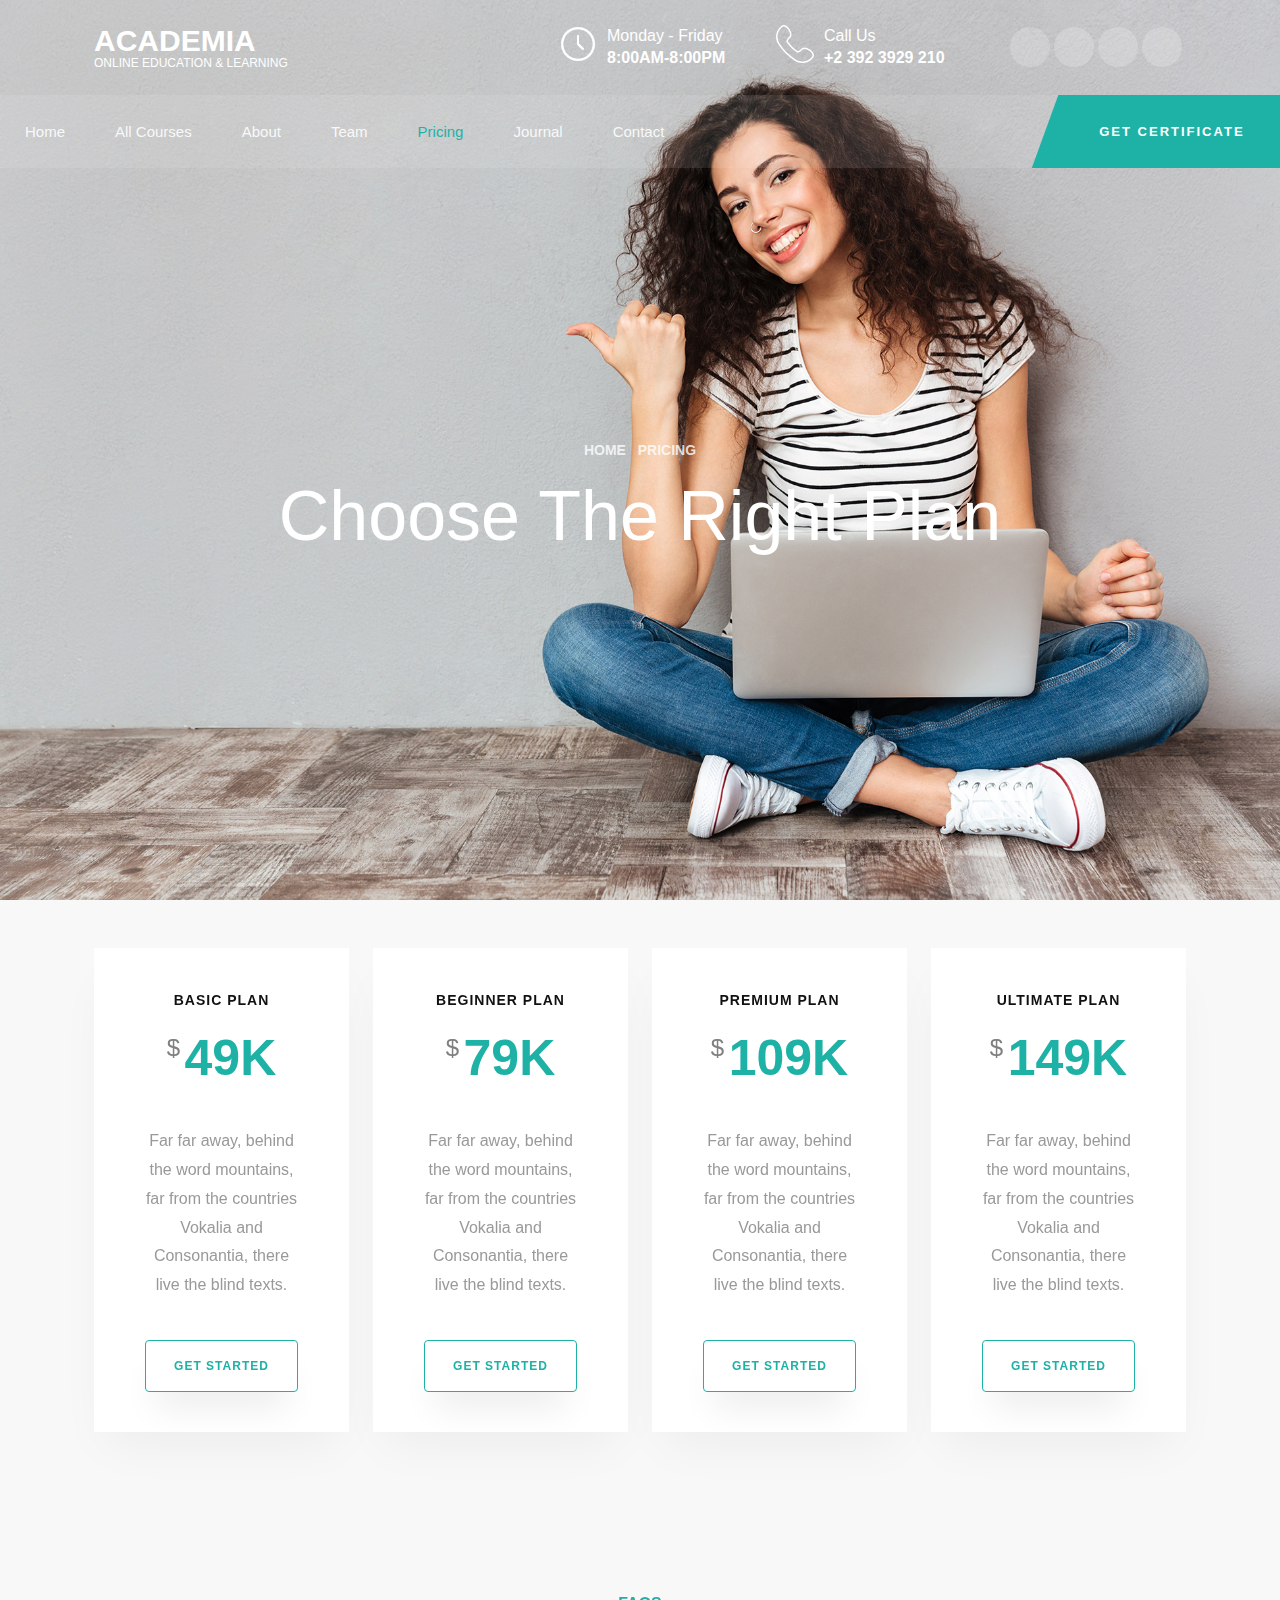
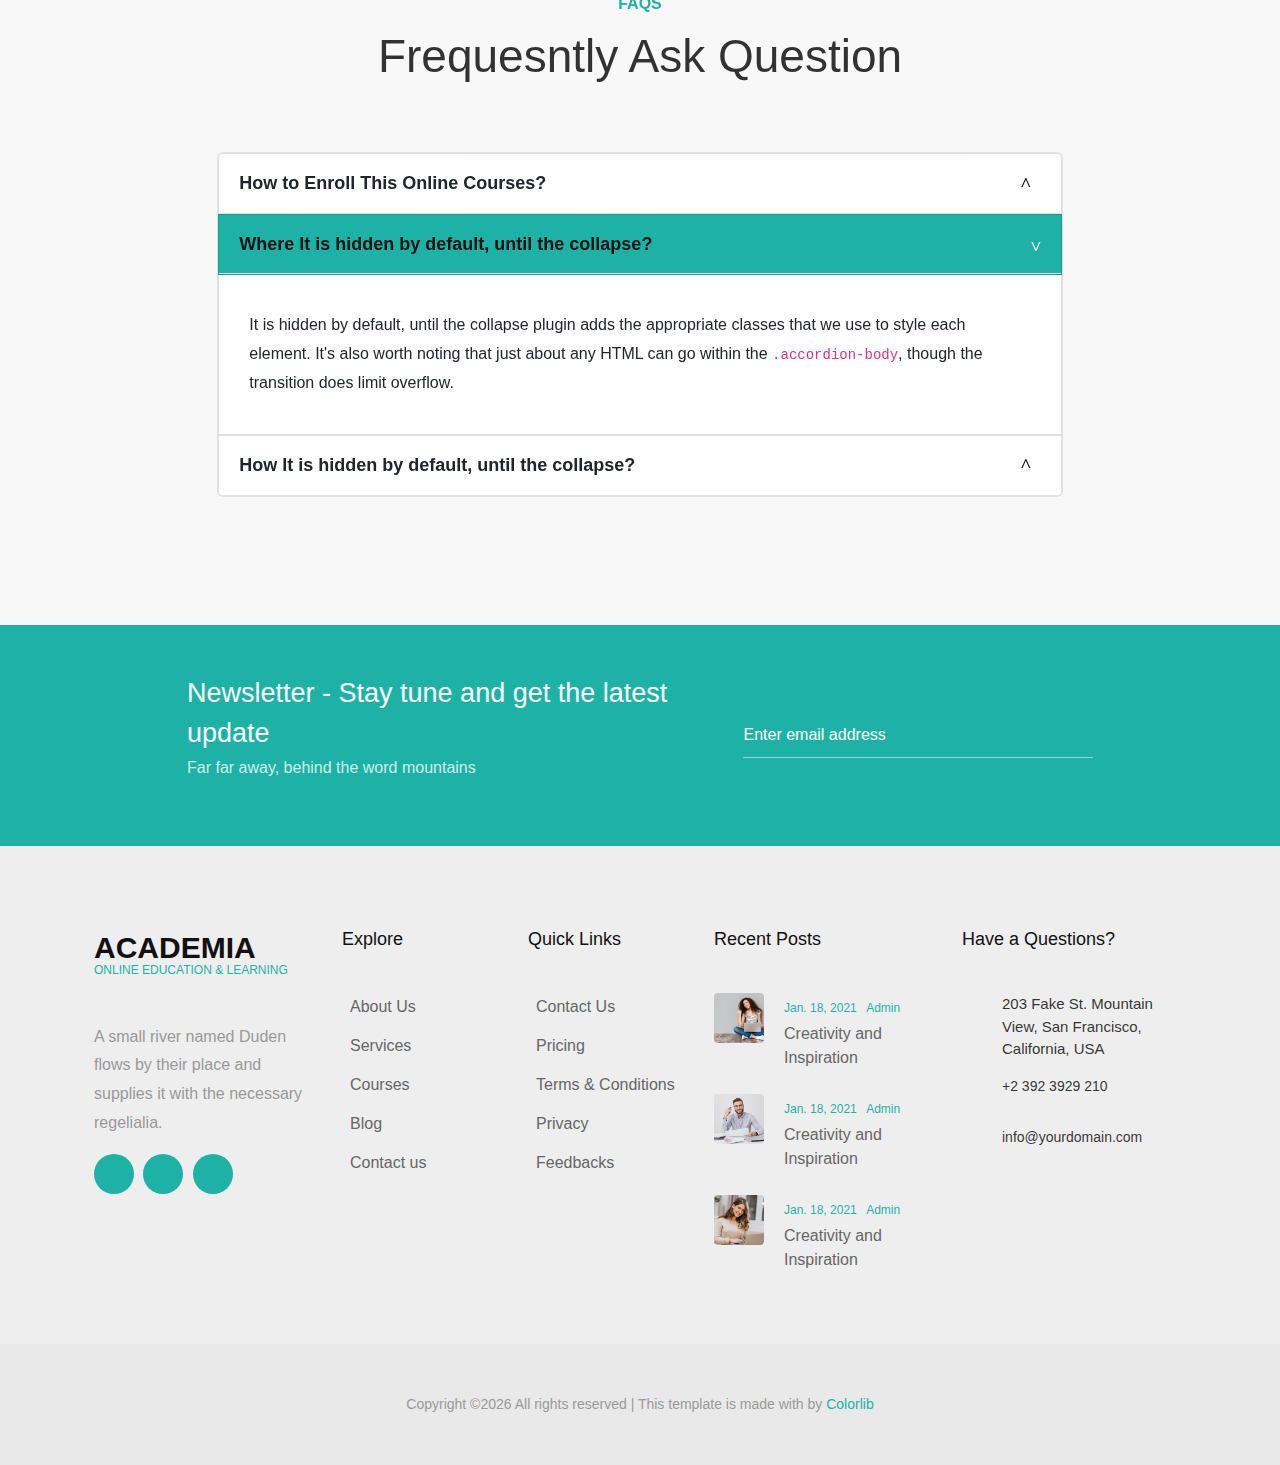
<file: html/pricing.html>
<!DOCTYPE html>
<html lang="en">
<head>
    <meta charset="UTF-8">
    <meta name="viewport" content="width=device-width, initial-scale=1">
    <meta http-equiv="X-UA-compatible" content="IE=edge">
    <meta name="description" content="Online Education & Learning">
    <meta name="keywords" content="Academia, Online Education, Learning">
    <meta name="author" content="Murad Hossain">
    <title>ACADEMIA | Online Education & Learning</title>
    <!-- tns link  -->
    <link rel="stylesheet" href="../css/tns.css">
    <!-- bootstrap css link  -->
    <link rel="stylesheet" href="../css/bootstrap.min.css">
    <!-- aos link  -->
    <link rel="stylesheet" href="../css/aos.css">
    <!-- main css link below -->
    <link rel="stylesheet" href="../style.css">
    <!-- font awesome cdn link below -->
    <link rel="stylesheet" href="https://cdnjs.cloudflare.com/ajax/libs/font-awesome/6.6.0/css/all.min.css" integrity="sha512-Kc323vGBEqzTmouAECnVceyQqyqdsSiqLQISBL29aUW4U/M7pSPA/gEUZQqv1cwx4OnYxTxve5UMg5GT6L4JJg==" crossorigin="anonymous" referrerpolicy="no-referrer">
</head>
<body>
    <header>
      <!-- topbar start  -->
      <div class="topbar">
        <div class="container bg-transparent">
          <div class="row">
            <div class="col-md col-xl-5 d-flex align-items-center">
              <a class="navbar-brand align-items-center topbar_style" href="../index.html">Academia
                <span>Online Education &amp; Learning</span>
              </a>
            </div>
          <div class="col-md d-flex align-items-center">
            <div class="con d-flex">
              <div class="icon"><span class="flaticon-clock"><img src="../images/icon/clock-time.png" alt="clock-time"></span></div>
              <div class="text">
                <span>Monday - Friday</span>
                <strong>8:00AM-8:00PM</strong>
              </div>
            </div>
          </div>
          <div class="col-md d-flex align-items-center">
            <div class="con d-flex">
              <div class="icon"><span class="flaticon-telephone"><img src="../images/icon/telephone-call.png" alt="telephone-call"></span></div>
              <div class="text">
                <span>Call Us</span>
                <strong>+2 392 3929 210</strong>
              </div>
            </div>
          </div>
          <div class="col-md d-flex justify-content-end align-items-center">
            <div class="social-media">
              <p class="mb-0 d-flex">
                <a href="#" class="d-flex align-items-center justify-content-center"><span class="fa-brands fa-facebook-f"></span></a>
                <a href="#" class="d-flex align-items-center justify-content-center"><span class="fa-brands fa-twitter"></span></a>
                <a href="#" class="d-flex align-items-center justify-content-center"><span class="fa-brands fa-instagram"></span></a>
                <a href="#" class="d-flex align-items-center justify-content-center"><span class="fa-brands fa-dribbble"></span></a>
              </p>
            </div>
          </div>
        </div>
      </div>
    </div>
    <!-- topbar end  -->

    <!-- navbar start  -->
    <nav class="navbar navbar-expand-lg  acaol-navbar-light">
      <div class="container-xl">
        <!-- <a class="navbar-brand align-items-center" href="index.html">Academia</a> -->
        <a href="#" class="btn-custom order-lg-last">Get Certificate</a>
        <button class="navbar-toggler" type="button" data-bs-toggle="collapse" data-bs-target="#navbarSupportedContent" aria-controls="navbarSupportedContent" aria-expanded="false" aria-label="Toggle navigation">
          <span class="fa fa-bars"></span> Menu
        </button>
        <div class="collapse navbar-collapse" id="navbarSupportedContent">
          <ul class="navbar-nav me-auto mb-2 mb-lg-0">
            <li class="nav-item"><a class="nav-link" href="../index.html">Home</a></li>
            <li class="nav-item"><a class="nav-link" href="courses.html">All Courses</a></li>
            <li class="nav-item"><a class="nav-link" href="about.html">About</a></li>
            <li class="nav-item"><a class="nav-link" href="team.html">Team</a></li>
            <li class="nav-item"><a class="nav-link active" href="pricing.html">Pricing</a></li>
            <li class="nav-item"><a class="nav-link" href="blog.html">Journal</a></li>
            <li class="nav-item"><a class="nav-link" href="contact.html">Contact</a></li>
          </ul>
        </div>
      </div>
    </nav>
    <!-- navbar end -->

    <!-- banner start -->
    <section class="banner-wrap" style="background-image: url('../images/bg_2.jpg');">
      <div class="overlay"></div>
          <div class="container">
            <div class="row no-gutters slider-text align-items-center justify-content-center">
              <div class="col-md-9 pt-5 mt-5 text-center">
                <p class="breadcrumbs"><span class="me-2"><a href="../index.html">HOME <i class="fa fa-chevron-right"></i></a></span> <span>PRICING <i class="fa fa-chevron-right"></i></span></p>
                <h1 class="mb-0 bread">Choose The Right Plan</h1>
              </div>
            </div>
          </div>
        </section>
      <!-- banner end  -->
    </header>

    <main>
      <div class="ftco-section ftco-no-pt mt-5">
        <div class="container">
          <div class="row">
            <div class="col-md-6 col-lg-3 aos-init aos-animate" data-aos="fade-up" data-aos-duration="1000" data-aos-delay="100">
              <div class="block-7">
                <div class="text-center">
                  <span class="excerpt d-block">Basic Plan</span>
                  <span class="price"><sup>$</sup> <span class="number">49K</span></span>
                                
                  <div class="p-4 px-lg-5">
                    <p>Far far away, behind the word mountains, far from the countries Vokalia and Consonantia, there live the blind texts.</p>
                  </div>
      
                  <a href="#" class="btn btn-primary btn-outline-primary d-block px-2 py-3">Get Started</a>
                </div>
              </div>
            </div>
            <div class="col-md-6 col-lg-3 aos-init aos-animate" data-aos="fade-up" data-aos-duration="1000" data-aos-delay="200">
              <div class="block-7">
                <div class="text-center">
                  <span class="excerpt d-block">Beginner Plan</span>
                  <span class="price"><sup>$</sup> <span class="number">79K</span></span>
                                
                  <div class="p-4 px-lg-5">
                  <p>Far far away, behind the word mountains, far from the countries Vokalia and Consonantia, there live the blind texts.</p>
                </div>
      
                <a href="#" class="btn btn-primary btn-outline-primary d-block px-2 py-3">Get Started</a>
              </div>
            </div>
          </div>
          <div class="col-md-6 col-lg-3 aos-init aos-animate" data-aos="fade-up" data-aos-duration="1000" data-aos-delay="300">
            <div class="block-7">
              <div class="text-center">
                <span class="excerpt d-block">Premium Plan</span>
                <span class="price"><sup>$</sup> <span class="number">109K</span></span>
                                
                <div class="p-4 px-lg-5">
                  <p>Far far away, behind the word mountains, far from the countries Vokalia and Consonantia, there live the blind texts.</p>
                </div>
      
                <a href="#" class="btn btn-primary btn-outline-primary d-block px-2 py-3">Get Started</a>
              </div>
            </div>
          </div>
        <div class="col-md-6 col-lg-3 aos-init aos-animate" data-aos="fade-up" data-aos-duration="1000" data-aos-delay="400">
        <div class="block-7">
          <div class="text-center">
            <span class="excerpt d-block">Ultimate Plan</span>
            <span class="price"><sup>$</sup> <span class="number">149K</span></span>
                                
            <div class="p-4 px-lg-5">
              <p>Far far away, behind the word mountains, far from the countries Vokalia and Consonantia, there live the blind texts.</p>
            </div>
      
            <a href="#" class="btn btn-primary btn-outline-primary d-block px-2 py-3">Get Started</a>
          </div>
        </div>
      </div>
    </div>
    </div>
    </div>

    <section class="ftco-section ftco-no-pt">
      <div class="row justify-content-center pb-5">
        <div class="col-md-7 text-center heading-section aos-init aos-animate" data-aos="fade-up" data-aos-duration="1000">
          <span class="subheading">FAQs</span>
          <h2 class="mb-3">Frequesntly Ask Question</h2>
        </div>
      </div>
      <div class="row justify-content-center">
        <div class="col-md-8 aos-init aos-animate" data-aos="fade-up" data-aos-duration="1000">
          <div class="accordion" id="accordionExample">
            <div class="accordion-item">
              <h2 class="accordion-header" id="headingOne">
              <button class="accordion-button collapsed" type="button" data-bs-toggle="collapse" data-bs-target="#collapseOne" aria-expanded="false" aria-controls="collapseOne">
                How to Enroll This Online Courses?
              </button>
              </h2>
                <div id="collapseOne" class="accordion-collapse collapse" aria-labelledby="headingOne" data-bs-parent="#accordionExample">
                  <div class="accordion-body">
                    <strong>This is the first item's accordion body.</strong> It is hidden by default, until the collapse plugin adds the appropriate classes that we use to style each element. It's also worth noting that just about any HTML can go within the <code>.accordion-body</code>, though the transition does limit overflow.
                  </div>
                </div>
              </div>
              <div class="accordion-item">
                <h2 class="accordion-header" id="headingTwo">
                <button class="accordion-button" type="button" data-bs-toggle="collapse" data-bs-target="#collapseTwo" aria-expanded="true" aria-controls="collapseTwo">
                  Where It is hidden by default, until the collapse?
                </button>
                </h2>
                  <div id="collapseTwo" class="accordion-collapse collapse show" aria-labelledby="headingTwo" data-bs-parent="#accordionExample">
                    <div class="accordion-body">
                      It is hidden by default, until the collapse plugin adds the appropriate classes that we use to style each element. It's also worth noting that just about any HTML can go within the <code>.accordion-body</code>, though the transition does limit overflow.
                    </div>
                  </div>
                </div>
                <div class="accordion-item">
                  <h2 class="accordion-header" id="headingThree">
                  <button class="accordion-button collapsed" type="button" data-bs-toggle="collapse" data-bs-target="#collapseThree" aria-expanded="false" aria-controls="collapseThree">
                    How It is hidden by default, until the collapse?
                  </button>
                  </h2>
                  <div id="collapseThree" class="accordion-collapse collapse" aria-labelledby="headingThree" data-bs-parent="#accordionExample">
                    <div class="accordion-body">
                      It is hidden by default, until the collapse plugin adds the appropriate classes that we use to style each element. It's also worth noting that just about any HTML can go within the <code>.accordion-body</code>, though the transition does limit overflow.
                    </div>
                  </div>
                </div>
              </div>
            </div>
          </div>
        </section>
      
      <section class="ftco-intro py-5 bg-primary">
        <div class="container">
          <div class="row d-flex justify-content-center">
            <div class="col-lg-10">
              <div class="row g-lg-5">
                <div class="col-md-7 text-lg-right">
                  <h2 class="mb-0">Newsletter - Stay tune and get the latest update</h2>
                  <p>Far far away, behind the word mountains</p>
                </div>
                <div class="col-md-5 border-left d-flex align-items-center">
                  <form action="#" class="subscribe-form">
                    <div class="form-group d-flex align-items-center">
                      <input type="text" class="form-control" placeholder="Enter email address">
                      <a href="#" class="btn-icon"><span class="fa fa-paper-plane"></span></a>
                    </div>
                  </form>
                </div>
              </div>
            </div>
          </div>
        </div>
      </section>
    </main>

    <footer class="ftco-footer">
      <div class="container-xl">
        <div class="row mb-5 justify-content-between">
          <div class="col-md-6 col-lg">
            <div class="ftco-footer-widget mb-4">
              <h2 class="ftco-heading-2 logo d-flex">
                <a class="navbar-brand align-items-center" href="../index.html">Academia<span>Online Education &amp; Learning</span>
                </a>
              </h2>
              <p>A small river named Duden flows by their place and supplies it with the necessary regelialia.</p>
              <ul class="ftco-footer-social list-unstyled mt-2">
                <li><a href="#"><span class="fa-brands fa-twitter"></span></a></li>
                <li><a href="#"><span class="fa-brands fa-facebook-f"></span></a></li>
                <li><a href="#"><span class="fa-brands fa-instagram"></span></a></li>
              </ul>
            </div>
          </div>
                        
          <div class="col-md-6 col-lg-2">
            <div class="ftco-footer-widget mb-4">
              <h2 class="ftco-heading-2">Explore</h2>
                <ul class="list-unstyled">
                  <li><a href="#"><span class="ion ion-ios-arrow-round-forward me-2"><i class="fa-sharp fa-solid fa-arrow-right"></i></span>About Us</a></li>
                  <li><a href="#"><span class="ion ion-ios-arrow-round-forward me-2"><i class="fa-sharp fa-solid fa-arrow-right"></i></span>Services</a></li>
                  <li><a href="#"><span class="ion ion-ios-arrow-round-forward me-2"><i class="fa-sharp fa-solid fa-arrow-right"></i></span>Courses</a></li>
                  <li><a href="#"><span class="ion ion-ios-arrow-round-forward me-2"><i class="fa-sharp fa-solid fa-arrow-right"></i></span>Blog</a></li>
                  <li><a href="#"><span class="ion ion-ios-arrow-round-forward me-2"><i class="fa-sharp fa-solid fa-arrow-right"></i></span>Contact us</a></li>
                </ul>
              </div>
            </div>

            <div class="col-md-6 col-lg-2">
              <div class="ftco-footer-widget mb-4">
                <h2 class="ftco-heading-2">Quick Links</h2>
                  <ul class="list-unstyled">
                    <li><a href="#"><span class="ion ion-ios-arrow-round-forward me-2"><i class="fa-sharp fa-solid fa-arrow-right"></i></span>Contact Us</a></li>
                    <li><a href="#"><span class="ion ion-ios-arrow-round-forward me-2"><i class="fa-sharp fa-solid fa-arrow-right"></i></span>Pricing</a></li>
                    <li><a href="#"><span class="ion ion-ios-arrow-round-forward me-2"><i class="fa-sharp fa-solid fa-arrow-right"></i></span>Terms &amp; Conditions</a></li>
                    <li><a href="#"><span class="ion ion-ios-arrow-round-forward me-2"><i class="fa-sharp fa-solid fa-arrow-right"></i></span>Privacy</a></li>
                    <li><a href="#"><span class="ion ion-ios-arrow-round-forward me-2"><i class="fa-sharp fa-solid fa-arrow-right"></i></span>Feedbacks</a></li>
                  </ul>
                </div>
              </div>

              <div class="col-md-6 col-lg">
                <div class="ftco-footer-widget mb-4">
                  <h2 class="ftco-heading-2">Recent Posts</h2>
                    <div class="block-21 mb-4 d-flex">
                      <a class="blog-img img rounded" style="background-image: url(../images/image_1.jpg);"></a>
                    <div class="text">
                      <div class="meta">
                        <div><a href="#"><span class="fa fa-calendar"></span> Jan. 18, 2021</a></div>
                        <div><a href="#"><span class="fa fa-user"></span> Admin</a></div>
                      </div>
                      <h3 class="heading"><a href="#">Creativity and Inspiration</a></h3>
                    </div>
                  </div>
                  <div class="block-21 mb-4 d-flex">
                    <a class="blog-img img rounded" style="background-image: url(../images/image_2.jpg);"></a>
                    <div class="text">
                      <div class="meta">
                        <div><a href="#"><span class="fa fa-calendar"></span> Jan. 18, 2021</a></div>
                        <div><a href="#"><span class="fa fa-user"></span> Admin</a></div>
                      </div>
                      <h3 class="heading"><a href="#">Creativity and Inspiration</a></h3>
                    </div>
                  </div>
                  <div class="block-21 mb-4 d-flex">
                    <a class="blog-img img rounded" style="background-image: url(../images/image_4.jpg);"></a>
                    <div class="text">
                      <div class="meta">
                        <div><a href="#"><span class="fa fa-calendar"></span> Jan. 18, 2021</a></div>
                        <div><a href="#"><span class="fa fa-user"></span> Admin</a></div>
                      </div>
                      <h3 class="heading"><a href="#">Creativity and Inspiration</a></h3>
                    </div>
                  </div>
                </div>
              </div>
              <div class="col-md-6 col-lg">
                <div class="ftco-footer-widget mb-4">
                  <h2 class="ftco-heading-2">Have a Questions?</h2>
                    <div class="block-23 mb-3">
                      <ul>
                        <li><span class="icon fa fa-map marker"></span><span class="text">203 Fake St. Mountain View, San Francisco, California, USA</span></li>
                        <li><a href="#"><span class="icon fa fa-phone"></span><span class="text">+2 392 3929 210</span></a></li>
                        <li><a href="#"><span class="icon fa fa-paper-plane"></span><span class="text">info@yourdomain.com</span></a></li>
                      </ul>
                    </div>
                  </div>
                </div>
              </div>
            </div>
            
            <div class="container-fluid px-0 py-5 bg-darken">
              <div class="container-xl">
                <div class="row">
                  <div class="col-md-12 text-center">
                    <p class="mb-0" style="font-size: 14px;">Copyright &copy;<script>document.write(new Date().getFullYear());</script> All rights reserved | This template is made with <i class="fa fa-heart color-danger" aria-hidden="true"></i> by <a href="https://colorlib.com" target="_blank" rel="nofollow noopener">Colorlib</a></p>
                  </div>
                </div>
              </div>
            </div>
          </footer>
    <!-- aos javascript link  -->
    <script src="../js/aos.js"></script>
    <!-- tns javascript link  -->
    <script src="../js/tns.js"></script>
    <!-- bootstrap javascript link  -->
    <script src="../js/bootstrap.bundle.min.js"></script>
    <!-- main javascript link  -->
    <script src="../script.js"></script>
</body>
</html>
</file>
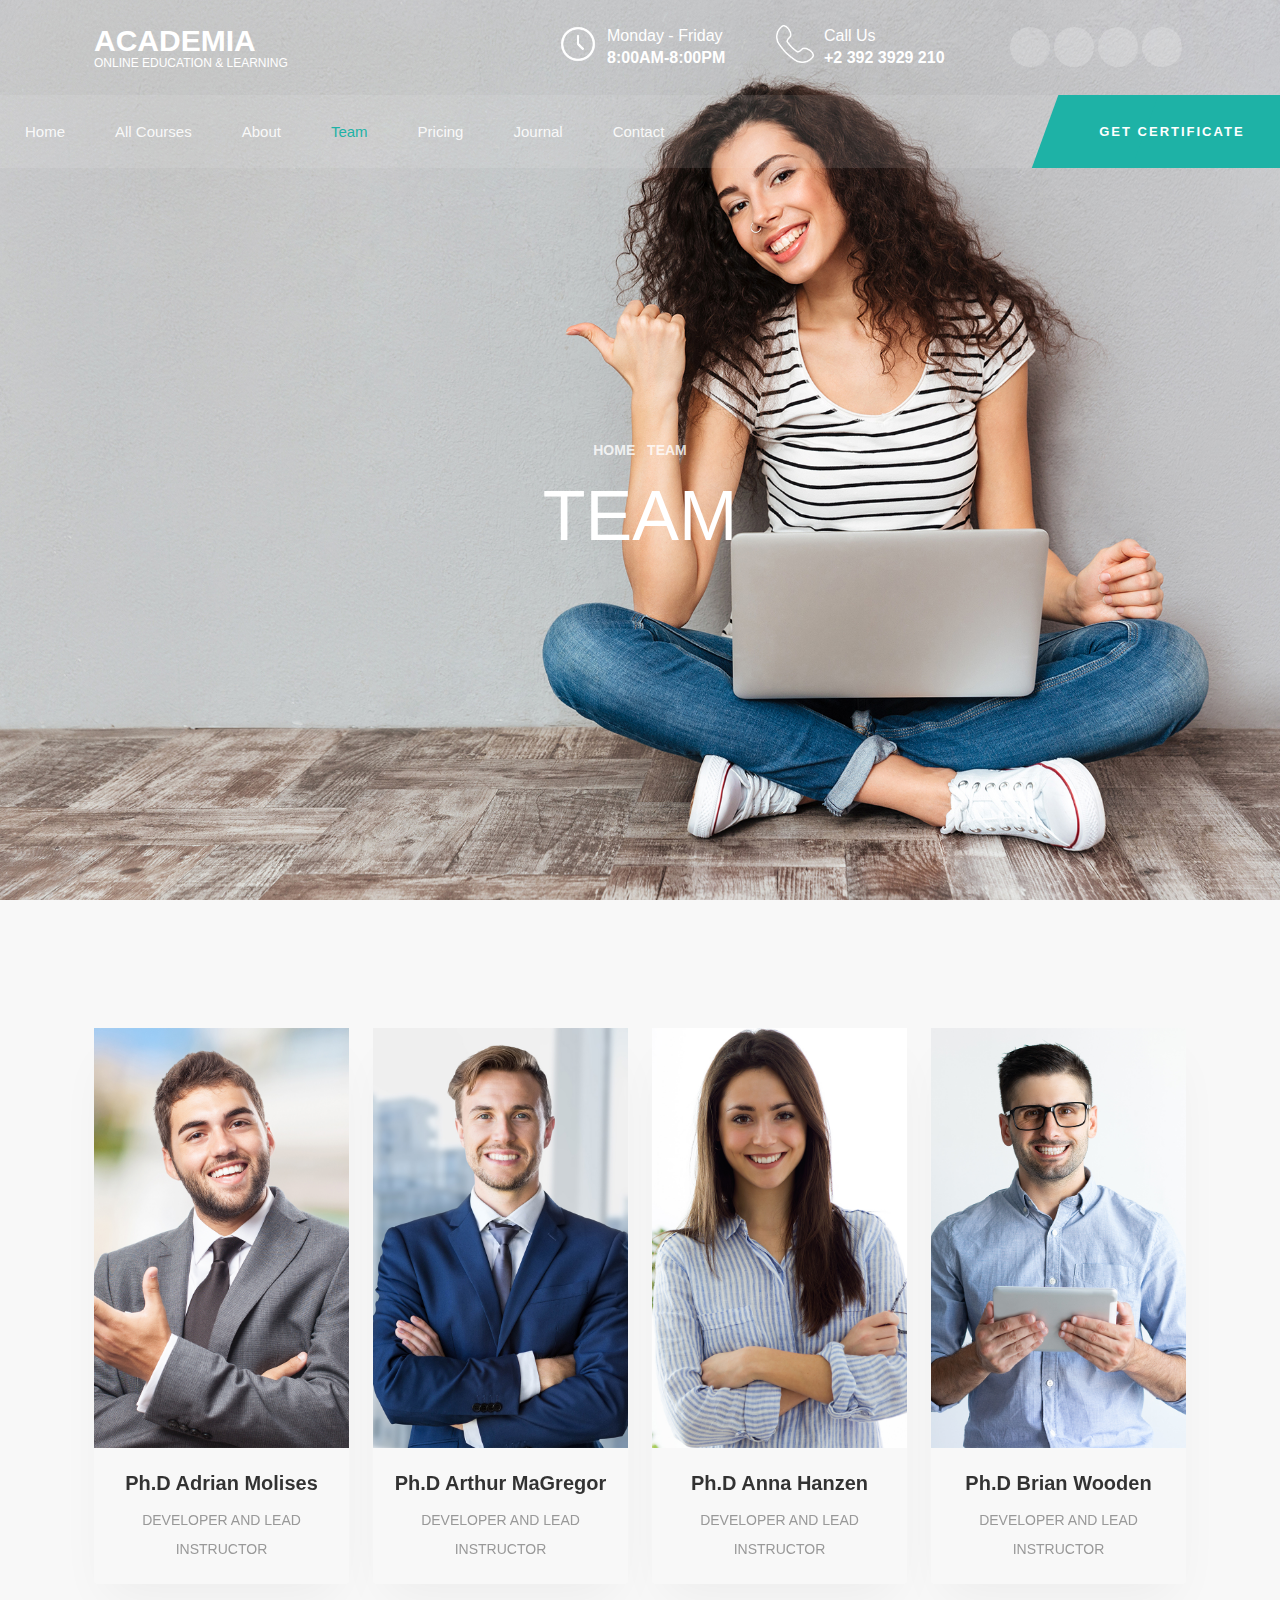
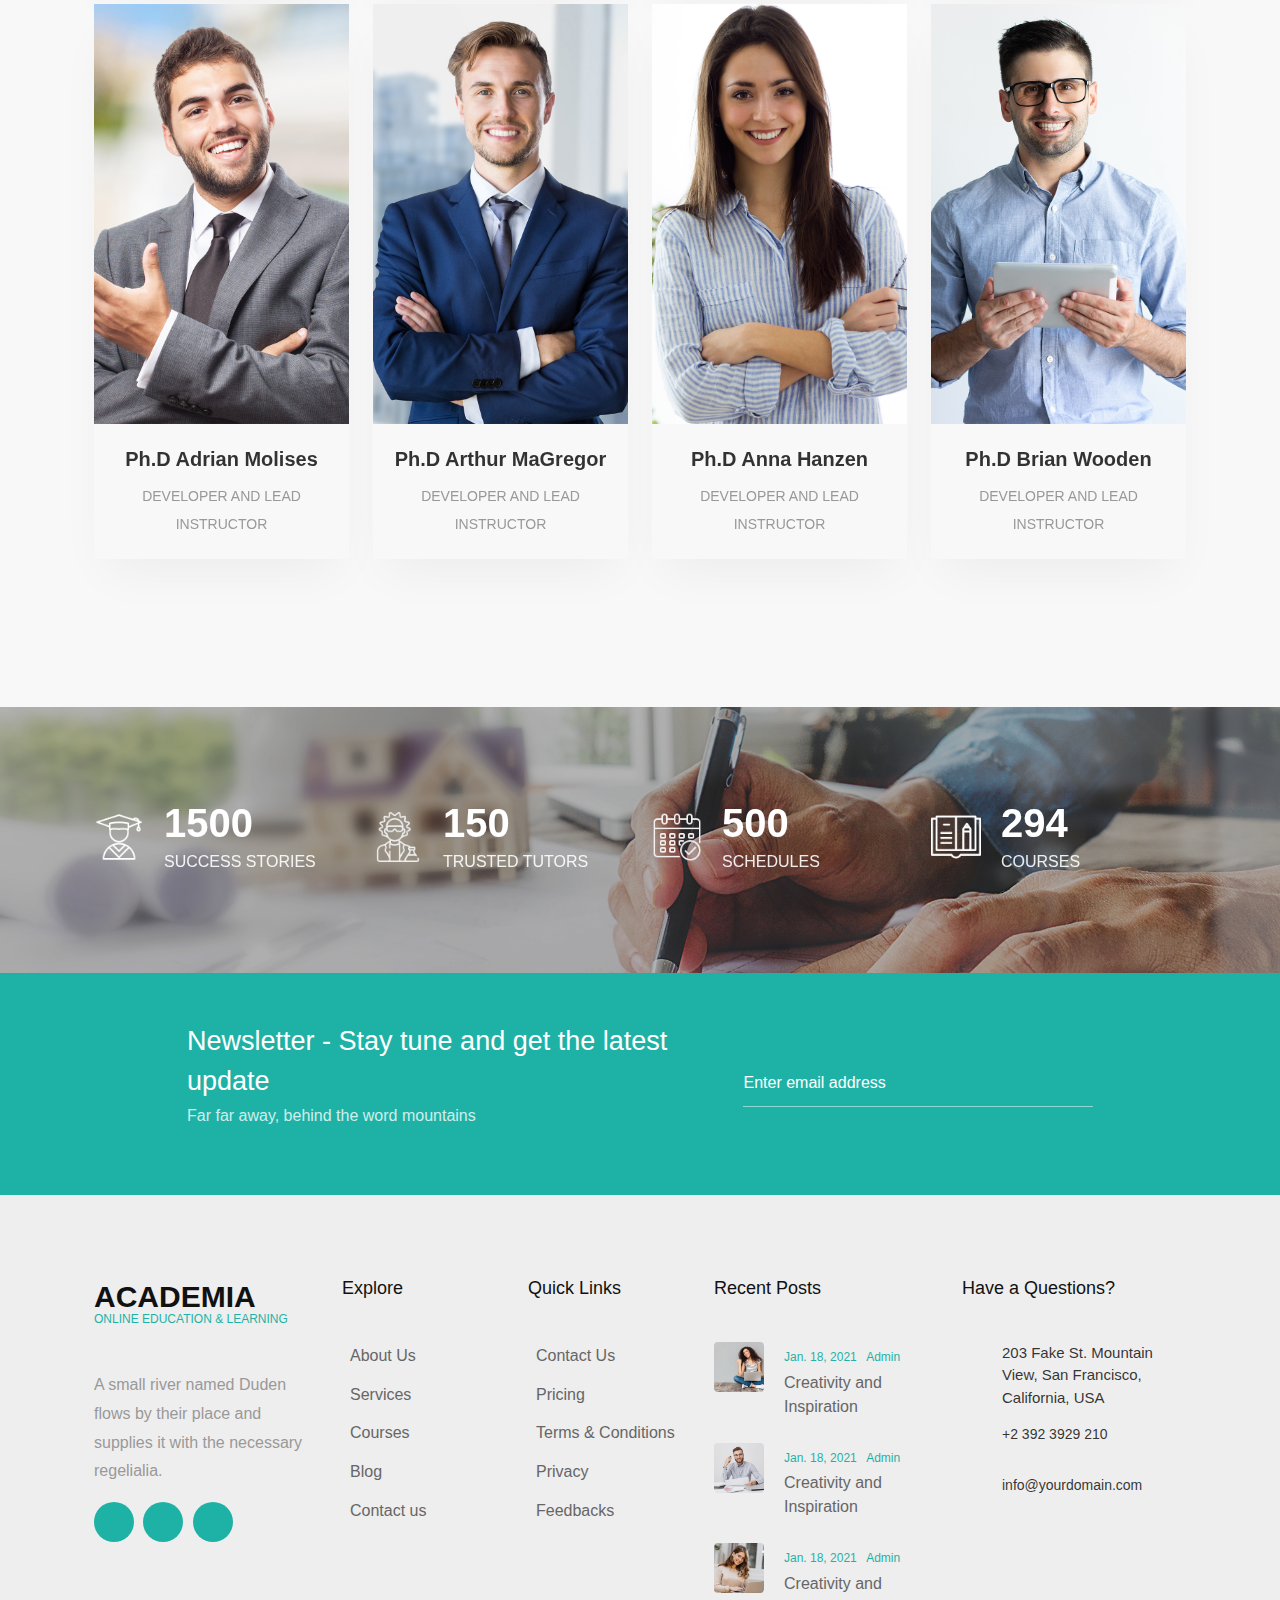
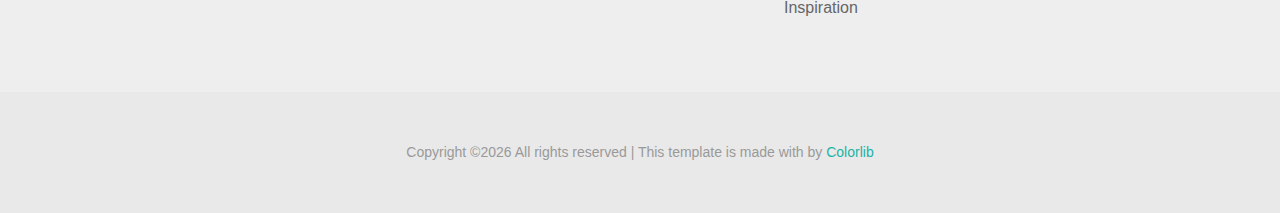
<file: html/team.html>
<!DOCTYPE html>
<html lang="en">
<head>
    <meta charset="UTF-8">
    <meta name="viewport" content="width=device-width, initial-scale=1">
    <meta http-equiv="X-UA-compatible" content="IE=edge">
    <meta name="description" content="Online Education & Learning">
    <meta name="keywords" content="Academia, Online Education, Learning">
    <meta name="author" content="Murad Hossain">
    <title>ACADEMIA | Online Education & Learning</title>
    <!-- tns link  -->
    <link rel="stylesheet" href="../css/tns.css">
    <!-- bootstrap css link  -->
    <link rel="stylesheet" href="../css/bootstrap.min.css">
    <!-- aos link  -->
    <link rel="stylesheet" href="../css/aos.css">
    <!-- main css link below -->
    <link rel="stylesheet" href="../style.css">
    <!-- font awesome cdn link below -->
    <link rel="stylesheet" href="https://cdnjs.cloudflare.com/ajax/libs/font-awesome/6.6.0/css/all.min.css" integrity="sha512-Kc323vGBEqzTmouAECnVceyQqyqdsSiqLQISBL29aUW4U/M7pSPA/gEUZQqv1cwx4OnYxTxve5UMg5GT6L4JJg==" crossorigin="anonymous" referrerpolicy="no-referrer">
</head>
<body>
    <header>
      <!-- topbar start  -->
      <div class="topbar">
        <div class="container bg-transparent">
          <div class="row">
            <div class="col-md col-xl-5 d-flex align-items-center">
              <a class="navbar-brand align-items-center topbar_style" href="../index.html">Academia
                <span>Online Education &amp; Learning</span>
              </a>
            </div>
          <div class="col-md d-flex align-items-center">
            <div class="con d-flex">
              <div class="icon"><span class="flaticon-clock"><img src="../images/icon/clock-time.png" alt="clock-time"></span></div>
              <div class="text">
                <span>Monday - Friday</span>
                <strong>8:00AM-8:00PM</strong>
              </div>
            </div>
          </div>
          <div class="col-md d-flex align-items-center">
            <div class="con d-flex">
              <div class="icon"><span class="flaticon-telephone"><img src="../images/icon/telephone-call.png" alt="telephone-call"></span></div>
              <div class="text">
                <span>Call Us</span>
                <strong>+2 392 3929 210</strong>
              </div>
            </div>
          </div>
          <div class="col-md d-flex justify-content-end align-items-center">
            <div class="social-media">
              <p class="mb-0 d-flex">
                <a href="#" class="d-flex align-items-center justify-content-center"><span class="fa-brands fa-facebook-f"></span></a>
                <a href="#" class="d-flex align-items-center justify-content-center"><span class="fa-brands fa-twitter"></span></a>
                <a href="#" class="d-flex align-items-center justify-content-center"><span class="fa-brands fa-instagram"></span></a>
                <a href="#" class="d-flex align-items-center justify-content-center"><span class="fa-brands fa-dribbble"></span></a>
              </p>
            </div>
          </div>
        </div>
      </div>
    </div>
    <!-- topbar end  -->

    <!-- navbar start  -->
    <nav class="navbar navbar-expand-lg  acaol-navbar-light">
      <div class="container-xl">
        <!-- <a class="navbar-brand align-items-center" href="index.html">Academia</a> -->
        <a href="#" class="btn-custom order-lg-last">Get Certificate</a>
        <button class="navbar-toggler" type="button" data-bs-toggle="collapse" data-bs-target="#navbarSupportedContent" aria-controls="navbarSupportedContent" aria-expanded="false" aria-label="Toggle navigation">
          <span class="fa fa-bars"></span> Menu
        </button>
        <div class="collapse navbar-collapse" id="navbarSupportedContent">
          <ul class="navbar-nav me-auto mb-2 mb-lg-0">
            <li class="nav-item"><a class="nav-link" href="../index.html">Home</a></li>
            <li class="nav-item"><a class="nav-link" href="courses.html">All Courses</a></li>
            <li class="nav-item"><a class="nav-link" href="about.html">About</a></li>
            <li class="nav-item"><a class="nav-link active" href="team.html">Team</a></li>
            <li class="nav-item"><a class="nav-link" href="pricing.html">Pricing</a></li>
            <li class="nav-item"><a class="nav-link" href="blog.html">Journal</a></li>
            <li class="nav-item"><a class="nav-link" href="contact.html">Contact</a></li>
          </ul>
        </div>
      </div>
    </nav>
    <!-- navbar end -->

    <!-- banner start -->
    <section class="banner-wrap" style="background-image: url('../images/bg_2.jpg');">
      <div class="overlay"></div>
          <div class="container">
            <div class="row no-gutters slider-text align-items-center justify-content-center">
              <div class="col-md-9 pt-5 mt-5 text-center">
                <p class="breadcrumbs"><span class="me-2"><a href="/index.html">HOME <i class="fa fa-chevron-right"></i></a></span> <span>TEAM <i class="fa fa-chevron-right"></i></span></p>
                <h1 class="mb-0 bread">TEAM</h1>
              </div>
            </div>
          </div>
        </section>
      <!-- banner end  -->
    </header>

    <main>
      <section class="ftco-section">
        <div class="container">
          <div class="row">
            <div class="col-md-6 col-lg-3 aos-init aos-animate" data-aos="fade-up" data-aos-duration="1000" data-aos-delay="100">
              <div class="staff">
                <div class="img" style="background-image: url(../images/team-1.jpg);">
                  <ul class="ftco-social">
                    <li><a href="#"><span class="fa-brands fa-twitter"></span></a></li>
                    <li><a href="#"><span class="fa-brands fa-facebook"></span></a></li>
                    <li><a href="#"><span class="fa-brands fa-instagram"></span></a></li>
                    <li><a href="#"><span class="fa-brands fa-google-plus"></span></a></li>
                  </ul>
                </div>
                <div class="text">
                  <h3 class="fw-bold">Ph.D Adrian Molises</h3>
                  <span class="position">Developer and Lead Instructor</span>
                </div>
              </div>
            </div>
            <div class="col-md-6 col-lg-3 aos-init aos-animate" data-aos="fade-up" data-aos-duration="1000" data-aos-delay="200">
              <div class="staff">
                <div class="img" style="background-image: url(../images/team-2.jpg);">
                  <ul class="ftco-social">
                    <li><a href="#"><span class="fa-brands fa-twitter"></span></a></li>
                    <li><a href="#"><span class="fa-brands fa-facebook"></span></a></li>
                    <li><a href="#"><span class="fa-brands fa-instagram"></span></a></li>
                    <li><a href="#"><span class="fa-brands fa-google-plus"></span></a></li>
                  </ul>
                </div>
                <div class="text">
                  <h3 class="fw-bold">Ph.D Arthur MaGregor</h3>
                  <span class="position">Developer and Lead Instructor</span>
                </div>
              </div>
            </div>
            <div class="col-md-6 col-lg-3 aos-init aos-animate" data-aos="fade-up" data-aos-duration="1000" data-aos-delay="300">
              <div class="staff">
                <div class="img" style="background-image: url(../images/team-3.jpg);">
                  <ul class="ftco-social">
                    <li><a href="#"><span class="fa-brands fa-twitter"></span></a></li>
                    <li><a href="#"><span class="fa-brands fa-facebook"></span></a></li>
                    <li><a href="#"><span class="fa-brands fa-instagram"></span></a></li>
                    <li><a href="#"><span class="fa-brands fa-google-plus"></span></a></li>
                  </ul>
                </div>
                <div class="text">
                  <h3 class="fw-bold">Ph.D Anna Hanzen</h3>
                  <span class="position">Developer and Lead Instructor</span>
                </div>
              </div>
            </div>
            <div class="col-md-6 col-lg-3 aos-init aos-animate" data-aos="fade-up" data-aos-duration="1000" data-aos-delay="400">
              <div class="staff">
                <div class="img" style="background-image: url(../images/team-4.jpg);">
                  <ul class="ftco-social">
                    <li><a href="#"><span class="fa-brands fa-twitter"></span></a></li>
                    <li><a href="#"><span class="fa-brands fa-facebook"></span></a></li>
                    <li><a href="#"><span class="fa-brands fa-instagram"></span></a></li>
                    <li><a href="#"><span class="fa-brands fa-google-plus"></span></a></li>
                  </ul>
                </div>
                <div class="text">
                  <h3 class="fw-bold">Ph.D Brian Wooden</h3>
                  <span class="position">Developer and Lead Instructor</span>
                </div>
              </div>
            </div>
  
            <div class="col-md-6 col-lg-3 aos-init aos-animate" data-aos="fade-up" data-aos-duration="1000" data-aos-delay="100">
              <div class="staff">
                <div class="img" style="background-image: url(../images/team-1.jpg);">
                  <ul class="ftco-social">
                    <li><a href="#"><span class="fa-brands fa-twitter"></span></a></li>
                    <li><a href="#"><span class="fa-brands fa-facebook"></span></a></li>
                    <li><a href="#"><span class="fa-brands fa-instagram"></span></a></li>
                    <li><a href="#"><span class="fa-brands fa-google-plus"></span></a></li>
                  </ul>
                </div>
                <div class="text">
                  <h3 class="fw-bold">Ph.D Adrian Molises</h3>
                  <span class="position">Developer and Lead Instructor</span>
                </div>
              </div>
            </div>
            <div class="col-md-6 col-lg-3 aos-init aos-animate" data-aos="fade-up" data-aos-duration="1000" data-aos-delay="200">
              <div class="staff">
                <div class="img" style="background-image: url(../images/team-2.jpg);">
                  <ul class="ftco-social">
                    <li><a href="#"><span class="fa-brands fa-twitter"></span></a></li>
                    <li><a href="#"><span class="fa-brands fa-facebook"></span></a></li>
                    <li><a href="#"><span class="fa-brands fa-instagram"></span></a></li>
                    <li><a href="#"><span class="fa-brands fa-google-plus"></span></a></li>
                  </ul>
                </div>
                <div class="text">
                  <h3 class="fw-bold">Ph.D Arthur MaGregor</h3>
                  <span class="position">Developer and Lead Instructor</span>
                </div>
              </div>
            </div>
            <div class="col-md-6 col-lg-3 aos-init aos-animate" data-aos="fade-up" data-aos-duration="1000" data-aos-delay="300">
              <div class="staff">
                <div class="img" style="background-image: url(../images/team-3.jpg);">
                  <ul class="ftco-social">
                    <li><a href="#"><span class="fa-brands fa-twitter"></span></a></li>
                    <li><a href="#"><span class="fa-brands fa-facebook"></span></a></li>
                    <li><a href="#"><span class="fa-brands fa-instagram"></span></a></li>
                    <li><a href="#"><span class="fa-brands fa-google-plus"></span></a></li>
                  </ul>
                </div>
                <div class="text">
                  <h3 class="fw-bold">Ph.D Anna Hanzen</h3>
                  <span class="position">Developer and Lead Instructor</span>
                </div>
              </div>
            </div>
            <div class="col-md-6 col-lg-3 aos-init aos-animate" data-aos="fade-up" data-aos-duration="1000" data-aos-delay="400">
              <div class="staff">
                <div class="img" style="background-image: url(../images/team-4.jpg);">
                  <ul class="ftco-social">
                    <li><a href="#"><span class="fa-brands fa-twitter"></span></a></li>
                    <li><a href="#"><span class="fa-brands fa-facebook"></span></a></li>
                    <li><a href="#"><span class="fa-brands fa-instagram"></span></a></li>
                    <li><a href="#"><span class="fa-brands fa-google-plus"></span></a></li>
                  </ul>
                </div>
                <div class="text">
                  <h3 class="fw-bold">Ph.D Brian Wooden</h3>
                  <span class="position">Developer and Lead Instructor</span>
                </div>
              </div>
            </div>
          </div>
        </div>
      </section>

    <section class="ftco-section-counter img" style="background-image: url(../images/bg_3.jpg);">
      <div class="overlay"></div>
        <div class="container">
          <div class="row section-counter counter-wrapper viewed">
            <div class="col-sm-6 col-md-6 col-lg-3 d-flex align-items-stretch">
              <div class="counter-wrap-2 counter d-flex aos-init aos-animate" data-aos="fade-up" data-aos-delay="100" data-aos-duration="1000">
                <div class="icon">
                  <span class="flaticon-graduation"><img src="../images/icon/graduated.png" alt="graduated" class="counter_img"></span>
                    </div>
                    <div class="text">
                      <h2 class="number"><span class="countup count" data-target="3000">0</span></h2>
                      <span class="caption">Success Stories</span>
                    </div>
                  </div>
                </div>
                <div class="col-sm-6 col-md-6 col-lg-3 d-flex align-items-stretch">
                  <div class="counter-wrap-2 counter d-flex aos-init aos-animate" data-aos="fade-up" data-aos-delay="200" data-aos-duration="1000">
                    <div class="icon">
                      <span class="flaticon-scientist"><img src="../images/icon/scientist.png" alt="scientist" class="counter_img"></span>
                    </div>
                    <div class="text">
                      <h2 class="number"><span class="countup count" data-target="320">0</span></h2>
                      <span class="caption">Trusted Tutors</span>
                    </div>
                  </div>
                </div>
                <div class="col-sm-6 col-md-6 col-lg-3 d-flex align-items-stretch">
                  <div class="counter-wrap-2 counter d-flex aos-init aos-animate" data-aos="fade-up" data-aos-delay="300" data-aos-duration="1000">
                    <div class="icon">
                      <span class="flaticon-calendar"><img src="../images/icon/calender-check.png" alt="calendar" class="counter_img"></span>
                    </div>
                    <div class="text">
                      <h2 class="number"><span class="countup count" data-target="1000">0</span></h2>
                      <span class="caption">Schedules</span>
                    </div>
                  </div>
                </div>
                <div class="col-sm-6 col-md-6 col-lg-3 d-flex align-items-stretch">
                  <div class="counter-wrap-2 counter d-flex aos-init aos-animate" data-aos="fade-up" data-aos-delay="400" data-aos-duration="1000">
                    <div class="icon">
                      <span class="flaticon-learning"><img src="../images/icon/book.png" alt="coding-language" class="counter_img"></span>
                    </div>
                    <div class="text">
                      <h2 class="number"><span class="countup count" data-target="587">0</span></h2>
                      <span class="caption">Courses</span>
                    </div>
                  </div>
                </div>
              </div>
            </div>
          </section>

      <section class="ftco-intro py-5 bg-primary">
        <div class="container">
          <div class="row d-flex justify-content-center">
            <div class="col-lg-10">
              <div class="row g-lg-5">
                <div class="col-md-7 text-lg-right">
                  <h2 class="mb-0">Newsletter - Stay tune and get the latest update</h2>
                  <p>Far far away, behind the word mountains</p>
                </div>
                <div class="col-md-5 border-left d-flex align-items-center">
                  <form action="#" class="subscribe-form">
                    <div class="form-group d-flex align-items-center">
                      <input type="text" class="form-control" placeholder="Enter email address">
                      <a href="#" class="btn-icon"><span class="fa fa-paper-plane"></span></a>
                    </div>
                  </form>
                </div>
              </div>
            </div>
          </div>
        </div>
      </section>
    </main>

    <footer class="ftco-footer">
      <div class="container-xl">
        <div class="row mb-5 justify-content-between">
          <div class="col-md-6 col-lg">
            <div class="ftco-footer-widget mb-4">
              <h2 class="ftco-heading-2 logo d-flex">
                <a class="navbar-brand align-items-center" href="../index.html">Academia<span>Online Education &amp; Learning</span>
                </a>
              </h2>
              <p>A small river named Duden flows by their place and supplies it with the necessary regelialia.</p>
              <ul class="ftco-footer-social list-unstyled mt-2">
                <li><a href="#"><span class="fa-brands fa-twitter"></span></a></li>
                <li><a href="#"><span class="fa-brands fa-facebook-f"></span></a></li>
                <li><a href="#"><span class="fa-brands fa-instagram"></span></a></li>
              </ul>
            </div>
          </div>
                        
          <div class="col-md-6 col-lg-2">
            <div class="ftco-footer-widget mb-4">
              <h2 class="ftco-heading-2">Explore</h2>
                <ul class="list-unstyled">
                  <li><a href="#"><span class="ion ion-ios-arrow-round-forward me-2"><i class="fa-sharp fa-solid fa-arrow-right"></i></span>About Us</a></li>
                  <li><a href="#"><span class="ion ion-ios-arrow-round-forward me-2"><i class="fa-sharp fa-solid fa-arrow-right"></i></span>Services</a></li>
                  <li><a href="#"><span class="ion ion-ios-arrow-round-forward me-2"><i class="fa-sharp fa-solid fa-arrow-right"></i></span>Courses</a></li>
                  <li><a href="#"><span class="ion ion-ios-arrow-round-forward me-2"><i class="fa-sharp fa-solid fa-arrow-right"></i></span>Blog</a></li>
                  <li><a href="#"><span class="ion ion-ios-arrow-round-forward me-2"><i class="fa-sharp fa-solid fa-arrow-right"></i></span>Contact us</a></li>
                </ul>
              </div>
            </div>

            <div class="col-md-6 col-lg-2">
              <div class="ftco-footer-widget mb-4">
                <h2 class="ftco-heading-2">Quick Links</h2>
                  <ul class="list-unstyled">
                    <li><a href="#"><span class="ion ion-ios-arrow-round-forward me-2"><i class="fa-sharp fa-solid fa-arrow-right"></i></span>Contact Us</a></li>
                    <li><a href="#"><span class="ion ion-ios-arrow-round-forward me-2"><i class="fa-sharp fa-solid fa-arrow-right"></i></span>Pricing</a></li>
                    <li><a href="#"><span class="ion ion-ios-arrow-round-forward me-2"><i class="fa-sharp fa-solid fa-arrow-right"></i></span>Terms &amp; Conditions</a></li>
                    <li><a href="#"><span class="ion ion-ios-arrow-round-forward me-2"><i class="fa-sharp fa-solid fa-arrow-right"></i></span>Privacy</a></li>
                    <li><a href="#"><span class="ion ion-ios-arrow-round-forward me-2"><i class="fa-sharp fa-solid fa-arrow-right"></i></span>Feedbacks</a></li>
                  </ul>
                </div>
              </div>

              <div class="col-md-6 col-lg">
                <div class="ftco-footer-widget mb-4">
                  <h2 class="ftco-heading-2">Recent Posts</h2>
                    <div class="block-21 mb-4 d-flex">
                      <a class="blog-img img rounded" style="background-image: url(../images/image_1.jpg);"></a>
                    <div class="text">
                      <div class="meta">
                        <div><a href="#"><span class="fa fa-calendar"></span> Jan. 18, 2021</a></div>
                        <div><a href="#"><span class="fa fa-user"></span> Admin</a></div>
                      </div>
                      <h3 class="heading"><a href="#">Creativity and Inspiration</a></h3>
                    </div>
                  </div>
                  <div class="block-21 mb-4 d-flex">
                    <a class="blog-img img rounded" style="background-image: url(../images/image_2.jpg);"></a>
                    <div class="text">
                      <div class="meta">
                        <div><a href="#"><span class="fa fa-calendar"></span> Jan. 18, 2021</a></div>
                        <div><a href="#"><span class="fa fa-user"></span> Admin</a></div>
                      </div>
                      <h3 class="heading"><a href="#">Creativity and Inspiration</a></h3>
                    </div>
                  </div>
                  <div class="block-21 mb-4 d-flex">
                    <a class="blog-img img rounded" style="background-image: url(../images/image_4.jpg);"></a>
                    <div class="text">
                      <div class="meta">
                        <div><a href="#"><span class="fa fa-calendar"></span> Jan. 18, 2021</a></div>
                        <div><a href="#"><span class="fa fa-user"></span> Admin</a></div>
                      </div>
                      <h3 class="heading"><a href="#">Creativity and Inspiration</a></h3>
                    </div>
                  </div>
                </div>
              </div>
              <div class="col-md-6 col-lg">
                <div class="ftco-footer-widget mb-4">
                  <h2 class="ftco-heading-2">Have a Questions?</h2>
                    <div class="block-23 mb-3">
                      <ul>
                        <li><span class="icon fa fa-map marker"></span><span class="text">203 Fake St. Mountain View, San Francisco, California, USA</span></li>
                        <li><a href="#"><span class="icon fa fa-phone"></span><span class="text">+2 392 3929 210</span></a></li>
                        <li><a href="#"><span class="icon fa fa-paper-plane"></span><span class="text">info@yourdomain.com</span></a></li>
                      </ul>
                    </div>
                  </div>
                </div>
              </div>
            </div>
            
            <div class="container-fluid px-0 py-5 bg-darken">
              <div class="container-xl">
                <div class="row">
                  <div class="col-md-12 text-center">
                    <p class="mb-0" style="font-size: 14px;">Copyright &copy;<script>document.write(new Date().getFullYear());</script> All rights reserved | This template is made with <i class="fa fa-heart color-danger" aria-hidden="true"></i> by <a href="https://colorlib.com" target="_blank" rel="nofollow noopener">Colorlib</a></p>
                  </div>
                </div>
              </div>
            </div>
          </footer>
    <!-- aos javascript link  -->
    <script src="../js/aos.js"></script>
    <!-- tns javascript link  -->
    <script src="../js/tns.js"></script>
    <!-- bootstrap javascript link  -->
    <script src="../js/bootstrap.bundle.min.js"></script>
    <!-- main javascript link  -->
    <script src="../script.js"></script>
</body>
</html>
</file>
<file: css/tns.css>
.tns-outer {
    padding: 0 !important;
}
.tns-outer [hidden] {
    display: none !important;
}
.tns-outer [aria-controls],
.tns-outer [data-action] {
    cursor: pointer;
}
.tns-slider {
    -webkit-transition: all 0s;
    -moz-transition: all 0s;
    transition: all 0s;
}
.tns-slider > .tns-item {
    -webkit-box-sizing: border-box;
    -moz-box-sizing: border-box;
    box-sizing: border-box;
}
.tns-horizontal.tns-subpixel {
    white-space: nowrap;
}
.tns-horizontal.tns-subpixel > .tns-item {
    display: inline-block;
    vertical-align: top;
    white-space: normal;
}
.tns-horizontal.tns-no-subpixel:after {
    content: "";
    display: table;
    clear: both;
}
.tns-horizontal.tns-no-subpixel > .tns-item {
    float: left;
}
.tns-horizontal.tns-carousel.tns-no-subpixel > .tns-item {
    margin-right: -100%;
}
.tns-no-calc {
    position: relative;
    left: 0;
}
.tns-gallery {
    position: relative;
    left: 0;
    min-height: 1px;
}
.tns-gallery > .tns-item {
    position: absolute;
    left: -100%;
    -webkit-transition: transform 0s, opacity 0s;
    -moz-transition: transform 0s, opacity 0s;
    transition: transform 0s, opacity 0s;
}
.tns-gallery > .tns-slide-active {
    position: relative;
    left: auto !important;
}
.tns-gallery > .tns-moving {
    -webkit-transition: all 0.25s;
    -moz-transition: all 0.25s;
    transition: all 0.25s;
}
.tns-autowidth {
    display: inline-block;
}
.tns-lazy-img {
    -webkit-transition: opacity 0.6s;
    -moz-transition: opacity 0.6s;
    transition: opacity 0.6s;
    opacity: 0.6;
}
.tns-lazy-img.tns-complete {
    opacity: 1;
}
.tns-ah {
    -webkit-transition: height 0s;
    -moz-transition: height 0s;
    transition: height 0s;
}
.tns-ovh {
    overflow: hidden;
}
.tns-visually-hidden {
    position: absolute;
    left: -10000em;
}
.tns-transparent {
    opacity: 0;
    visibility: hidden;
}
.tns-fadeIn {
    opacity: 1;
    filter: alpha(opacity=100);
    z-index: 0;
}
.tns-normal,
.tns-fadeOut {
    opacity: 0;
    filter: alpha(opacity=0);
    z-index: -1;
}
.tns-vpfix {
    white-space: nowrap;
}
.tns-vpfix > div,
.tns-vpfix > li {
    display: inline-block;
}
.tns-t-subp2 {
    margin: 0 auto;
    width: 310px;
    position: relative;
    height: 10px;
    overflow: hidden;
}
.tns-t-ct {
    width: 2333.3333333%;
    width: -webkit-calc(100% * 70 / 3);
    width: -moz-calc(100% * 70 / 3);
    width: calc(100% * 70 / 3);
    position: absolute;
    right: 0;
}
.tns-t-ct:after {
    content: "";
    display: table;
    clear: both;
}
.tns-t-ct > div {
    width: 1.4285714%;
    width: -webkit-calc(100% / 70);
    width: -moz-calc(100% / 70);
    width: calc(100% / 70);
    height: 10px;
    float: left;
}

/*# sourceMappingURL=sourcemaps/tiny-slider.css.map */
</file>
<file: style.css>
/* reset and common code start  */
*, *::before, *::after {
  -webkit-box-sizing: border-box;
  box-sizing: border-box;
}

@media (prefers-reduced-motion: no-preference) {
:root {
  scroll-behavior: smooth; } 
}

body {
  margin: 0;
  font-family: var(--bs-font-sans-serif);
  font-size: 1rem;
  font-weight: 400;
  line-height: 1.5;
  color: #212529;
  background-color: #fff;
  -webkit-text-size-adjust: 100%;
  -webkit-tap-highlight-color: rgba(0, 0, 0, 0); 
}

[tabindex="-1"]:focus:not(:focus-visible) {
  outline: 0 !important; 
}

hr {
  margin: 1rem 0;
  color: inherit;
  background-color: currentColor;
  border: 0;
  opacity: 0.25; 
}

hr:not([size]) {
  height: 1px; 
}

h1, .h1, h2, .h2, h3, .h3, h4, .h4, h5, .h5, h6, .h6 {
  margin-top: 0;
  margin-bottom: 0.5rem;
  font-weight: 500;
  line-height: 1.2; 
}

h1, .h1 {
  font-size: calc(1.375rem + 1.5vw);
}

@media (min-width: 1200px) {
  h1, .h1 {
  font-size: 2.5rem;
  }
}

h2, .h2 {
  font-size: calc(1.325rem + 0.9vw);
}

@media (min-width: 1200px) {
  h2, .h2 {
    font-size: 2rem;
  }
}

h3, .h3 {
  font-size: calc(1.3rem + 0.6vw);
}

@media (min-width: 1200px) {
  h3, .h3 {
    font-size: 1.75rem;
  }
}

h4, .h4 {
  font-size: calc(1.275rem + 0.3vw);
}

@media (min-width: 1200px) {
  h4, .h4 {
    font-size: 1.5rem;
  }
}

h5, .h5 {
  font-size: 1.25rem; 
}

h6, .h6 {
  font-size: 1rem; 
}

p {
  margin-top: 0;
  margin-bottom: 1rem; 
}

address {
  margin-bottom: 1rem;
  font-style: normal;
  line-height: inherit; 
}

ol ol, ul ul, ol ul, ul ol {
  margin-bottom: 0; 
}

dt {
  font-weight: 700; 
}

dd {
  margin-bottom: .5rem;
  margin-left: 0; 
}

b, strong {
  font-weight: bolder; 
}

small, .small {
  font-size: 0.875em; 
}

sub, sup {
  position: relative;
  font-size: 0.75em;
  line-height: 0;
  vertical-align: baseline; 
}

sub {
  bottom: -.25em; 
}

sup {
  top: -.5em; 
}

a {
  color: #0d6efd;
  text-decoration: underline;
}

a:hover {
  color: #0a58ca;
}

a:not([href]):not([class]), a:not([href]):not([class]):hover {
  color: inherit;
  text-decoration: none; 
}

pre, code {
  font-family: var(--bs-font-monospace);
  font-size: 1em;
  direction: ltr /* rtl:ignore */;
  unicode-bidi: bidi-override; 
}

pre {
  display: block;
  margin-top: 0;
  margin-bottom: 1rem;
  overflow: auto;
  font-size: 0.875em;
}

pre code {
  font-size: inherit;
  color: inherit;
  word-break: normal;
}

code {
  font-size: 0.875em;
  color: #d63384;
  word-wrap: break-word;
}

a > code {
  color: inherit;
}

img, svg {
  vertical-align: middle; 
}

table {
  caption-side: bottom;
  border-collapse: collapse; 
}

caption {
  padding-top: 0.5rem;
  padding-bottom: 0.5rem;
  color: #6c757d;
  text-align: left; 
}

th {
  text-align: inherit;
  text-align: -webkit-match-parent; 
}


td, th {
  border-color: inherit;
  border-style: solid;
  border-width: 0; 
}

label {
  display: inline-block; 
}

button {
  border-radius: 0; 
}

button:focus {
  outline: dotted 1px;
  outline: -webkit-focus-ring-color auto 5px; 
}

input, button, select, textarea {
  margin: 0;
  font-family: inherit;
  font-size: inherit;
  line-height: inherit; 
}

button, select {
  text-transform: none; 
}

[role="button"] {
  cursor: pointer; 
}

select {
  word-wrap: normal; 
}

[list]::-webkit-calendar-picker-indicator {
  display: none; 
}

button:not(:disabled), [type="button"]:not(:disabled), [type="reset"]:not(:disabled), [type="submit"]:not(:disabled) {
  cursor: pointer;
}

textarea {
  resize: vertical; 
}

iframe {
  border: 0; 
}

progress {
  vertical-align: baseline; 
}

[hidden] {
  display: none !important; 
}

.list-unstyled {
  padding-left: 0;
  list-style: none; 
}

.img-fluid {
  max-width: 100%;
  height: auto; 
}

.container, .container-fluid, .container-xl {
  width: 100%;
  padding-right: var(--bs-gutter-x, 0.75rem);
  padding-left: var(--bs-gutter-x, 0.75rem);
  margin-right: auto;
  margin-left: auto; 
}

@media (min-width: 576px) {
  .container {
    max-width: 540px; 
  } 
}

@media (min-width: 768px) {
  .container {
    max-width: 720px; 
  } 
}

@media (min-width: 992px) {
  .container {
    max-width: 960px; 
  } 
}

@media (min-width: 1200px) {
  .container, .container-xl {
    max-width: 1140px; 
  } 
}

@media (min-width: 1400px) {
  .container, .container-xl {
    max-width: 1320px; 
  } 
}

.row {
  --bs-gutter-x: 1.5rem;
  --bs-gutter-y: 0;
  display: -webkit-box;
  display: -ms-flexbox;
  display: flex;
  -ms-flex-wrap: wrap;
  flex-wrap: wrap;
  margin-top: calc(var(--bs-gutter-y) * -1);
  margin-right: calc(var(--bs-gutter-x) / -2);
  margin-left: calc(var(--bs-gutter-x) / -2);
}

.row > * {
  -ms-flex-negative: 0;
  flex-shrink: 0;
  width: 100%;
  max-width: 100%;
  padding-right: calc(var(--bs-gutter-x) / 2);
  padding-left: calc(var(--bs-gutter-x) / 2);
  margin-top: var(--bs-gutter-y);
}

.col {
  -webkit-box-flex: 1;
  -ms-flex: 1 0 0%;
  flex: 1 0 0%; 
}

.g-0 {
  --bs-gutter-x: 0; 
}

.g-0 {
  --bs-gutter-y: 0; 
}

@media (min-width: 576px) {
  .col-sm-6 {
    -webkit-box-flex: 0;
    -ms-flex: 0 0 auto;
    flex: 0 0 auto;
    width: 50%; 
  } 
}

@media (min-width: 768px) {
  .col-md {
    -webkit-box-flex: 1;
    -ms-flex: 1 0 0%;
    flex: 1 0 0%; 
  }
  .col-md-3 {
    -webkit-box-flex: 0;
    -ms-flex: 0 0 auto;
    flex: 0 0 auto;
    width: 25%; 
  }
  .col-md-4 {
    -webkit-box-flex: 0;
    -ms-flex: 0 0 auto;
    flex: 0 0 auto;
    width: 33.33333%; 
  }
  .col-md-5 {
    -webkit-box-flex: 0;
    -ms-flex: 0 0 auto;
    flex: 0 0 auto;
    width: 41.66667%; 
  }
  .col-md-6 {
    -webkit-box-flex: 0;
    -ms-flex: 0 0 auto;
    flex: 0 0 auto;
    width: 50%; 
  }
  .col-md-7 {
    -webkit-box-flex: 0;
    -ms-flex: 0 0 auto;
    flex: 0 0 auto;
    width: 58.33333%; 
  }
  .col-md-8 {
    -webkit-box-flex: 0;
    -ms-flex: 0 0 auto;
    flex: 0 0 auto;
    width: 66.66667%; 
  }
  .col-md-9 {
    -webkit-box-flex: 0;
    -ms-flex: 0 0 auto;
    flex: 0 0 auto;
    width: 75%; 
  }
  .col-md-10 {
    -webkit-box-flex: 0;
    -ms-flex: 0 0 auto;
    flex: 0 0 auto;
    width: 83.33333%; 
  }
  .col-md-12 {
    -webkit-box-flex: 0;
    -ms-flex: 0 0 auto;
    flex: 0 0 auto;
    width: 100%; 
  } 
}

@media (min-width: 992px) {
  .col-lg {
    -webkit-box-flex: 1;
    -ms-flex: 1 0 0%;
    flex: 1 0 0%; 
  }
  .col-lg-2 {
    -webkit-box-flex: 0;
    -ms-flex: 0 0 auto;
    flex: 0 0 auto;
    width: 16.66667%; 
  }
  .col-lg-3 {
    -webkit-box-flex: 0;
    -ms-flex: 0 0 auto;
    flex: 0 0 auto;
    width: 25%; 
  }
  .col-lg-4 {
    -webkit-box-flex: 0;
    -ms-flex: 0 0 auto;
    flex: 0 0 auto;
    width: 33.33333%; 
  }
  .col-lg-5 {
    -webkit-box-flex: 0;
    -ms-flex: 0 0 auto;
    flex: 0 0 auto;
    width: 41.66667%; 
  }
  .col-lg-6 {
    -webkit-box-flex: 0;
    -ms-flex: 0 0 auto;
    flex: 0 0 auto;
    width: 50%; 
  }
  .col-lg-8 {
    -webkit-box-flex: 0;
    -ms-flex: 0 0 auto;
    flex: 0 0 auto;
    width: 66.66667%; }
  .col-lg-10 {
    -webkit-box-flex: 0;
    -ms-flex: 0 0 auto;
    flex: 0 0 auto;
    width: 83.33333%; 
  }
  .col-lg-12 {
    -webkit-box-flex: 0;
    -ms-flex: 0 0 auto;
    flex: 0 0 auto;
    width: 100%; 
  }
  .g-lg-2 {
    --bs-gutter-x: 0.5rem; 
  }
  .g-lg-2 {
    --bs-gutter-y: 0.5rem; 
  }
  .g-lg-5 {
    --bs-gutter-x: 3rem; 
  }
  .g-lg-5 {
    --bs-gutter-y: 3rem; 
  } 
}

@media (min-width: 1200px) {
  .col-xl-2 {
    -webkit-box-flex: 0;
    -ms-flex: 0 0 auto;
    flex: 0 0 auto;
    width: 16.66667%; 
  }
  .col-xl-5 {
    -webkit-box-flex: 0;
    -ms-flex: 0 0 auto;
    flex: 0 0 auto;
    width: 41.66667%; 
  }
  .g-xl-5 {
    --bs-gutter-x: 3rem; 
  }
  .g-xl-5 {
    --bs-gutter-y: 3rem; 
  } 
}

.table {
  --bs-table-bg: transparent;
  --bs-table-striped-color: #212529;
  --bs-table-striped-bg: rgba(0, 0, 0, 0.05);
  --bs-table-active-color: #212529;
  --bs-table-active-bg: rgba(0, 0, 0, 0.1);
  --bs-table-hover-color: #212529;
  --bs-table-hover-bg: rgba(0, 0, 0, 0.075);
  width: 100%;
  margin-bottom: 1rem;
  color: #212529;
  vertical-align: top;
  border-color: #dee2e6;
}

.table > :not(caption) > * > * {
  padding: 0.5rem 0.5rem;
  background-color: var(--bs-table-bg);
  background-image: -webkit-gradient(linear, left top, left bottom, from(var(--bs-table-accent-bg)), to(var(--bs-table-accent-bg)));
  background-image: -webkit-linear-gradient(var(--bs-table-accent-bg), var(--bs-table-accent-bg));
  background-image: -o-linear-gradient(var(--bs-table-accent-bg), var(--bs-table-accent-bg));
  background-image: linear-gradient(var(--bs-table-accent-bg), var(--bs-table-accent-bg));
  border-bottom-width: 1px;
}

.table > :not(:last-child) > :last-child > * {
  border-bottom-color: currentColor;
}

.form-control {
  display: block;
  width: 100%;
  padding: 0.375rem 0.75rem;
  font-size: 1rem;
  font-weight: 400;
  line-height: 1.5;
  color: #212529;
  background-color: #fff;
  background-clip: padding-box;
  border: 1px solid #ced4da;
  -webkit-appearance: none;
  -moz-appearance: none;
  appearance: none;
  border-radius: 0.25rem;
  -webkit-transition: border-color 0.15s ease-in-out, -webkit-box-shadow 0.15s ease-in-out;
  transition: border-color 0.15s ease-in-out, -webkit-box-shadow 0.15s ease-in-out;
  -o-transition: border-color 0.15s ease-in-out, box-shadow 0.15s ease-in-out;
  transition: border-color 0.15s ease-in-out, box-shadow 0.15s ease-in-out;
  transition: border-color 0.15s ease-in-out, box-shadow 0.15s ease-in-out, -webkit-box-shadow 0.15s ease-in-out;
}

@media (prefers-reduced-motion: reduce) {
  .form-control {
    -webkit-transition: none;
    -o-transition: none;
    transition: none;
  }
}

.form-control[type="file"] {
  overflow: hidden;
}

.form-control[type="file"]:not(:disabled):not([readonly]) {
  cursor: pointer;
}

.form-control:focus {
  color: #212529;
  background-color: #fff;
  border-color: #86b7fe;
  outline: 0;
  -webkit-box-shadow: 0 0 0 0.25rem rgba(13, 110, 253, 0.25);
  box-shadow: 0 0 0 0.25rem rgba(13, 110, 253, 0.25);
}

.form-control::-webkit-date-and-time-value {
  height: 1.5em;
}

.form-control::-webkit-input-placeholder {
  color: #6c757d;
  opacity: 1;
}

.form-control:-ms-input-placeholder {
  color: #6c757d;
  opacity: 1;
}

.form-control::-ms-input-placeholder {
  color: #6c757d;
  opacity: 1;
}

.form-control::placeholder {
  color: #6c757d;
  opacity: 1;
}

.form-control:disabled {
  background-color: #e9ecef;
  opacity: 1;
}

.form-control::file-selector-button {
  padding: 0.375rem 0.75rem;
  margin: -0.375rem -0.75rem;
  -webkit-margin-end: 0.75rem;
  margin-inline-end: 0.75rem;
  color: #212529;
  background-color: #e9ecef;
  pointer-events: none;
  border-color: inherit;
  border-style: solid;
  border-width: 0;
  border-inline-end-width: 1px;
  border-radius: 0;
  -webkit-transition: color 0.15s ease-in-out, background-color 0.15s ease-in-out, border-color 0.15s ease-in-out, -webkit-box-shadow 0.15s ease-in-out;
  transition: color 0.15s ease-in-out, background-color 0.15s ease-in-out, border-color 0.15s ease-in-out, -webkit-box-shadow 0.15s ease-in-out;
  -o-transition: color 0.15s ease-in-out, background-color 0.15s ease-in-out, border-color 0.15s ease-in-out, box-shadow 0.15s ease-in-out;
  transition: color 0.15s ease-in-out, background-color 0.15s ease-in-out, border-color 0.15s ease-in-out, box-shadow 0.15s ease-in-out;
  transition: color 0.15s ease-in-out, background-color 0.15s ease-in-out, border-color 0.15s ease-in-out, box-shadow 0.15s ease-in-out, -webkit-box-shadow 0.15s ease-in-out;
}

@media (prefers-reduced-motion: reduce) {
  .form-control::file-selector-button {
    -webkit-transition: none;
    -o-transition: none;
    transition: none;
  }
}

.form-control:hover:not(:disabled):not([readonly])::file-selector-button {
  background-color: #dde0e3;
}

.form-control::-webkit-file-upload-button {
  padding: 0.375rem 0.75rem;
  margin: -0.375rem -0.75rem;
  -webkit-margin-end: 0.75rem;
  margin-inline-end: 0.75rem;
  color: #212529;
  background-color: #e9ecef;
  pointer-events: none;
  border-color: inherit;
  border-style: solid;
  border-width: 0;
  border-inline-end-width: 1px;
  border-radius: 0;
  -webkit-transition: color 0.15s ease-in-out, background-color 0.15s ease-in-out, border-color 0.15s ease-in-out, -webkit-box-shadow 0.15s ease-in-out;
  transition: color 0.15s ease-in-out, background-color 0.15s ease-in-out, border-color 0.15s ease-in-out, -webkit-box-shadow 0.15s ease-in-out;
  -o-transition: color 0.15s ease-in-out, background-color 0.15s ease-in-out, border-color 0.15s ease-in-out, box-shadow 0.15s ease-in-out;
  transition: color 0.15s ease-in-out, background-color 0.15s ease-in-out, border-color 0.15s ease-in-out, box-shadow 0.15s ease-in-out;
  transition: color 0.15s ease-in-out, background-color 0.15s ease-in-out, border-color 0.15s ease-in-out, box-shadow 0.15s ease-in-out, -webkit-box-shadow 0.15s ease-in-out;
}

@media (prefers-reduced-motion: reduce) {
  .form-control::-webkit-file-upload-button {
    -webkit-transition: none;
    -o-transition: none;
    transition: none;
  }
}

.form-control:hover:not(:disabled):not([readonly])::-webkit-file-upload-button {
  background-color: #dde0e3;
}

textarea.form-control {
  min-height: calc(1.5em + 0.75rem + 2px); 
}

.btn {
  display: inline-block;
  font-weight: 400;
  line-height: 1.5;
  color: #212529;
  text-align: center;
  text-decoration: none;
  vertical-align: middle;
  cursor: pointer;
  -webkit-user-select: none;
  -moz-user-select: none;
  -ms-user-select: none;
  user-select: none;
  background-color: transparent;
  border: 1px solid transparent;
  padding: 0.375rem 0.75rem;
  font-size: 1rem;
  border-radius: 0.25rem;
  -webkit-transition: color 0.15s ease-in-out, background-color 0.15s ease-in-out, border-color 0.15s ease-in-out, -webkit-box-shadow 0.15s ease-in-out;
  transition: color 0.15s ease-in-out, background-color 0.15s ease-in-out, border-color 0.15s ease-in-out, -webkit-box-shadow 0.15s ease-in-out;
  -o-transition: color 0.15s ease-in-out, background-color 0.15s ease-in-out, border-color 0.15s ease-in-out, box-shadow 0.15s ease-in-out;
  transition: color 0.15s ease-in-out, background-color 0.15s ease-in-out, border-color 0.15s ease-in-out, box-shadow 0.15s ease-in-out;
  transition: color 0.15s ease-in-out, background-color 0.15s ease-in-out, border-color 0.15s ease-in-out, box-shadow 0.15s ease-in-out, -webkit-box-shadow 0.15s ease-in-out;
}

@media (prefers-reduced-motion: reduce) {
  .btn {
    -webkit-transition: none;
    -o-transition: none;
    transition: none;
  }
}

.btn:hover {
  color: #212529;
}

.btn:focus {
  outline: 0;
  -webkit-box-shadow: 0 0 0 0.25rem rgba(13, 110, 253, 0.25);
  box-shadow: 0 0 0 0.25rem rgba(13, 110, 253, 0.25);
}

.btn:disabled, .btn.disabled {
  pointer-events: none;
  opacity: 0.65;
}

.btn-primary {
  color: #fff;
  background-color: #0d6efd;
  border-color: #0d6efd;
}

.btn-primary:hover {
  color: #fff;
  background-color: #0b5ed7;
  border-color: #0a58ca;
}

.btn-primary:focus {
  color: #fff;
  background-color: #0b5ed7;
  border-color: #0a58ca;
  -webkit-box-shadow: 0 0 0 0.25rem rgba(49, 132, 253, 0.5);
  box-shadow: 0 0 0 0.25rem rgba(49, 132, 253, 0.5);
}

.btn-primary:active, .btn-primary.active, .show > .btn-primary.dropdown-toggle {
  color: #fff;
  background-color: #0a58ca;
  border-color: #0a53be;
}

.btn-primary:active:focus, .btn-primary.active:focus, .show > .btn-primary.dropdown-toggle:focus {
  -webkit-box-shadow: 0 0 0 0.25rem rgba(49, 132, 253, 0.5);
  box-shadow: 0 0 0 0.25rem rgba(49, 132, 253, 0.5);
}

.btn-primary:disabled, .btn-primary.disabled {
  color: #fff;
  background-color: #0d6efd;
  border-color: #0d6efd;
}

.btn-outline-primary {
  color: #0d6efd;
  border-color: #0d6efd;
}

.btn-outline-primary:hover {
  color: #fff;
  background-color: #0d6efd;
  border-color: #0d6efd;
}

.btn-outline-primary:focus {
  -webkit-box-shadow: 0 0 0 0.25rem rgba(13, 110, 253, 0.5);
  box-shadow: 0 0 0 0.25rem rgba(13, 110, 253, 0.5);
}

.btn-outline-primary:active, .btn-outline-primary.active, .btn-outline-primary.dropdown-toggle.show {
  color: #fff;
  background-color: #0d6efd;
  border-color: #0d6efd;
}

.btn-outline-primary:active:focus, .btn-outline-primary.active:focus, .btn-outline-primary.dropdown-toggle.show:focus {
  -webkit-box-shadow: 0 0 0 0.25rem rgba(13, 110, 253, 0.5);
  box-shadow: 0 0 0 0.25rem rgba(13, 110, 253, 0.5);
}

.btn-outline-primary:disabled, .btn-outline-primary.disabled {
  color: #0d6efd;
  background-color: transparent;
}

.fade {
  -webkit-transition: opacity 0.15s linear;
  -o-transition: opacity 0.15s linear;
  transition: opacity 0.15s linear;
}

@media (prefers-reduced-motion: reduce) {
  .fade {
    -webkit-transition: none;
    -o-transition: none;
    transition: none;
  }
}

.fade:not(.show) {
  opacity: 0;
}

.collapse:not(.show) {
  display: none; 
}

.collapsing {
  height: 0;
  overflow: hidden;
  -webkit-transition: height 0.35s ease;
  -o-transition: height 0.35s ease;
  transition: height 0.35s ease;
}

@media (prefers-reduced-motion: reduce) {
  .collapsing {
    -webkit-transition: none;
    -o-transition: none;
    transition: none;
  }
}

.dropup, .dropend, .dropdown, .dropstart {
  position: relative; 
}

.dropdown-toggle {
  white-space: nowrap;
}

.dropdown-toggle::after {
  display: inline-block;
  margin-left: 0.255em;
  vertical-align: 0.255em;
  content: "";
  border-top: 0.3em solid;
  border-right: 0.3em solid transparent;
  border-bottom: 0;
  border-left: 0.3em solid transparent;
}

.dropdown-toggle:empty::after {
  margin-left: 0;
}

.dropdown-menu {
  position: absolute;
  top: 100%;
  left: 0;
  z-index: 1000;
  display: none;
  min-width: 10rem;
  padding: 0.5rem 0;
  margin: 0.125rem 0 0;
  font-size: 1rem;
  color: #212529;
  text-align: left;
  list-style: none;
  background-color: #fff;
  background-clip: padding-box;
  border: 1px solid rgba(0, 0, 0, 0.15);
  border-radius: 0.25rem;
}

.dropdown-menu[style] {
  right: auto !important;
}

.dropup .dropdown-menu {
  top: auto;
  bottom: 100%;
  margin-top: 0;
  margin-bottom: 0.125rem; 
}

.dropup .dropdown-toggle::after {
  display: inline-block;
  margin-left: 0.255em;
  vertical-align: 0.255em;
  content: "";
  border-top: 0;
  border-right: 0.3em solid transparent;
  border-bottom: 0.3em solid;
  border-left: 0.3em solid transparent; 
}

.dropup .dropdown-toggle:empty::after {
  margin-left: 0; 
}

.dropend .dropdown-menu {
  top: 0;
  right: auto;
  left: 100%;
  margin-top: 0;
  margin-left: 0.125rem; 
}

.dropend .dropdown-toggle::after {
  display: inline-block;
  margin-left: 0.255em;
  vertical-align: 0.255em;
  content: "";
  border-top: 0.3em solid transparent;
  border-right: 0;
  border-bottom: 0.3em solid transparent;
  border-left: 0.3em solid; 
}

.dropend .dropdown-toggle:empty::after {
  margin-left: 0; 
}

.dropend .dropdown-toggle::after {
  vertical-align: 0; 
}

.dropstart .dropdown-menu {
  top: 0;
  right: 100%;
  left: auto;
  margin-top: 0;
  margin-right: 0.125rem; 
}

.dropstart .dropdown-toggle::after {
  display: inline-block;
  margin-left: 0.255em;
  vertical-align: 0.255em;
  content: ""; 
}

.dropstart .dropdown-toggle::after {
  display: none; 
}

.dropstart .dropdown-toggle::before {
  display: inline-block;
  margin-right: 0.255em;
  vertical-align: 0.255em;
  content: "";
  border-top: 0.3em solid transparent;
  border-right: 0.3em solid;
  border-bottom: 0.3em solid transparent; 
}

.dropstart .dropdown-toggle:empty::after {
  margin-left: 0; 
}

.dropstart .dropdown-toggle::before {
  vertical-align: 0; 
}

.dropdown-item {
  display: block;
  width: 100%;
  padding: 0.25rem 1rem;
  clear: both;
  font-weight: 400;
  color: #212529;
  text-align: inherit;
  text-decoration: none;
  white-space: nowrap;
  background-color: transparent;
  border: 0;
}

.dropdown-item:hover, .dropdown-item:focus {
  color: #1e2125;
  background-color: #f8f9fa;
}

.dropdown-item.active, .dropdown-item:active {
  color: #fff;
  text-decoration: none;
  background-color: #0d6efd;
}

.dropdown-item.disabled, .dropdown-item:disabled {
  color: #6c757d;
  pointer-events: none;
  background-color: transparent;
}

.dropdown-menu.show {
  display: block; 
}

.nav {
  display: -webkit-box;
  display: -ms-flexbox;
  display: flex;
  -ms-flex-wrap: wrap;
  flex-wrap: wrap;
  padding-left: 0;
  margin-bottom: 0;
  list-style: none; 
}

.nav-link {
  display: block;
  padding: 0.5rem 1rem;
  text-decoration: none;
  -webkit-transition: color 0.15s ease-in-out, background-color 0.15s ease-in-out, border-color 0.15s ease-in-out;
  -o-transition: color 0.15s ease-in-out, background-color 0.15s ease-in-out, border-color 0.15s ease-in-out;
  transition: color 0.15s ease-in-out, background-color 0.15s ease-in-out, border-color 0.15s ease-in-out;
}

@media (prefers-reduced-motion: reduce) {
  .nav-link {
    -webkit-transition: none;
    -o-transition: none;
    transition: none;
  }
}

.nav-link.disabled {
  color: #6c757d;
  pointer-events: none;
  cursor: default;
}

.navbar {
  position: relative;
  display: -webkit-box;
  display: -ms-flexbox;
  display: flex;
  -ms-flex-wrap: wrap;
  flex-wrap: wrap;
  -webkit-box-align: center;
  -ms-flex-align: center;
  align-items: center;
  -webkit-box-pack: justify;
  -ms-flex-pack: justify;
  justify-content: space-between;
  padding-top: 0.5rem;
  padding-bottom: 0.5rem;
}

.navbar > .container, .navbar > .container-fluid, .navbar > .container-xl {
  display: -webkit-box;
  display: -ms-flexbox;
  display: flex;
  -ms-flex-wrap: inherit;
  flex-wrap: inherit;
  -webkit-box-align: center;
  -ms-flex-align: center;
  align-items: center;
  -webkit-box-pack: justify;
  -ms-flex-pack: justify;
  justify-content: space-between;
}

.navbar-brand {
  padding-top: 0.3125rem;
  padding-bottom: 0.3125rem;
  margin-right: 1rem;
  font-size: 1.25rem;
  text-decoration: none;
  white-space: nowrap; 
}

.navbar-nav {
  display: -webkit-box;
  display: -ms-flexbox;
  display: flex;
  -webkit-box-orient: vertical;
  -webkit-box-direction: normal;
  -ms-flex-direction: column;
  flex-direction: column;
  padding-left: 0;
  margin-bottom: 0;
  list-style: none;
}

.navbar-nav .nav-link {
  padding-right: 0;
  padding-left: 0;
}

.navbar-nav .dropdown-menu {
  position: static;
}

.navbar-collapse {
  -webkit-box-align: center;
  -ms-flex-align: center;
  align-items: center;
  width: 100%; 
}

.navbar-toggler {
  padding: 0.25rem 0.75rem;
  font-size: 1.25rem;
  line-height: 1;
  background-color: transparent;
  border: 1px solid transparent;
  border-radius: 0.25rem;
  -webkit-transition: -webkit-box-shadow 0.15s ease-in-out;
  transition: -webkit-box-shadow 0.15s ease-in-out;
  -o-transition: box-shadow 0.15s ease-in-out;
  transition: box-shadow 0.15s ease-in-out;
  transition: box-shadow 0.15s ease-in-out, -webkit-box-shadow 0.15s ease-in-out;
}

@media (prefers-reduced-motion: reduce) {
  .navbar-toggler {
    -webkit-transition: none;
    -o-transition: none;
    transition: none;
  }
}

.navbar-toggler:hover {
  text-decoration: none;
}

.navbar-toggler:focus {
  text-decoration: none;
  outline: 0;
  -webkit-box-shadow: 0 0 0 0.25rem;
  box-shadow: 0 0 0 0.25rem;
}

@media (min-width: 992px) {
  .navbar-expand-lg {
    -ms-flex-wrap: nowrap;
    flex-wrap: nowrap;
    -webkit-box-pack: start;
    -ms-flex-pack: start;
    justify-content: flex-start;
  }
  .navbar-expand-lg .navbar-nav {
    -webkit-box-orient: horizontal;
    -webkit-box-direction: normal;
    -ms-flex-direction: row;
    flex-direction: row;
  }
  .navbar-expand-lg .navbar-nav .dropdown-menu {
    position: absolute;
  }
  .navbar-expand-lg .navbar-nav .nav-link {
    padding-right: 0.5rem;
    padding-left: 0.5rem;
  }
  .navbar-expand-lg .navbar-collapse {
    display: -webkit-box !important;
    display: -ms-flexbox !important;
    display: flex !important;
  }
  .navbar-expand-lg .navbar-toggler {
    display: none;
  }
}

.accordion-button {
  position: relative;
  display: -webkit-box;
  display: -ms-flexbox;
  display: flex;
  -webkit-box-align: center;
  -ms-flex-align: center;
  align-items: center;
  width: 100%;
  padding: 1rem 1.25rem;
  font-size: 1rem;
  color: #212529;
  background-color: transparent;
  border: 1px solid rgba(0, 0, 0, 0.125);
  border-radius: 0;
  overflow-anchor: none;
  -webkit-transition: color 0.15s ease-in-out, background-color 0.15s ease-in-out, border-color 0.15s ease-in-out, border-radius 0.15s ease, -webkit-box-shadow 0.15s ease-in-out;
  transition: color 0.15s ease-in-out, background-color 0.15s ease-in-out, border-color 0.15s ease-in-out, border-radius 0.15s ease, -webkit-box-shadow 0.15s ease-in-out;
  -o-transition: color 0.15s ease-in-out, background-color 0.15s ease-in-out, border-color 0.15s ease-in-out, box-shadow 0.15s ease-in-out, border-radius 0.15s ease;
  transition: color 0.15s ease-in-out, background-color 0.15s ease-in-out, border-color 0.15s ease-in-out, box-shadow 0.15s ease-in-out, border-radius 0.15s ease;
  transition: color 0.15s ease-in-out, background-color 0.15s ease-in-out, border-color 0.15s ease-in-out, box-shadow 0.15s ease-in-out, border-radius 0.15s ease, -webkit-box-shadow 0.15s ease-in-out;
}

@media (prefers-reduced-motion: reduce) {
  .accordion-button {
    -webkit-transition: none;
    -o-transition: none;
    transition: none;
  }
}

.accordion-button.collapsed {
  border-bottom-width: 0;
}

.accordion-button:not(.collapsed) {
  color: #0c63e4;
  background-color: #e7f1ff;
}

.accordion-button:not(.collapsed)::after {
  background-image: url("data:image/svg+xml,%3csvg xmlns='http://www.w3.org/2000/svg' viewBox='0 0 16 16' fill='%230c63e4'%3e%3cpath fill-rule='evenodd' d='M1.646 4.646a.5.5 0 0 1 .708 0L8 10.293l5.646-5.647a.5.5 0 0 1 .708.708l-6 6a.5.5 0 0 1-.708 0l-6-6a.5.5 0 0 1 0-.708z'/%3e%3c/svg%3e");
  -webkit-transform: rotate(180deg);
  -ms-transform: rotate(180deg);
  transform: rotate(180deg);
}

.accordion-button::after {
  -ms-flex-negative: 0;
  flex-shrink: 0;
  width: 1.25rem;
  height: 1.25rem;
  margin-left: auto;
  content: "";
  background-image: url("data:image/svg+xml,%3csvg xmlns='http://www.w3.org/2000/svg' viewBox='0 0 16 16' fill='%23212529'%3e%3cpath fill-rule='evenodd' d='M1.646 4.646a.5.5 0 0 1 .708 0L8 10.293l5.646-5.647a.5.5 0 0 1 .708.708l-6 6a.5.5 0 0 1-.708 0l-6-6a.5.5 0 0 1 0-.708z'/%3e%3c/svg%3e");
  background-repeat: no-repeat;
  background-size: 1.25rem;
  -webkit-transition: -webkit-transform 0.2s ease-in-out;
  transition: -webkit-transform 0.2s ease-in-out;
  -o-transition: transform 0.2s ease-in-out;
  transition: transform 0.2s ease-in-out;
  transition: transform 0.2s ease-in-out, -webkit-transform 0.2s ease-in-out;
}

@media (prefers-reduced-motion: reduce) {
  .accordion-button::after {
    -webkit-transition: none;
    -o-transition: none;
    transition: none;
  }
}

.accordion-button:hover {
  z-index: 2;
}

.accordion-button:focus {
  z-index: 3;
  border-color: #86b7fe;
  outline: 0;
  -webkit-box-shadow: 0 0 0 0.25rem rgba(13, 110, 253, 0.25);
  box-shadow: 0 0 0 0.25rem rgba(13, 110, 253, 0.25);
}

.accordion-header {
  margin-bottom: 0; 
}

.accordion-item:first-of-type .accordion-button {
  border-top-left-radius: 0.25rem;
  border-top-right-radius: 0.25rem; 
}

.accordion-item:last-of-type .accordion-button.collapsed {
  border-bottom-width: 1px;
  border-bottom-right-radius: 0.25rem;
  border-bottom-left-radius: 0.25rem; 
}

.accordion-item:last-of-type .accordion-collapse {
  border-bottom-width: 1px;
  border-bottom-right-radius: 0.25rem;
  border-bottom-left-radius: 0.25rem; 
}

.accordion-collapse {
  border: solid rgba(0, 0, 0, 0.125);
  border-width: 0 1px; 
}

.accordion-body {
  padding: 1rem 1.25rem; 
}

.alert {
  position: relative;
  padding: 1rem 1rem;
  margin-bottom: 1rem;
  border: 1px solid transparent;
  border-radius: 0.25rem; 
}

@keyframes progress-bar-stripes {
  0% {
    background-position-x: 1rem; } 
}

.progress {
  display: -webkit-box;
  display: -ms-flexbox;
  display: flex;
  height: 1rem;
  overflow: hidden;
  font-size: 0.75rem;
  background-color: #e9ecef;
  border-radius: 0.25rem; 
}

.list-group {
  display: -webkit-box;
  display: -ms-flexbox;
  display: flex;
  -webkit-box-orient: vertical;
  -webkit-box-direction: normal;
  -ms-flex-direction: column;
  flex-direction: column;
  padding-left: 0;
  margin-bottom: 0;
  border-radius: 0.25rem; 
}

  .list-group-item {
    position: relative;
    display: block;
    padding: 0.5rem 1rem;
    text-decoration: none;
    background-color: #fff;
    border: 1px solid rgba(0, 0, 0, 0.125);
}

  .list-group-item:first-child {
    border-top-left-radius: inherit;
    border-top-right-radius: inherit;
}

.list-group-item:last-child {
  border-bottom-right-radius: inherit;
  border-bottom-left-radius: inherit;
}

  .list-group-item.disabled, .list-group-item:disabled {
    color: #6c757d;
    pointer-events: none;
    background-color: #fff;
}

  .list-group-item.active {
    z-index: 2;
    color: #fff;
    background-color: #0d6efd;
    border-color: #0d6efd;
}

.list-group-item + .list-group-item {
  border-top-width: 0;
}

.list-group-item + .list-group-item.active {
  margin-top: -1px;
  border-top-width: 1px;
}

.toast {
  width: 350px;
  max-width: 100%;
  font-size: 0.875rem;
  pointer-events: auto;
  background-color: rgba(255, 255, 255, 0.85);
  background-clip: padding-box;
  border: 1px solid rgba(0, 0, 0, 0.1);
  -webkit-box-shadow: 0 0.5rem 1rem rgba(0, 0, 0, 0.15);
  box-shadow: 0 0.5rem 1rem rgba(0, 0, 0, 0.15);
  border-radius: 0.25rem;
}

.toast:not(.showing):not(.show) {
  opacity: 0;
}

.toast.hide {
  display: none;
}

.modal-open {
  overflow: hidden;
}

.modal-open .modal {
  overflow-x: hidden;
  overflow-y: auto;
}

.modal {
  position: fixed;
  top: 0;
  left: 0;
  z-index: 1050;
  display: none;
  width: 100%;
  height: 100%;
  overflow: hidden;
  outline: 0; 
}

.modal-dialog {
  position: relative;
  width: auto;
  margin: 0.5rem;
  pointer-events: none;
}

.modal.fade .modal-dialog {
  -webkit-transition: -webkit-transform 0.3s ease-out;
  transition: -webkit-transform 0.3s ease-out;
  -o-transition: transform 0.3s ease-out;
  transition: transform 0.3s ease-out;
  transition: transform 0.3s ease-out, -webkit-transform 0.3s ease-out;
  -webkit-transform: translate(0, -50px);
  -ms-transform: translate(0, -50px);
  transform: translate(0, -50px);
}

@media (prefers-reduced-motion: reduce) {
  .modal.fade .modal-dialog {
    -webkit-transition: none;
    -o-transition: none;
    transition: none;
  }
}

.modal.show .modal-dialog {
  -webkit-transform: none;
  -ms-transform: none;
  transform: none;
}

.modal.modal-static .modal-dialog {
  -webkit-transform: scale(1.02);
  -ms-transform: scale(1.02);
  transform: scale(1.02);
}

.modal-backdrop {
  position: fixed;
  top: 0;
  left: 0;
  z-index: 1040;
  width: 100vw;
  height: 100vh;
  background-color: #000;
}

.modal-backdrop.fade {
  opacity: 0;
}

.modal-backdrop.show {
  opacity: 0.5;
}

.modal-body {
  position: relative;
  -webkit-box-flex: 1;
  -ms-flex: 1 1 auto;
  flex: 1 1 auto;
  padding: 1rem; 
}

.modal-scrollbar-measure {
  position: absolute;
  top: -9999px;
  width: 50px;
  height: 50px;
  overflow: scroll; 
}

@media (min-width: 576px) {
  .modal-dialog {
    max-width: 500px;
    margin: 1.75rem auto; 
  } 
}

.tooltip {
  position: absolute;
  z-index: 1070;
  display: block;
  margin: 0;
  font-family: var(--bs-font-sans-serif);
  font-style: normal;
  font-weight: 400;
  line-height: 1.5;
  text-align: left;
  text-align: start;
  text-decoration: none;
  text-shadow: none;
  text-transform: none;
  letter-spacing: normal;
  word-break: normal;
  word-spacing: normal;
  white-space: normal;
  line-break: auto;
  font-size: 0.875rem;
  word-wrap: break-word;
  opacity: 0;
}

.tooltip.show {
  opacity: 0.9;
}

.tooltip .tooltip-arrow {
  position: absolute;
  display: block;
  width: 0.8rem;
  height: 0.4rem;
}

.tooltip .tooltip-arrow::before {
  position: absolute;
  content: "";
  border-color: transparent;
  border-style: solid;
}

.tooltip-inner {
  max-width: 200px;
  padding: 0.25rem 0.5rem;
  color: #fff;
  text-align: center;
  background-color: #000;
  border-radius: 0.25rem;
}

.popover {
  position: absolute;
  top: 0;
  left: 0;
  z-index: 1060;
  display: block;
  max-width: 276px;
  font-family: var(--bs-font-sans-serif);
  font-style: normal;
  font-weight: 400;
  line-height: 1.5;
  text-align: left;
  text-align: start;
  text-decoration: none;
  text-shadow: none;
  text-transform: none;
  letter-spacing: normal;
  word-break: normal;
  word-spacing: normal;
  white-space: normal;
  line-break: auto;
  font-size: 0.875rem;
  word-wrap: break-word;
  background-color: #fff;
  background-clip: padding-box;
  border: 1px solid rgba(0, 0, 0, 0.2);
  border-radius: 0.3rem;
}

.popover .popover-arrow {
  position: absolute;
  display: block;
  width: 1rem;
  height: 0.5rem;
  margin: 0 0.3rem;
}

.popover .popover-arrow::before, .popover .popover-arrow::after {
  position: absolute;
  display: block;
  content: "";
  border-color: transparent;
  border-style: solid;
}

.popover-header {
  padding: 0.5rem 1rem;
  margin-bottom: 0;
  font-size: 1rem;
  background-color: #f0f0f0;
  border-bottom: 1px solid #d8d8d8;
  border-top-left-radius: calc(0.3rem - 1px);
  border-top-right-radius: calc(0.3rem - 1px);
}

.popover-header:empty {
  display: none;
}

.popover-body {
  padding: 1rem 1rem;
  color: #212529; 
}

.carousel {
  position: relative; 
}

.carousel.pointer-event {
  -ms-touch-action: pan-y;
  touch-action: pan-y; 
}

.carousel-item {
  position: relative;
  display: none;
  float: left;
  width: 100%;
  margin-right: -100%;
  -webkit-backface-visibility: hidden;
  backface-visibility: hidden;
  -webkit-transition: -webkit-transform 0.6s ease-in-out;
  transition: -webkit-transform 0.6s ease-in-out;
  -o-transition: transform 0.6s ease-in-out;
  transition: transform 0.6s ease-in-out;
  transition: transform 0.6s ease-in-out, -webkit-transform 0.6s ease-in-out;
}

@media (prefers-reduced-motion: reduce) {
  .carousel-item {
    -webkit-transition: none;
    -o-transition: none;
    transition: none;
  }
}

.carousel-item.active, .carousel-item-next, .carousel-item-prev {
  display: block; 
}

.carousel-item-next:not(.carousel-item-start), .active.carousel-item-end {
  -webkit-transform: translateX(100%);
  -ms-transform: translateX(100%);
  transform: translateX(100%); 
}

.carousel-item-prev:not(.carousel-item-end), .active.carousel-item-start {
  -webkit-transform: translateX(-100%);
  -ms-transform: translateX(-100%);
  transform: translateX(-100%); 
}

.carousel-indicators {
  position: absolute;
  right: 0;
  bottom: 0;
  left: 0;
  z-index: 2;
  display: -webkit-box;
  display: -ms-flexbox;
  display: flex;
  -webkit-box-pack: center;
  -ms-flex-pack: center;
  justify-content: center;
  padding-left: 0;
  margin-right: 15%;
  margin-left: 15%;
  list-style: none;
}

.carousel-indicators li {
  -webkit-box-sizing: content-box;
  box-sizing: content-box;
  -webkit-box-flex: 0;
  -ms-flex: 0 1 auto;
  flex: 0 1 auto;
  width: 30px;
  height: 3px;
  margin-right: 3px;
  margin-left: 3px;
  text-indent: -999px;
  cursor: pointer;
  background-color: #fff;
  background-clip: padding-box;
  border-top: 10px solid transparent;
  border-bottom: 10px solid transparent;
  opacity: 0.5;
  -webkit-transition: opacity 0.6s ease;
  -o-transition: opacity 0.6s ease;
  transition: opacity 0.6s ease;
}

@media (prefers-reduced-motion: reduce) {
  .carousel-indicators li {
    -webkit-transition: none;
    -o-transition: none;
    transition: none;
  }
}

.carousel-indicators .active {
  opacity: 1;
}

@-webkit-keyframes spinner-border {
  to {
    -webkit-transform: rotate(360deg);
    transform: rotate(360deg); 
  } 
}

@keyframes spinner-border {
  to {
    -webkit-transform: rotate(360deg);
    transform: rotate(360deg); 
  } 
}

@keyframes spinner-grow {
  0% {
    -webkit-transform: scale(0);
    transform: scale(0); 
  }
  50% {
    opacity: 1;
    -webkit-transform: none;
    transform: none; 
  } 
}

.ratio {
  position: relative;
  width: 100%;
}

.ratio::before {
  display: block;
  padding-top: var(--aspect-ratio);
  content: "";
}

.ratio > * {
  position: absolute;
  top: 0;
  left: 0;
  width: 100%;
  height: 100%;
}

.fixed-top {
  position: fixed;
  top: 0;
  right: 0;
  left: 0;
  z-index: 1030; 
}

.fixed-bottom {
  position: fixed;
  right: 0;
  bottom: 0;
  left: 0;
  z-index: 1030; 
}

.sticky-top {
  position: -webkit-sticky;
  position: sticky;
  top: 0;
  z-index: 1020; 
}

.d-block {
  display: block !important; 
}

.d-flex {
  display: -webkit-box !important;
  display: -ms-flexbox !important;
  display: flex !important; 
}

.w-100 {
    width: 100% !important; 
}

.justify-content-end {
  -webkit-box-pack: end !important;
  -ms-flex-pack: end !important;
  justify-content: flex-end !important; 
}

.justify-content-center {
  -webkit-box-pack: center !important;
  -ms-flex-pack: center !important;
  justify-content: center !important; 
}

.justify-content-between {
  -webkit-box-pack: justify !important;
  -ms-flex-pack: justify !important;
  justify-content: space-between !important; 
}

.align-items-start {
  -webkit-box-align: start !important;
  -ms-flex-align: start !important;
  align-items: flex-start !important; 
}

.align-items-center {
  -webkit-box-align: center !important;
  -ms-flex-align: center !important;
  align-items: center !important; 
}

.align-items-stretch {
  -webkit-box-align: stretch !important;
  -ms-flex-align: stretch !important;
  align-items: stretch !important; 
}

.my-3 {
  margin-top: 1rem !important;
  margin-bottom: 1rem !important; 
}

.mt-0 {
  margin-top: 0 !important; 
}

.mt-2 {
  margin-top: 0.5rem !important; 
}

.mt-4 {
  margin-top: 1.5rem !important; 
}

.mt-5 {
  margin-top: 3rem !important; 
}

.me-1 {
  margin-right: 0.25rem !important; 
}

.me-2 {
  margin-right: 0.5rem !important; 
}

.me-4 {
  margin-right: 1.5rem !important; 
}

.me-auto {
  margin-right: auto !important; 
}

.mb-0 {
  margin-bottom: 0 !important; 
}

.mb-2 {
  margin-bottom: 0.5rem !important; 
}

.mb-3 {
  margin-bottom: 1rem !important; 
}

.mb-4 {
  margin-bottom: 1.5rem !important; 
}

.mb-5 {
  margin-bottom: 3rem !important; 
}

.p-4 {
  padding: 1.5rem !important; 
}

.px-0 {
  padding-right: 0 !important;
  padding-left: 0 !important; 
}

.px-2 {
  padding-right: 0.5rem !important;
  padding-left: 0.5rem !important; 
}

.px-4 {
  padding-right: 1.5rem !important;
  padding-left: 1.5rem !important; 
}

.py-2 {
  padding-top: 0.5rem !important;
  padding-bottom: 0.5rem !important; 
}

.py-3 {
  padding-top: 1rem !important;
  padding-bottom: 1rem !important; 
}

.py-5 {
  padding-top: 3rem !important;
  padding-bottom: 3rem !important; 
}

.pt-5 {
  padding-top: 3rem !important; 
}

.pb-4 {
  padding-bottom: 1.5rem !important; 
}

.pb-5 {
  padding-bottom: 3rem !important; 
}

.ps-3 {
  padding-left: 1rem !important; 
}

.text-center {
  text-align: center !important; 
}

.bg-primary {
  background-color: #0d6efd !important; 
}

.bg-light {
  background-color: #f8f9fa !important; 
}

.bg-white {
  background-color: #fff !important; 
}



.rounded {
  border-radius: 0.25rem !important; 
}

.visible {
  visibility: visible !important; 
}

@media (min-width: 768px) {
  .me-md-4 {
    margin-right: 1.5rem !important; 
  }
  .p-md-5 {
    padding: 3rem !important; 
  } 
}

@media (min-width: 992px) {
  .order-lg-last {
    -webkit-box-ordinal-group: 7 !important;
    -ms-flex-order: 6 !important;
    order: 6 !important; 
  }
  .my-lg-5 {
    margin-top: 3rem !important;
    margin-bottom: 3rem !important; 
  }
  .mb-lg-0 {
    margin-bottom: 0 !important; 
  }
  .p-lg-5 {
    padding: 3rem !important; 
  }
  .px-lg-5 {
    padding-right: 3rem !important;
    padding-left: 3rem !important; 
  } 
}

body {
  font-family: "Roboto", Arial, sans-serif;
  background: #f8f8f8;
  font-size: 16px;
  line-height: 1.8;
  font-weight: 400;
  color: #999999; 
}

a, button {
  -webkit-transition: 0.3s all ease;
  -o-transition: 0.3s all ease;
  transition: 0.3s all ease;
  color: #1eb2a6;
  text-decoration: none;
}

a:hover, a:focus, button:hover, button:focus {
  text-decoration: none;
  color: #1eb2a6;
  outline: none !important;
  -webkit-box-shadow: none !important;
  box-shadow: none !important;
}

h1, .h1, h2, .h2, h3, .h3, h4, .h4, h5, .h5, .h1, .h2, .h3, .h4, .h5 {
  line-height: 1.5;
  color: rgba(0, 0, 0, 0.8);
  font-weight: 400; 
}
/* reset and common code ends above  */

/* topbar starts from below  */
.topbar {
  background: transparent !important;
  position: absolute;
  top: 0px;
  left: 0;
  right: 0;
  z-index: 3;
  padding: 1.2em 0;
}

.topbar_style:hover{
  color: #1eb2a6;;
}

.topbar .con .icon span img {
  height: 38px;
  line-height: 1;
}

.topbar .con .text {
  padding-left: 10px;
}

.topbar .con .text span, .topbar .con .text strong {
  display: block;
  line-height: 1.4;
  color: #fff;
}

@media (max-width: 991.98px) {
  .topbar .con {
    display: none !important;
  }
}

.topbar .social-media {
  display: inline-block;
}

@media (max-width: 767.98px) {
  .topbar .social-media {
    margin: 0 auto;
  }
}

@media (max-width: 575.98px) {
  .topbar .social-media {
    display: none;
  }
}

.topbar .social-media p a {
  width: 40px;
  height: 40px;
  border-radius: 50%;
  margin-right: 4px;
  background: rgba(255, 255, 255, 0.2);
}

.topbar .social-media p a span {
  color: #1eb2a6;
}

.topbar .social-media p a:hover {
  background: #1eb2a6;
}

.topbar .social-media p a:hover span {
  color: #fff;
}
/* tobbar ends above  */

/* navbar starts from below  */
 .acaol-navbar-light {
  background: transparent !important;
  position: absolute;
  top: 95px;
  left: 0;
  right: 0;
  z-index: 3;
  padding: 0;
}
@media (max-width: 991.98px) {
  .acaol-navbar-light {
    background: #22c8ba !important;
  }
}

@media (min-width: 1200px) {
  .acaol-navbar-light .container-xl {
    padding-left: 0;
    padding-right: 0;
    background: rgba(255, 255, 255, 0.1);
    max-width: 1300px;
  }
}

.acaol-navbar-light .navbar-brand {
  color: #1eb2a6;
  padding: 0;
  position: relative;
  z-index: 0;
}
.acaol-navbar-light .navbar-brand:hover, .acaol-navbar-light .navbar-brand:focus {
  color: #fff !important;
}
@media (max-width: 767.98px) {
  .acaol-navbar-light .navbar-brand {
    color: #fff;
 }
}
@media (max-width: 991.98px) {
  .acaol-navbar-light .navbar-nav {
    padding-top: 20px;
    padding-bottom: 20px;
 }
}
@media (max-width: 767.98px) {
  .acaol-navbar-light .navbar-nav {
    padding-top: 20px;
    padding-bottom: 20px;
    margin-right: 0;
 }
}
.acaol-navbar-light .navbar-nav .dropdown:hover .dropdown-menu {
  display: block;
  margin-top: 0;
  -moz-transition: all 0.3s ease;
  -o-transition: all 0.3s ease;
  -webkit-transition: all 0.3s ease;
  -ms-transition: all 0.3s ease;
  transition: all 0.3s ease;
}
.acaol-navbar-light .navbar-nav > .nav-item > .nav-link {
  font-size: 15px;
  padding-top: 1.4rem;
  padding-bottom: 1.4rem;
  padding-left: 25px;
  padding-right: 25px;
  color: rgba(255, 255, 255, 0.9);
  font-weight: 500;
}
.acaol-navbar-light .navbar-nav > .nav-item > .nav-link span {
  position: relative;
  display: block;
  padding-bottom: 2px;
}
@media (max-width: 991.98px) {
  .acaol-navbar-light .navbar-nav > .nav-item > .nav-link span {
    display: inline-block;
 }
}
@media (max-width: 991.98px) {
  .acaol-navbar-light .navbar-nav > .nav-item > .nav-link {
    padding-left: 10px;
    padding-right: 10px;
    padding-bottom: 1rem;
    padding-top: 0;
    color: #fff;
 }
}
.acaol-navbar-light .navbar-nav > .nav-item > .nav-link.active {
  color: #1eb2a6;
  position: relative;
  z-index: 0;
}
@media (max-width: 991.98px) {
  .acaol-navbar-light .navbar-nav > .nav-item > .nav-link.active {
    color: #1eb2a6 !important;
 }
}
@media (max-width: 767.98px) {
  .acaol-navbar-light .navbar-nav > .nav-item.active > a {
    color: #fff;
    background: transparent;
 }
}
.acaol-navbar-light .btn-custom {
  text-transform: uppercase;
  font-size: 13px;
  font-weight: 700;
  background: rgba(255, 255, 255, 0.3);
  background: #1eb2a6;
  padding: 1.5rem;
  color: #fff;
  border-radius: 0;
  position: relative;
  display: inline-block;
  width: 250px;
  z-index: 0;
  text-align: center;
  border: 1px solid transparent;
  letter-spacing: 2px;
}
.acaol-navbar-light .btn-custom:before {
  position: absolute;
  top: -1px;
  bottom: -1px;
  left: -20px;
  width: 100px;
  background: #1eb2a6;
  -webkit-transform: skewX(-20deg);
  -ms-transform: skewX(-20deg);
  transform: skewX(-20deg);
  z-index: -1;
  content: '';
}
@media (max-width: 991.98px) {
  .acaol-navbar-light .btn-custom:before {
    display: none;
 }
}
.acaol-navbar-light .navbar-toggler {
  border: none;
  color: rgba(255, 255, 255, 0.9) !important;
  cursor: pointer;
  padding-right: 0;
  text-transform: uppercase;
  font-size: 16px;
  letter-spacing: 0.1em;
}
.acaol-navbar-light .navbar-toggler:hover, .ftco-navbar-light .navbar-toggler:focus {
  text-decoration: none;
  color: #1eb2a6;
  outline: none !important;
  -webkit-box-shadow: none;
  box-shadow: none;
}

.navbar-brand {
  font-weight: 800;
  font-size: 30px;
  color: #fff;
  z-index: 3;
  position: relative;
  line-height: 1.1;
  text-transform: uppercase;
}
@media (max-width: 575.98px) {
  .navbar-brand {
    line-height: 1;
 }
}
.navbar-brand span {
  color: #fff;
  line-height: 1.1;
  text-transform: uppercase;
  font-size: 12px;
  display: block;
  font-weight: 500;
}
/* navbar ends above  */

/* banner section starts from below  */
.banner-wrap {
  height: 100vh;
  min-height: 100%;
  position: relative;
  background-size: cover;
  background-repeat: no-repeat;
  background-position: top center;
  background-attachment: fixed;
  z-index: 0;
}
.banner-wrap .overlay {
  position: absolute;
  top: 0;
  left: 0;
  right: 0;
  bottom: 0;
  opacity: 0;
  background: #111;
  z-index: -1;
}
.banner-wrap.banner-wrap-2 {
  min-height: auto;
  height: 700px;
  background-position: top center;
  background-attachment: fixed;
}
.banner-wrap.banner-wrap-2 .overlay {
  opacity: 0;
}
.banner-wrap.banner-wrap-2 .slider-text {
  min-height: auto;
  height: 700px;
}
.banner-wrap .slider-text {
  height: 100vh;
  min-height: 750px;
  color: rgba(255, 255, 255, 0.8);
  z-index: 3;
}

.banner-wrap .slider-text .text {
  position: relative;
  z-index: 0;
}
.banner-wrap .slider-text .subheading {
  text-transform: uppercase;
  font-weight: 700;
  color: rgba(255, 255, 255, 0.7);
  font-size: 14px;
  display: inline-block;
  letter-spacing: 2px;
  margin-bottom: 5px;
  position: relative;
  z-index: 0;
}

.banner-wrap .slider-text h1, .banner-wrap .slider-text .h1 {
  font-weight: 600;
  color: #fff;
  font-size: 40px;
  line-height: 1.2;
}

.banner-wrap .slider-text h1 span, .banner-wrap .slider-text .h1 span {
  color: #1eb2a6;
}
@media (max-width: 767.98px) {
  .banner-wrap .slider-text h1, .banner-wrap .slider-text .h1 {
    font-size: 40px;
 }
}
@media (max-width: 575.98px) {
  .banner-wrap .slider-text .btn {
    width: 100%;
    display: block;
    margin-bottom: 5px;
 }
}
.banner-wrap .slider-text .breadcrumbs {
  font-size: 14px;
  margin-bottom: 10px;
  z-index: 99;
  font-weight: 600;
  text-transform: uppercase;
  color: rgba(255, 255, 255, 0.8);
}
.banner-wrap .slider-text .breadcrumbs span {
  color: rgba(255, 255, 255, 0.8);
}
.banner-wrap .slider-text .breadcrumbs span i {
  color: rgba(255, 255, 255, 0.8);
  font-size: 12px;
}
.banner-wrap .slider-text .breadcrumbs span a {
  color: rgba(255, 255, 255, 0.8);
}
.banner-wrap .slider-text .breadcrumbs span a:hover, .banner-wrap .slider-text .breadcrumbs span a:focus {
  color: #1eb2a6;
}
.banner-wrap .slider-text .breadcrumbs span a:hover i, .banner-wrap .slider-text .breadcrumbs span a:focus i {
  color: #1eb2a6;
}
.banner-wrap .slider-text .bread {
  font-weight: 400;
  color: #fff;
  font-size: 70px;
}
/* banner end above  */
.bg-light {
  background: #f8f8f8 !important; }

.bg-primary {
  background: #1eb2a6 !important; }

.bg-darken {
  background: #111111 !important; }

.btn {
  padding: 9px 12px;
  cursor: pointer;
  border-radius: 4px;
  -webkit-box-shadow: 0px 24px 36px -11px rgba(0, 0, 0, 0.09);
  -moz-box-shadow: 0px 24px 36px -11px rgba(0, 0, 0, 0.09);
  box-shadow: 0px 24px 36px -11px rgba(0, 0, 0, 0.09);
  font-size: 12px;
  font-weight: 700;
  text-transform: uppercase;
  letter-spacing: 1px;
}

  .btn span {
    font-size: 16px;
    line-height: 1;
    margin-left: 10px;
 }
  .btn:hover, .btn:active, .btn:focus {
    outline: none;
 }
  .btn.btn-primary {
    background: #1eb2a6 !important;
    border: 1px solid #1eb2a6 !important;
    color: #fff !important;
 }
  .btn.btn-primary span {
    color: #fff !important;
 }
  .btn.btn-primary:hover {
    border: 1px solid #1eb2a6;
    background: transparent;
    color: #1eb2a6;
 }
  .btn.btn-primary.btn-outline-primary {
    border: 1px solid #1eb2a6 !important;
    background: transparent !important;
    color: #1eb2a6 !important;
 }
  .btn.btn-primary.btn-outline-primary:hover {
    border: 1px solid transparent !important;
    background: #1eb2a6 !important;
    color: #fff !important;
 }
  .btn.btn-white {
    background: #fff !important;
    border: 1px solid #fff !important;
    color: #1eb2a6 !important;
 }
  .btn.btn-white:hover {
    border: 1px solid #fff;
    background: transparent;
    color: #fff;
 }
 
 .form-control {
  height: 45px;
  background: #fff;
  color: rgba(0, 0, 0, 0.8);
  font-size: 14px;
  border-radius: 2px;
  -webkit-box-shadow: none !important;
  box-shadow: none !important;
  border: 1px solid rgba(0, 0, 0, 0.1);
}
.form-control::-webkit-input-placeholder {
 /* Chrome/Opera/Safari */
  color: rgba(0, 0, 0, 0.3) !important;
}
.form-control::-moz-placeholder {
 /* Firefox 19+ */
  color: rgba(0, 0, 0, 0.3) !important;
}
.form-control:-ms-input-placeholder {
 /* IE 0+ */
  color: rgba(0, 0, 0, 0.3) !important;
}
.form-control:-moz-placeholder {
 /* Firefox 18- */
  color: rgba(0, 0, 0, 0.3) !important;
}
.form-control:focus, .form-control:active {
  border-color: #1eb2a6 !important;
}

textarea.form-control {
  height: inherit !important; }

  .services-wrap {
    position: relative;
 }
  .services-wrap .services {
    padding: 25px;
    display: block;
    width: 100%;
    margin-bottom: 0px;
 }
  .services-wrap .services .text {
    padding: 0;
    padding-left: 20px;
 }
  .services-wrap .services .text h2, .services-wrap .services .text .h2 {
    font-size: 20px;
    font-weight: 500;
    font-family: "Roboto", Arial, sans-serif;
 }
 
 .services {
  width: 100%;
  background: #fff;
  padding: 30px;
  margin-bottom: 20px;
  -moz-transition: all 0.3s ease;
  -o-transition: all 0.3s ease;
  -webkit-transition: all 0.3s ease;
  -ms-transition: all 0.3s ease;
  transition: all 0.3s ease;
}
@media (max-width: 1199.98px) {
  .services {
    margin-bottom: 20px;
 }
}
@media (max-width: 767.98px) {
  .services {
    border-radius: 2px;
    margin-bottom: 10px;
 }
}
.services .img {
  width: 100%;
  height: 280px;
}
.services .icon {
  margin: 0 auto;
}
.services:hover .icon_style-1{
  background-image: url(images/icon/online-learning.png);
  background-repeat: no-repeat;
  background-size: calc(60px);
  background-position: top;
}

.services:hover .icon_style-2{
  background-image: url(images/icon/certificate.png);
  background-repeat: no-repeat;
  background-size: calc(60px);
  background-position: top;
}

.services:hover .icon_style-3{
  background-image: url(images/icon/scientist.png);
  background-repeat: no-repeat;
  background-size: calc(60px);
  background-position: top;
}

.services .icon span {
  font-size: 60px;
  line-height: 1.2;
  color: #1eb2a6;
}
.services .text {
  width: 100%;
  padding-left: 30px;
}
.services .text h2, .services .text .h2 {
  font-size: 26px;
  font-weight: 500;
  margin-bottom: 15px;
}
.services:hover, .services.active {
  background: #1eb2a6;
  -webkit-box-shadow: 0px 5px 25px -2px rgba(0, 0, 0, 0.18);
  -moz-box-shadow: 0px 5px 25px -2px rgba(0, 0, 0, 0.18);
  box-shadow: 0px 5px 25px -2px rgba(0, 0, 0, 0.18);
}
.services:hover .icon span, .services.active .icon span {
  color: #fff;
}
.services:hover .text, .services.active .text {
  color: rgba(255, 255, 255, 0.9);
}
.services:hover .text h2, .services:hover .text .h2, .services.active .text h2, .services.active .text .h2 {
  color: #fff;
}
.services:hover .text .btn-custom, .services.active .text .btn-custom {
  color: primary;
  border-color: #fff;
  background: #fff;
}

.services-2 {
  width: 100%;
  background: #fff;
  padding: 30px 20px;
  margin-bottom: 0;
  border-radius: 4px;
  -moz-transition: all 0.3s ease;
  -o-transition: all 0.3s ease;
  -webkit-transition: all 0.3s ease;
  -ms-transition: all 0.3s ease;
  transition: all 0.3s ease;
  -webkit-box-shadow: 0px 5px 25px -2px rgba(0, 0, 0, 0.06);
  -moz-box-shadow: 0px 5px 25px -2px rgba(0, 0, 0, 0.06);
  box-shadow: 0px 5px 25px -2px rgba(0, 0, 0, 0.06);
}
@media (max-width: 1199.98px) {
  .services-2 {
    margin-bottom: 20px;
 }
}
@media (max-width: 767.98px) {
  .services-2 {
    border-radius: 2px;
    margin-bottom: 10px;
 }
}
.services-2 .icon {
  margin-bottom: 8px;
}
.services-2 .icon span img{
  height: 70px;
}
.services-2:hover .service-2_1{
  background-image: url(images/icon/design.png);
  background-repeat: no-repeat;
  background-size: calc(75px);
}

.services-2:hover .service-2_2{
  background-image: url(images/icon/computer-science.png);
  background-repeat: no-repeat;
  background-size: calc(75px);
}

.services-2:hover .service-2_3{
  background-image: url(images/icon/magnifying-glass.png);
  background-repeat: no-repeat;
  background-size: calc(75px);
}

.services-2:hover .service-2_4{
  background-image: url(images/icon/software-engineer.png);
  background-repeat: no-repeat;
  background-size: calc(75px);
}

.services-2:hover .service-2_5{
  background-image: url(images/icon/algorithm.png);
  background-repeat: no-repeat;
  background-size: calc(75px);
}

.services-2:hover .service-2_6{
  background-image: url(images/icon/dumbbell.png);
  background-repeat: no-repeat;
  background-size: calc(75px);
}

.services-2:hover .service-2_7{
  background-image: url(images/icon/bullhorn.png);
  background-repeat: no-repeat;
  background-size: calc(75px);
}

.services-2:hover .service-2_8{
  background-image: url(images/icon/vector-art.png);
  background-repeat: no-repeat;
  background-size: calc(75px);
}

.services-2:hover .service-2_9{
  background-image: url(images/icon/musical-notes.png);
  background-repeat: no-repeat;
  background-size: calc(75px);
}

.services-2:hover .service-2_10{
  background-image: url(images/icon/calendar.png);
  background-repeat: no-repeat;
  background-size: calc(75px);
}

.services-2:hover .service-2_11{
  background-image: url(images/icon/coding.png);
  background-repeat: no-repeat;
  background-size: calc(75px);
}

.services-2 .text {
  width: 100%;
}
.services-2 .text h2, .services-2 .text .h2 {
  font-size: 20px;
  font-weight: 600;
  margin-bottom: 2px;
  font-family: "Roboto", Arial, sans-serif;
}
.services-2 .text span {
  font-size: 13px;
  font-weight: 500;
  background: #f8f8f8;
  padding: 5px;
  border-radius: 4px;
}
.services-2:hover, .services-2.active {
  background: #1eb2a6;
  -webkit-box-shadow: 0px 5px 25px -2px rgba(0, 0, 0, 0.18);
  -moz-box-shadow: 0px 5px 25px -2px rgba(0, 0, 0, 0.18);
  box-shadow: 0px 5px 25px -2px rgba(0, 0, 0, 0.18);
}
.services-2:hover .icon span, .services-2.active .icon span {
  color: #fff;
}
.services-2:hover .text h2, .services-2:hover .text .h2, .services-2.active .text h2, .services-2.active .text .h2 {
  color: #fff;
}
/* counter start  */
.counter_img{
  height: 50px;
  width: 50px;
}

.ftco-section-counter {
  padding: 6em 0;
  position: relative;
  z-index: 0;
}
.ftco-section-counter .overlay {
  position: absolute;
  top: 0;
  left: 0;
  right: 0;
  bottom: 0;
  opacity: 0.3;
  background: #111;
  z-index: -1;
}

.section-counter .counter-wrap-2 {
  width: 100%;
  position: relative;
  z-index: 0;
  display: block;
}
@media (max-width: 991.98px) {
  .section-counter .counter-wrap-2 {
    margin-bottom: 20px !important;
 }
}

.section-counter .text {
  padding-left: 20px; }

.section-counter .icon span {
  font-size: 60px;
  line-height: 1;
  color: #fff; }

.section-counter .number {
  font-size: 40px;
  font-weight: 700;
  color: #fff;
  line-height: 1;
  display: inline-block;
  margin-bottom: 5px;
  display: block; }

.section-counter .caption {
  display: block;
  color: rgba(255, 255, 255, 0.9);
  text-transform: uppercase; }
/* counter end  */

.accordion .accordion-button {
  background: #fff;
  font-weight: 600;
  font-size: 18px;
}
.accordion .accordion-button:after {
  line-height: 1;
  color: #111;
  background: none;
  font-family: 'Ionicons';
  content: '\02C4';
}

.accordion .accordion-button:not(.collapsed) {
  background: #1eb2a6;
  color: #111;
}
.accordion .accordion-button:not(.collapsed):after {
  line-height: 1;
  color: #fff;
  background: none;
  font-family: 'Ionicons';
  content: '\02C4';
}
.accordion .accordion-button:not(.collapsed):focus, .accordion .accordion-button:not(.collapsed):hover {
  border: 1px solid rgba(0, 0, 0, 0.1) !important;
  -webkit-box-shadow: none;
  box-shadow: none;
  outline: none;
}

.accordion .accordion-collapse {
  background: #fff;
  padding: 20px 10px; }

  .block-7 {
    width: 100%;
    position: relative;
    z-index: 0;
    margin-bottom: 30px;
    padding: 40px 0 40px 0;
    background: #fff;
    -webkit-box-shadow: 0px 24px 48px -13px rgba(0, 0, 0, 0.05);
    -moz-box-shadow: 0px 24px 48px -13px rgba(0, 0, 0, 0.05);
    box-shadow: 0px 24px 48px -13px rgba(0, 0, 0, 0.05);
    -moz-transition: all 0.3s ease;
    -o-transition: all 0.3s ease;
    -webkit-transition: all 0.3s ease;
    -ms-transition: all 0.3s ease;
    transition: all 0.3s ease;
 }
  @media (max-width: 767.98px) {
    .block-7 {
      margin-top: 30px;
   }
 }
  .block-7 .price {
    margin: 0;
    padding: 0;
    display: block;
 }
  .block-7 .price sup {
    font-size: 24px;
    top: -0.8em;
    color: gray;
 }
  .block-7 .price .number {
    font-size: 50px;
    font-weight: 600;
    color: #1eb2a6;
 }
  .block-7 .excerpt {
    margin-bottom: 0;
    color: #111;
    text-transform: uppercase;
    font-size: 14px;
    letter-spacing: 1px;
    font-weight: 700;
 }
  .block-7 .btn-primary {
    color: #fff;
    text-transform: uppercase;
    font-style: 16px;
    font-weight: 600;
    letter-spacing: 1px;
    width: 60%;
    margin: 0 auto;
 }
  .block-7:hover, .block-7:focus {
    -webkit-box-shadow: 0px 24px 48px -13px rgba(0, 0, 0, 0.11);
    -moz-box-shadow: 0px 24px 48px -13px rgba(0, 0, 0, 0.11);
    box-shadow: 0px 24px 48px -13px rgba(0, 0, 0, 0.11);
 }
 
 .about-author .bio {
  border-radius: 50%;
  width: 80px;
  height: 80px;
  border-radius: 50%;
  display: block; }

  .about-author .desc {
    width: calc(100% - 80px);
 }
  .about-author .desc h3, .about-author .desc .h3 {
    font-size: 30px;
    font-weight: 400;
 }
 
 .ftco-section {
  padding: 8em 0;
  position: relative;
  width: 100%;
  overflow-x: hidden;
}
@media (max-width: 575.98px) {
  .ftco-section {
    padding: 6em 0;
 }
}

.ftco-no-pt {
  padding-top: 0 !important; }

.ftco-no-pb {
  padding-bottom: 0 !important; }

  .ftco-intro {
    width: 100%;
    position: relative;
    z-index: 0;
    color: rgba(255, 255, 255, 0.8);
 }
  .ftco-intro h2, .ftco-intro .h2 {
    color: #fff;
    font-size: 27px;
    font-weight: 500;
 }
  .ftco-intro .subscribe-form {
    width: 100%;
 }
  .ftco-intro .subscribe-form .form-group {
    position: relative;
    margin-bottom: 0;
    border-bottom: 1px solid rgba(255, 255, 255, 0.5);
    border-radius: 0;
 }
  .ftco-intro .subscribe-form .form-group input {
    background: transparent !important;
    color: white !important;
    font-size: 16px;
    padding: 0;
    border-radius: 5px 0px 0px 5px;
    border: none !important;
 }
  .ftco-intro .subscribe-form .form-group input::-webkit-input-placeholder {
   /* Chrome/Opera/Safari */
    color: white !important;
 }
  .ftco-intro .subscribe-form .form-group input::-moz-placeholder {
   /* Firefox 19+ */
    color: white !important;
 }
  .ftco-intro .subscribe-form .form-group input:-ms-input-placeholder {
   /* IE 10+ */
    color: white !important;
 }
  .ftco-intro .subscribe-form .form-group input:-moz-placeholder {
   /* Firefox 18- */
    color: white !important;
 }
  .ftco-intro .subscribe-form .form-group input:focus {
    outline: none !important;
    border: none !important;
 }
  .ftco-intro .subscribe-form .form-group .btn-icon span {
    color: #fff;
 }
  .ftco-intro .subscribe-form .icon {
    position: absolute;
    top: 50%;
    right: 20px;
    -webkit-transform: translateY(-50%);
    -ms-transform: translateY(-50%);
    transform: translateY(-50%);
    color: rgba(255, 255, 255, 0.8);
 }
 
 .ftco-footer {
  padding: 5em 0 0 0;
  background: #eee;
}
.ftco-footer .logo a {
  position: relative;
  text-decoration: none;
  color: #111;
  font-size: 30px;
}
.ftco-footer .logo a span {
  color: #1eb2a6;
}
.ftco-footer .ftco-footer-widget h2, .ftco-footer .ftco-footer-widget .h2 {
  color: #111;
  margin-bottom: 40px;
  font-size: 18px;
  font-weight: 500;
  font-family: "Roboto", Arial, sans-serif;
}
.ftco-footer .ftco-footer-widget ul li {
  margin-bottom: 10px;
}
.ftco-footer .ftco-footer-widget ul li a {
  color: #666;
}
.ftco-footer .ftco-footer-widget ul li a span {
  font-size: 14px;
  color: #1eb2a6;
}
.ftco-footer .ftco-footer-widget ul li a:hover {
  color: #1eb2a6;
}
.ftco-footer .ftco-footer-widget ul li a:hover span {
  color: #1eb2a6;
}
.ftco-footer .ftco-footer-widget .btn-primary {
  background: #fff !important;
  border: 2px solid #fff !important;
}
.ftco-footer .ftco-footer-widget .btn-primary:hover {
  background: #fff;
  border: 2px solid #fff !important;
}
.ftco-footer .block-23 ul {
  padding: 0;
}
.ftco-footer .block-23 ul li {
  font-size: 15px;
}
.ftco-footer .block-23 ul li, .ftco-footer .block-23 ul li > a {
  display: table;
  line-height: 1.5;
  margin-bottom: 15px;
  font-size: 15px;
}
.ftco-footer .block-23 ul li span {
  color: rgba(0, 0, 0, 0.7);
  color: #1eb2a6;
}
.ftco-footer .block-23 ul li .icon, .ftco-footer .block-23 ul li .text {
  display: table-cell;
  vertical-align: top;
  color: rgba(0, 0, 0, 0.8) !important;
}
.ftco-footer .block-23 ul li .icon {
  width: 40px;
  font-size: 15px;
  padding-top: 2px;
  color: #1eb2a6 !important;
}
.ftco-footer .bg-darken {
  background: #e9e9e9 !important;
}
.ftco-footer .block-21 .blog-img {
  display: block;
  height: 50px;
  width: 50px;
}
.ftco-footer .block-21 .text {
  width: calc(100% - 50px);
  padding-left: 20px;
}
.ftco-footer .block-21 .text .heading {
  font-size: 16px;
  font-weight: 400;
  margin-bottom: 0;
}
.ftco-footer .block-21 .text .heading a {
  color: #666;
}
.ftco-footer .block-21 .text .heading a:hover, .ftco-footer .block-21 .text .heading a:active, .ftco-footer .block-21 .text .heading a:focus {
  color: #1eb2a6;
}
.ftco-footer .block-21 .text .meta > div {
  display: inline-block;
  font-size: 12px;
  margin-right: 5px;
}
.ftco-footer .block-21 .text .meta > div a {
  color: gray;
  color: #1eb2a6;
}

.ftco-footer-social li {
  list-style: none;
  margin: 0 5px 0 0;
  display: inline-block;
}
.ftco-footer-social li a {
  height: 40px;
  width: 40px;
  display: block;
  color: #fff;
  border-radius: 50%;
  position: relative;
  background: #1eb2a6;
}
.ftco-footer-social li a span {
  position: absolute;
  font-size: 24px;
  top: 50%;
  left: 50%;
  -webkit-transform: translate(-50%, -50%);
  -ms-transform: translate(-50%, -50%);
  transform: translate(-50%, -50%);
  color: #fff !important;
}
.ftco-footer-social li a:hover {
  color: #fff !important;
}

#map {
  width: 100%;
}
@media (max-width: 767.98px) {
  #map {
    height: 300px;
 }
}

@keyframes pulse {
  0% {
    -moz-box-shadow: 0 0 0 0 rgba(30, 178, 166, 0.4);
    -webkit-box-shadow: 0 0 0 0 rgba(30, 178, 166, 0.4);
    box-shadow: 0 0 0 0 rgba(30, 178, 166, 0.4); }
  70% {
    -moz-box-shadow: 0 0 0 30px rgba(30, 178, 166, 0);
    -webkit-box-shadow: 0 0 0 30px rgba(30, 178, 166, 0);
    box-shadow: 0 0 0 30px rgba(30, 178, 166, 0); }
  100% {
    -moz-box-shadow: 0 0 0 0 rgba(30, 178, 166, 0);
    -webkit-box-shadow: 0 0 0 0 rgba(30, 178, 166, 0);
    box-shadow: 0 0 0 0 rgba(30, 178, 166, 0); } }

.heading-section .subheading {
  font-size: 16px;
  display: block;
  margin-bottom: 5px;
  color: #1eb2a6;
  font-weight: 700;
  text-transform: uppercase; }

  .heading-section h2, .heading-section .h2 {
    font-size: 46px;
    font-weight: 500;
    line-height: 1.4;
 }
  @media (max-width: 991.98px) {
    .heading-section h2, .heading-section .h2 {
      font-size: 40px;
   }
 }
 
 .img,
.blog-img,
.user-img {
  background-size: cover;
  background-repeat: no-repeat;
  background-position: center center; }

  .testimony-section, .courses-section {
    position: relative;
    z-index: 0;
 }
  .testimony-section .tns-outer, .courses-section .tns-outer {
    position: relative;
    padding-bottom: 3em !important;
 }
  .testimony-section .tns-ovh, .courses-section .tns-ovh {
    padding: 2em 0 0 0;
 }
  .testimony-section .tns-controls, .courses-section .tns-controls {
    text-align: center;
    margin-bottom: 10px;
 }
  .testimony-section .tns-nav, .courses-section .tns-nav {
    text-align: center;
    margin: 0;
    position: absolute;
    bottom: 0;
    left: 0;
    right: 0;
    z-index: 99;
 }
  .testimony-section .tns-nav > [aria-controls], .courses-section .tns-nav > [aria-controls] {
    width: 30px;
    height: 2px;
    padding: 0;
    margin: 0 5px;
    background: #ddd;
    border: 0;
 }
  .testimony-section .tns-outer [aria-controls], .testimony-section .tns-outer [data-action], .courses-section .tns-outer [aria-controls], .courses-section .tns-outer [data-action] {
    cursor: pointer;
 }
  .testimony-section .tns-nav > .tns-nav-active, .courses-section .tns-nav > .tns-nav-active {
    background: #1eb2a6;
 }
  .testimony-section .tns-item:not(.tns-slide-active) + .tns-slide-active + .tns-slide-active .testimony-wrap, .courses-section .tns-item:not(.tns-slide-active) + .tns-slide-active + .tns-slide-active .testimony-wrap {
    background: #1eb2a6;
    color: rgba(255, 255, 255, 0.9);
 }
  .testimony-section .tns-item:not(.tns-slide-active) + .tns-slide-active + .tns-slide-active .testimony-wrap .icon, .courses-section .tns-item:not(.tns-slide-active) + .tns-slide-active + .tns-slide-active .testimony-wrap .icon {
    background: #fff;
 }
  .testimony-section .tns-item:not(.tns-slide-active) + .tns-slide-active + .tns-slide-active .testimony-wrap .icon span, .courses-section .tns-item:not(.tns-slide-active) + .tns-slide-active + .tns-slide-active .testimony-wrap .icon span {
    color: #1eb2a6;
 }
  .testimony-section .tns-item:not(.tns-slide-active) + .tns-slide-active + .tns-slide-active .testimony-wrap .name, .courses-section .tns-item:not(.tns-slide-active) + .tns-slide-active + .tns-slide-active .testimony-wrap .name {
    color: #fff;
 }
  .testimony-section .tns-item:not(.tns-slide-active) + .tns-slide-active + .tns-slide-active .testimony-wrap .position, .courses-section .tns-item:not(.tns-slide-active) + .tns-slide-active + .tns-slide-active .testimony-wrap .position {
    color: #fff;
 }
  .testimony-section .tns-item:not(.tns-slide-active) + .tns-slide-active + .tns-slide-active .courses .btn-outline-primary, .courses-section .tns-item:not(.tns-slide-active) + .tns-slide-active + .tns-slide-active .courses .btn-outline-primary {
    background: #1eb2a6 !important;
    color: #fff !important;
 }
 
 .testimony-wrap {
  display: block;
  position: relative;
  background: white;
  padding: 35px 30px 30px 30px !important;
  width: 350px;
  margin: 0 auto;
  -webkit-box-shadow: 0px 5px 12px -9px rgba(0, 0, 0, 0.17);
  -moz-box-shadow: 0px 5px 12px -9px rgba(0, 0, 0, 0.17);
  box-shadow: 0px 5px 12px -9px rgba(0, 0, 0, 0.17);
}
.testimony-wrap .icon {
  position: absolute;
  bottom: 0px;
  right: 0;
  width: 30px;
  height: 30px;
  border-radius: 50%;
  background: #1eb2a6;
}
.testimony-wrap .icon span {
  color: #fff;
}
.testimony-wrap .tx {
  width: calc(100% - 80px);
}
.testimony-wrap .user-img {
  width: 80px;
  height: 80px;
  position: relative;
  border-radius: 50%;
}
.testimony-wrap .name {
  font-weight: 600;
  font-size: 20px;
  margin-bottom: 0;
  color: #111;
  text-transform: uppercase;
}
.testimony-wrap .position {
  font-size: 13px;
  text-transform: uppercase;
  color: #1eb2a6;
  font-weight: 500;
}
/* courses start  */
  .courses {
    width: 100%;
    background: #fff;
    padding: 30px 30px 40px 30px;
    margin-bottom: 20px;
    -moz-transition: all 0.3s ease;
    -o-transition: all 0.3s ease;
    -webkit-transition: all 0.3s ease;
    -ms-transition: all 0.3s ease;
    transition: all 0.3s ease;
 }
  @media (max-width: 1199.98px) {
    .courses {
      margin-bottom: 20px;
   }
 }
  @media (max-width: 767.98px) {
    .courses {
      border-radius: 2px;
      margin-bottom: 10px;
   }
 }

  .courses{
    height: 460px;
    width: 340px;
  }

  .courses .icon {
    width: 80px;
    height: 80px;
    border-radius: 50%;
    background: #1eb2a6;
    position: relative;
 }
  .courses .icon span img {
    height: 50px;
    width: 50px;
    position: absolute;
    top: 50%;
    left: 50%;
    -webkit-transform: translate(-50%, -50%);
    -ms-transform: translate(-50%, -50%);
    transform: translate(-50%, -50%);
 }
  .courses .text {
    width: calc(100% - 80px);
    padding-left: 20px;
 }
  .courses .text h2, .courses .text .h2 {
    font-size: 26px;
    font-weight: 500;
    margin-bottom: 5px;
 }
  .courses .text p.rate {
    margin-bottom: 5px;
 }
  .courses .text p.rate span {
    color: #1eb2a6;
    font-size: 14px;
 }
  .courses .text .author-wrap .img {
    width: 30px;
    height: 30px;
    border-radius: 50%;
 }
  .courses .text .author-wrap span.author {
    font-weight: 500;
    padding-left: 10px;
 }
  .courses .text p.lec {
    font-weight: 500;
    font-size: 13px;
 }
  .courses .course-price {
    color: #1eb2a6;
 }
  .courses .course-price span {
    color: #1eb2a6;
    font-weight: 500;
 }
 /* courses end  */
 .staff {
  border-radius: 4px;
  width: 100%;
  -moz-transition: all 0.3s ease;
  -o-transition: all 0.3s ease;
  -webkit-transition: all 0.3s ease;
  -ms-transition: all 0.3s ease;
  transition: all 0.3s ease;
  margin-bottom: 20px;
  -webkit-box-shadow: 0px 24px 48px -13px rgba(0, 0, 0, 0.05);
  -moz-box-shadow: 0px 24px 48px -13px rgba(0, 0, 0, 0.05);
  box-shadow: 0px 24px 48px -13px rgba(0, 0, 0, 0.05);
}
.staff .img {
  width: 100%;
  display: block;
  height: 420px;
  background-position: top center !important;
  position: relative;
}
.staff .img .ftco-social {
  position: absolute;
  bottom: 0px;
  left: 15px;
  padding: 0;
  opacity: 0;
  -moz-transition: all 0.5s ease;
  -o-transition: all 0.5s ease;
  -webkit-transition: all 0.5s ease;
  -ms-transition: all 0.5s ease;
  transition: all 0.5s ease;
}
.staff .img .ftco-social li {
  list-style: none;
}
.staff .img .ftco-social li a {
  height: 40px;
  width: 40px;
  display: block;
  float: left;
  color: #fff;
  border-radius: 50%;
  position: relative;
  background: #111;
  margin-bottom: 7px;
}
.staff .img .ftco-social li a span {
  position: absolute;
  font-size: 18px;
  top: 50%;
  left: 50%;
  -webkit-transform: translate(-50%, -50%);
  -ms-transform: translate(-50%, -50%);
  transform: translate(-50%, -50%);
  color: #fff;
}
.staff .img .ftco-social li a:hover {
  background: #1eb2a6;
}
.staff .img .ftco-social li a:hover span {
  color: #fff !important;
}
.staff .text {
  width: 100%;
  text-align: center;
  padding: 20px;
}
.staff .text h3, .staff .text .h3 {
  font-size: 20px;
  font-weight: 500;
}
.staff .text h3 a, .staff .text .h3 a {
  color: #111;
}
.staff .text span {
  font-size: 14px;
  font-weight: 500;
  text-transform: uppercase;
}
.staff:hover {
  background: #1eb2a6;
}
.staff:hover .text {
  color: rgba(255, 255, 255, 0.9);
}
.staff:hover .text h3, .staff:hover .text .h3 {
  color: white;
}
.staff:hover .img .ftco-social {
  opacity: 1;
}

.block-20 {
  overflow: hidden;
  background-size: cover;
  background-repeat: no-repeat;
  background-position: center center;
  position: relative;
  display: block;
  width: 100%;
  height: 300px;
  z-index: -1; }

  .blog-entry {
    width: 100%;
    position: relative;
    z-index: 0;
    overflow: hidden;
    border-radius: 4px;
    -webkit-box-shadow: 0px 10px 25px -13px rgba(0, 0, 0, 0.1);
    -moz-box-shadow: 0px 10px 25px -13px rgba(0, 0, 0, 0.1);
    box-shadow: 0px 10px 25px -13px rgba(0, 0, 0, 0.1);
    background: #fff;
 }
  @media (min-width: 768px) {
    .blog-entry {
      margin-bottom: 40px;
   }
 }
  @media (max-width: 575.98px) {
    .blog-entry {
      margin-bottom: 30px;
   }
 }
  .blog-entry .text {
    position: relative;
    width: 110%;
    margin: 0 auto;
    z-index: 0;
    padding: 30px;
 }
  .blog-entry .text .heading {
    font-size: 24px;
    margin-bottom: 0;
    font-weight: 400;
 }
  .blog-entry .text .heading a {
    color: #000;
 }
  .blog-entry .text .heading a:hover, .blog-entry .text .heading a:focus, .blog-entry .text .heading a:active {
    color: #1eb2a6;
 }
  .blog-entry .meta {
    text-transform: uppercase;
    font-size: 13px;
    font-weight: 600;
 }
  .blog-entry .meta span {
    margin-right: 10px;
 }
  .blog-entry .meta span i {
    color: #1eb2a6;
 }
  .blog-entry .btn-custom {
    text-transform: uppercase;
    color: #000;
    font-size: 13px;
    font-weight: 600;
    letter-spacing: 2px;
 }
 
 .blog-single h2, .blog-single .h2 {
  font-size: 40px;
  line-height: 1.2;
  font-weight: 500; }

  .block-27 ul {
    padding: 0;
    margin: 0;
 }
  .block-27 ul li {
    display: inline-block;
    margin-bottom: 4px;
    font-weight: 400;
 }
  .block-27 ul li a, .block-27 ul li span {
    color: #000;
    text-align: center;
    display: inline-block;
    width: 40px;
    height: 40px;
    line-height: 40px;
    border-radius: 4px;
    border: 1px solid #e6e6e6;
    background: trasparent;
 }
  .block-27 ul li.active a, .block-27 ul li.active span, .block-27 ul li:hover a, .block-27 ul li:hover span {
    background: #1eb2a6;
    color: #fff;
    border: 1px solid transparent;
 }
 
 .wrapper {
  width: 100%;
}
.wrapper .social-media h3, .wrapper .social-media .h3 {
  font-size: 20px;
  font-weight: 400;
}
.wrapper .social-media p a {
  color: #1eb2a6;
  text-transform: uppercase;
  font-size: 13px;
  font-weight: 600;
  margin-right: 10px;
}
.wrapper .social-media p a:hover {
  color: #000;
}
.contact-wrap {
  background: #fff;
}
.contact-wrap h3, .contact-wrap .h3 {
  color: #000;
  font-weight: 400;
  font-size: 30px;
}

.dbox {
  width: 100%;
  margin-bottom: 25px;
}
@media (min-width: 768px) {
  .dbox {
    margin-bottom: 0;
 }
}
.dbox p {
  margin-bottom: 0;
}
.dbox p span {
  font-weight: 400;
  color: #000;
  display: block;
  text-transform: uppercase;
  font-size: 13px;
  font-weight: 700;
}
.dbox p a {
  color: black;
}
.dbox .text {
  width: 100%;
}

.contactForm .label {
  color: #1eb2a6;
  text-transform: uppercase;
  font-size: 12px;
  font-weight: 600; }

.contactForm .form-group {
  width: 100%;
  margin-bottom: 10px; }

.contactForm .form-control {
  border: 1px solid rgba(0, 0, 0, 0.1); }

.block-21 .blog-img {
  display: block;
  height: 80px;
  width: 80px; }

  .block-21 .text {
    width: calc(100% - 90px);
 }
  .block-21 .text .heading {
    font-size: 18px;
    font-weight: 400;
    margin-bottom: 0;
 }
  .block-21 .text .heading a {
    color: #000;
 }
  .block-21 .text .heading a:hover, .block-21 .text .heading a:active, .block-21 .text .heading a:focus {
    color: #1eb2a6;
 }
  .block-21 .text .meta > div {
    display: inline-block;
    font-size: 12px;
    margin-right: 5px;
 }
  .block-21 .text .meta > div a {
    color: gray;
    color: #1eb2a6;
 }
 
 /* Blog*/

.tagcloud a {
  text-transform: uppercase;
  display: inline-block;
  padding: 4px 10px;
  margin-bottom: 7px;
  margin-right: 4px;
  border-radius: 4px;
  color: #1eb2a6;
  font-weight: 500;
  font-size: 12px;
  background: #fff; }

  .comment-form-wrap {
    clear: both;
 }
  .comment-form-wrap .comment-form {
    background: #fff;
 }
  .comment-form-wrap .form-group {
    width: 100%;
    margin-bottom: 10px;
 }
  .comment-form-wrap .form-group label {
    font-size: 13px;
    text-transform: uppercase;
    color: #1eb2a6;
    font-weight: 700;
    margin-bottom: 10px;
 }
  .comment-form-wrap .form-control {
    height: 45px;
    background: transparent;
    color: rgba(0, 0, 0, 0.8);
    font-size: 14px;
    border-radius: 2px;
    -webkit-box-shadow: none !important;
    box-shadow: none !important;
    border: 1px solid rgba(0, 0, 0, 0.1);
 }
  .comment-form-wrap .form-control::-webkit-input-placeholder {
   /* Chrome/Opera/Safari */
    color: rgba(0, 0, 0, 0.3) !important;
 }
  .comment-form-wrap .form-control::-moz-placeholder {
   /* Firefox 19+ */
    color: rgba(0, 0, 0, 0.3) !important;
 }
  .comment-form-wrap .form-control:-ms-input-placeholder {
   /* IE 0+ */
    color: rgba(0, 0, 0, 0.3) !important;
 }
  .comment-form-wrap .form-control:-moz-placeholder {
   /* Firefox 18- */
    color: rgba(0, 0, 0, 0.3) !important;
 }
  .comment-form-wrap .form-control:focus, .comment-form-wrap .form-control:active {
    border-color: #1eb2a6 !important;
 }
  .comment-form-wrap textarea.form-control {
    height: inherit !important;
 }
 
 .comment-list {
  padding: 0;
  margin: 0;
}
.comment-list .children {
  padding: 50px 0 0 40px;
  margin: 0;
  float: left;
  width: 100%;
}
.comment-list li {
  padding: 0;
  margin: 0 0 30px 0;
  float: left;
  width: 100%;
  clear: both;
  list-style: none;
}
.comment-list li .vcard {
  width: 80px;
  float: left;
}
.comment-list li .vcard img {
  width: 50px;
  border-radius: 50%;
}
.comment-list li .comment-body {
  float: right;
  width: calc(100% - 80px);
}
.comment-list li .comment-body h3, .comment-list li .comment-body .h3 {
  font-size: 18px;
  font-weight: 500;
}
.comment-list li .comment-body .meta {
  text-transform: uppercase;
  font-size: 12px;
  letter-spacing: 0.1em;
  color: ligten(#111, 30%);
  font-weight: 500;
  display: block;
  margin-bottom: 10px;
}
.comment-list li .comment-body .reply {
  padding: 5px 10px;
  background: #e6e6e6;
  color: #fff;
  text-transform: uppercase;
  font-size: 11px;
  letter-spacing: 0.1em;
  font-weight: 600;
  border-radius: 4px;
  background: #1eb2a6;
}
.comment-list li .comment-body .reply:hover {
  color: #fff;
  background: black;
}

.search-form .form-group {
  position: relative;
}
.search-form .form-group input {
  padding-right: 50px;
  font-size: 14px;
  border: none;
}

.search-form .icon {
  position: absolute;
  top: 50%;
  right: 20px;
  -webkit-transform: translateY(-50%);
  -ms-transform: translateY(-50%);
  transform: translateY(-50%);
  color: #1eb2a6; }

  .sidebar-box {
    margin-bottom: 30px;
    padding: 10px;
    font-size: 15px;
    width: 100%;
 }
  .sidebar-box *:last-child {
    margin-bottom: 0;
 }
  .sidebar-box h3, .sidebar-box .h3 {
    font-size: 20px;
    margin-bottom: 30px;
    font-weight: 600;
 }
 
 .categories {
  padding: 0;
}
.categories li {
  position: relative;
  margin-bottom: 10px;
  padding-bottom: 10px;
  list-style: none;
  font-size: 16px;
  font-weight: 400;
}
.categories li:last-child {
  margin-bottom: 0;
  border-bottom: none;
  padding-bottom: 0;
}
.categories li a {
  display: block;
  color: #666;
  padding-left: 25px;
}
.categories li a span {
  position: absolute;
  left: 0;
  top: 0;
  color: #1eb2a6;
}
.categories li.active a {
  color: #000;
  font-style: italic;
}
</file>
